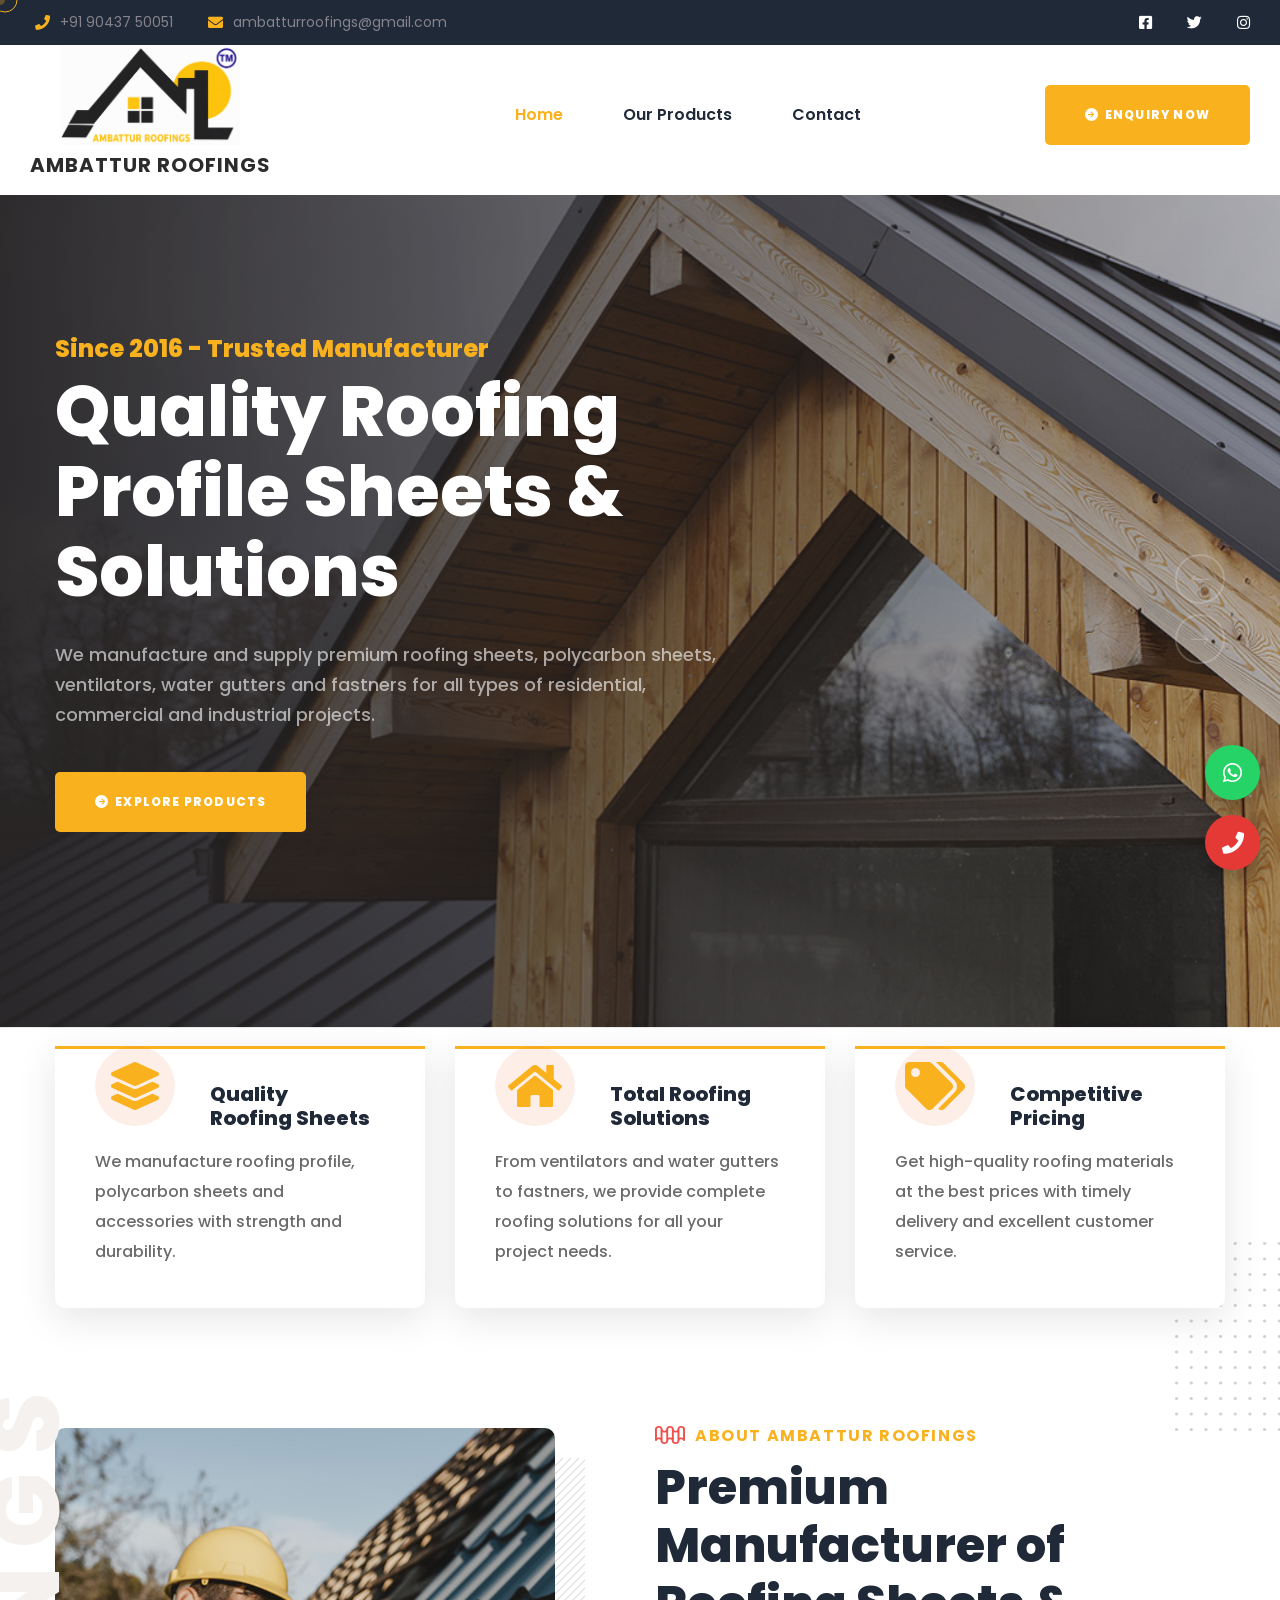
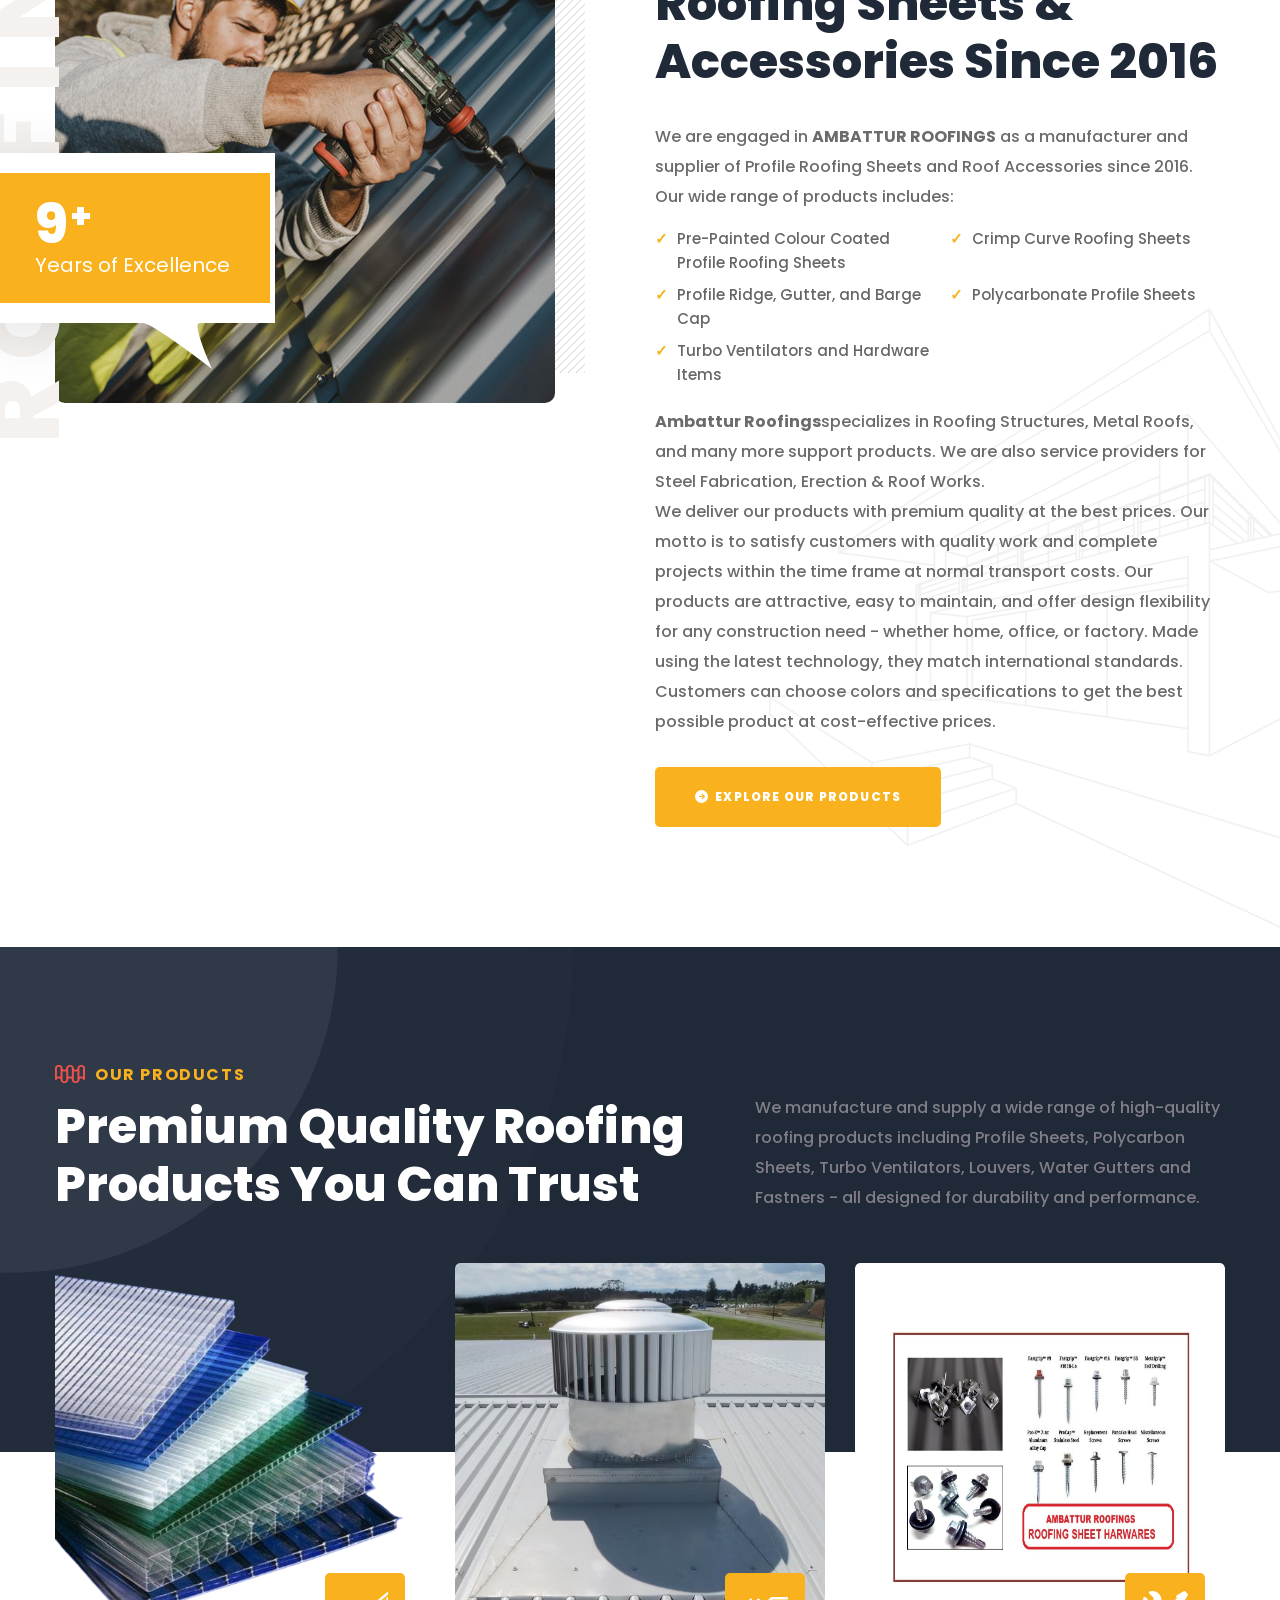
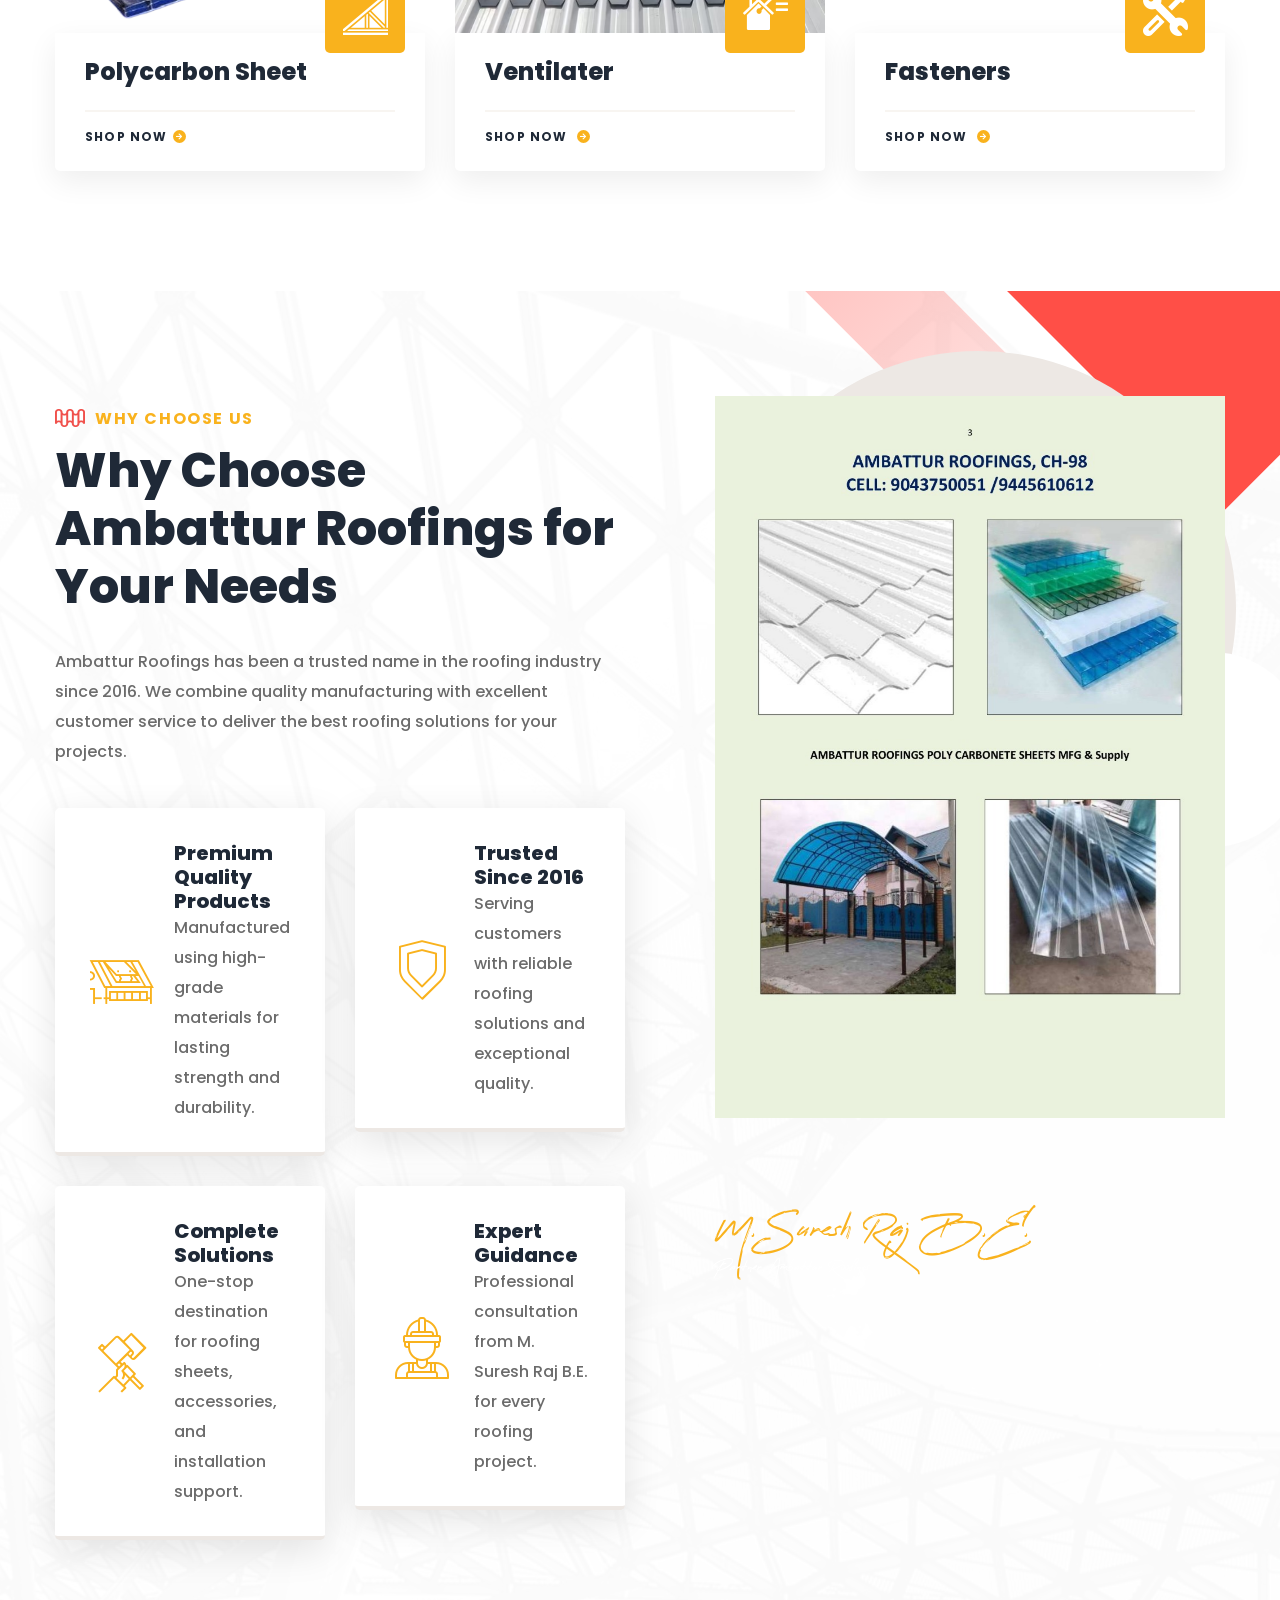
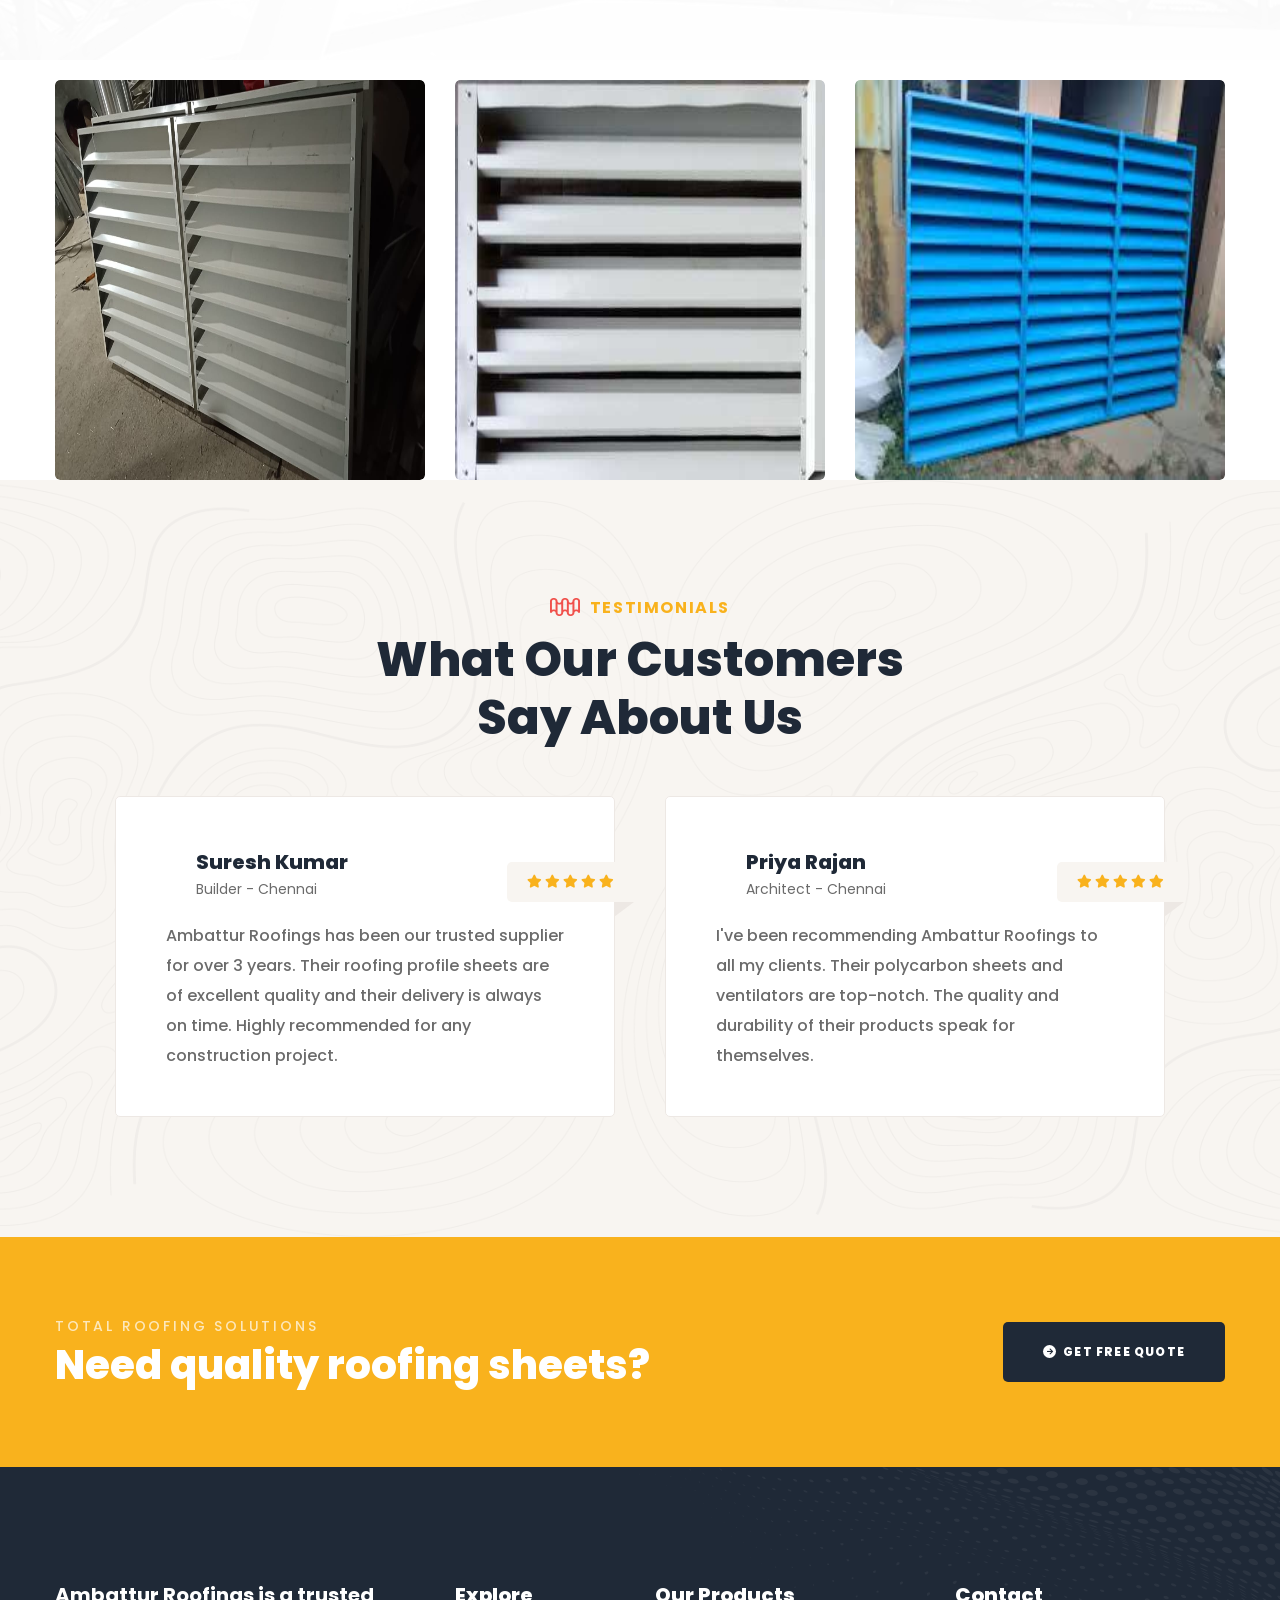
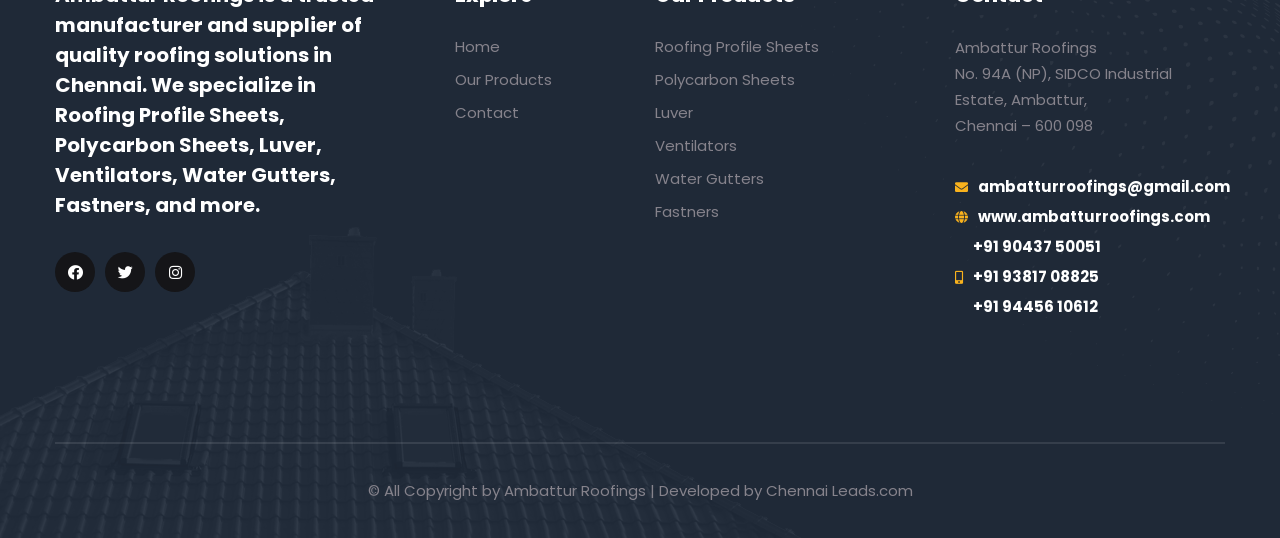
<file: index.html>
<!DOCTYPE html>
<html lang="en">


<!-- Mirrored from roofsie-html.vercel.app/main-html/index.html by HTTrack Website Copier/3.x [XR&CO'2014], Fri, 10 Jul 2026 12:30:10 GMT -->
<!-- Added by HTTrack --><meta http-equiv="content-type" content="text/html;charset=utf-8" /><!-- /Added by HTTrack -->
<head>
    <meta charset="UTF-8" />
    <meta name="viewport" content="width=device-width, initial-scale=1.0" />
    <title>Ambattur Roofings - Roofing Sheet Manufacturers in Chennai</title>
    <!-- favicons Icons -->
   <link rel="apple-touch-icon" sizes="180x180" href="assets/images/favicon.ico" />
    <link rel="icon" type="image/png" sizes="32x32" href="assets/images/favicon.ico" />
    <link rel="icon" type="image/png" sizes="16x16" href="assets/images/favicon.ico" />
    <link rel="manifest" href="assets/images/favicons/site.webmanifest" />
    <meta name="description" content="Ambattur Roofings - Roofing Profile Sheets, Polycarbon Sheets, Ventilators, Water Gutters & Fastners. Manufacturing & Supply with Total Roofing Solutions in Chennai." />

    <!-- fonts -->
    <link rel="preconnect" href="https://fonts.googleapis.com/" />
    <link rel="preconnect" href="https://fonts.gstatic.com/" crossorigin />
<link href="https://fonts.googleapis.com/css2?family=Manrope:wght@200;300;400;500;600;700;800&family=Poppins:wght@100;200;300;400;500;600;700;800;900&display=swap" rel="stylesheet">
    <link rel="stylesheet" href="assets/vendors/bootstrap/css/bootstrap.min.css" />
    <link rel="stylesheet" href="assets/vendors/animate/animate.min.css" />
    <link rel="stylesheet" href="assets/vendors/animate/custom-animate.css" />
    <link rel="stylesheet" href="assets/vendors/fontawesome/css/all.min.css" />
    <link rel="stylesheet" href="assets/vendors/jarallax/jarallax.css" />
    <link rel="stylesheet" href="assets/vendors/jquery-magnific-popup/jquery.magnific-popup.css" />
    <link rel="stylesheet" href="assets/vendors/nouislider/nouislider.min.css" />
    <link rel="stylesheet" href="assets/vendors/nouislider/nouislider.pips.css" />
    <link rel="stylesheet" href="assets/vendors/odometer/odometer.min.css" />
    <link rel="stylesheet" href="assets/vendors/swiper/swiper.min.css" />
    <link rel="stylesheet" href="assets/vendors/roofsie-icons/style.css" />
    <link rel="stylesheet" href="assets/vendors/tiny-slider/tiny-slider.min.css" />
    <link rel="stylesheet" href="assets/vendors/reey-font/stylesheet.css" />
    <link rel="stylesheet" href="assets/vendors/owl-carousel/owl.carousel.min.css" />
    <link rel="stylesheet" href="assets/vendors/owl-carousel/owl.theme.default.min.css" />
    <link rel="stylesheet" href="assets/vendors/bxslider/jquery.bxslider.css" />
    <link rel="stylesheet" href="assets/vendors/bootstrap-select/css/bootstrap-select.min.css" />
    <link rel="stylesheet" href="assets/vendors/vegas/vegas.min.css" />
    <link rel="stylesheet" href="assets/vendors/jquery-ui/jquery-ui.css" />
    <link rel="stylesheet" href="assets/vendors/timepicker/timePicker.css" />

    <!-- template styles -->
    <link rel="stylesheet" href="assets/css/roofsie.css?v=2" />
    <link rel="stylesheet" href="assets/css/roofsie-responsive.css" />
</head>

<style>
      .logo-box {
    display: flex;
    flex-direction: column;
    align-items: center;
    justify-content: center;
}

.header-logo {
    height: 100px;
    width: auto;
}

.name {
    margin-top: 6px;
    margin-bottom: 0;
    font-family: 'Poppins', sans-serif;
    font-size: 22px;
    font-weight: 700;
    color: #ffffff;
    text-transform: uppercase;
    letter-spacing: 1px;
    line-height: 1.2;
    text-align: center;
}
    .main-header__logo {
    display: flex;
    flex-direction: column;
    align-items: center;
}

.company-name {
    margin-top: 8px;
    font-size: 20px;
    font-weight: 700;
    color: #2C2C2C;
    font-family: 'Poppins', sans-serif;
    letter-spacing: 1px;
    text-transform: uppercase;
    line-height: 1.2;
}
          /* Optional: Add hover effects to icons */
.feature-one__icon i {
    font-size: 48px;
    color:  #F9B21D;
    transition: all 0.3s ease;
}

.feature-one__single:hover .feature-one__icon i {
    transform: scale(1.1) rotate(-5deg);
    color: #1a1a2e;
}

/* Alternative: Circular background for icons */
.feature-one__icon {
    width: 80px;
    height: 80px;
    background: rgba(241, 90, 36, 0.1);
    border-radius: 50%;
    display: flex;
    align-items: center;
    justify-content: center;
    transition: all 0.3s ease;
}

.feature-one__single:hover .feature-one__icon {
    background:  #F9B21D;
}

.feature-one__single:hover .feature-one__icon i {
    color: #ffffff;
}
/* Responsive alignment fixes */
@media (max-width: 1199px) {
    .about-one__left {
        margin-bottom: 40px;
    }
}

@media (max-width: 991px) {
    .about-one__points-left {
        margin-top: 30px;
    }
}

@media (max-width: 767px) {
    .about-one__points-left li {
        flex-wrap: wrap;
    }
    
    .about-one__points-left .text-box-two {
        flex: 0 0 100%;
        padding-left: 60px;
    }
    
    .about-one__product-list ul {
        padding-left: 20px;
    }
    
    .about-one__product-list ul li {
        margin-bottom: 8px;
        font-size: 14px;
    }
}

/* Optional: Product list styling */
.about-one__product-list {
    margin: 15px 0 20px;
}

.about-one__product-list ul {
    list-style: none;
    padding: 0;
    display: grid;
    grid-template-columns: 1fr 1fr;
    gap: 8px 20px;
}

.about-one__product-list ul li {
    position: relative;
    padding-left: 22px;
    font-size: 15px;
    color: #666;
    line-height: 1.6;
}

.about-one__product-list ul li::before {
    content: "✓";
    position: absolute;
    left: 0;
    color:  #F9B21D;
    font-weight: bold;
}

@media (max-width: 576px) {
    .about-one__product-list ul {
        grid-template-columns: 1fr;
    }
}

    .floating-contact {
  position: fixed;
  right: 20px;
  bottom: 30px;
  z-index: 9999;

  display: flex;
  flex-direction: column;
  gap: 15px;
}

/* Buttons Base */
.contact-btn {
  width: 55px;
  height: 55px;
  border-radius: 50%;
  display: flex;
  align-items: center;
  justify-content: center;

  font-size: 22px;
  color: #fff;
  text-decoration: none;

  box-shadow: 0 8px 20px rgba(0,0,0,0.25);
  transition: all 0.3s ease;
  position: relative;
}

/* WhatsApp (Official Green) */
.whatsapp {
  background: #25D366;
}

/* Call (Professional Red) */
.call {
  background: #E53935;
}

/* Hover Effects */
.contact-btn:hover {
  transform: scale(1.15);
  box-shadow: 0 10px 25px rgba(0,0,0,0.35);
}

/* Glow Effect */
.whatsapp:hover {
  box-shadow: 0 0 15px rgba(37, 211, 102, 0.6);
}

.call:hover {
  box-shadow: 0 0 15px rgba(229, 57, 53, 0.6);
}

/* Floating Animation */
@keyframes floatY {
  0% { transform: translateY(0); }
  50% { transform: translateY(-6px); }
  100% { transform: translateY(0); }
}

.contact-btn {
  animation: floatY 3s ease-in-out infinite;
}

.call {
  animation-delay: 1.5s;
}
</style>
<body class="custom-cursor">
<div class="floating-contact">

  <!-- WhatsApp -->
  <a href="https://wa.me/919043750051" target="_blank" class="contact-btn whatsapp">
    <i class="fab fa-whatsapp"></i>
  </a>

  <!-- Call -->
  <a href="tel:+919043750051" class="contact-btn call">
    <i class="fas fa-phone"></i>
  </a>

</div>

    <div class="custom-cursor__cursor"></div>
    <div class="custom-cursor__cursor-two"></div>


    <div class="page-wrapper">
             <header class="main-header clearfix">
            <!-- <div class="main-header__logo">
                <a href="index.html"><img src="assets/images/logo1.png" alt="" style="height: 100px;
                "></a>
            </div> -->
            <div class="main-header__top">
                <div class="main-header__top-inner">
                    <div class="main-header__top-address">
                        <ul class="list-unstyled main-header__top-address-list">
                            <li>
                                <i class="icon">
                                    <span class="fa fa-phone"></span>
                                </i>
                                <div class="text">
                                    <p>+91 90437 50051</p>
                                </div>
                            </li>
                            <li>
                                <i class="icon">
                                    <span class="fa fa-envelope"></span>
                                </i>
                                <div class="text">
                                    <p><a href="mailto:ambatturroofings@gmail.com">ambatturroofings@gmail.com</a></p>
                                </div>
                            </li>
                        </ul>
                    </div>
                    <div class="main-header__top-right">
                        <!-- <div class="main-header__top-menu-box">
                            <ul class="list-unstyled main-header__top-menu">
                                <li><a href="faq.html">Our Faqs</a></li>
                                <li><a href="contact.html">Pricing</a></li>
                                <li><a href="contact.html">Contact</a></li>
                            </ul>
                        </div> -->
                        <div class="main-header__top-social-box">
                            <div class="main-header__top-social">
                                <a href="https://www.facebook.com/p/Ambattur-roofings-100064736689060/" target="_blank"><i class="fab fa-facebook-square"></i></a>
                                <a href="#"><i class="fab fa-twitter"></i></a>
                                
                                <a href="#"><i class="fab fa-instagram"></i></a>
                            </div>
                        </div>
                    </div>
                </div>
            </div>
            <nav class="main-menu clearfix" style="padding-bottom: 30px;">
                <div class="main-menu__wrapper clearfix">
                    <div class="main-menu__wrapper-inner clearfix">
                        <div class="main-menu__left">
                            <div class="main-menu__main-menu-box">
                                <a href="#" class="mobile-nav__toggler"><i class="fa fa-bars"></i></a>
                                 <div class="main-header__logo">
    <a href="index.html">
        <img src="assets/images/logo1.png" alt="Ambattur Roofings" style="height:100px;">
    </a>

<h4 class="company-name">AMBATTUR ROOFINGS</h4>
</div>

<!-- <h4 class="company-name">AMBATTUR ROOFINGS</h4> -->
                                <ul class="main-menu__list"style="padding-top:20px;">
                                    <li class="">
                                        <a href="index.html">Home </a>
                                     
                                    </li>
                                    <li>
                                        <a href="products.html">Our Products</a>
                                    </li>
                                   
                                    <li>
                                        <a href="contact.html">Contact </a>
                                    </li>
                                </ul>
                            </div>
                        </div>
                        <div class="main-menu__right">
                            <!-- <div class="main-menu__call">
                                <div class="main-menu__call-icon">
                                    <i class="fas fa-phone"></i>
                                </div>
                                <div class="main-menu__call-content">
                                    <p>Call Anytime</p>
                                    <a href="tel:+04429565851">+044 2956 5851</a>
                                </div>
                            </div> -->
                            <!-- <div class="main-menu__search-box">
                                <a href="#" class="main-menu__search search-toggler icon-magnifying-glass"></a>
                            </div> -->
                            <div class="main-menu__btn-box" style="padding-top:20px;">
                                <a href="contact.html" class="thm-btn main-menu__btn">
                                     <i class="fa fa-arrow-right"></i> Enquiry Now</a>
                            </div>
                        </div>
                    </div>
                </div>
            </nav>
        </header>

        <div class="stricky-header stricked-menu main-menu">
            <div class="sticky-header__content"></div><!-- /.sticky-header__content -->
        </div><!-- /.stricky-header -->

        <!--Main Slider Start-->
<section class="main-slider clearfix">
    <div class="swiper-container thm-swiper__slider" data-swiper-options='{"slidesPerView": 1, "loop": true,
        "effect": "fade",
        "pagination": {
        "el": "#main-slider-pagination",
        "type": "bullets",
        "clickable": true
        },
        "navigation": {
        "nextEl": "#main-slider__swiper-button-next",
        "prevEl": "#main-slider__swiper-button-prev"
        },
        "autoplay": {
        "delay": 5000
        }}'>
        <div class="swiper-wrapper">

            <div class="swiper-slide">
                <div class="image-layer"
                    style="background-image: url(assets/images/backgrounds/main-slider-1-1.jpg);"></div>
                <!-- /.image-layer -->

                <div class="container">
                    <div class="row">
                        <div class="col-xl-7 col-lg-8">
                            <div class="main-slider__content">
                                <p class="main-slider__sub-title">Since 2016 - Trusted Manufacturer</p>
                                <h2 class="main-slider__title">Quality Roofing Profile Sheets & Solutions</h2>
                                <p class="main-slider__text">We manufacture and supply premium roofing sheets, polycarbon sheets, ventilators, water gutters and fastners for all types of residential, commercial and industrial projects.</p>
                                <div class="main-slider__btn-box">
                                    <a href="products.html" class="thm-btn main-slider__btn"> <i class="fa fa-arrow-right"></i> Explore Products</a>
                                </div>
                            </div>
                        </div>
                    </div>
                </div>
            </div>

            <div class="swiper-slide">
                <div class="image-layer"
                    style="background-image: url(assets/images/backgrounds/main-slider-1-2.jpg);"></div>
                <!-- /.image-layer -->

                <div class="container">
                    <div class="row">
                        <div class="col-xl-7 col-lg-8">
                            <div class="main-slider__content">
                                <p class="main-slider__sub-title">Total Roofing Solutions</p>
                                <h2 class="main-slider__title">Durable Polycarbon Sheets & Ventilators</h2>
                                <p class="main-slider__text">From roofing profile sheets to water gutters and fastners, we deliver complete roofing solutions with superior quality and unmatched durability.</p>
                                <div class="main-slider__btn-box">
                                    <a href="products.html" class="thm-btn main-slider__btn"> <i class="fa fa-arrow-right"></i> View Our Range</a>
                                </div>
                            </div>
                        </div>
                    </div>
                </div>
            </div>

            <div class="swiper-slide">
                <div class="image-layer"
                    style="background-image: url(assets/images/backgrounds/main-slider-1-3.jpg);"></div>
                <!-- /.image-layer -->

                <div class="container">
                    <div class="row">
                        <div class="col-xl-7 col-lg-8">
                            <div class="main-slider__content">
                                <p class="main-slider__sub-title">Manufacturing & Supply</p>
                                <h2 class="main-slider__title">Complete Roofing Solutions in Chennai</h2>
                                <p class="main-slider__text">Trusted by builders and contractors across Chennai, we offer high-quality roofing materials with competitive pricing and timely delivery.</p>
                                <div class="main-slider__btn-box">
                                    <a href="contact.html" class="thm-btn main-slider__btn"> <i class="fa fa-arrow-right"></i> Get Free Quote</a>
                                </div>
                            </div>
                        </div>
                    </div>
                </div>
            </div>

        </div>

        <!-- If we need navigation buttons -->
        <div class="main-slider__nav">
            <div class="swiper-button-prev" id="main-slider__swiper-button-next">
                <i class="icon-left-arrow"></i>
            </div>
            <div class="swiper-button-next" id="main-slider__swiper-button-prev">
                <i class="icon-right-arrow"></i>
            </div>
        </div>

    </div>
</section>
<!--Main Slider End-->
        <!--Feature One Start-->
   <section class="feature-one">
    <div class="container">
        <div class="feature-one__inner">
            <div class="feature-one__dot">
                <img src="assets/images/shapes/feature-one-dot.png" alt="">
            </div>
            <div class="row">
                <!--Feature One Single Start-->
                <div class="col-xl-4 col-lg-4 wow fadeInUp" data-wow-delay="100ms">
                    <div class="feature-one__single">
                        <div class="feature-one__top">
                            <div class="feature-one__icon">
                                <!-- Icon for Quality Roofing Sheets -->
                                <i class="fas fa-layer-group"></i>
                            </div>
                            <div class="feature-one__title-box">
                                <h3 class="feature-one__title">
                                    <a href="#">Quality <br> Roofing Sheets</a></h3>
                            </div>
                        </div>
                        <div class="feature-one__single-inner">
                            <p class="feature-one__text">We manufacture roofing profile, polycarbon sheets and accessories with strength and durability.</p>
                        </div>
                    </div>
                </div>
                <!--Feature One Single End-->
                
                <!--Feature One Single Start-->
                <div class="col-xl-4 col-lg-4 wow fadeInUp" data-wow-delay="200ms">
                    <div class="feature-one__single">
                        <div class="feature-one__top">
                            <div class="feature-one__icon">
                                <!-- Icon for Total Roofing Solutions -->
                                <i class="fas fa-home"></i>
                            </div>
                            <div class="feature-one__title-box">
                                <h3 class="feature-one__title"><a href="#">Total Roofing <br> Solutions</a></h3>
                            </div>
                        </div>
                        <div class="feature-one__single-inner">
                            <p class="feature-one__text">From ventilators and water gutters to fastners, we provide complete roofing solutions for all your project needs.</p>
                        </div>
                    </div>
                </div>
                <!--Feature One Single End-->
                
                <!--Feature One Single Start-->
                <div class="col-xl-4 col-lg-4 wow fadeInUp" data-wow-delay="300ms">
                    <div class="feature-one__single">
                        <div class="feature-one__top">
                            <div class="feature-one__icon">
                                <!-- Icon for Competitive Pricing -->
                                <i class="fas fa-tags"></i>
                            </div>
                            <div class="feature-one__title-box">
                                <h3 class="feature-one__title"><a href="#">Competitive <br> Pricing</a></h3>
                            </div>
                        </div>
                        <div class="feature-one__single-inner">
                            <p class="feature-one__text">Get high-quality roofing materials at the best prices with timely delivery and excellent customer service.</p>
                        </div>
                    </div>
                </div>
                <!--Feature One Single End-->
            </div>
        </div>
    </div>
</section>
        <!--Feature One End-->

<section class="about-one">
    <div class="about-one__shape float-bob-x">
        <img src="assets/images/shapes/about-one-shape.png" alt="">
    </div>
    <div class="container">
        <div class="row">
            <!-- Left Column - Image & Points -->
            <div class="col-xl-6 col-lg-12">
                <div class="about-one__left">
                    <div class="about-one__img-box wow slideInLeft" data-wow-delay="100ms" data-wow-duration="2500ms">
                        <div class="about-one__img">
                            <img src="assets/images/resources/about-one-img-1.jpg" alt="Ambattur Roofings">
                        </div>
                        <div class="about-one__line">
                            <img src="assets/images/shapes/about-one-line.png" alt="">
                        </div>
                        <div class="about-one__satisfied">
                            <div class="about-one__satisfied-inner">
                                <div class="about-one__satisfied-shape">
                                    <img src="assets/images/shapes/about-one-satisfied-shape-1.png" alt="">
                                </div>
                                <div class="about-one__satisfied-content">
                                    <div class="about-one__satisfied-count-box">
                                        <h3 class="odometer" data-count="9">00</h3>
                                        <span class="about-one__satisfied-percent">+</span>
                                    </div>
                                    <p class="about-one__satisfied-text">Years of Excellence</p>
                                </div>
                            </div>
                        </div>
                        <div class="about-one__big-text">Roofings</div>
                    </div>
                    
                   
                </div>
            </div>
            
            <!-- Right Column - Content -->
            <div class="col-xl-6 col-lg-12">
                <div class="about-one__right">
                    <div class="section-title text-left">
                        <div class="section-sub-title-box">
                            <p class="section-sub-title">About Ambattur Roofings</p>
                            <div class="section-title-shape-1">
                                <img src="assets/images/shapes/section-title-shape-1.png" alt="">
                            </div>
                        </div>
                        <h2 class="section-title__title">Premium Manufacturer of Roofing Sheets & Accessories Since 2016</h2>
                    </div>
                    
                    <p class="about-one__text">
                        We are engaged in <strong>AMBATTUR ROOFINGS</strong> as a manufacturer and supplier of Profile Roofing Sheets and Roof Accessories since 2016. Our wide range of products includes:
                    </p>
                    
                    <div class="about-one__product-list">
                        <ul>
                            <li>Pre-Painted Colour Coated Profile Roofing Sheets</li>
                            <li>Crimp Curve Roofing Sheets</li>
                            <li>Profile Ridge, Gutter, and Barge Cap</li>
                            <li>Polycarbonate Profile Sheets</li>
                            <li>Turbo Ventilators and Hardware Items</li>
                        </ul>
                    </div>
                    
                    <p class="about-one__text">
                        <strong>Ambattur Roofings</strong>specializes in Roofing Structures, Metal Roofs, and many more support products. We are also service providers for Steel Fabrication, Erection &amp; Roof Works.
                    </p>
                    
                    <p class="about-one__text">
                        We deliver our products with premium quality at the best prices. Our motto is to satisfy customers with quality work and complete projects within the time frame at normal transport costs. Our products are attractive, easy to maintain, and offer design flexibility for any construction need - whether home, office, or factory. Made using the latest technology, they match international standards. Customers can choose colors and specifications to get the best possible product at cost-effective prices.
                    </p>
                    
                    <a href="products.html" class="thm-btn about-one__btn" style="margin-top:30px;"> 
                        <i class="fa fa-arrow-right"></i> Explore Our Products
                    </a>
                </div>
            </div>
        </div>
    </div>
</section>

        <!--Services One Start-->
        <section class="services-one">
            <div class="services-one-shape-1 float-bob-x">
                <img src="assets/images/shapes/services-one-shape-1.png" alt="">
            </div>
            <div class="services-one-shape-2">
                <img src="assets/images/shapes/services-one-shape-2.png" alt="">
            </div>
            <div class="container">
                <div class="services-one__top">
                   <div class="row">
    <div class="col-xl-7 col-lg-6">
        <div class="services-one__top-left">
            <div class="section-title text-left">
                <div class="section-sub-title-box">
                    <p class="section-sub-title">Our Products</p>
                    <div class="section-title-shape-1">
                        <img src="assets/images/shapes/section-title-shape-1.png" alt="">
                    </div>
                </div>
                <h2 class="section-title__title">Premium Quality Roofing Products You Can Trust</h2>
            </div>
        </div>
    </div>
    <div class="col-xl-5 col-lg-6">
        <div class="services-one__top-right">
            <p class="services-one__top-right-text">We manufacture and supply a wide range of high-quality roofing products including Profile Sheets, Polycarbon Sheets, Turbo Ventilators, Louvers, Water Gutters and Fastners - all designed for durability and performance.</p>
        </div>
    </div>
</div>
                </div>
                <div class="services-one__bottom">
                    <div class="row">
                        <!--Services One Single Start-->
                        <div class="col-xl-4 col-lg-4 col-md-6 wow fadeInUp" data-wow-delay="200ms">
                        <div class="services-one__single">
                            <div class="services-one__img">
                                <img src="assets/images/product2.png" alt="" style="height: 370px;">
                            </div>
                            <div class="services-one__content">
                                <div class="services-one__icon">
                                    <span class="icon-joist"></span>
                                </div>
                                <h3 class="services-one__title">
                                    <a href="contact.html">Polycarbon Sheet</a></h3>
                                <!-- <p class="services-one__text">Nulla commodo dolor massa, vel pellen esque nulla congue quis.</p> -->
                                <div class="services-one__read-more">
                                    <a href="contact.html">Shop Now<i class="fa fa-arrow-right"></i></a>
                                </div>
                            </div>
                        </div>
                    </div>
                        <!--Services One Single End-->
                        <!--Services One Single Start-->
                          <div class="col-xl-4 col-lg-4 col-md-6 wow fadeInUp" data-wow-delay="400ms">
                        <div class="services-one__single">
                            <div class="services-one__img">
                                <img src="assets/images/product4.avif" alt="">
                            </div>
                            <div class="services-one__content">
                                <div class="services-one__icon">
                                    <span class="icon-analysis"></span>
                                </div>
                                <h3 class="services-one__title"><a href="contact.html">Ventilater</a></h3>
                                <!-- <p class="services-one__text">Nulla commodo dolor massa, vel pellen esque nulla congue quis.</p> -->
                                <div class="services-one__read-more">
                                    <a href="contact.html">Shop Now <i class="fa fa-arrow-right"></i></a>
                                </div>
                            </div>
                        </div>
                    </div>
                        <!--Services One Single End-->
                        <!--Services One Single Start-->
                           <div class="col-xl-4 col-lg-4 col-md-6 wow fadeInUp" data-wow-delay="600ms">
                        <div class="services-one__single">
                            <div class="services-one__img">
                                <img src="assets/images/33.jpeg" alt="" style="height: 370px;">
                            </div>
                            <div class="services-one__content">
                                <div class="services-one__icon">
                                    <span class="icon-support"></span>
                                </div>
                                <h3 class="services-one__title"><a href="contact.html">Fasteners</a></h3>
                                <!-- <p class="services-one__text">Nulla commodo dolor massa, vel pellen esque nulla congue quis.</p> -->
                                <div class="services-one__read-more">
                                    <a href="contact.html">Shop Now <i class="fa fa-arrow-right"></i></a>
                                </div>
                            </div>
                        </div>
                    </div>
                        <!--Services One Single End-->
                    </div>
                </div>
            </div>
        </section>
        <!--Services One End-->

        <!--Why Choose One Start-->
<section class="why-choose-one">
    <div class="why-choose-one-bg" 
    style="background-image: url(assets/images/backgrounds/why-choose-one-bg.jpg);"></div>
    <div class="why-choose-one-shape-3 float-bob-y-2"></div>
    <div class="why-choose-one-shape-4 float-bob-x">
        <img src="assets/images/shapes/why-choose-one-shape-4.png" alt="">
    </div>
    <div class="container">
        <div class="row">
            <div class="col-xl-6">
                <div class="why-choose-one__left">
                    <div class="section-title text-left">
                        <div class="section-sub-title-box">
                            <p class="section-sub-title">Why Choose Us</p>
                            <div class="section-title-shape-1">
                                <img src="assets/images/shapes/section-title-shape-1.png" alt="">
                            </div>
                        </div>
                        <h2 class="section-title__title">Why Choose Ambattur Roofings for Your Needs</h2>
                    </div>
                    <p class="why-choose-one__text">Ambattur Roofings has been a trusted name in the roofing industry since 2016. We combine quality manufacturing with excellent customer service to deliver the best roofing solutions for your projects.</p>
                    <div class="why-choose-one__points-box">
                       <div class="row">
    <div class="col-xl-6 col-lg-6 col-md-6">
        <div class="why-choose-one__points-single">
            <div class="why-choose-one__points-icon">
                <span class="icon-roof-2"></span>
            </div>
            <div class="why-choose-one__points-title-box">
                <h4 class="why-choose-one__points-title">Premium <br> Quality Products</h4>
                <p>Manufactured using high-grade materials for lasting strength and durability.</p>
            </div>
        </div>
    </div>

    <div class="col-xl-6 col-lg-6 col-md-6">
        <div class="why-choose-one__points-single">
            <div class="why-choose-one__points-icon">
                <span class="icon-shield"></span>
            </div>
            <div class="why-choose-one__points-title-box">
                <h4 class="why-choose-one__points-title">Trusted <br> Since 2016</h4>
                <p>Serving customers with reliable roofing solutions and exceptional quality.</p>
            </div>
        </div>
    </div>

    <div class="col-xl-6 col-lg-6 col-md-6">
        <div class="why-choose-one__points-single">
            <div class="why-choose-one__points-icon">
                <span class="icon-mission"></span>
            </div>
            <div class="why-choose-one__points-title-box">
                <h4 class="why-choose-one__points-title">Complete <br> Solutions</h4>
                <p>One-stop destination for roofing sheets, accessories, and installation support.</p>
            </div>
        </div>
    </div>

    <div class="col-xl-6 col-lg-6 col-md-6">
        <div class="why-choose-one__points-single">
            <div class="why-choose-one__points-icon">
                <span class="icon-construction-worker"></span>
            </div>
            <div class="why-choose-one__points-title-box">
                <h4 class="why-choose-one__points-title">Expert <br> Guidance</h4>
                <p>Professional consultation from M. Suresh Raj B.E. for every roofing project.</p>
            </div>
        </div>
    </div>
</div>
                    </div>
                </div>
            </div>
            <div class="col-xl-6">
                <div class="why-choose-one__right">
                    <div class="why-choose-one__img-box">
                        <div class="why-choose-one__img wow slideInRight" data-wow-delay="100ms" data-wow-duration="2500ms">
                            <img src="assets/images/11.jpeg" alt="Ambattur Roofings - Quality Roofing Solutions">
                        </div>
                        <div class="why-choose-one__shape-1"></div>
                        <div class="why-choose-one__shape-2"></div>
                        <div class="why-choose-one__author-sign" >
                            <p>M. Suresh Raj B.E.</p>
                            <p style="font-size: 12px; color: #fff;">
                                Partner, Ambattur Roofings</p>
                        </div>
                    </div>
                </div>
            </div>
        </div>
    </div>
</section>
<!--Why Choose One End-->

     
<section class="gallery-carousel-page" style="padding-top: 20px;">
            <div class="container">
                 <!-- <div class="section-title text-center">
            <div class="section-sub-title-box">
                <p class="section-sub-title">Testimonials</p>
                <div class="section-title-shape-1">
                    <img src="assets/images/shapes/section-title-shape-1.png" alt="">
                </div>
            </div>
            <h2 class="section-title__title">Our Products</h2>
        </div> -->
                <div class="gallery-carousel thm-owl__carousel owl-theme owl-carousel carousel-dot-style" data-owl-options='{
                    "items": 3,
                    "margin": 30,
                    "smartSpeed": 700,
                    "loop":true,
                    "autoplay": 6000,
                    "nav":false,
                    "dots":true,
                    "navText": ["<span class=\"fa fa-angle-left\"></span>","<span class=\"fa fa-angle-right\"></span>"],
                    "responsive":{
                        "0":{
                            "items":1
                        },
                        "768":{
                            "items":2
                        },
                        "992":{
                            "items": 3
                        }
                    }
                }'>
                    <!--Gallery Page Single Start-->
                    <div class="item">
                        <div class="gallery-page__single">
                            <div class="gallery-page__img">
                                <img src="assets/images/1.jpeg" alt="" style="height: 400px;" style="object-fit: cover;">
                                <div class="gallery-page__icon">
                                    <a class="img-popup" href="assets/images/1.jpeg"><span
                                            class="fas fa-plus"></span></a>
                                </div>
                            </div>
                        </div>
                    </div>
                   
<div class="item">
                        <div class="gallery-page__single">
                            <div class="gallery-page__img">
                                <img src="assets/images/2.jpeg" alt="" style="height: 400px;" style="object-fit: cover;">
                                <div class="gallery-page__icon">
                                    <a class="img-popup" href="assets/images/2.jpeg"><span
                                            class="fas fa-plus"></span></a>
                                </div>
                            </div>
                        </div>
                    </div>
                    <div class="item">
                        <div class="gallery-page__single">
                            <div class="gallery-page__img">
                                <img src="assets/images/3.jpeg" alt="" style="height: 400px;" style="object-fit: cover;">
                                <div class="gallery-page__icon">
                                    <a class="img-popup" href="assets/images/3.jpeg"><span
                                            class="fas fa-plus"></span></a>
                                </div>
                            </div>
                        </div>
                    </div>
                    <div class="item">
                        <div class="gallery-page__single">
                            <div class="gallery-page__img">
                                <img src="assets/images/4.jpeg" alt="" style="height: 400px;" style="object-fit: cover;">
                                <div class="gallery-page__icon">
                                    <a class="img-popup" href="assets/images/4.jpeg"><span
                                            class="fas fa-plus"></span></a>
                                </div>
                            </div>
                        </div>
                    </div>
                    <div class="item">
                        <div class="gallery-page__single">
                            <div class="gallery-page__img">
                                <img src="assets/images/5.jpeg" alt="" style="height: 400px;" style="object-fit: cover;">
                                <div class="gallery-page__icon">
                                    <a class="img-popup" href="assets/images/5.jpeg"><span
                                            class="fas fa-plus"></span></a>
                                </div>
                            </div>
                        </div>
                    </div>
                    <div class="item">
                        <div class="gallery-page__single">
                            <div class="gallery-page__img">
                                <img src="assets/images/6.jpeg" alt="" style="height: 400px;" style="object-fit: cover;">
                                <div class="gallery-page__icon">
                                    <a class="img-popup" href="assets/images/6.jpeg"><span
                                            class="fas fa-plus"></span></a>
                                </div>
                            </div>
                        </div>
                    </div>
                    <div class="item">
                        <div class="gallery-page__single">
                            <div class="gallery-page__img">
                                <img src="assets/images/19.jpeg" alt="" style="height: 400px;" style="object-fit: cover;">
                                <div class="gallery-page__icon">
                                    <a class="img-popup" href="assets/images/19.jpeg"><span
                                            class="fas fa-plus"></span></a>
                                </div>
                            </div>
                        </div>
                    </div>
                    <div class="item">
                        <div class="gallery-page__single">
                            <div class="gallery-page__img">
                                <img src="assets/images/7.jpeg" alt="" style="height: 400px;" style="object-fit: cover;">
                                <div class="gallery-page__icon">
                                    <a class="img-popup" href="assets/images/7.jpeg"><span
                                            class="fas fa-plus"></span></a>
                                </div>
                            </div>
                        </div>
                    </div>
                    <div class="item">
                        <div class="gallery-page__single">
                            <div class="gallery-page__img">
                                <img src="assets/images/8.jpeg" alt="" style="height: 400px;" style="object-fit: cover;">
                                <div class="gallery-page__icon">
                                    <a class="img-popup" href="assets/images/8.jpeg"><span
                                            class="fas fa-plus"></span></a>
                                </div>
                            </div>
                        </div>
                    </div>
                    <div class="item">
                        <div class="gallery-page__single">
                            <div class="gallery-page__img">
                                <img src="assets/images/9.jpeg" alt="" style="height: 400px;" style="object-fit: cover;">
                                <div class="gallery-page__icon">
                                    <a class="img-popup" href="assets/images/9.jpeg"><span
                                            class="fas fa-plus"></span></a>
                                </div>
                            </div>
                        </div>
                    </div>
                    <div class="item">
                        <div class="gallery-page__single">
                            <div class="gallery-page__img">
                                <img src="assets/images/11.jpeg" alt="" style="height: 400px;" style="object-fit: cover;">
                                <div class="gallery-page__icon">
                                    <a class="img-popup" href="assets/images/11.jpeg"><span
                                            class="fas fa-plus"></span></a>
                                </div>
                            </div>
                        </div>
                    </div>
                 
                 
   <div class="item">
                        <div class="gallery-page__single">
                            <div class="gallery-page__img">
                                <img src="assets/images/30.jpeg" alt="" style="height: 400px;" style="object-fit: cover;">
                                <div class="gallery-page__icon">
                                    <a class="img-popup" href="assets/images/30.jpeg"><span
                                            class="fas fa-plus"></span></a>
                                </div>
                            </div>
                        </div>
                    </div>
                       <div class="item">
                        <div class="gallery-page__single">
                            <div class="gallery-page__img">
                                <img src="assets/images/31.jpeg" alt="" style="height: 400px;" style="object-fit: cover;">
                                <div class="gallery-page__icon">
                                    <a class="img-popup" href="assets/images/31.jpeg"><span
                                            class="fas fa-plus"></span></a>
                                </div>
                            </div>
                        </div>
                    </div>
                       <div class="item">
                        <div class="gallery-page__single">
                            <div class="gallery-page__img">
                                <img src="assets/images/32.jpeg" alt="" style="height: 400px;" style="object-fit: cover;">
                                <div class="gallery-page__icon">
                                    <a class="img-popup" href="assets/images/32.jpeg"><span
                                            class="fas fa-plus"></span></a>
                                </div>
                            </div>
                        </div>
                    </div>
                    <!--Gallery Page Single End-->
                </div>

                
            </div>
        </section>
    

      
<!--Testimonial One Start-->
<section class="testimonial-one">
    <div class="testimonial-one-shape" style="background-image: url(assets/images/shapes/testimonial-one-shape.png);"></div>
    <div class="container">
        <div class="section-title text-center">
            <div class="section-sub-title-box">
                <p class="section-sub-title">Testimonials</p>
                <div class="section-title-shape-1">
                    <img src="assets/images/shapes/section-title-shape-1.png" alt="">
                </div>
            </div>
            <h2 class="section-title__title">What Our Customers <br> Say About Us</h2>
        </div>
        <div class="testimonial-one__carousel owl-carousel owl-theme thm-owl__carousel" data-owl-options='{
            "loop": true,
            "autoplay": true,
            "margin": 50,
            "nav": false,
            "dots": false,
            "smartSpeed": 500,
            "autoplayTimeout": 10000,
            "navText": ["<span class=\"fa fa-angle-left\"></span>","<span class=\"fa fa-angle-right\"></span>"],
            "responsive": {
                "0": {
                    "items": 1
                },
                "768": {
                    "items": 2
                },
                "992": {
                    "items": 2
                },
                "1200": {
                    "items": 2
                }
            }
        }'>
            <!--Testimonial One Single Start-->
            <div class="item">
                <div class="testimonial-one__single">
                    <div class="testimonial-one__client-info">
                        <div class="testimonial-one__client-details">
                            <h4 class="testimonial-one__client-name">Suresh Kumar</h4>
                            <p class="testimonial-one__client-sub-title">Builder - Chennai</p>
                        </div>
                    </div>
                    <p class="testimonial-one__text">Ambattur Roofings has been our trusted supplier for over 3 years. Their roofing profile sheets are of excellent quality and their delivery is always on time. Highly recommended for any construction project.</p>
                    <div class="testimonial-one__rating">
                        <i class="fa fa-star"></i>
                        <i class="fa fa-star"></i>
                        <i class="fa fa-star"></i>
                        <i class="fa fa-star"></i>
                        <i class="fa fa-star"></i>
                    </div>
                </div>
            </div>
            <!--Testimonial One Single End-->
            <!--Testimonial One Single Start-->
            <div class="item">
                <div class="testimonial-one__single">
                    <div class="testimonial-one__client-info">
                        <div class="testimonial-one__client-details">
                            <h4 class="testimonial-one__client-name">Priya Rajan</h4>
                            <p class="testimonial-one__client-sub-title">Architect - Chennai</p>
                        </div>
                    </div>
                    <p class="testimonial-one__text">I've been recommending Ambattur Roofings to all my clients. Their polycarbon sheets and ventilators are top-notch. The quality and durability of their products speak for themselves.</p>
                    <div class="testimonial-one__rating">
                        <i class="fa fa-star"></i>
                        <i class="fa fa-star"></i>
                        <i class="fa fa-star"></i>
                        <i class="fa fa-star"></i>
                        <i class="fa fa-star"></i>
                    </div>
                </div>
            </div>
            <!--Testimonial One Single End-->
            <!--Testimonial One Single Start-->
            <div class="item">
                <div class="testimonial-one__single">
                    <div class="testimonial-one__client-info">
                        <div class="testimonial-one__client-details">
                            <h4 class="testimonial-one__client-name">Rajesh Kannan</h4>
                            <p class="testimonial-one__client-sub-title">Contractor - Ambattur</p>
                        </div>
                    </div>
                    <p class="testimonial-one__text">Great experience with Ambattur Roofings! Their product range is extensive and the pricing is very competitive. The team is professional and ensures timely delivery of all materials.</p>
                    <div class="testimonial-one__rating">
                        <i class="fa fa-star"></i>
                        <i class="fa fa-star"></i>
                        <i class="fa fa-star"></i>
                        <i class="fa fa-star"></i>
                        <i class="fa fa-star"></i>
                    </div>
                </div>
            </div>
            <!--Testimonial One Single End-->
            <!--Testimonial One Single Start-->
            <div class="item">
                <div class="testimonial-one__single">
                    <div class="testimonial-one__client-info">
                        <div class="testimonial-one__client-details">
                            <h4 class="testimonial-one__client-name">Mani Bharathi</h4>
                            <p class="testimonial-one__client-sub-title">Industrial Project Manager</p>
                        </div>
                    </div>
                    <p class="testimonial-one__text">We've used Ambattur Roofings for multiple industrial projects. Their turbo ventilators and water gutters are of superior quality and have performed exceptionally well in all weather conditions.</p>
                    <div class="testimonial-one__rating">
                        <i class="fa fa-star"></i>
                        <i class="fa fa-star"></i>
                        <i class="fa fa-star"></i>
                        <i class="fa fa-star"></i>
                        <i class="fa fa-star"></i>
                    </div>
                </div>
            </div>
            <!--Testimonial One Single End-->
            <!--Testimonial One Single Start (Extra)-->
            <div class="item">
                <div class="testimonial-one__single">
                    <div class="testimonial-one__client-info">
                        <div class="testimonial-one__client-details">
                            <h4 class="testimonial-one__client-name">Karthik Srinivasan</h4>
                            <p class="testimonial-one__client-sub-title">Homeowner - Chennai</p>
                        </div>
                    </div>
                    <p class="testimonial-one__text">Very impressed with the quality of roofing sheets from Ambattur Roofings. They guided me in choosing the right products for my home. Professional service from start to finish. Thank you!</p>
                    <div class="testimonial-one__rating">
                        <i class="fa fa-star"></i>
                        <i class="fa fa-star"></i>
                        <i class="fa fa-star"></i>
                        <i class="fa fa-star"></i>
                        <i class="fa fa-star"></i>
                    </div>
                </div>
            </div>
            <!--Testimonial One Single End-->
        </div>
    </div>
</section>
<!--Testimonial One End-->

     

      <!--CTA One Start-->
<section class="cta-one">
    <div class="cta-one__img-box">
        <div class="cta-one__img">
            <img src="assets/images/resources/cta-one-img-1.jpg" alt="Ambattur Roofings - Roofing Solutions">
        </div>
    </div>
    <div class="container">
        <div class="cta-one__inner">
            <div class="cta-one__left">
                <p class="cta-one__sub-title">Total Roofing Solutions</p>
                <h3 class="cta-one__title">Need quality roofing sheets?</h3>
            </div>
            <div class="cta-one__btn-box">
                <a href="contact.html" class="thm-btn cta-one__btn"> <i class="fa fa-arrow-right"></i> Get Free Quote</a>
            </div>
        </div>
    </div>
</section>
<!--CTA One End-->

               <!--Site Footer Start-->
     <footer class="site-footer">
            <div class="site-footer-img-1">
                <img src="assets/images/resources/site-footer-img-1.png" alt="">
            </div>
            <div class="site-footer-shape-1">
                <img src="assets/images/shapes/site-footer-shape-1.png" alt="">
            </div>
            <div class="container">
                <div class="site-footer__top">
                    <div class="row">
                        <div class="col-xl-4 col-lg-6 col-md-6 wow fadeInUp" data-wow-delay="100ms">
                            <div class="footer-widget__column footer-widget__about">
                                <div class="footer-widget__about-text-box">
                                    <p class="footer-widget__about-text">Ambattur Roofings is a trusted manufacturer and supplier of quality roofing solutions in Chennai. We specialize in Roofing Profile Sheets, Polycarbon Sheets, Luver, Ventilators, Water Gutters, Fastners, and more.</p>
                                </div>
                                <div class="site-footer__social">
                                    <a href="https://www.facebook.com/p/Ambattur-roofings-100064736689060/" target="_blank"><i class="fab fa-facebook"></i></a>
                                    <a href="#"><i class="fab fa-twitter"></i></a>
                                    <a href="#"><i class="fab fa-instagram"></i></a>
                                </div>
                            </div>
                        </div>
                        <div class="col-xl-2 col-lg-6 col-md-6 wow fadeInUp" data-wow-delay="200ms">
                            <div class="footer-widget__column footer-widget__explore clearfix">
                                <h3 class="footer-widget__title">Explore</h3>
                                <ul class="footer-widget__explore-list list-unstyled clearfix">
                                    <li><a href="index.html">Home</a></li>
                                    <li><a href="products.html">Our Products</a></li>
                                    <li><a href="contact.html">Contact</a></li>
                                </ul>
                            </div>
                        </div>
                        <div class="col-xl-3 col-lg-6 col-md-6 wow fadeInUp" data-wow-delay="300ms">
                            <div class="footer-widget__column footer-widget__newsletter clearfix">
                                <h3 class="footer-widget__title">Our Products</h3>
                                <ul class="footer-widget__explore-list list-unstyled clearfix">
                                    <li><a href="#">Roofing Profile Sheets</a></li>
                                    <li><a href="#">Polycarbon Sheets</a></li>
                                    <li><a href="#">Luver</a></li>
                                    <li><a href="#">Ventilators</a></li>
                                    <li><a href="#">Water Gutters</a></li>
                                    <li><a href="#">Fastners</a></li>
                                </ul>
                            </div>
                        </div>
                        <div class="col-xl-3 col-lg-6 col-md-6 wow fadeInUp" data-wow-delay="400ms">
                            <div class="footer-widget__column footer-widget__contact">
                                <h3 class="footer-widget__title">Contact</h3>
                                <p class="footer-widget__contact-text">
                                    Ambattur Roofings<br>
                                    No. 94A (NP), SIDCO Industrial Estate,
                                    Ambattur,<br> Chennai – 600 098</p>
                                <ul class="list-unstyled footer-widget__contact-list">
                                    <li>
                                        <div class="icon">
                                            <i class="fa fa-envelope"></i>
                                        </div>
                                        <div class="text">
                                            <p><a href="mailto:ambatturroofings@gmail.com">ambatturroofings@gmail.com</a></p>
                                        </div>
                                    </li>
                                   <li>
    <div class="icon">
        <i class="fas fa-globe"></i>
    </div>
    <div class="text">
        <p>
            <a href="https://www.ambatturroofings.com" target="_blank">
                www.ambatturroofings.com
            </a>
        </p>
    </div>
</li>
                                    <li>
                                        <div class="icon">
                                            <i class="fas fa-mobile-alt"></i>
                                        </div>
                                        <div class="text">
                                            <p>
                                                <a href="tel:+919043750051">+91 90437 50051</a>  <br>
                                                <a href="tel:+919381708825">+91 93817 08825</a>      <br>
                                                <a href="tel:+919445610612">+91 94456 10612</a></p>
                                        </div>
                                    </li>
                                </ul>
                            </div>
                        </div>
                    </div>
                </div>
                <div class="site-footer__bottom">
                    <div class="row">
                        <div class="col-xl-12">
                            <div class="site-footer__bottom-inner">
                                <p class="site-footer__bottom-text">
                                    © All Copyright <span id="currentYear"></span> by <a href="#">Ambattur Roofings</a> | 
                                    Developed by <a href="https://chennaileads.com" target="_blank">Chennai Leads.com</a>
                                </p>
                            </div>
                        </div>
                    </div>
                </div>
            </div>
        </footer>
        <!--Site Footer End-->

    </div><!-- /.page-wrapper -->

   <div class="mobile-nav__wrapper">
        <div class="mobile-nav__overlay mobile-nav__toggler"></div>
        <!-- /.mobile-nav__overlay -->
        <div class="mobile-nav__content">
            <span class="mobile-nav__close mobile-nav__toggler"><i class="fa fa-times"></i></span>

           <div class="logo-box">
    <a href="index.html" aria-label="Ambattur Roofings">
        <img src="assets/images/logo1.png" alt="Ambattur Roofings Logo" class="header-logo">
    </a>

    <h4 class="name" >AMBATTUR ROOFINGS</h4>
</div>
            <!-- /.logo-box -->
            <div class="mobile-nav__container"></div>
            <!-- /.mobile-nav__container -->

            <ul class="mobile-nav__contact list-unstyled">
                <li>
                    <i class="fa fa-envelope"></i>
                    <a href="mailto:ambatturroofings@gmail.com">
                        ambatturroofings@gmail.com</a>
                </li>
                <li>
                    <i class="fa fa-phone-alt"></i>
                    <a href="tel:+919043750051">+91 90437 50051</a>
                </li>
            </ul><!-- /.mobile-nav__contact -->
            <div class="mobile-nav__top">
                <div class="mobile-nav__social">
                    <a href="#" class="fab fa-twitter"></a>
                    <a href="https://www.facebook.com/p/Ambattur-roofings-100064736689060/" target="_blank"   class="fab fa-facebook-square"></a>
                 
                    <a href="#" class="fab fa-instagram"></a>
                </div><!-- /.mobile-nav__social -->
            </div><!-- /.mobile-nav__top -->



        </div>
        <!-- /.mobile-nav__content -->
    </div>



    <a href="#" data-target="html" class="scroll-to-target scroll-to-top"><i class="fa fa-angle-up"></i></a>


    <script src="assets/vendors/jquery/jquery-3.6.0.min.js"></script>
    <script src="assets/vendors/bootstrap/js/bootstrap.bundle.min.js"></script>
    <script src="assets/vendors/jarallax/jarallax.min.js"></script>
    <script src="assets/vendors/jquery-ajaxchimp/jquery.ajaxchimp.min.js"></script>
    <script src="assets/vendors/jquery-appear/jquery.appear.min.js"></script>
    <script src="assets/vendors/jquery-circle-progress/jquery.circle-progress.min.js"></script>
    <script src="assets/vendors/jquery-magnific-popup/jquery.magnific-popup.min.js"></script>
    <script src="assets/vendors/jquery-validate/jquery.validate.min.js"></script>
    <script src="assets/vendors/nouislider/nouislider.min.js"></script>
    <script src="assets/vendors/odometer/odometer.min.js"></script>
    <script src="assets/vendors/swiper/swiper.min.js"></script>
    <script src="assets/vendors/tiny-slider/tiny-slider.min.js"></script>
    <script src="assets/vendors/wnumb/wNumb.min.js"></script>
    <script src="assets/vendors/wow/wow.js"></script>
    <script src="assets/vendors/isotope/isotope.js"></script>
    <script src="assets/vendors/countdown/countdown.min.js"></script>
    <script src="assets/vendors/owl-carousel/owl.carousel.min.js"></script>
    <script src="assets/vendors/bxslider/jquery.bxslider.min.js"></script>
    <script src="assets/vendors/bootstrap-select/js/bootstrap-select.min.js"></script>
    <script src="assets/vendors/vegas/vegas.min.js"></script>
    <script src="assets/vendors/jquery-ui/jquery-ui.js"></script>
    <script src="assets/vendors/timepicker/timePicker.js"></script>
    <script src="assets/vendors/circleType/jquery.circleType.js"></script>
    <script src="assets/vendors/circleType/jquery.lettering.min.js"></script>


  <script>
  const toggleBtn = document.getElementById("callToggle");
  const enquiryBox = document.getElementById("enquiryBox");

  toggleBtn.addEventListener("click", () => {
    enquiryBox.style.display =
      enquiryBox.style.display === "block" ? "none" : "block";
  });

  document.addEventListener("click", (e) => {
    if (!e.target.closest(".floating-contact")) {
      enquiryBox.style.display = "none";
    }
  });
  toggleBtn.addEventListener("click", () => {
  enquiryBox.classList.toggle("show");
});
</script>
 <div class=

    <!-- template js -->
    <script src="assets/js/roofsie.js"></script>
</body>


<!-- Mirrored from roofsie-html.vercel.app/main-html/index.html by HTTrack Website Copier/3.x [XR&CO'2014], Fri, 10 Jul 2026 12:31:02 GMT -->
</html>
</file>
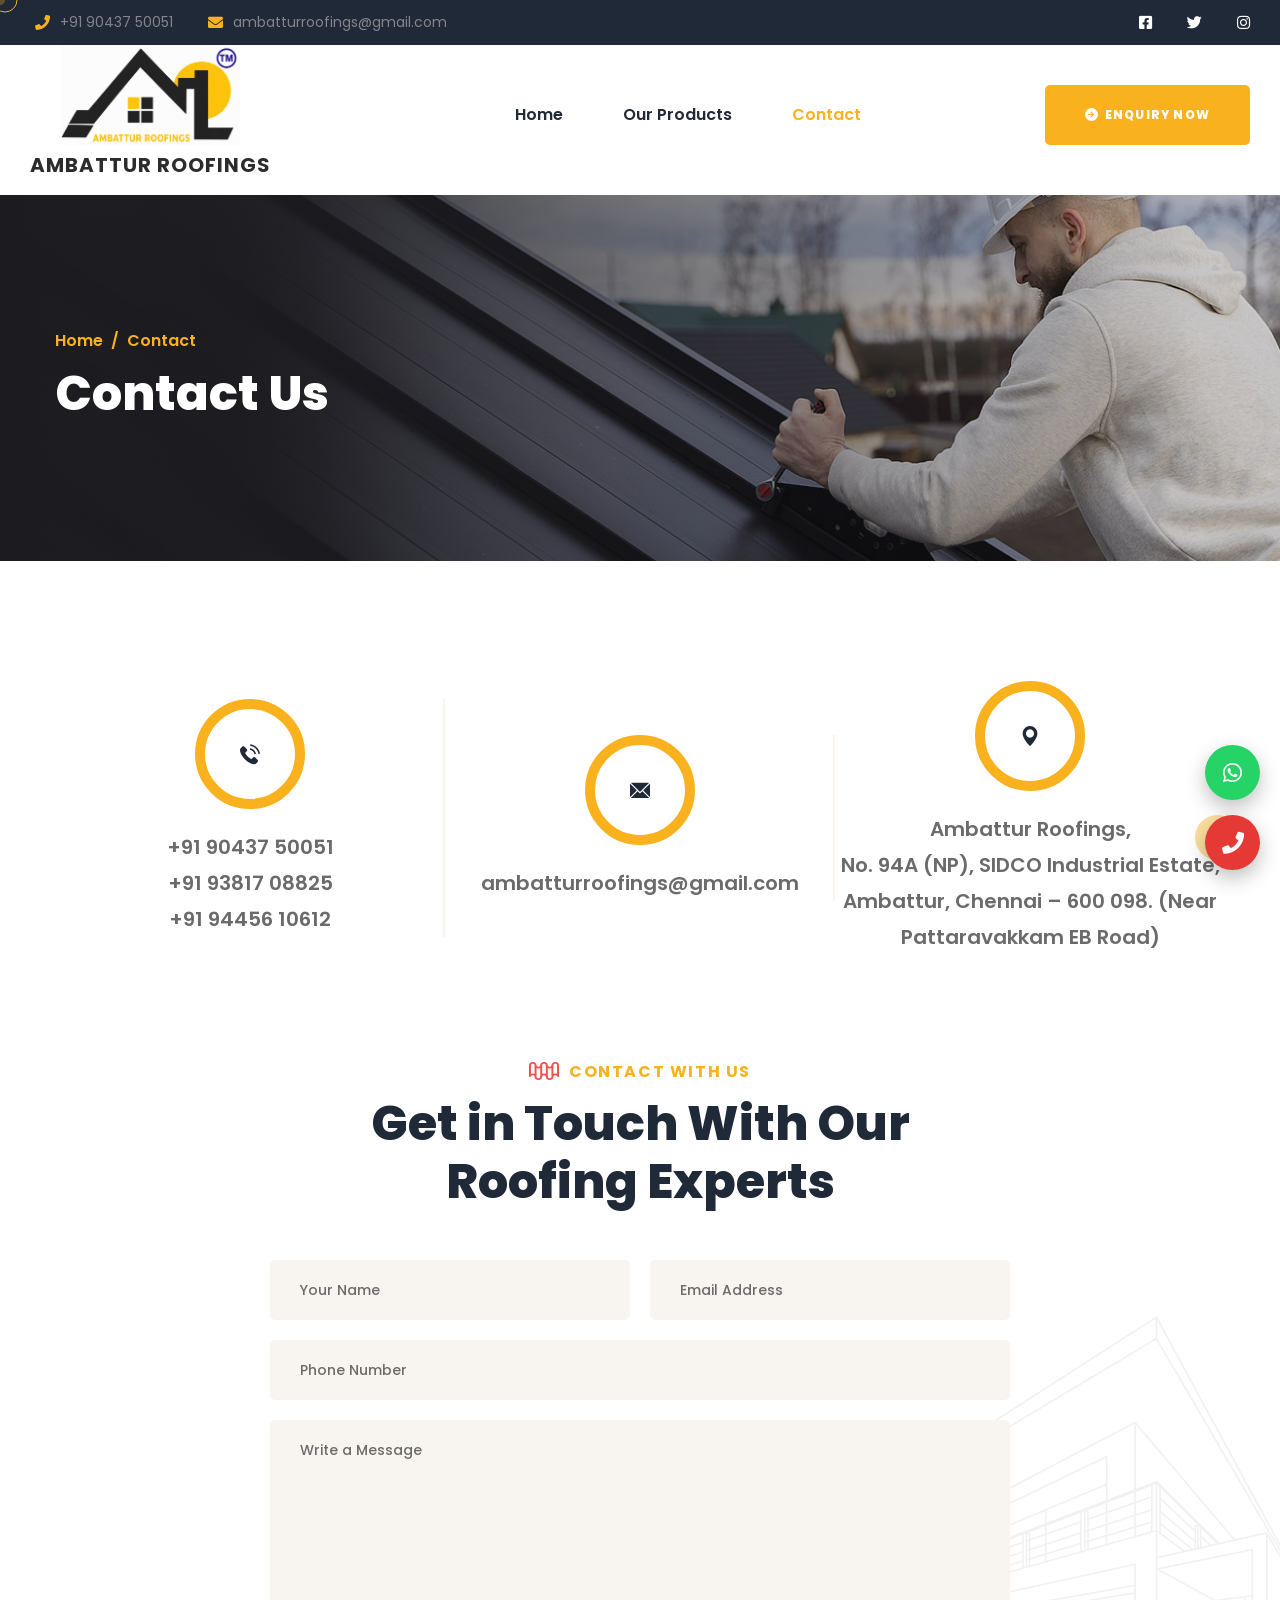
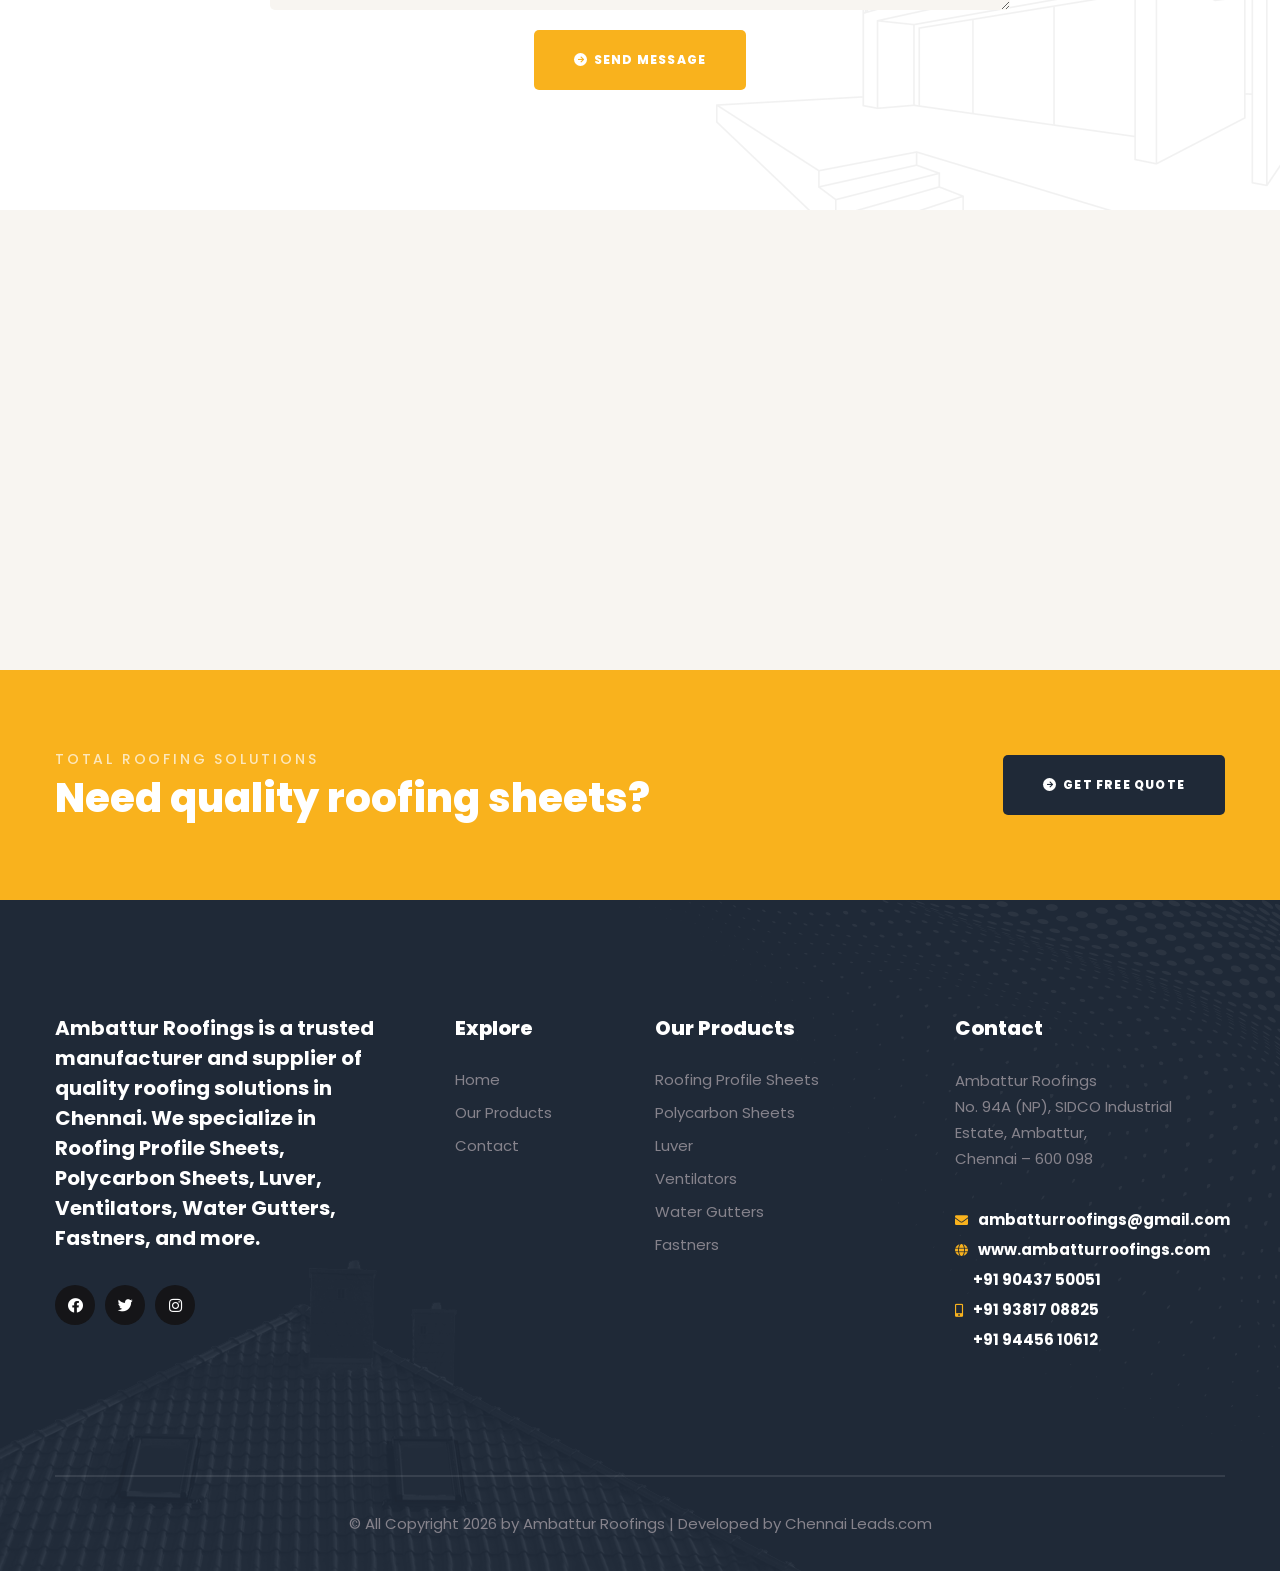
<file: contact.html>
<!DOCTYPE html>
<html lang="en">

<head>
    <meta charset="UTF-8" />
    <meta name="viewport" content="width=device-width, initial-scale=1.0" />
    <title>Ambattur Roofings - Roofing Sheet Manufacturers in Chennai</title>
    <!-- favicons Icons -->
    <link rel="apple-touch-icon" sizes="180x180" href="assets/images/favicon.ico" />
    <link rel="icon" type="image/png" sizes="32x32" href="assets/images/favicon.ico" />
    <link rel="icon" type="image/png" sizes="16x16" href="assets/images/favicon.ico" />
    <link rel="manifest" href="assets/images/favicons/site.webmanifest" />
    <meta name="description" content="Ambattur Roofings - Roofing Profile Sheets, Polycarbon Sheets, Ventilators, Water Gutters & Fastners. Manufacturing & Supply with Total Roofing Solutions in Chennai." />

    <!-- fonts -->
    <link rel="preconnect" href="https://fonts.googleapis.com/" />
    <link rel="preconnect" href="https://fonts.gstatic.com/" crossorigin />
<link href="https://fonts.googleapis.com/css2?family=Manrope:wght@200;300;400;500;600;700;800&family=Poppins:wght@100;200;300;400;500;600;700;800;900&display=swap" rel="stylesheet">

    <link rel="stylesheet" href="assets/vendors/bootstrap/css/bootstrap.min.css" />
    <link rel="stylesheet" href="assets/vendors/animate/animate.min.css" />
    <link rel="stylesheet" href="assets/vendors/animate/custom-animate.css" />
    <link rel="stylesheet" href="assets/vendors/fontawesome/css/all.min.css" />
    <link rel="stylesheet" href="assets/vendors/jarallax/jarallax.css" />
    <link rel="stylesheet" href="assets/vendors/jquery-magnific-popup/jquery.magnific-popup.css" />
    <link rel="stylesheet" href="assets/vendors/nouislider/nouislider.min.css" />
    <link rel="stylesheet" href="assets/vendors/nouislider/nouislider.pips.css" />
    <link rel="stylesheet" href="assets/vendors/odometer/odometer.min.css" />
    <link rel="stylesheet" href="assets/vendors/swiper/swiper.min.css" />
    <link rel="stylesheet" href="assets/vendors/roofsie-icons/style.css" />
    <link rel="stylesheet" href="assets/vendors/tiny-slider/tiny-slider.min.css" />
    <link rel="stylesheet" href="assets/vendors/reey-font/stylesheet.css" />
    <link rel="stylesheet" href="assets/vendors/owl-carousel/owl.carousel.min.css" />
    <link rel="stylesheet" href="assets/vendors/owl-carousel/owl.theme.default.min.css" />
    <link rel="stylesheet" href="assets/vendors/bxslider/jquery.bxslider.css" />
    <link rel="stylesheet" href="assets/vendors/bootstrap-select/css/bootstrap-select.min.css" />
    <link rel="stylesheet" href="assets/vendors/vegas/vegas.min.css" />
    <link rel="stylesheet" href="assets/vendors/jquery-ui/jquery-ui.css" />
    <link rel="stylesheet" href="assets/vendors/timepicker/timePicker.css" />

    <!-- template styles -->
    <link rel="stylesheet" href="assets/css/roofsie.css?v=2" />
    <link rel="stylesheet" href="assets/css/roofsie-responsive.css?v=2" />
</head>

<style>
    .logo-box {
    display: flex;
    flex-direction: column;
    align-items: center;
    justify-content: center;
}

.header-logo {
    height: 100px;
    width: auto;
}

.name {
    margin-top: 6px;
    margin-bottom: 0;
    font-family: 'Poppins', sans-serif;
    font-size: 22px;
    font-weight: 700;
    color: #ffffff;
    text-transform: uppercase;
    letter-spacing: 1px;
    line-height: 1.2;
    text-align: center;
}
    .main-header__logo {
    display: flex;
    flex-direction: column;
    align-items: center;
}

.company-name {
    margin-top: 8px;
    font-size: 20px;
    font-weight: 700;
    color: #2C2C2C;
    font-family: 'Poppins', sans-serif;
    letter-spacing: 1px;
    text-transform: uppercase;
    line-height: 1.2;
}
    .floating-contact {
  position: fixed;
  right: 20px;
  bottom: 30px;
  z-index: 9999;

  display: flex;
  flex-direction: column;
  gap: 15px;
}

/* Buttons Base */
.contact-btn {
  width: 55px;
  height: 55px;
  border-radius: 50%;
  display: flex;
  align-items: center;
  justify-content: center;

  font-size: 22px;
  color: #fff;
  text-decoration: none;

  box-shadow: 0 8px 20px rgba(0,0,0,0.25);
  transition: all 0.3s ease;
  position: relative;
}

/* WhatsApp (Official Green) */
.whatsapp {
  background: #25D366;
}

/* Call (Professional Red) */
.call {
  background: #E53935;
}

/* Hover Effects */
.contact-btn:hover {
  transform: scale(1.15);
  box-shadow: 0 10px 25px rgba(0,0,0,0.35);
}

/* Glow Effect */
.whatsapp:hover {
  box-shadow: 0 0 15px rgba(37, 211, 102, 0.6);
}

.call:hover {
  box-shadow: 0 0 15px rgba(229, 57, 53, 0.6);
}

/* Floating Animation */
@keyframes floatY {
  0% { transform: translateY(0); }
  50% { transform: translateY(-6px); }
  100% { transform: translateY(0); }
}

.contact-btn {
  animation: floatY 3s ease-in-out infinite;
}

.call {
  animation-delay: 1.5s;
}
</style>
<body class="custom-cursor">
<div class="floating-contact">

  <!-- WhatsApp -->
  <a href="https://wa.me/919043750051" target="_blank" class="contact-btn whatsapp">
    <i class="fab fa-whatsapp"></i>
  </a>

  <!-- Call -->
  <a href="tel:+919043750051" class="contact-btn call">
    <i class="fas fa-phone"></i>
  </a>

</div>
    <div class="custom-cursor__cursor"></div>
    <div class="custom-cursor__cursor-two"></div>

    <div class="page-wrapper">
       <header class="main-header clearfix">
            <!-- <div class="main-header__logo">
                <a href="index.html"><img src="assets/images/logo1.png" alt="" style="height: 100px;
                "></a>
            </div> -->
            <div class="main-header__top">
                <div class="main-header__top-inner">
                    <div class="main-header__top-address">
                        <ul class="list-unstyled main-header__top-address-list">
                            <li>
                                <i class="icon">
                                    <span class="fa fa-phone"></span>
                                </i>
                                <div class="text">
                                    <p>+91 90437 50051</p>
                                </div>
                            </li>
                            <li>
                                <i class="icon">
                                    <span class="fa fa-envelope"></span>
                                </i>
                                <div class="text">
                                    <p><a href="mailto:ambatturroofings@gmail.com">ambatturroofings@gmail.com</a></p>
                                </div>
                            </li>
                        </ul>
                    </div>
                    <div class="main-header__top-right">
                        <!-- <div class="main-header__top-menu-box">
                            <ul class="list-unstyled main-header__top-menu">
                                <li><a href="faq.html">Our Faqs</a></li>
                                <li><a href="contact.html">Pricing</a></li>
                                <li><a href="contact.html">Contact</a></li>
                            </ul>
                        </div> -->
                        <div class="main-header__top-social-box">
                            <div class="main-header__top-social">
                                <a href="https://www.facebook.com/p/Ambattur-roofings-100064736689060/" target="_blank"><i class="fab fa-facebook-square"></i></a>
                                <a href="#"><i class="fab fa-twitter"></i></a>
                                
                                <a href="#"><i class="fab fa-instagram"></i></a>
                            </div>
                        </div>
                    </div>
                </div>
            </div>
            <nav class="main-menu clearfix" style="padding-bottom: 30px;">
                <div class="main-menu__wrapper clearfix">
                    <div class="main-menu__wrapper-inner clearfix">
                        <div class="main-menu__left">
                            <div class="main-menu__main-menu-box">
                                <a href="#" class="mobile-nav__toggler"><i class="fa fa-bars"></i></a>
                                 <div class="main-header__logo">
    <a href="index.html">
        <img src="assets/images/logo1.png" alt="Ambattur Roofings" style="height:100px;">
    </a>

<h4 class="company-name">AMBATTUR ROOFINGS</h4>
</div>

<!-- <h4 class="company-name">AMBATTUR ROOFINGS</h4> -->
                                <ul class="main-menu__list"style="padding-top:20px;">
                                    <li class="">
                                        <a href="index.html">Home </a>
                                     
                                    </li>
                                    <li>
                                        <a href="products.html">Our Products</a>
                                    </li>
                                   
                                    <li>
                                        <a href="contact.html">Contact </a>
                                    </li>
                                </ul>
                            </div>
                        </div>
                        <div class="main-menu__right">
                            <!-- <div class="main-menu__call">
                                <div class="main-menu__call-icon">
                                    <i class="fas fa-phone"></i>
                                </div>
                                <div class="main-menu__call-content">
                                    <p>Call Anytime</p>
                                    <a href="tel:+04429565851">+044 2956 5851</a>
                                </div>
                            </div> -->
                            <!-- <div class="main-menu__search-box">
                                <a href="#" class="main-menu__search search-toggler icon-magnifying-glass"></a>
                            </div> -->
                            <div class="main-menu__btn-box" style="padding-top:20px;">
                                <a href="contact.html" class="thm-btn main-menu__btn">
                                     <i class="fa fa-arrow-right"></i> Enquiry Now</a>
                            </div>
                        </div>
                    </div>
                </div>
            </nav>
        </header>

        <div class="stricky-header stricked-menu main-menu">
            <div class="sticky-header__content"></div>
        </div>

        <!--Page Header Start-->
        <section class="page-header">
            <div class="page-header-bg" style="background-image: url(assets/images/backgrounds/page-header-bg.jpg)">
            </div>
            <div class="container">
                <div class="page-header__inner">
                    <ul class="thm-breadcrumb list-unstyled">
                        <li><a href="index.html">Home</a></li>
                        <li><span>/</span></li>
                        <li>Contact</li>
                    </ul>
                    <h2>Contact Us</h2>
                </div>
            </div>
        </section>
        <!--Page Header End-->

        <!--Contact Details Start-->
        <section class="contact-details">
            <div class="container">
                <ul class="list-unstyled contact-details__list">
                    <li>
                        <div class="contact-details__icon">
                            <span class="icon-telephone"></span>
                        </div>
                        <div class="contact-details__content">
                            <h4>
                                  <a href="tel:+919043750051" class="contact-details__number-2">+91 90437 50051</a>
                                  <a href="tel:+919381708825" class="contact-details__number-2">+91 93817 08825</a>
                                <a href="tel:+919445610612" class="contact-details__number-2">+91 94456 10612</a>
                            </h4>
                        </div>
                    </li>
                    <li>
                        <div class="contact-details__icon">
                            <span class="icon-email"></span>
                        </div>
                        <div class="contact-details__content">
                            <h4>
                                <a href="mailto:ambatturroofings@gmail.com" class="contact-details__number-1">ambatturroofings@gmail.com</a>
                            </h4>
                        </div>
                    </li>
                    <li>
                        <div class="contact-details__icon">
                            <span class="icon-pin"></span>
                        </div>
                        <div class="contact-details__content">
                            <h4>Ambattur Roofings, <br>No. 94A (NP), SIDCO Industrial Estate,
Ambattur, Chennai – 600 098.
(Near Pattaravakkam EB Road)</h4>
                        </div>
                    </li>
                </ul>
            </div>
        </section>
        <!--Contact Details End-->

        <!--Contact Page Start-->
        <section class="contact-page">
            <div class="contact-page-shape-1">
                <img src="assets/images/shapes/contact-page-shape-1.png" alt="">
            </div>
            <div class="container">
                <div class="section-title text-center">
                    <div class="section-sub-title-box">
                        <p class="section-sub-title">Contact With Us</p>
                        <div class="section-title-shape-1">
                            <img src="assets/images/shapes/section-title-shape-1.png" alt="">
                        </div>
                    </div>
                    <h2 class="section-title__title">Get in Touch With Our <br> Roofing Experts</h2>
                </div>
                <div class="row">
                    <div class="col-xl-12">
                        <div class="contact-page__form">
                            <form action="#" class="comment-one__form contact-form-validated" novalidate="novalidate">
                                <div class="row">
                                    <div class="col-xl-6">
                                        <div class="comment-form__input-box">
                                            <input type="text" placeholder="Your Name" name="name">
                                        </div>
                                    </div>
                                    <div class="col-xl-6">
                                        <div class="comment-form__input-box">
                                            <input type="email" placeholder="Email Address" name="email">
                                        </div>
                                    </div>
                                </div>
                                <div class="row">
                                    <div class="col-xl-12">
                                        <div class="comment-form__input-box">
                                            <input type="text" placeholder="Phone Number" name="phone">
                                        </div>
                                    </div>
                                </div>
                                <div class="row">
                                    <div class="col-xl-12">
                                        <div class="comment-form__input-box text-message-box">
                                            <textarea name="message" placeholder="Write a Message"></textarea>
                                        </div>
                                        <div class="comment-form__btn-box">
                                            <button type="submit" class="thm-btn comment-form__btn">
                                                <i class="fa fa-arrow-right"></i> Send Message
                                            </button>
                                        </div>
                                    </div>
                                </div>
                            </form>
                        </div>
                    </div>
                </div>
            </div>
        </section>
        <!--Contact Page End-->

        <!--Google Map Start-->
        <section class="google-map google-map-two">
           <iframe src="https://www.google.com/maps/embed?pb=!1m18!1m12!1m3!1d3885.8998646398195!2d80.16924089999999!3d13.1055297!2m3!1f0!2f0!3f0!3m2!1i1024!2i768!4f13.1!3m3!1m2!1s0x3a5263013731ca01%3A0xe31edb46880c3586!2sambattur%20roofings!5e0!3m2!1sen!2sin!4v1783689019246!5m2!1sen!2sin" width="100%" height="450" style="border:0;" allowfullscreen="" loading="lazy" referrerpolicy="strict-origin-when-cross-origin"></iframe>
        </section>
        <!--Google Map End-->
<section class="cta-one">
    <div class="cta-one__img-box">
        <div class="cta-one__img">
            <img src="assets/images/resources/cta-one-img-1.jpg" alt="Ambattur Roofings - Roofing Solutions">
        </div>
    </div>
    <div class="container">
        <div class="cta-one__inner">
            <div class="cta-one__left">
                <p class="cta-one__sub-title">Total Roofing Solutions</p>
                <h3 class="cta-one__title">Need quality roofing sheets?</h3>
            </div>
            <div class="cta-one__btn-box">
                <a href="contact.html" class="thm-btn cta-one__btn"> <i class="fa fa-arrow-right"></i> Get Free Quote</a>
            </div>
        </div>
    </div>
</section>
        <!--Site Footer Start-->
     <footer class="site-footer">
            <div class="site-footer-img-1">
                <img src="assets/images/resources/site-footer-img-1.png" alt="">
            </div>
            <div class="site-footer-shape-1">
                <img src="assets/images/shapes/site-footer-shape-1.png" alt="">
            </div>
            <div class="container">
                <div class="site-footer__top">
                    <div class="row">
                        <div class="col-xl-4 col-lg-6 col-md-6 wow fadeInUp" data-wow-delay="100ms">
                            <div class="footer-widget__column footer-widget__about">
                                <div class="footer-widget__about-text-box">
                                    <p class="footer-widget__about-text">Ambattur Roofings is a trusted manufacturer and supplier of quality roofing solutions in Chennai. We specialize in Roofing Profile Sheets, Polycarbon Sheets, Luver, Ventilators, Water Gutters, Fastners, and more.</p>
                                </div>
                                <div class="site-footer__social">
                                    <a href="https://www.facebook.com/p/Ambattur-roofings-100064736689060/" target="_blank"><i class="fab fa-facebook"></i></a>
                                    <a href="#"><i class="fab fa-twitter"></i></a>
                                    <a href="#"><i class="fab fa-instagram"></i></a>
                                </div>
                            </div>
                        </div>
                        <div class="col-xl-2 col-lg-6 col-md-6 wow fadeInUp" data-wow-delay="200ms">
                            <div class="footer-widget__column footer-widget__explore clearfix">
                                <h3 class="footer-widget__title">Explore</h3>
                                <ul class="footer-widget__explore-list list-unstyled clearfix">
                                    <li><a href="index.html">Home</a></li>
                                    <li><a href="products.html">Our Products</a></li>
                                    <li><a href="contact.html">Contact</a></li>
                                </ul>
                            </div>
                        </div>
                        <div class="col-xl-3 col-lg-6 col-md-6 wow fadeInUp" data-wow-delay="300ms">
                            <div class="footer-widget__column footer-widget__newsletter clearfix">
                                <h3 class="footer-widget__title">Our Products</h3>
                                <ul class="footer-widget__explore-list list-unstyled clearfix">
                                    <li><a href="#">Roofing Profile Sheets</a></li>
                                    <li><a href="#">Polycarbon Sheets</a></li>
                                    <li><a href="#">Luver</a></li>
                                    <li><a href="#">Ventilators</a></li>
                                    <li><a href="#">Water Gutters</a></li>
                                    <li><a href="#">Fastners</a></li>
                                </ul>
                            </div>
                        </div>
                        <div class="col-xl-3 col-lg-6 col-md-6 wow fadeInUp" data-wow-delay="400ms">
                            <div class="footer-widget__column footer-widget__contact">
                                <h3 class="footer-widget__title">Contact</h3>
                                <p class="footer-widget__contact-text">
                                    Ambattur Roofings<br>
                                    No. 94A (NP), SIDCO Industrial Estate,
                                    Ambattur,<br> Chennai – 600 098</p>
                                <ul class="list-unstyled footer-widget__contact-list">
                                    <li>
                                        <div class="icon">
                                            <i class="fa fa-envelope"></i>
                                        </div>
                                        <div class="text">
                                            <p><a href="mailto:ambatturroofings@gmail.com">ambatturroofings@gmail.com</a></p>
                                        </div>
                                    </li>
                                   <li>
    <div class="icon">
        <i class="fas fa-globe"></i>
    </div>
    <div class="text">
        <p>
            <a href="https://www.ambatturroofings.com" target="_blank">
                www.ambatturroofings.com
            </a>
        </p>
    </div>
</li>
                                    <li>
                                        <div class="icon">
                                            <i class="fas fa-mobile-alt"></i>
                                        </div>
                                        <div class="text">
                                            <p>
                                                <a href="tel:+919043750051">+91 90437 50051</a>  <br>
                                                <a href="tel:+919381708825">+91 93817 08825</a>      <br>
                                                <a href="tel:+919445610612">+91 94456 10612</a></p>
                                        </div>
                                    </li>
                                </ul>
                            </div>
                        </div>
                    </div>
                </div>
                <div class="site-footer__bottom">
                    <div class="row">
                        <div class="col-xl-12">
                            <div class="site-footer__bottom-inner">
                                <p class="site-footer__bottom-text">
                                    © All Copyright <span id="currentYear"></span> by <a href="#">Ambattur Roofings</a> | 
                                    Developed by <a href="https://chennaileads.com" target="_blank">Chennai Leads.com</a>
                                </p>
                            </div>
                        </div>
                    </div>
                </div>
            </div>
        </footer>
        <!--Site Footer End-->

    </div><!-- /.page-wrapper -->

   <div class="mobile-nav__wrapper">
        <div class="mobile-nav__overlay mobile-nav__toggler"></div>
        <!-- /.mobile-nav__overlay -->
        <div class="mobile-nav__content">
            <span class="mobile-nav__close mobile-nav__toggler"><i class="fa fa-times"></i></span>

           <div class="logo-box">
    <a href="index.html" aria-label="Ambattur Roofings">
        <img src="assets/images/logo1.png" alt="Ambattur Roofings Logo" class="header-logo">
    </a>

    <h4 class="name" >AMBATTUR ROOFINGS</h4>
</div>
            <!-- /.logo-box -->
            <div class="mobile-nav__container"></div>
            <!-- /.mobile-nav__container -->

            <ul class="mobile-nav__contact list-unstyled">
                <li>
                    <i class="fa fa-envelope"></i>
                    <a href="mailto:ambatturroofings@gmail.com">
                        ambatturroofings@gmail.com</a>
                </li>
                <li>
                    <i class="fa fa-phone-alt"></i>
                    <a href="tel:+919043750051">+91 90437 50051</a>
                </li>
            </ul><!-- /.mobile-nav__contact -->
            <div class="mobile-nav__top">
                <div class="mobile-nav__social">
                    <a href="#" class="fab fa-twitter"></a>
                    <a href="https://www.facebook.com/p/Ambattur-roofings-100064736689060/" target="_blank"   class="fab fa-facebook-square"></a>
                 
                    <a href="#" class="fab fa-instagram"></a>
                </div><!-- /.mobile-nav__social -->
            </div><!-- /.mobile-nav__top -->



        </div>
        <!-- /.mobile-nav__content -->
    </div>

  

    <a href="#" data-target="html" class="scroll-to-target scroll-to-top"><i class="fa fa-angle-up"></i></a>

    <script src="assets/vendors/jquery/jquery-3.6.0.min.js"></script>
    <script src="assets/vendors/bootstrap/js/bootstrap.bundle.min.js"></script>
    <script src="assets/vendors/jarallax/jarallax.min.js"></script>
    <script src="assets/vendors/jquery-ajaxchimp/jquery.ajaxchimp.min.js"></script>
    <script src="assets/vendors/jquery-appear/jquery.appear.min.js"></script>
    <script src="assets/vendors/jquery-circle-progress/jquery.circle-progress.min.js"></script>
    <script src="assets/vendors/jquery-magnific-popup/jquery.magnific-popup.min.js"></script>
    <script src="assets/vendors/jquery-validate/jquery.validate.min.js"></script>
    <script src="assets/vendors/nouislider/nouislider.min.js"></script>
    <script src="assets/vendors/odometer/odometer.min.js"></script>
    <script src="assets/vendors/swiper/swiper.min.js"></script>
    <script src="assets/vendors/tiny-slider/tiny-slider.min.js"></script>
    <script src="assets/vendors/wnumb/wNumb.min.js"></script>
    <script src="assets/vendors/wow/wow.js"></script>
    <script src="assets/vendors/isotope/isotope.js"></script>
    <script src="assets/vendors/countdown/countdown.min.js"></script>
    <script src="assets/vendors/owl-carousel/owl.carousel.min.js"></script>
    <script src="assets/vendors/bxslider/jquery.bxslider.min.js"></script>
    <script src="assets/vendors/bootstrap-select/js/bootstrap-select.min.js"></script>
    <script src="assets/vendors/vegas/vegas.min.js"></script>
    <script src="assets/vendors/jquery-ui/jquery-ui.js"></script>
    <script src="assets/vendors/timepicker/timePicker.js"></script>
    <script src="assets/vendors/circleType/jquery.circleType.js"></script>
    <script src="assets/vendors/circleType/jquery.lettering.min.js"></script>
  <script>
  const toggleBtn = document.getElementById("callToggle");
  const enquiryBox = document.getElementById("enquiryBox");

  toggleBtn.addEventListener("click", () => {
    enquiryBox.style.display =
      enquiryBox.style.display === "block" ? "none" : "block";
  });

  document.addEventListener("click", (e) => {
    if (!e.target.closest(".floating-contact")) {
      enquiryBox.style.display = "none";
    }
  });
  toggleBtn.addEventListener("click", () => {
  enquiryBox.classList.toggle("show");
});
</script>
 <div class=
    <!-- Dynamic Year Script -->
    <script>
        document.getElementById('currentYear').textContent = new Date().getFullYear();
    </script>

    <!-- template js -->
    <script src="assets/js/roofsie.js"></script>
</body>

</html>
</file>
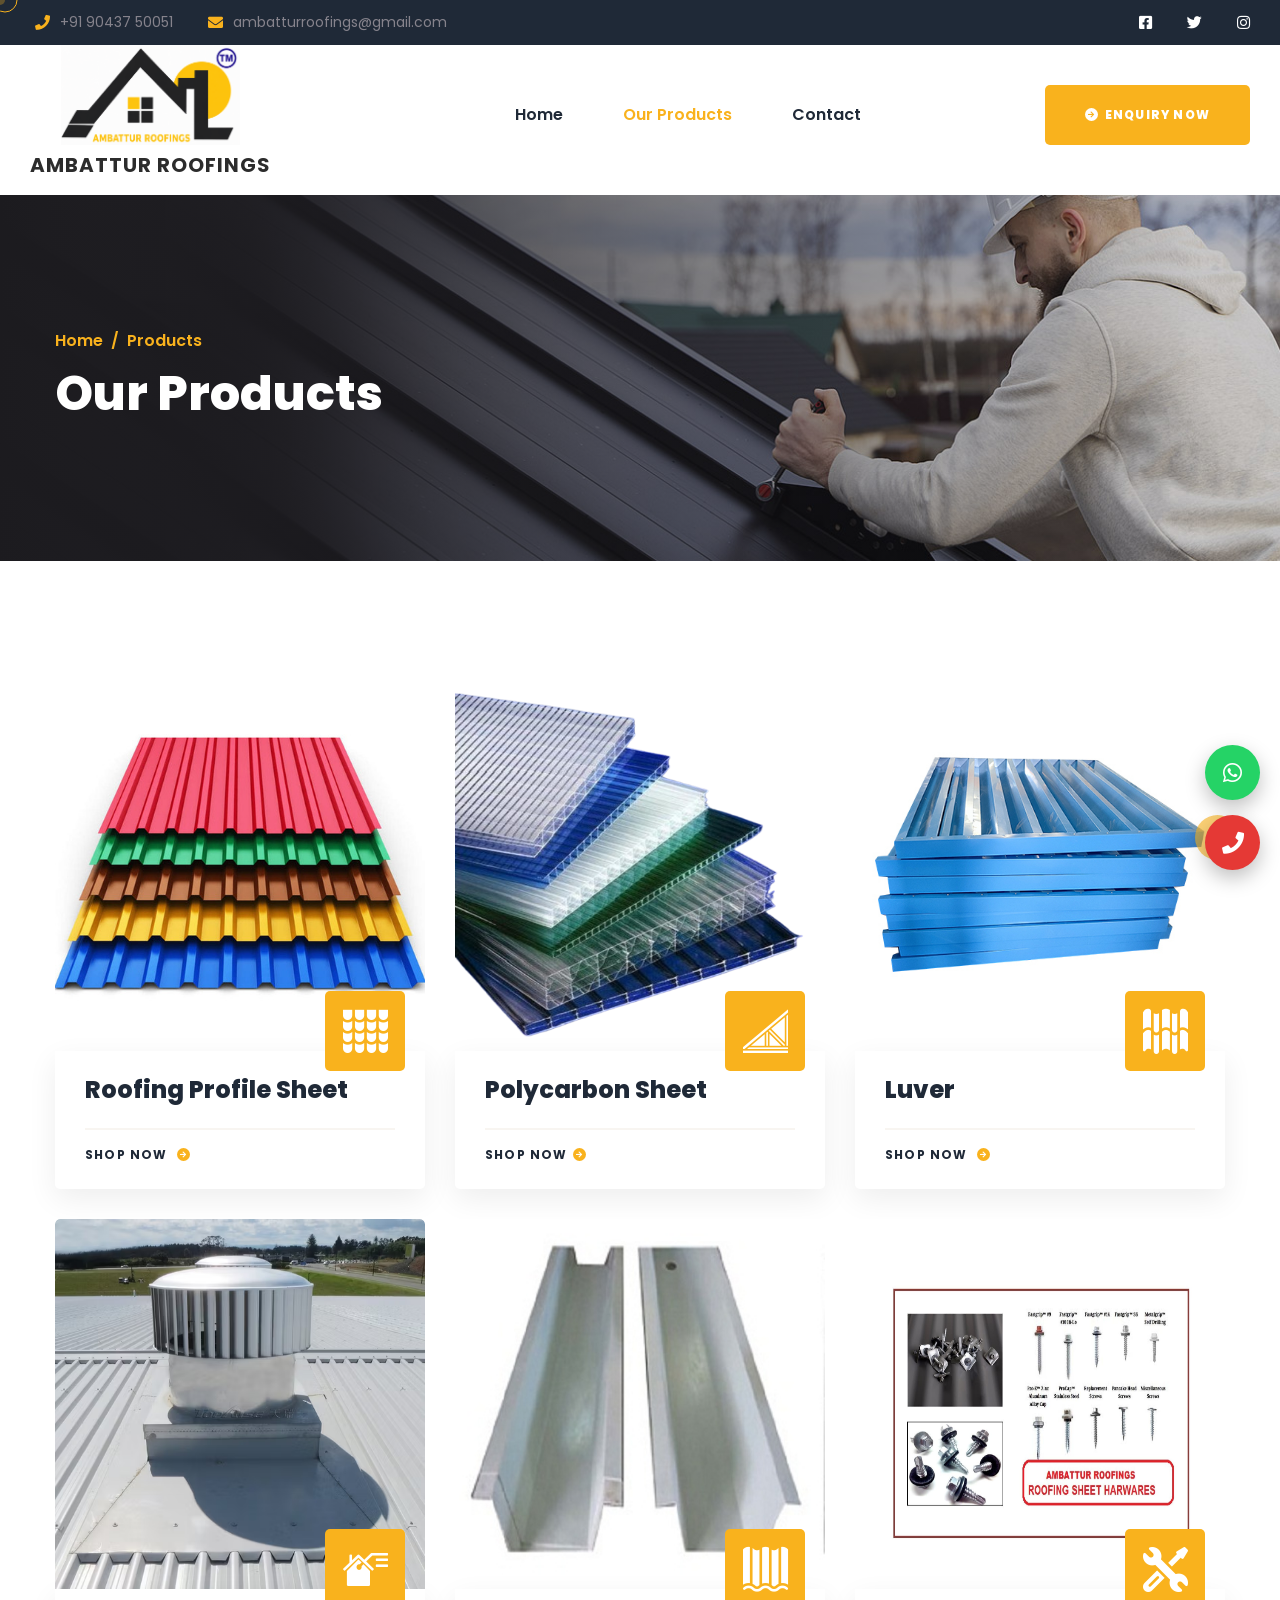
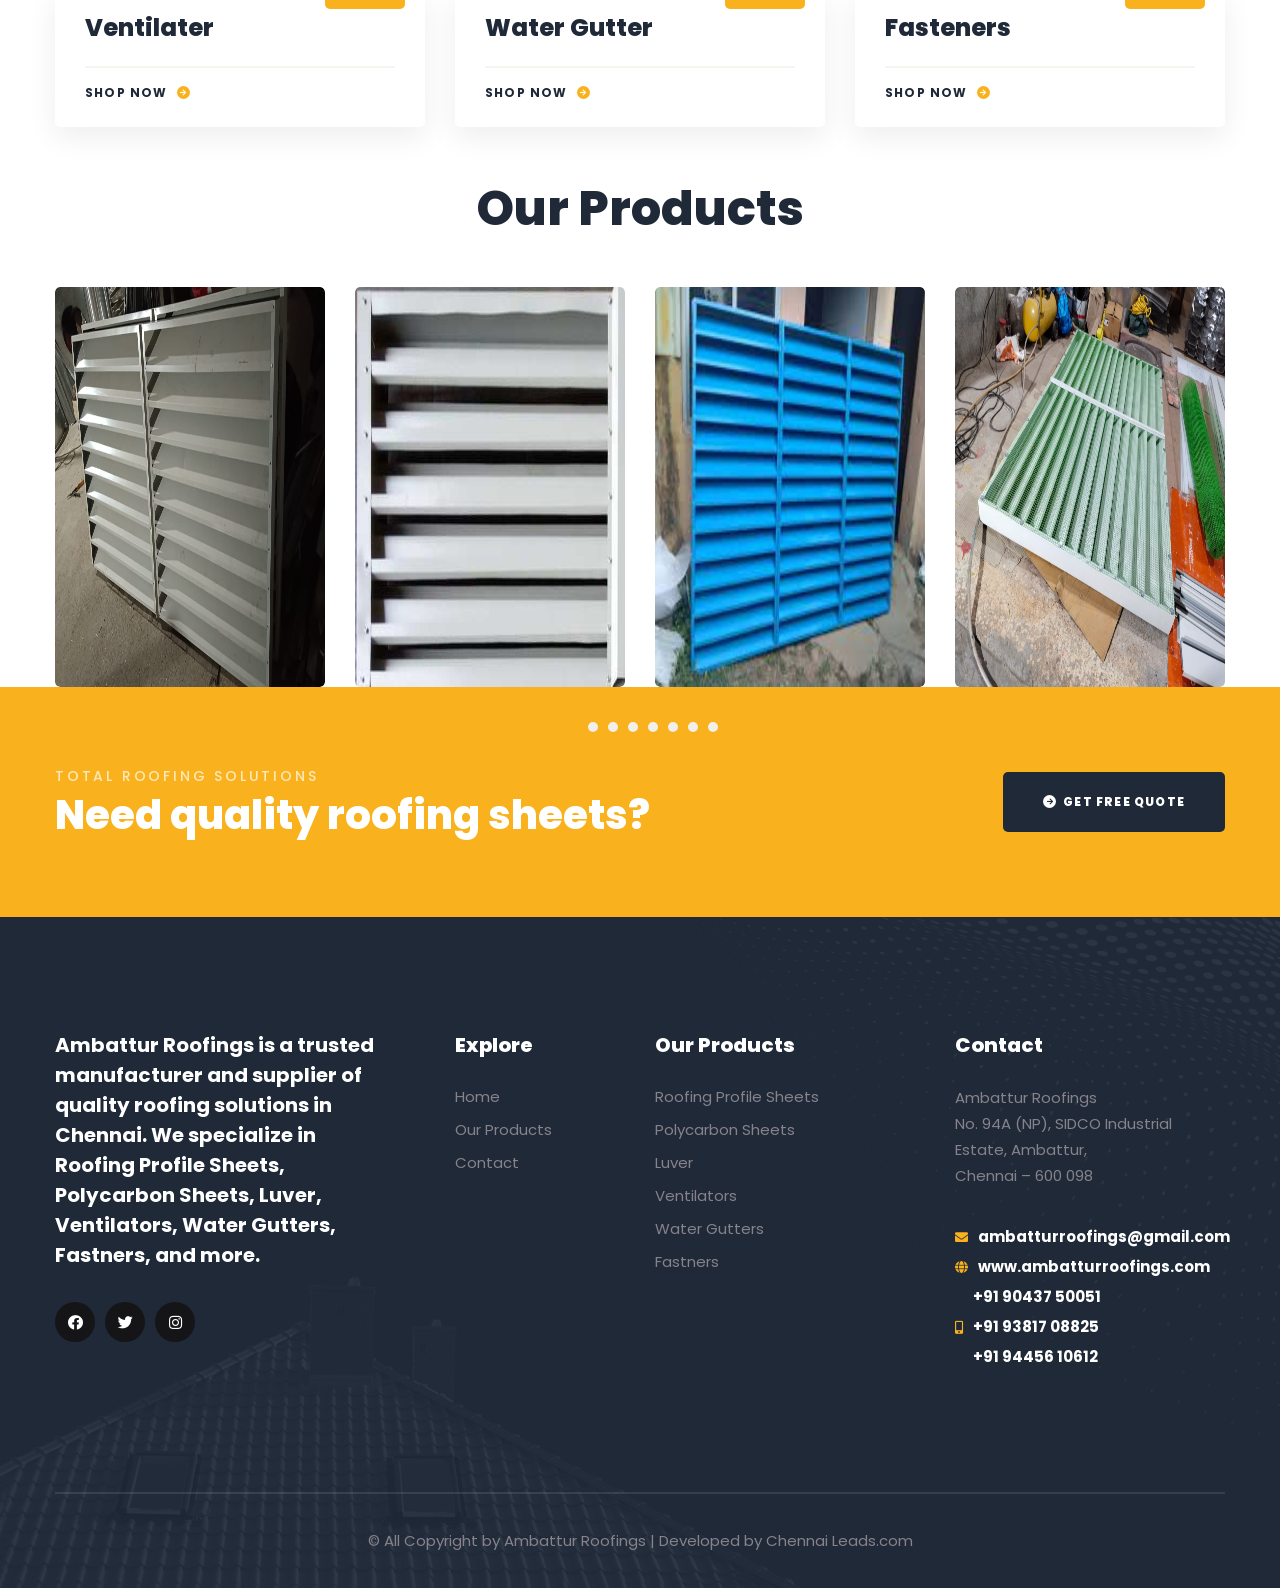
<file: products.html>
<!DOCTYPE html>
<html lang="en">


<!-- Mirrored from roofsie-html.vercel.app/main-html/services.html by HTTrack Website Copier/3.x [XR&CO'2014], Fri, 10 Jul 2026 12:31:57 GMT -->
<!-- Added by HTTrack --><meta http-equiv="content-type" content="text/html;charset=utf-8" /><!-- /Added by HTTrack -->
<head>
    <meta charset="UTF-8" />
    <meta name="viewport" content="width=device-width, initial-scale=1.0" />
    <title>Ambattur Roofings - Roofing Sheet Manufacturers in Chennai</title>
    <!-- favicons Icons -->
   <link rel="apple-touch-icon" sizes="180x180" href="assets/images/favicon.ico" />
    <link rel="icon" type="image/png" sizes="32x32" href="assets/images/favicon.ico" />
    <link rel="icon" type="image/png" sizes="16x16" href="assets/images/favicon.ico" />
    <link rel="manifest" href="assets/images/favicons/site.webmanifest" />
    <meta name="description" content="Ambattur Roofings - Roofing Profile Sheets, Polycarbon Sheets, Ventilators, Water Gutters & Fastners. Manufacturing & Supply with Total Roofing Solutions in Chennai." />

    <!-- fonts -->
    <link rel="preconnect" href="https://fonts.googleapis.com/" />
    <link rel="preconnect" href="https://fonts.gstatic.com/" crossorigin />
<link href="https://fonts.googleapis.com/css2?family=Manrope:wght@200;300;400;500;600;700;800&family=Poppins:wght@100;200;300;400;500;600;700;800;900&display=swap" rel="stylesheet">

    <link rel="stylesheet" href="assets/vendors/bootstrap/css/bootstrap.min.css" />
    <link rel="stylesheet" href="assets/vendors/animate/animate.min.css" />
    <link rel="stylesheet" href="assets/vendors/animate/custom-animate.css" />
    <link rel="stylesheet" href="assets/vendors/fontawesome/css/all.min.css" />
    <link rel="stylesheet" href="assets/vendors/jarallax/jarallax.css" />
    <link rel="stylesheet" href="assets/vendors/jquery-magnific-popup/jquery.magnific-popup.css" />
    <link rel="stylesheet" href="assets/vendors/nouislider/nouislider.min.css" />
    <link rel="stylesheet" href="assets/vendors/nouislider/nouislider.pips.css" />
    <link rel="stylesheet" href="assets/vendors/odometer/odometer.min.css" />
    <link rel="stylesheet" href="assets/vendors/swiper/swiper.min.css" />
    <link rel="stylesheet" href="assets/vendors/roofsie-icons/style.css" />
    <link rel="stylesheet" href="assets/vendors/tiny-slider/tiny-slider.min.css" />
    <link rel="stylesheet" href="assets/vendors/reey-font/stylesheet.css" />
    <link rel="stylesheet" href="assets/vendors/owl-carousel/owl.carousel.min.css" />
    <link rel="stylesheet" href="assets/vendors/owl-carousel/owl.theme.default.min.css" />
    <link rel="stylesheet" href="assets/vendors/bxslider/jquery.bxslider.css" />
    <link rel="stylesheet" href="assets/vendors/bootstrap-select/css/bootstrap-select.min.css" />
    <link rel="stylesheet" href="assets/vendors/vegas/vegas.min.css" />
    <link rel="stylesheet" href="assets/vendors/jquery-ui/jquery-ui.css" />
    <link rel="stylesheet" href="assets/vendors/timepicker/timePicker.css" />

    <!-- template styles -->
    <link rel="stylesheet" href="assets/css/roofsie.css" />
    <link rel="stylesheet" href="assets/css/roofsie-responsive.css" />
</head>
<style>
      .logo-box {
    display: flex;
    flex-direction: column;
    align-items: center;
    justify-content: center;
}

.header-logo {
    height: 100px;
    width: auto;
}

.name {
    margin-top: 6px;
    margin-bottom: 0;
    font-family: 'Poppins', sans-serif;
    font-size: 22px;
    font-weight: 700;
    color: #ffffff;
    text-transform: uppercase;
    letter-spacing: 1px;
    line-height: 1.2;
    text-align: center;
}
    .main-header__logo {
    display: flex;
    flex-direction: column;
    align-items: center;
}

.company-name {
    margin-top: 8px;
    font-size: 20px;
    font-weight: 700;
    color: #2C2C2C;
    font-family: 'Poppins', sans-serif;
    letter-spacing: 1px;
    text-transform: uppercase;
    line-height: 1.2;
}
    .floating-contact {
  position: fixed;
  right: 20px;
  bottom: 30px;
  z-index: 9999;

  display: flex;
  flex-direction: column;
  gap: 15px;
}

/* Buttons Base */
.contact-btn {
  width: 55px;
  height: 55px;
  border-radius: 50%;
  display: flex;
  align-items: center;
  justify-content: center;

  font-size: 22px;
  color: #fff;
  text-decoration: none;

  box-shadow: 0 8px 20px rgba(0,0,0,0.25);
  transition: all 0.3s ease;
  position: relative;
}

/* WhatsApp (Official Green) */
.whatsapp {
  background: #25D366;
}

/* Call (Professional Red) */
.call {
  background: #E53935;
}

/* Hover Effects */
.contact-btn:hover {
  transform: scale(1.15);
  box-shadow: 0 10px 25px rgba(0,0,0,0.35);
}

/* Glow Effect */
.whatsapp:hover {
  box-shadow: 0 0 15px rgba(37, 211, 102, 0.6);
}

.call:hover {
  box-shadow: 0 0 15px rgba(229, 57, 53, 0.6);
}

/* Floating Animation */
@keyframes floatY {
  0% { transform: translateY(0); }
  50% { transform: translateY(-6px); }
  100% { transform: translateY(0); }
}

.contact-btn {
  animation: floatY 3s ease-in-out infinite;
}

.call {
  animation-delay: 1.5s;
}
</style>
<body class="custom-cursor">
<div class="floating-contact">

  <!-- WhatsApp -->
  <a href="https://wa.me/919043750051" target="_blank" class="contact-btn whatsapp">
    <i class="fab fa-whatsapp"></i>
  </a>

  <!-- Call -->
  <a href="tel:+919043750051" class="contact-btn call">
    <i class="fas fa-phone"></i>
  </a>

</div>
    <div class="custom-cursor__cursor"></div>
    <div class="custom-cursor__cursor-two"></div>





    <div class="page-wrapper">
           <header class="main-header clearfix">
            <!-- <div class="main-header__logo">
                <a href="index.html"><img src="assets/images/logo1.png" alt="" style="height: 100px;
                "></a>
            </div> -->
            <div class="main-header__top">
                <div class="main-header__top-inner">
                    <div class="main-header__top-address">
                        <ul class="list-unstyled main-header__top-address-list">
                            <li>
                                <i class="icon">
                                    <span class="fa fa-phone"></span>
                                </i>
                                <div class="text">
                                    <p>+91 90437 50051</p>
                                </div>
                            </li>
                            <li>
                                <i class="icon">
                                    <span class="fa fa-envelope"></span>
                                </i>
                                <div class="text">
                                    <p><a href="mailto:ambatturroofings@gmail.com">ambatturroofings@gmail.com</a></p>
                                </div>
                            </li>
                        </ul>
                    </div>
                    <div class="main-header__top-right">
                        <!-- <div class="main-header__top-menu-box">
                            <ul class="list-unstyled main-header__top-menu">
                                <li><a href="faq.html">Our Faqs</a></li>
                                <li><a href="contact.html">Pricing</a></li>
                                <li><a href="contact.html">Contact</a></li>
                            </ul>
                        </div> -->
                        <div class="main-header__top-social-box">
                            <div class="main-header__top-social">
                                <a href="https://www.facebook.com/p/Ambattur-roofings-100064736689060/" target="_blank"><i class="fab fa-facebook-square"></i></a>
                                <a href="#"><i class="fab fa-twitter"></i></a>
                                
                                <a href="#"><i class="fab fa-instagram"></i></a>
                            </div>
                        </div>
                    </div>
                </div>
            </div>
            <nav class="main-menu clearfix" style="padding-bottom: 30px;">
                <div class="main-menu__wrapper clearfix">
                    <div class="main-menu__wrapper-inner clearfix">
                        <div class="main-menu__left">
                            <div class="main-menu__main-menu-box">
                                <a href="#" class="mobile-nav__toggler"><i class="fa fa-bars"></i></a>
                                 <div class="main-header__logo">
    <a href="index.html">
        <img src="assets/images/logo1.png" alt="Ambattur Roofings" style="height:100px;">
    </a>

<h4 class="company-name">AMBATTUR ROOFINGS</h4>
</div>

<!-- <h4 class="company-name">AMBATTUR ROOFINGS</h4> -->
                                <ul class="main-menu__list"style="padding-top:20px;">
                                    <li class="">
                                        <a href="index.html">Home </a>
                                     
                                    </li>
                                    <li>
                                        <a href="products.html">Our Products</a>
                                    </li>
                                   
                                    <li>
                                        <a href="contact.html">Contact </a>
                                    </li>
                                </ul>
                            </div>
                        </div>
                        <div class="main-menu__right">
                            <!-- <div class="main-menu__call">
                                <div class="main-menu__call-icon">
                                    <i class="fas fa-phone"></i>
                                </div>
                                <div class="main-menu__call-content">
                                    <p>Call Anytime</p>
                                    <a href="tel:+04429565851">+044 2956 5851</a>
                                </div>
                            </div> -->
                            <!-- <div class="main-menu__search-box">
                                <a href="#" class="main-menu__search search-toggler icon-magnifying-glass"></a>
                            </div> -->
                            <div class="main-menu__btn-box" style="padding-top:20px;">
                                <a href="contact.html" class="thm-btn main-menu__btn">
                                     <i class="fa fa-arrow-right"></i> Enquiry Now</a>
                            </div>
                        </div>
                    </div>
                </div>
            </nav>
        </header>
        <div class="stricky-header stricked-menu main-menu">
            <div class="sticky-header__content">

            </div><!-- /.sticky-header__content -->
        </div><!-- /.stricky-header -->

        <!--Page Header Start-->
        <section class="page-header">
            <div class="page-header-bg" style="background-image: url(assets/images/backgrounds/page-header-bg.jpg)">
            </div>
            <div class="container">
                <div class="page-header__inner">
                    <ul class="thm-breadcrumb list-unstyled">
                        <li><a href="index.html">Home</a></li>
                        <li><span>/</span></li>
                        <li>Products</li>
                    </ul>
                    <h2>Our Products</h2>
                </div>
            </div>
        </section>
        <!--Page Header End-->

        <!--Services Page Start-->
        <section class="services-page">
            <div class="container">
                <div class="row">
                    <!--Services One Single Start-->
                    <div class="col-xl-4 col-lg-4 col-md-6 wow fadeInUp" data-wow-delay="100ms">
                        <div class="services-one__single">
                            <div class="services-one__img">
                                <img src="assets/images/product1.jpg" alt="">
                            </div>
                            <div class="services-one__content">
                                <div class="services-one__icon">
                                    <span class="icon-roof"></span>
                                </div>
                                <h3 class="services-one__title">
                                    <a href="contact.html">Roofing Profile Sheet</a></h3>
                                <!-- <p class="services-one__text">Nulla commodo dolor massa, vel pellen esque nulla congue quis.</p> -->
                                <div class="services-one__read-more">
                                    <a href="contact.html">Shop Now <i class="fa fa-arrow-right"></i></a>
                                </div>
                            </div>
                        </div>
                    </div>
                    <!--Services One Single End-->
                    <!--Services One Single Start-->
                    <div class="col-xl-4 col-lg-4 col-md-6 wow fadeInUp" data-wow-delay="200ms">
                        <div class="services-one__single">
                            <div class="services-one__img">
                                <img src="assets/images/product2.png" alt="" style="height: 370px;">
                            </div>
                            <div class="services-one__content">
                                <div class="services-one__icon">
                                    <span class="icon-joist"></span>
                                </div>
                                <h3 class="services-one__title">
                                    <a href="contact.html">Polycarbon Sheet</a></h3>
                                <!-- <p class="services-one__text">Nulla commodo dolor massa, vel pellen esque nulla congue quis.</p> -->
                                <div class="services-one__read-more">
                                    <a href="contact.html">Shop Now<i class="fa fa-arrow-right"></i></a>
                                </div>
                            </div>
                        </div>
                    </div>
                    <!--Services One Single End-->
                    <!--Services One Single Start-->
                    <div class="col-xl-4 col-lg-4 col-md-6 wow fadeInUp" data-wow-delay="300ms">
                        <div class="services-one__single">
                            <div class="services-one__img">
                                <img src="assets/images/product3.jpg" alt="">
                            </div>
                            <div class="services-one__content">
                                <div class="services-one__icon">
                                    <span class="icon-roof-1"></span>
                                </div>
                                <h3 class="services-one__title">
                                    <a href="contact.html">Luver</a></h3>
                                <!-- <p class="services-one__text">Nulla commodo dolor massa, vel pellen esque nulla congue quis.</p> -->
                                <div class="services-one__read-more">
                                    <a href="contact.html">Shop Now <i class="fa fa-arrow-right"></i></a>
                                </div>
                            </div>
                        </div>
                    </div>
                    <!--Services One Single End-->
                    <!--Services One Single Start-->
                    <div class="col-xl-4 col-lg-4 col-md-6 wow fadeInUp" data-wow-delay="400ms">
                        <div class="services-one__single">
                            <div class="services-one__img">
                                <img src="assets/images/product4.avif" alt="">
                            </div>
                            <div class="services-one__content">
                                <div class="services-one__icon">
                                    <span class="icon-analysis"></span>
                                </div>
                                <h3 class="services-one__title"><a href="contact.html">Ventilater</a></h3>
                                <!-- <p class="services-one__text">Nulla commodo dolor massa, vel pellen esque nulla congue quis.</p> -->
                                <div class="services-one__read-more">
                                    <a href="contact.html">Shop Now <i class="fa fa-arrow-right"></i></a>
                                </div>
                            </div>
                        </div>
                    </div>
                    <!--Services One Single End-->
                    <!--Services One Single Start-->
                    <div class="col-xl-4 col-lg-4 col-md-6 wow fadeInUp" data-wow-delay="500ms">
                        <div class="services-one__single">
                            <div class="services-one__img">
                                <img src="assets/images/product5.jpg" alt="" style="height: 370px;">
                            </div>
                            <div class="services-one__content">
                                <div class="services-one__icon">
                                    <span class="icon-asbestos-1"></span>
                                </div>
                                <h3 class="services-one__title"><a href="contact.html">Water Gutter</a></h3>
                                <!-- <p class="services-one__text">Nulla commodo dolor massa, vel pellen esque nulla congue quis.</p> -->
                                <div class="services-one__read-more">
                                    <a href="contact.html">Shop Now <i class="fa fa-arrow-right"></i></a>
                                </div>
                            </div>
                        </div>
                    </div>
                    <!--Services One Single End-->
                    <!--Services One Single Start-->
                    <div class="col-xl-4 col-lg-4 col-md-6 wow fadeInUp" data-wow-delay="600ms">
                        <div class="services-one__single">
                            <div class="services-one__img">
                                <img src="assets/images/33.jpeg" alt="" style="height: 370px;">
                            </div>
                            <div class="services-one__content">
                                <div class="services-one__icon">
                                    <span class="icon-support"></span>
                                </div>
                                <h3 class="services-one__title"><a href="contact.html">Fasteners</a></h3>
                                <!-- <p class="services-one__text">Nulla commodo dolor massa, vel pellen esque nulla congue quis.</p> -->
                                <div class="services-one__read-more">
                                    <a href="contact.html">Shop Now <i class="fa fa-arrow-right"></i></a>
                                </div>
                            </div>
                        </div>
                    </div>
                    <!--Services One Single End-->
                </div>
            </div>
        </section>
        <!--Services Page End-->

  <!--Gallery Page Start-->
        <section class="gallery-carousel-page">
            <div class="container">
                 <div class="section-title text-center">
            <div class="section-sub-title-box">
                <!-- <p class="section-sub-title">Testimonials</p> -->
                <!-- <div class="section-title-shape-1">
                    <img src="assets/images/shapes/section-title-shape-1.png" alt="">
                </div> -->
            </div>
            <h2 class="section-title__title">Our Products</h2>
        </div>
                <div class="gallery-carousel thm-owl__carousel owl-theme owl-carousel carousel-dot-style" data-owl-options='{
                    "items": 3,
                    "margin": 30,
                    "smartSpeed": 700,
                    "loop":true,
                    "autoplay": 6000,
                    "nav":false,
                    "dots":true,
                    "navText": ["<span class=\"fa fa-angle-left\"></span>","<span class=\"fa fa-angle-right\"></span>"],
                    "responsive":{
                        "0":{
                            "items":1
                        },
                        "768":{
                            "items":2
                        },
                        "992":{
                            "items": 4
                        }
                    }
                }'>
                    <!--Gallery Page Single Start-->
                    <div class="item">
                        <div class="gallery-page__single">
                            <div class="gallery-page__img">
                                <img src="assets/images/1.jpeg" alt="" style="height: 400px;" style="object-fit: cover;">
                                <div class="gallery-page__icon">
                                    <a class="img-popup" href="assets/images/1.jpeg"><span
                                            class="fas fa-plus"></span></a>
                                </div>
                            </div>
                        </div>
                    </div>
                   
<div class="item">
                        <div class="gallery-page__single">
                            <div class="gallery-page__img">
                                <img src="assets/images/2.jpeg" alt="" style="height: 400px;" style="object-fit: cover;">
                                <div class="gallery-page__icon">
                                    <a class="img-popup" href="assets/images/2.jpeg"><span
                                            class="fas fa-plus"></span></a>
                                </div>
                            </div>
                        </div>
                    </div>
                    <div class="item">
                        <div class="gallery-page__single">
                            <div class="gallery-page__img">
                                <img src="assets/images/3.jpeg" alt="" style="height: 400px;" style="object-fit: cover;">
                                <div class="gallery-page__icon">
                                    <a class="img-popup" href="assets/images/3.jpeg"><span
                                            class="fas fa-plus"></span></a>
                                </div>
                            </div>
                        </div>
                    </div>
                    <div class="item">
                        <div class="gallery-page__single">
                            <div class="gallery-page__img">
                                <img src="assets/images/4.jpeg" alt="" style="height: 400px;" style="object-fit: cover;">
                                <div class="gallery-page__icon">
                                    <a class="img-popup" href="assets/images/4.jpeg"><span
                                            class="fas fa-plus"></span></a>
                                </div>
                            </div>
                        </div>
                    </div>
                    <div class="item">
                        <div class="gallery-page__single">
                            <div class="gallery-page__img">
                                <img src="assets/images/5.jpeg" alt="" style="height: 400px;" style="object-fit: cover;">
                                <div class="gallery-page__icon">
                                    <a class="img-popup" href="assets/images/5.jpeg"><span
                                            class="fas fa-plus"></span></a>
                                </div>
                            </div>
                        </div>
                    </div>
                    <div class="item">
                        <div class="gallery-page__single">
                            <div class="gallery-page__img">
                                <img src="assets/images/6.jpeg" alt="" style="height: 400px;" style="object-fit: cover;">
                                <div class="gallery-page__icon">
                                    <a class="img-popup" href="assets/images/6.jpeg"><span
                                            class="fas fa-plus"></span></a>
                                </div>
                            </div>
                        </div>
                    </div>
                    <div class="item">
                        <div class="gallery-page__single">
                            <div class="gallery-page__img">
                                <img src="assets/images/19.jpeg" alt="" style="height: 400px;" style="object-fit: cover;">
                                <div class="gallery-page__icon">
                                    <a class="img-popup" href="assets/images/19.jpeg"><span
                                            class="fas fa-plus"></span></a>
                                </div>
                            </div>
                        </div>
                    </div>
                    <div class="item">
                        <div class="gallery-page__single">
                            <div class="gallery-page__img">
                                <img src="assets/images/7.jpeg" alt="" style="height: 400px;" style="object-fit: cover;">
                                <div class="gallery-page__icon">
                                    <a class="img-popup" href="assets/images/7.jpeg"><span
                                            class="fas fa-plus"></span></a>
                                </div>
                            </div>
                        </div>
                    </div>
                    <div class="item">
                        <div class="gallery-page__single">
                            <div class="gallery-page__img">
                                <img src="assets/images/8.jpeg" alt="" style="height: 400px;" style="object-fit: cover;">
                                <div class="gallery-page__icon">
                                    <a class="img-popup" href="assets/images/8.jpeg"><span
                                            class="fas fa-plus"></span></a>
                                </div>
                            </div>
                        </div>
                    </div>
                    <div class="item">
                        <div class="gallery-page__single">
                            <div class="gallery-page__img">
                                <img src="assets/images/9.jpeg" alt="" style="height: 400px;" style="object-fit: cover;">
                                <div class="gallery-page__icon">
                                    <a class="img-popup" href="assets/images/9.jpeg"><span
                                            class="fas fa-plus"></span></a>
                                </div>
                            </div>
                        </div>
                    </div>
                    <div class="item">
                        <div class="gallery-page__single">
                            <div class="gallery-page__img">
                                <img src="assets/images/11.jpeg" alt="" style="height: 400px;" style="object-fit: cover;">
                                <div class="gallery-page__icon">
                                    <a class="img-popup" href="assets/images/11.jpeg"><span
                                            class="fas fa-plus"></span></a>
                                </div>
                            </div>
                        </div>
                    </div>
                    <div class="item">
                        <div class="gallery-page__single">
                            <div class="gallery-page__img">
                                <img src="assets/images/12.jpeg" alt="" style="height: 400px;" style="object-fit: cover;">
                                <div class="gallery-page__icon">
                                    <a class="img-popup" href="assets/images/12.jpeg"><span
                                            class="fas fa-plus"></span></a>
                                </div>
                            </div>
                        </div>
                    </div>
                    <div class="item">
                        <div class="gallery-page__single">
                            <div class="gallery-page__img">
                                <img src="assets/images/13.jpeg" alt="" style="height: 400px;" style="object-fit: cover;">
                                <div class="gallery-page__icon">
                                    <a class="img-popup" href="assets/images/13.jpeg"><span
                                            class="fas fa-plus"></span></a>
                                </div>
                            </div>
                        </div>
                    </div>
                    <div class="item">
                        <div class="gallery-page__single">
                            <div class="gallery-page__img">
                                <img src="assets/images/14.jpeg" alt="" style="height: 400px;" style="object-fit: cover;">
                                <div class="gallery-page__icon">
                                    <a class="img-popup" href="assets/images/14.jpeg"><span
                                            class="fas fa-plus"></span></a>
                                </div>
                            </div>
                        </div>
                    </div>
                    <div class="item">
                        <div class="gallery-page__single">
                            <div class="gallery-page__img">
                                <img src="assets/images/15.jpeg" alt="" style="height: 400px;" style="object-fit: cover;">
                                <div class="gallery-page__icon">
                                    <a class="img-popup" href="assets/images/15.jpeg"><span
                                            class="fas fa-plus"></span></a>
                                </div>
                            </div>
                        </div>
                    </div>
                    <div class="item">
                        <div class="gallery-page__single">
                            <div class="gallery-page__img">
                                <img src="assets/images/16.jpeg" alt="" style="height: 400px;" style="object-fit: cover;">
                                <div class="gallery-page__icon">
                                    <a class="img-popup" href="assets/images/16.jpeg"><span
                                            class="fas fa-plus"></span></a>
                                </div>
                            </div>
                        </div>
                    </div>
                    <div class="item">
                        <div class="gallery-page__single">
                            <div class="gallery-page__img">
                                <img src="assets/images/17.jpeg" alt="" style="height: 400px;" style="object-fit: cover;">
                                <div class="gallery-page__icon">
                                    <a class="img-popup" href="assets/images/17.jpeg"><span
                                            class="fas fa-plus"></span></a>
                                </div>
                            </div>
                        </div>
                    </div>
                    <div class="item">
                        <div class="gallery-page__single">
                            <div class="gallery-page__img">
                                <img src="assets/images/18.jpeg" alt="" style="height: 400px;" style="object-fit: cover;">
                                <div class="gallery-page__icon">
                                    <a class="img-popup" href="assets/images/18.jpeg"><span
                                            class="fas fa-plus"></span></a>
                                </div>
                            </div>
                        </div>
                    </div>

<div class="item">
                        <div class="gallery-page__single">
                            <div class="gallery-page__img">
                                <img src="assets/images/20.jpeg" alt="" style="height: 400px;" style="object-fit: cover;">
                                <div class="gallery-page__icon">
                                    <a class="img-popup" href="assets/images/20.jpeg"><span
                                            class="fas fa-plus"></span></a>
                                </div>
                            </div>
                        </div>
                    </div>
                    <div class="item">
                        <div class="gallery-page__single">
                            <div class="gallery-page__img">
                                <img src="assets/images/21.jpeg" alt="" style="height: 400px;" style="object-fit: cover;">
                                <div class="gallery-page__icon">
                                    <a class="img-popup" href="assets/images/21.jpeg"><span
                                            class="fas fa-plus"></span></a>
                                </div>
                            </div>
                        </div>
                    </div>
                    <div class="item">
                        <div class="gallery-page__single">
                            <div class="gallery-page__img">
                                <img src="assets/images/22.jpeg" alt="" style="height: 400px;" style="object-fit: cover;">
                                <div class="gallery-page__icon">
                                    <a class="img-popup" href="assets/images/22.jpeg"><span
                                            class="fas fa-plus"></span></a>
                                </div>
                            </div>
                        </div>
                    </div>
                    <div class="item">
                        <div class="gallery-page__single">
                            <div class="gallery-page__img">
                                <img src="assets/images/23.jpeg" alt="" style="height: 400px;" style="object-fit: cover;">
                                <div class="gallery-page__icon">
                                    <a class="img-popup" href="assets/images/23.jpeg"><span
                                            class="fas fa-plus"></span></a>
                                </div>
                            </div>
                        </div>
                    </div>
                    <div class="item">
                        <div class="gallery-page__single">
                            <div class="gallery-page__img">
                                <img src="assets/images/24.jpeg" alt="" style="height: 400px;" style="object-fit: cover;">
                                <div class="gallery-page__icon">
                                    <a class="img-popup" href="assets/images/24.jpeg"><span
                                            class="fas fa-plus"></span></a>
                                </div>
                            </div>
                        </div>
                    </div>
                    <div class="item">
                        <div class="gallery-page__single">
                            <div class="gallery-page__img">
                                <img src="assets/images/25.jpeg" alt="" style="height: 400px;" style="object-fit: cover;">
                                <div class="gallery-page__icon">
                                    <a class="img-popup" href="assets/images/25.jpeg"><span
                                            class="fas fa-plus"></span></a>
                                </div>
                            </div>
                        </div>
                    </div>
                    <div class="item">
                        <div class="gallery-page__single">
                            <div class="gallery-page__img">
                                <img src="assets/images/26.jpeg" alt="" style="height: 400px;" style="object-fit: cover;">
                                <div class="gallery-page__icon">
                                    <a class="img-popup" href="assets/images/26.jpeg"><span
                                            class="fas fa-plus"></span></a>
                                </div>
                            </div>
                        </div>
                    </div>
                    <div class="item">
                        <div class="gallery-page__single">
                            <div class="gallery-page__img">
                                <img src="assets/images/27.jpeg" alt="" style="height: 400px;" style="object-fit: cover;">
                                <div class="gallery-page__icon">
                                    <a class="img-popup" href="assets/images/27.jpeg"><span
                                            class="fas fa-plus"></span></a>
                                </div>
                            </div>
                        </div>
                    </div>
                    <div class="item">
                        <div class="gallery-page__single">
                            <div class="gallery-page__img">
                                <img src="assets/images/28.jpeg" alt="" style="height: 400px;" style="object-fit: cover;">
                                <div class="gallery-page__icon">
                                    <a class="img-popup" href="assets/images/28.jpeg"><span
                                            class="fas fa-plus"></span></a>
                                </div>
                            </div>
                        </div>
                    </div>
                    <div class="item">
                        <div class="gallery-page__single">
                            <div class="gallery-page__img">
                                <img src="assets/images/29.jpeg" alt="" style="height: 400px;" style="object-fit: cover;">
                                <div class="gallery-page__icon">
                                    <a class="img-popup" href="assets/images/29.jpeg"><span
                                            class="fas fa-plus"></span></a>
                                </div>
                            </div>
                        </div>
                    </div>
   <div class="item">
                        <div class="gallery-page__single">
                            <div class="gallery-page__img">
                                <img src="assets/images/30.jpeg" alt="" style="height: 400px;" style="object-fit: cover;">
                                <div class="gallery-page__icon">
                                    <a class="img-popup" href="assets/images/30.jpeg"><span
                                            class="fas fa-plus"></span></a>
                                </div>
                            </div>
                        </div>
                    </div>
                       <div class="item">
                        <div class="gallery-page__single">
                            <div class="gallery-page__img">
                                <img src="assets/images/31.jpeg" alt="" style="height: 400px;" style="object-fit: cover;">
                                <div class="gallery-page__icon">
                                    <a class="img-popup" href="assets/images/31.jpeg"><span
                                            class="fas fa-plus"></span></a>
                                </div>
                            </div>
                        </div>
                    </div>
                       <div class="item">
                        <div class="gallery-page__single">
                            <div class="gallery-page__img">
                                <img src="assets/images/32.jpeg" alt="" style="height: 400px;" style="object-fit: cover;">
                                <div class="gallery-page__icon">
                                    <a class="img-popup" href="assets/images/32.jpeg"><span
                                            class="fas fa-plus"></span></a>
                                </div>
                            </div>
                        </div>
                    </div>
                    <!--Gallery Page Single End-->
                </div>

                
            </div>
        </section>
        <!--Gallery Page End-->


       <section class="cta-one">
    <div class="cta-one__img-box">
        <div class="cta-one__img">
            <img src="assets/images/resources/cta-one-img-1.jpg" alt="Ambattur Roofings - Roofing Solutions">
        </div>
    </div>
    <div class="container">
        <div class="cta-one__inner">
            <div class="cta-one__left">
                <p class="cta-one__sub-title">Total Roofing Solutions</p>
                <h3 class="cta-one__title">Need quality roofing sheets?</h3>
            </div>
            <div class="cta-one__btn-box">
                <a href="contact.html" class="thm-btn cta-one__btn"> <i class="fa fa-arrow-right"></i> Get Free Quote</a>
            </div>
        </div>
    </div>
</section>
<!--CTA One End-->

           <footer class="site-footer">
            <div class="site-footer-img-1">
                <img src="assets/images/resources/site-footer-img-1.png" alt="">
            </div>
            <div class="site-footer-shape-1">
                <img src="assets/images/shapes/site-footer-shape-1.png" alt="">
            </div>
            <div class="container">
                <div class="site-footer__top">
                    <div class="row">
                        <div class="col-xl-4 col-lg-6 col-md-6 wow fadeInUp" data-wow-delay="100ms">
                            <div class="footer-widget__column footer-widget__about">
                                <div class="footer-widget__about-text-box">
                                    <p class="footer-widget__about-text">Ambattur Roofings is a trusted manufacturer and supplier of quality roofing solutions in Chennai. We specialize in Roofing Profile Sheets, Polycarbon Sheets, Luver, Ventilators, Water Gutters, Fastners, and more.</p>
                                </div>
                                <div class="site-footer__social">
                                    <a href="https://www.facebook.com/p/Ambattur-roofings-100064736689060/" target="_blank"><i class="fab fa-facebook"></i></a>
                                    <a href="#"><i class="fab fa-twitter"></i></a>
                                    <a href="#"><i class="fab fa-instagram"></i></a>
                                </div>
                            </div>
                        </div>
                        <div class="col-xl-2 col-lg-6 col-md-6 wow fadeInUp" data-wow-delay="200ms">
                            <div class="footer-widget__column footer-widget__explore clearfix">
                                <h3 class="footer-widget__title">Explore</h3>
                                <ul class="footer-widget__explore-list list-unstyled clearfix">
                                    <li><a href="index.html">Home</a></li>
                                    <li><a href="products.html">Our Products</a></li>
                                    <li><a href="contact.html">Contact</a></li>
                                </ul>
                            </div>
                        </div>
                        <div class="col-xl-3 col-lg-6 col-md-6 wow fadeInUp" data-wow-delay="300ms">
                            <div class="footer-widget__column footer-widget__newsletter clearfix">
                                <h3 class="footer-widget__title">Our Products</h3>
                                <ul class="footer-widget__explore-list list-unstyled clearfix">
                                    <li><a href="#">Roofing Profile Sheets</a></li>
                                    <li><a href="#">Polycarbon Sheets</a></li>
                                    <li><a href="#">Luver</a></li>
                                    <li><a href="#">Ventilators</a></li>
                                    <li><a href="#">Water Gutters</a></li>
                                    <li><a href="#">Fastners</a></li>
                                </ul>
                            </div>
                        </div>
                        <div class="col-xl-3 col-lg-6 col-md-6 wow fadeInUp" data-wow-delay="400ms">
                            <div class="footer-widget__column footer-widget__contact">
                                <h3 class="footer-widget__title">Contact</h3>
                                <p class="footer-widget__contact-text">
                                    Ambattur Roofings<br>
                                    No. 94A (NP), SIDCO Industrial Estate,
                                    Ambattur,<br> Chennai – 600 098</p>
                                <ul class="list-unstyled footer-widget__contact-list">
                                    <li>
                                        <div class="icon">
                                            <i class="fa fa-envelope"></i>
                                        </div>
                                        <div class="text">
                                            <p><a href="mailto:ambatturroofings@gmail.com">ambatturroofings@gmail.com</a></p>
                                        </div>
                                    </li>
                                   <li>
    <div class="icon">
        <i class="fas fa-globe"></i>
    </div>
    <div class="text">
        <p>
            <a href="https://www.ambatturroofings.com" target="_blank">
                www.ambatturroofings.com
            </a>
        </p>
    </div>
</li>
                                    <li>
                                        <div class="icon">
                                            <i class="fas fa-mobile-alt"></i>
                                        </div>
                                        <div class="text">
                                            <p>
                                                <a href="tel:+919043750051">+91 90437 50051</a>  <br>
                                                <a href="tel:+919381708825">+91 93817 08825</a>      <br>
                                                <a href="tel:+919445610612">+91 94456 10612</a></p>
                                        </div>
                                    </li>
                                </ul>
                            </div>
                        </div>
                    </div>
                </div>
                <div class="site-footer__bottom">
                    <div class="row">
                        <div class="col-xl-12">
                            <div class="site-footer__bottom-inner">
                                <p class="site-footer__bottom-text">
                                    © All Copyright <span id="currentYear"></span> by <a href="#">Ambattur Roofings</a> | 
                                    Developed by <a href="https://chennaileads.com" target="_blank">Chennai Leads.com</a>
                                </p>
                            </div>
                        </div>
                    </div>
                </div>
            </div>
        </footer>


    </div><!-- /.page-wrapper -->


     <div class="mobile-nav__wrapper">
        <div class="mobile-nav__overlay mobile-nav__toggler"></div>
        <!-- /.mobile-nav__overlay -->
        <div class="mobile-nav__content">
            <span class="mobile-nav__close mobile-nav__toggler"><i class="fa fa-times"></i></span>

            <div class="logo-box">
                <a href="index.html" aria-label="logo image">
                    <img src="assets/images/logo1.png" style="height: 100px;"
                        alt="" /></a>
            </div>
            <!-- /.logo-box -->
            <div class="mobile-nav__container"></div>
            <!-- /.mobile-nav__container -->

            <ul class="mobile-nav__contact list-unstyled">
                <li>
                    <i class="fa fa-envelope"></i>
                    <a href="mailto:ambatturroofings@gmail.com">
                        ambatturroofings@gmail.com</a>
                </li>
                <li>
                    <i class="fa fa-phone-alt"></i>
                    <a href="tel:+919043750051">+91 90437 50051</a>
                </li>
            </ul><!-- /.mobile-nav__contact -->
            <div class="mobile-nav__top">
                <div class="mobile-nav__social">
                    <a href="#" class="fab fa-twitter"></a>
                    <a href="https://www.facebook.com/p/Ambattur-roofings-100064736689060/" target="_blank"   class="fab fa-facebook-square"></a>
                 
                    <a href="#" class="fab fa-instagram"></a>
                </div><!-- /.mobile-nav__social -->
            </div><!-- /.mobile-nav__top -->



        </div>
        <!-- /.mobile-nav__content -->
    </div>
    <a href="#" data-target="html" class="scroll-to-target scroll-to-top"><i class="fa fa-angle-up"></i></a>


    <script src="assets/vendors/jquery/jquery-3.6.0.min.js"></script>
    <script src="assets/vendors/bootstrap/js/bootstrap.bundle.min.js"></script>
    <script src="assets/vendors/jarallax/jarallax.min.js"></script>
    <script src="assets/vendors/jquery-ajaxchimp/jquery.ajaxchimp.min.js"></script>
    <script src="assets/vendors/jquery-appear/jquery.appear.min.js"></script>
    <script src="assets/vendors/jquery-circle-progress/jquery.circle-progress.min.js"></script>
    <script src="assets/vendors/jquery-magnific-popup/jquery.magnific-popup.min.js"></script>
    <script src="assets/vendors/jquery-validate/jquery.validate.min.js"></script>
    <script src="assets/vendors/nouislider/nouislider.min.js"></script>
    <script src="assets/vendors/odometer/odometer.min.js"></script>
    <script src="assets/vendors/swiper/swiper.min.js"></script>
    <script src="assets/vendors/tiny-slider/tiny-slider.min.js"></script>
    <script src="assets/vendors/wnumb/wNumb.min.js"></script>
    <script src="assets/vendors/wow/wow.js"></script>
    <script src="assets/vendors/isotope/isotope.js"></script>
    <script src="assets/vendors/countdown/countdown.min.js"></script>
    <script src="assets/vendors/owl-carousel/owl.carousel.min.js"></script>
    <script src="assets/vendors/bxslider/jquery.bxslider.min.js"></script>
    <script src="assets/vendors/bootstrap-select/js/bootstrap-select.min.js"></script>
    <script src="assets/vendors/vegas/vegas.min.js"></script>
    <script src="assets/vendors/jquery-ui/jquery-ui.js"></script>
    <script src="assets/vendors/timepicker/timePicker.js"></script>
    <script src="assets/vendors/circleType/jquery.circleType.js"></script>
    <script src="assets/vendors/circleType/jquery.lettering.min.js"></script>


  <script>
  const toggleBtn = document.getElementById("callToggle");
  const enquiryBox = document.getElementById("enquiryBox");

  toggleBtn.addEventListener("click", () => {
    enquiryBox.style.display =
      enquiryBox.style.display === "block" ? "none" : "block";
  });

  document.addEventListener("click", (e) => {
    if (!e.target.closest(".floating-contact")) {
      enquiryBox.style.display = "none";
    }
  });
  toggleBtn.addEventListener("click", () => {
  enquiryBox.classList.toggle("show");
});
</script>
 <div class=

    <!-- template js -->
    <script src="assets/js/roofsie.js"></script>
</body>


<!-- Mirrored from roofsie-html.vercel.app/main-html/services.html by HTTrack Website Copier/3.x [XR&CO'2014], Fri, 10 Jul 2026 12:31:58 GMT -->
</html>
</file>
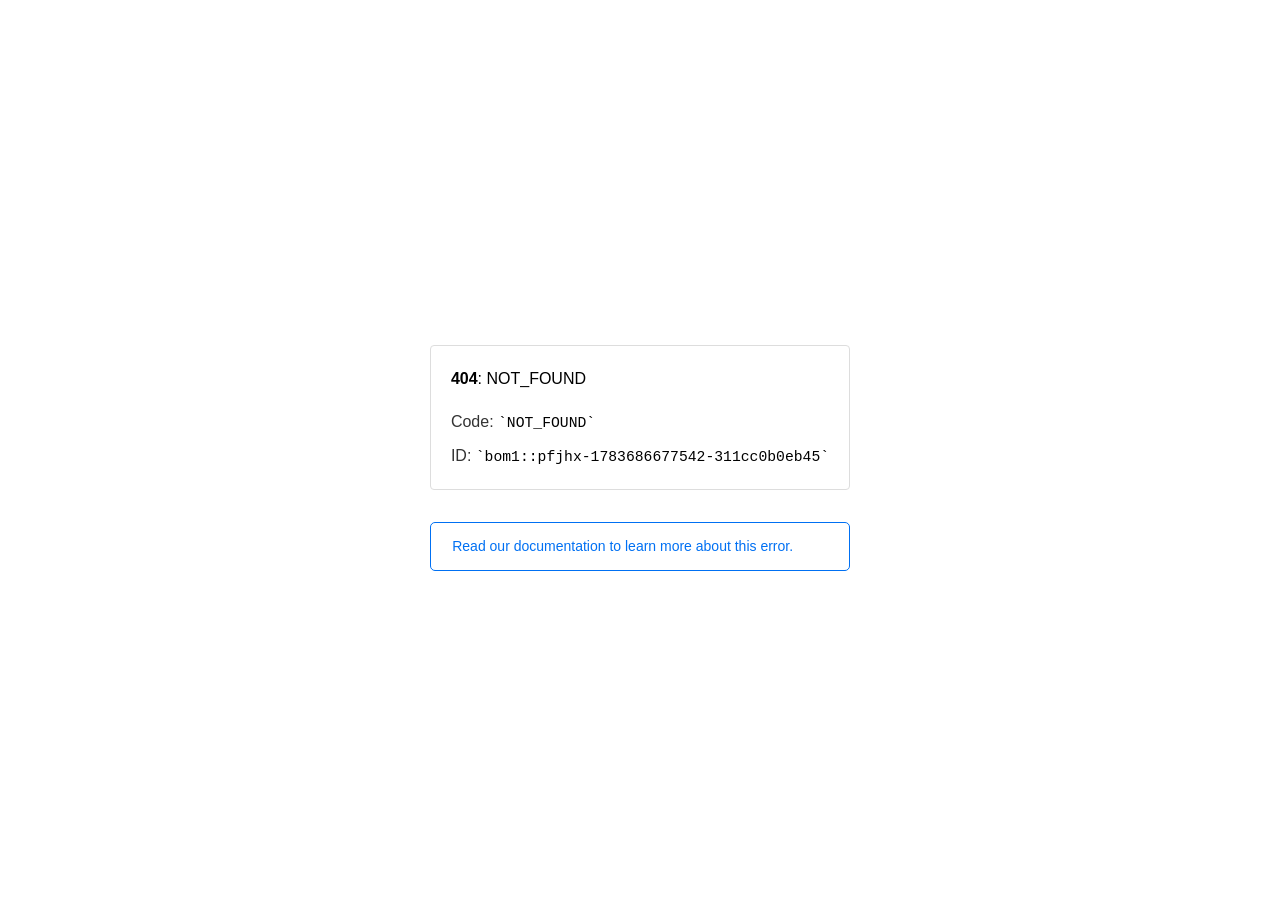
<file: assets/vendors/owl-carousel/owl.video.play.html>
<!doctype html><html lang=en><meta charset=utf-8><meta name=viewport content="width=device-width,initial-scale=1"><meta name=theme-color content=#000><title>404: NOT_FOUND</title><style>html{font-size:62.5%;box-sizing:border-box;height:-webkit-fill-available}*,::after,::before{box-sizing:inherit}body{font-family:sf pro text,sf pro icons,helvetica neue,helvetica,arial,sans-serif;font-size:1.6rem;line-height:1.65;word-break:break-word;font-kerning:auto;font-variant:normal;-webkit-font-smoothing:antialiased;-moz-osx-font-smoothing:grayscale;text-rendering:optimizeLegibility;hyphens:auto;height:100vh;height:-webkit-fill-available;max-height:100vh;max-height:-webkit-fill-available;margin:0}::selection{background:#79ffe1}::-moz-selection{background:#79ffe1}a{cursor:pointer;color:#0070f3;text-decoration:none;transition:all .2s ease;border-bottom:1px solid #0000}a:hover{border-bottom:1px solid #0070f3}ul{padding:0;margin-left:1.5em;list-style-type:none}li{margin-bottom:10px}ul li:before{content:'\02013'}li:before{display:inline-block;color:#ccc;position:absolute;margin-left:-18px;transition:color .2s ease}code{font-family:Menlo,Monaco,Lucida Console,Liberation Mono,DejaVu Sans Mono,Bitstream Vera Sans Mono,Courier New,monospace,serif;font-size:.92em}code:after,code:before{content:'`'}.container{display:flex;justify-content:center;flex-direction:column;min-height:100%}main{max-width:80rem;padding:4rem 6rem;margin:auto}ul{margin-bottom:32px}.error-title{font-size:2rem;padding-left:22px;line-height:1.5;margin-bottom:24px}.error-title-guilty{border-left:2px solid #ed367f}.error-title-innocent{border-left:2px solid #59b89c}@media(max-width:500px){.owner-error{display:none}}main p{color:#333}.devinfo-container{border:1px solid #ddd;border-radius:4px;padding:2rem;display:flex;flex-direction:column;margin-bottom:32px}.error-code{margin:0;font-size:1.6rem;color:#000;margin-bottom:1.6rem}.devinfo-line{color:#333}.devinfo-line code,code,li{color:#000}.devinfo-line:not(:last-child){margin-bottom:8px}.docs-link,.contact-link{font-weight:500}header,footer,footer a{display:flex;justify-content:center;align-items:center}header,footer{min-height:100px;height:100px}header{border-bottom:1px solid #eaeaea}header h1{font-size:1.8rem;margin:0;font-weight:500}header p{font-size:1.3rem;margin:0;font-weight:500}.header-item{display:flex;padding:0 2rem;margin:2rem 0;text-decoration:line-through;color:#999}.header-item.active{color:#ff0080;text-decoration:none}.header-item.first{border-right:1px solid #eaeaea}.header-item-content{display:flex;flex-direction:column}.header-item-icon{margin-right:1rem;margin-top:.6rem}footer{border-top:1px solid #eaeaea}footer a{color:#000}footer a:hover{border-bottom-color:#0000}footer svg{margin-left:.8rem}.note{padding:8pt 16pt;border-radius:5px;border:1px solid #0070f3;font-size:14px;line-height:1.8;color:#0070f3}@media(max-width:500px){.devinfo-container .devinfo-line code{margin-top:.4rem}.devinfo-container .devinfo-line:not(:last-child){margin-bottom:1.6rem}.devinfo-container{margin-bottom:0}header{flex-direction:column;height:auto;min-height:auto;align-items:flex-start}.header-item.first{border-right:none;margin-bottom:0}main{padding:1rem 2rem}body{font-size:1.4rem;line-height:1.55}footer{display:none}.note{margin-top:16px}}</style><div class=container><main><p class=devinfo-container><span class=error-code><strong>404</strong>: NOT_FOUND</span>
<span class=devinfo-line>Code: <code>NOT_FOUND</code></span>
<span class=devinfo-line>ID: <code>bom1::pfjhx-1783686677542-311cc0b0eb45</code></p><a href=https://vercel.com/docs/errors/NOT_FOUND class=owner-error><div class=note>Read our documentation to learn more about this error.</div></a></main></div>
</file>
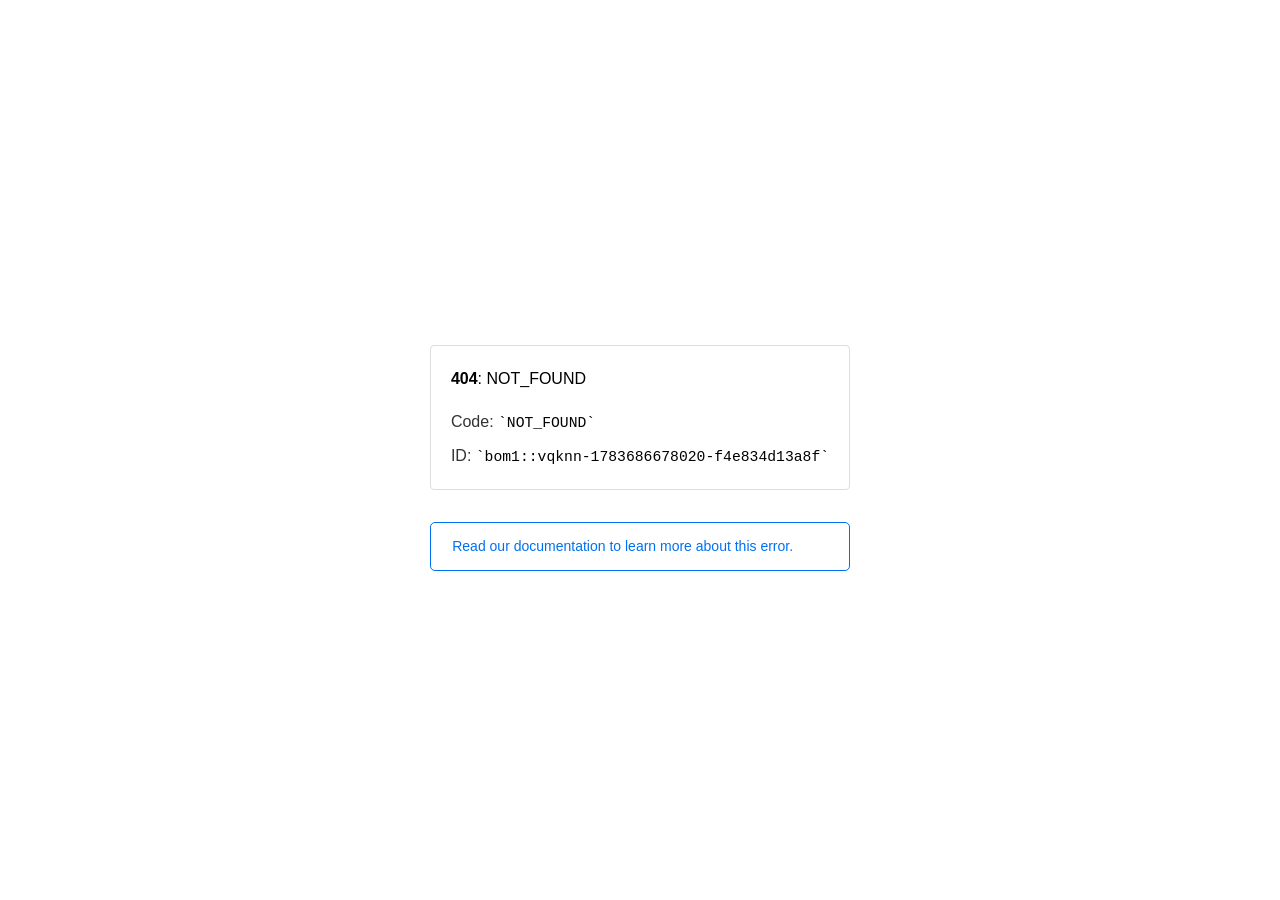
<file: assets/vendors/images/icon/bx_loader.html>
<!doctype html><html lang=en><meta charset=utf-8><meta name=viewport content="width=device-width,initial-scale=1"><meta name=theme-color content=#000><title>404: NOT_FOUND</title><style>html{font-size:62.5%;box-sizing:border-box;height:-webkit-fill-available}*,::after,::before{box-sizing:inherit}body{font-family:sf pro text,sf pro icons,helvetica neue,helvetica,arial,sans-serif;font-size:1.6rem;line-height:1.65;word-break:break-word;font-kerning:auto;font-variant:normal;-webkit-font-smoothing:antialiased;-moz-osx-font-smoothing:grayscale;text-rendering:optimizeLegibility;hyphens:auto;height:100vh;height:-webkit-fill-available;max-height:100vh;max-height:-webkit-fill-available;margin:0}::selection{background:#79ffe1}::-moz-selection{background:#79ffe1}a{cursor:pointer;color:#0070f3;text-decoration:none;transition:all .2s ease;border-bottom:1px solid #0000}a:hover{border-bottom:1px solid #0070f3}ul{padding:0;margin-left:1.5em;list-style-type:none}li{margin-bottom:10px}ul li:before{content:'\02013'}li:before{display:inline-block;color:#ccc;position:absolute;margin-left:-18px;transition:color .2s ease}code{font-family:Menlo,Monaco,Lucida Console,Liberation Mono,DejaVu Sans Mono,Bitstream Vera Sans Mono,Courier New,monospace,serif;font-size:.92em}code:after,code:before{content:'`'}.container{display:flex;justify-content:center;flex-direction:column;min-height:100%}main{max-width:80rem;padding:4rem 6rem;margin:auto}ul{margin-bottom:32px}.error-title{font-size:2rem;padding-left:22px;line-height:1.5;margin-bottom:24px}.error-title-guilty{border-left:2px solid #ed367f}.error-title-innocent{border-left:2px solid #59b89c}@media(max-width:500px){.owner-error{display:none}}main p{color:#333}.devinfo-container{border:1px solid #ddd;border-radius:4px;padding:2rem;display:flex;flex-direction:column;margin-bottom:32px}.error-code{margin:0;font-size:1.6rem;color:#000;margin-bottom:1.6rem}.devinfo-line{color:#333}.devinfo-line code,code,li{color:#000}.devinfo-line:not(:last-child){margin-bottom:8px}.docs-link,.contact-link{font-weight:500}header,footer,footer a{display:flex;justify-content:center;align-items:center}header,footer{min-height:100px;height:100px}header{border-bottom:1px solid #eaeaea}header h1{font-size:1.8rem;margin:0;font-weight:500}header p{font-size:1.3rem;margin:0;font-weight:500}.header-item{display:flex;padding:0 2rem;margin:2rem 0;text-decoration:line-through;color:#999}.header-item.active{color:#ff0080;text-decoration:none}.header-item.first{border-right:1px solid #eaeaea}.header-item-content{display:flex;flex-direction:column}.header-item-icon{margin-right:1rem;margin-top:.6rem}footer{border-top:1px solid #eaeaea}footer a{color:#000}footer a:hover{border-bottom-color:#0000}footer svg{margin-left:.8rem}.note{padding:8pt 16pt;border-radius:5px;border:1px solid #0070f3;font-size:14px;line-height:1.8;color:#0070f3}@media(max-width:500px){.devinfo-container .devinfo-line code{margin-top:.4rem}.devinfo-container .devinfo-line:not(:last-child){margin-bottom:1.6rem}.devinfo-container{margin-bottom:0}header{flex-direction:column;height:auto;min-height:auto;align-items:flex-start}.header-item.first{border-right:none;margin-bottom:0}main{padding:1rem 2rem}body{font-size:1.4rem;line-height:1.55}footer{display:none}.note{margin-top:16px}}</style><div class=container><main><p class=devinfo-container><span class=error-code><strong>404</strong>: NOT_FOUND</span>
<span class=devinfo-line>Code: <code>NOT_FOUND</code></span>
<span class=devinfo-line>ID: <code>bom1::vqknn-1783686678020-f4e834d13a8f</code></p><a href=https://vercel.com/docs/errors/NOT_FOUND class=owner-error><div class=note>Read our documentation to learn more about this error.</div></a></main></div>
</file>
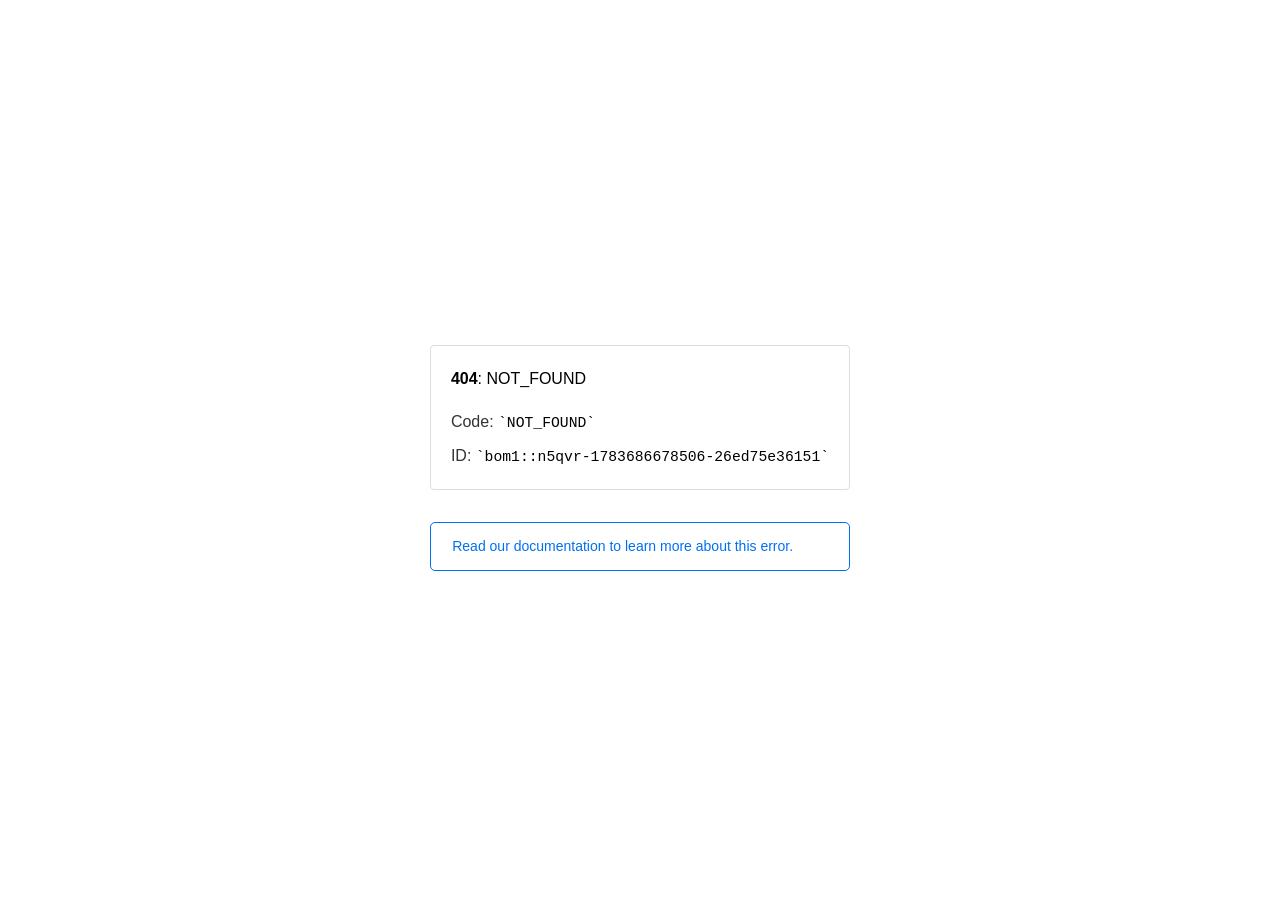
<file: assets/vendors/img/bx-slider/controls.html>
<!doctype html><html lang=en><meta charset=utf-8><meta name=viewport content="width=device-width,initial-scale=1"><meta name=theme-color content=#000><title>404: NOT_FOUND</title><style>html{font-size:62.5%;box-sizing:border-box;height:-webkit-fill-available}*,::after,::before{box-sizing:inherit}body{font-family:sf pro text,sf pro icons,helvetica neue,helvetica,arial,sans-serif;font-size:1.6rem;line-height:1.65;word-break:break-word;font-kerning:auto;font-variant:normal;-webkit-font-smoothing:antialiased;-moz-osx-font-smoothing:grayscale;text-rendering:optimizeLegibility;hyphens:auto;height:100vh;height:-webkit-fill-available;max-height:100vh;max-height:-webkit-fill-available;margin:0}::selection{background:#79ffe1}::-moz-selection{background:#79ffe1}a{cursor:pointer;color:#0070f3;text-decoration:none;transition:all .2s ease;border-bottom:1px solid #0000}a:hover{border-bottom:1px solid #0070f3}ul{padding:0;margin-left:1.5em;list-style-type:none}li{margin-bottom:10px}ul li:before{content:'\02013'}li:before{display:inline-block;color:#ccc;position:absolute;margin-left:-18px;transition:color .2s ease}code{font-family:Menlo,Monaco,Lucida Console,Liberation Mono,DejaVu Sans Mono,Bitstream Vera Sans Mono,Courier New,monospace,serif;font-size:.92em}code:after,code:before{content:'`'}.container{display:flex;justify-content:center;flex-direction:column;min-height:100%}main{max-width:80rem;padding:4rem 6rem;margin:auto}ul{margin-bottom:32px}.error-title{font-size:2rem;padding-left:22px;line-height:1.5;margin-bottom:24px}.error-title-guilty{border-left:2px solid #ed367f}.error-title-innocent{border-left:2px solid #59b89c}@media(max-width:500px){.owner-error{display:none}}main p{color:#333}.devinfo-container{border:1px solid #ddd;border-radius:4px;padding:2rem;display:flex;flex-direction:column;margin-bottom:32px}.error-code{margin:0;font-size:1.6rem;color:#000;margin-bottom:1.6rem}.devinfo-line{color:#333}.devinfo-line code,code,li{color:#000}.devinfo-line:not(:last-child){margin-bottom:8px}.docs-link,.contact-link{font-weight:500}header,footer,footer a{display:flex;justify-content:center;align-items:center}header,footer{min-height:100px;height:100px}header{border-bottom:1px solid #eaeaea}header h1{font-size:1.8rem;margin:0;font-weight:500}header p{font-size:1.3rem;margin:0;font-weight:500}.header-item{display:flex;padding:0 2rem;margin:2rem 0;text-decoration:line-through;color:#999}.header-item.active{color:#ff0080;text-decoration:none}.header-item.first{border-right:1px solid #eaeaea}.header-item-content{display:flex;flex-direction:column}.header-item-icon{margin-right:1rem;margin-top:.6rem}footer{border-top:1px solid #eaeaea}footer a{color:#000}footer a:hover{border-bottom-color:#0000}footer svg{margin-left:.8rem}.note{padding:8pt 16pt;border-radius:5px;border:1px solid #0070f3;font-size:14px;line-height:1.8;color:#0070f3}@media(max-width:500px){.devinfo-container .devinfo-line code{margin-top:.4rem}.devinfo-container .devinfo-line:not(:last-child){margin-bottom:1.6rem}.devinfo-container{margin-bottom:0}header{flex-direction:column;height:auto;min-height:auto;align-items:flex-start}.header-item.first{border-right:none;margin-bottom:0}main{padding:1rem 2rem}body{font-size:1.4rem;line-height:1.55}footer{display:none}.note{margin-top:16px}}</style><div class=container><main><p class=devinfo-container><span class=error-code><strong>404</strong>: NOT_FOUND</span>
<span class=devinfo-line>Code: <code>NOT_FOUND</code></span>
<span class=devinfo-line>ID: <code>bom1::n5qvr-1783686678506-26ed75e36151</code></p><a href=https://vercel.com/docs/errors/NOT_FOUND class=owner-error><div class=note>Read our documentation to learn more about this error.</div></a></main></div>
</file>
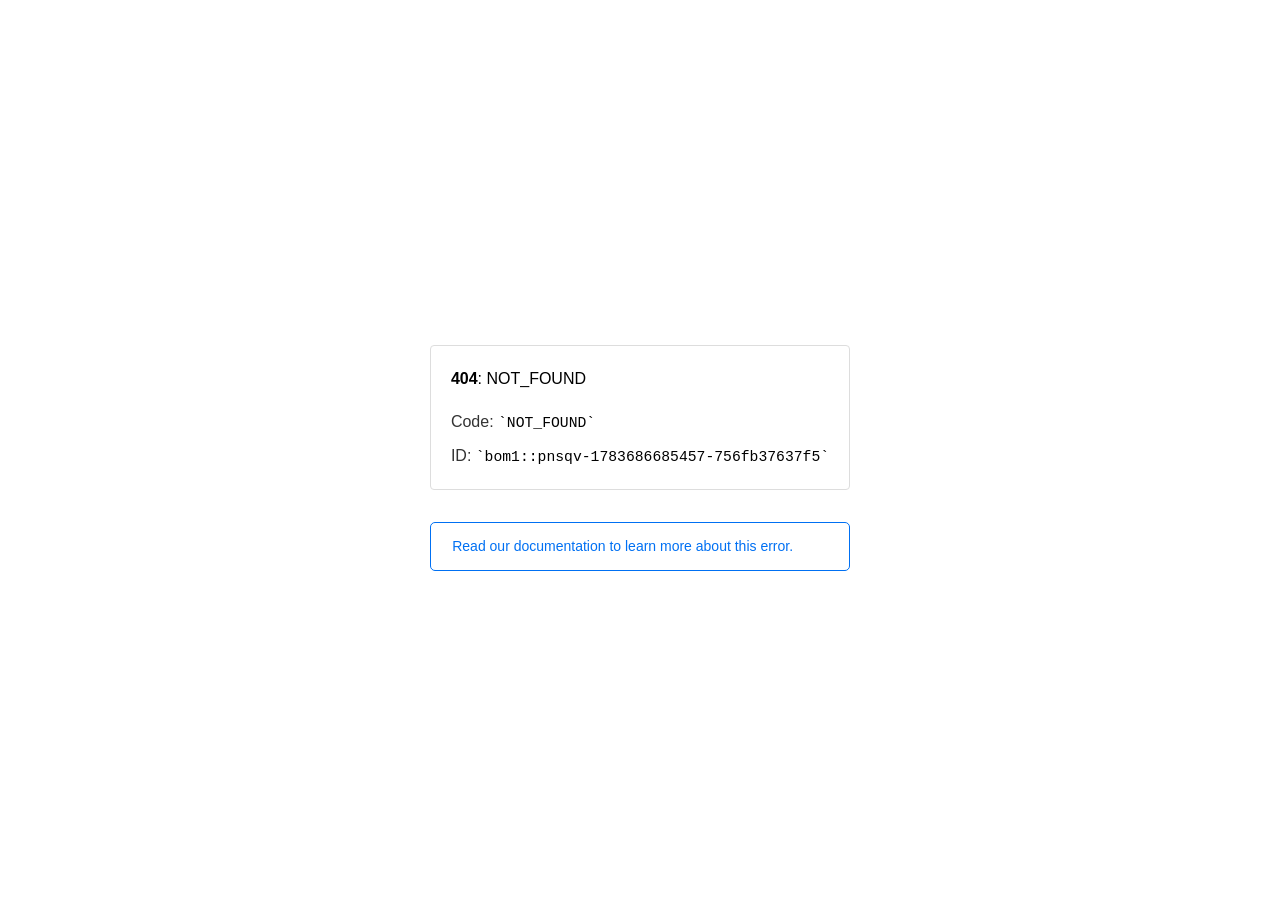
<file: assets/vendors/timepicker/images/ui-icons_444444_256x240.html>
<!doctype html><html lang=en><meta charset=utf-8><meta name=viewport content="width=device-width,initial-scale=1"><meta name=theme-color content=#000><title>404: NOT_FOUND</title><style>html{font-size:62.5%;box-sizing:border-box;height:-webkit-fill-available}*,::after,::before{box-sizing:inherit}body{font-family:sf pro text,sf pro icons,helvetica neue,helvetica,arial,sans-serif;font-size:1.6rem;line-height:1.65;word-break:break-word;font-kerning:auto;font-variant:normal;-webkit-font-smoothing:antialiased;-moz-osx-font-smoothing:grayscale;text-rendering:optimizeLegibility;hyphens:auto;height:100vh;height:-webkit-fill-available;max-height:100vh;max-height:-webkit-fill-available;margin:0}::selection{background:#79ffe1}::-moz-selection{background:#79ffe1}a{cursor:pointer;color:#0070f3;text-decoration:none;transition:all .2s ease;border-bottom:1px solid #0000}a:hover{border-bottom:1px solid #0070f3}ul{padding:0;margin-left:1.5em;list-style-type:none}li{margin-bottom:10px}ul li:before{content:'\02013'}li:before{display:inline-block;color:#ccc;position:absolute;margin-left:-18px;transition:color .2s ease}code{font-family:Menlo,Monaco,Lucida Console,Liberation Mono,DejaVu Sans Mono,Bitstream Vera Sans Mono,Courier New,monospace,serif;font-size:.92em}code:after,code:before{content:'`'}.container{display:flex;justify-content:center;flex-direction:column;min-height:100%}main{max-width:80rem;padding:4rem 6rem;margin:auto}ul{margin-bottom:32px}.error-title{font-size:2rem;padding-left:22px;line-height:1.5;margin-bottom:24px}.error-title-guilty{border-left:2px solid #ed367f}.error-title-innocent{border-left:2px solid #59b89c}@media(max-width:500px){.owner-error{display:none}}main p{color:#333}.devinfo-container{border:1px solid #ddd;border-radius:4px;padding:2rem;display:flex;flex-direction:column;margin-bottom:32px}.error-code{margin:0;font-size:1.6rem;color:#000;margin-bottom:1.6rem}.devinfo-line{color:#333}.devinfo-line code,code,li{color:#000}.devinfo-line:not(:last-child){margin-bottom:8px}.docs-link,.contact-link{font-weight:500}header,footer,footer a{display:flex;justify-content:center;align-items:center}header,footer{min-height:100px;height:100px}header{border-bottom:1px solid #eaeaea}header h1{font-size:1.8rem;margin:0;font-weight:500}header p{font-size:1.3rem;margin:0;font-weight:500}.header-item{display:flex;padding:0 2rem;margin:2rem 0;text-decoration:line-through;color:#999}.header-item.active{color:#ff0080;text-decoration:none}.header-item.first{border-right:1px solid #eaeaea}.header-item-content{display:flex;flex-direction:column}.header-item-icon{margin-right:1rem;margin-top:.6rem}footer{border-top:1px solid #eaeaea}footer a{color:#000}footer a:hover{border-bottom-color:#0000}footer svg{margin-left:.8rem}.note{padding:8pt 16pt;border-radius:5px;border:1px solid #0070f3;font-size:14px;line-height:1.8;color:#0070f3}@media(max-width:500px){.devinfo-container .devinfo-line code{margin-top:.4rem}.devinfo-container .devinfo-line:not(:last-child){margin-bottom:1.6rem}.devinfo-container{margin-bottom:0}header{flex-direction:column;height:auto;min-height:auto;align-items:flex-start}.header-item.first{border-right:none;margin-bottom:0}main{padding:1rem 2rem}body{font-size:1.4rem;line-height:1.55}footer{display:none}.note{margin-top:16px}}</style><div class=container><main><p class=devinfo-container><span class=error-code><strong>404</strong>: NOT_FOUND</span>
<span class=devinfo-line>Code: <code>NOT_FOUND</code></span>
<span class=devinfo-line>ID: <code>bom1::pnsqv-1783686685457-756fb37637f5</code></p><a href=https://vercel.com/docs/errors/NOT_FOUND class=owner-error><div class=note>Read our documentation to learn more about this error.</div></a></main></div>
</file>
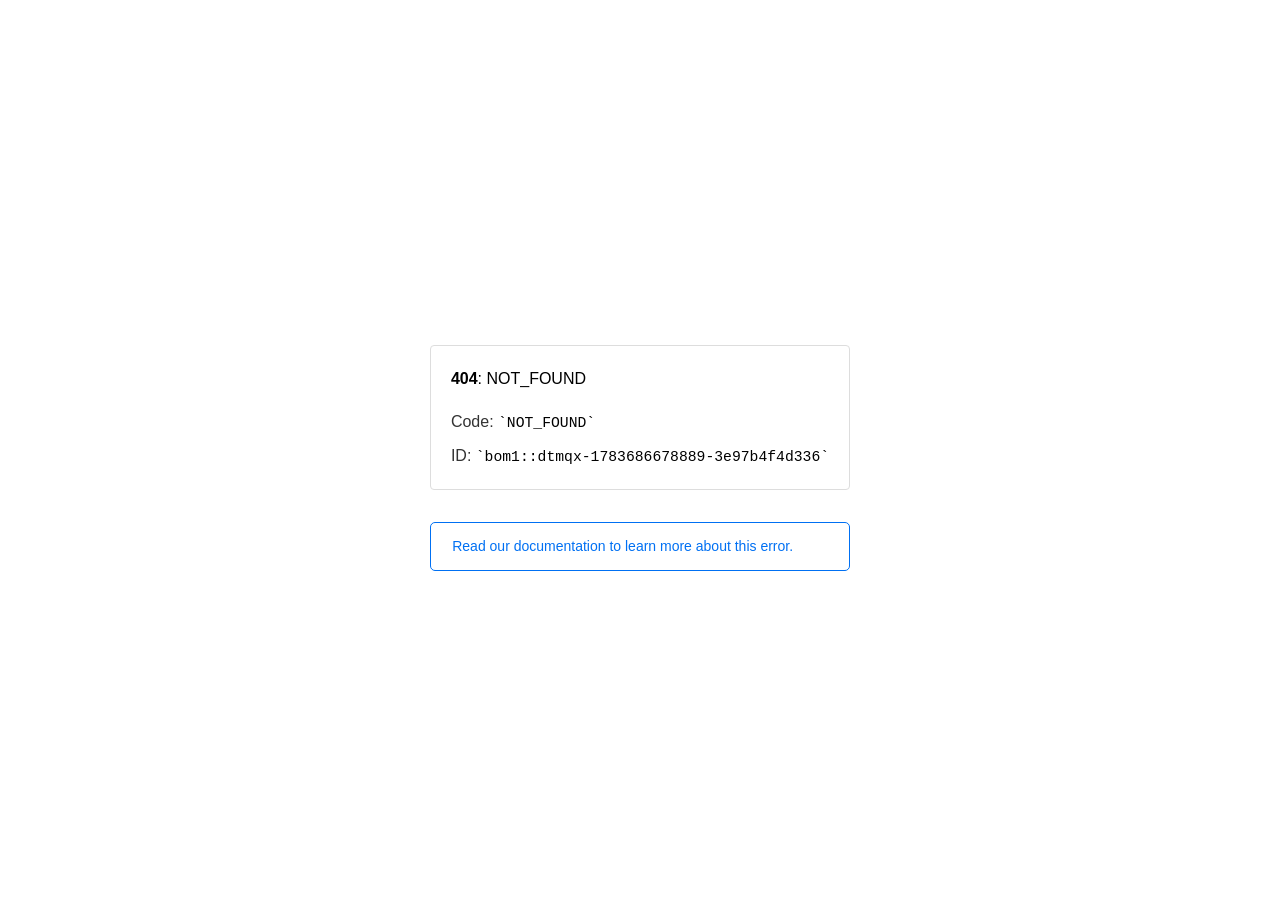
<file: assets/vendors/vegas/overlays/02.html>
<!doctype html><html lang=en><meta charset=utf-8><meta name=viewport content="width=device-width,initial-scale=1"><meta name=theme-color content=#000><title>404: NOT_FOUND</title><style>html{font-size:62.5%;box-sizing:border-box;height:-webkit-fill-available}*,::after,::before{box-sizing:inherit}body{font-family:sf pro text,sf pro icons,helvetica neue,helvetica,arial,sans-serif;font-size:1.6rem;line-height:1.65;word-break:break-word;font-kerning:auto;font-variant:normal;-webkit-font-smoothing:antialiased;-moz-osx-font-smoothing:grayscale;text-rendering:optimizeLegibility;hyphens:auto;height:100vh;height:-webkit-fill-available;max-height:100vh;max-height:-webkit-fill-available;margin:0}::selection{background:#79ffe1}::-moz-selection{background:#79ffe1}a{cursor:pointer;color:#0070f3;text-decoration:none;transition:all .2s ease;border-bottom:1px solid #0000}a:hover{border-bottom:1px solid #0070f3}ul{padding:0;margin-left:1.5em;list-style-type:none}li{margin-bottom:10px}ul li:before{content:'\02013'}li:before{display:inline-block;color:#ccc;position:absolute;margin-left:-18px;transition:color .2s ease}code{font-family:Menlo,Monaco,Lucida Console,Liberation Mono,DejaVu Sans Mono,Bitstream Vera Sans Mono,Courier New,monospace,serif;font-size:.92em}code:after,code:before{content:'`'}.container{display:flex;justify-content:center;flex-direction:column;min-height:100%}main{max-width:80rem;padding:4rem 6rem;margin:auto}ul{margin-bottom:32px}.error-title{font-size:2rem;padding-left:22px;line-height:1.5;margin-bottom:24px}.error-title-guilty{border-left:2px solid #ed367f}.error-title-innocent{border-left:2px solid #59b89c}@media(max-width:500px){.owner-error{display:none}}main p{color:#333}.devinfo-container{border:1px solid #ddd;border-radius:4px;padding:2rem;display:flex;flex-direction:column;margin-bottom:32px}.error-code{margin:0;font-size:1.6rem;color:#000;margin-bottom:1.6rem}.devinfo-line{color:#333}.devinfo-line code,code,li{color:#000}.devinfo-line:not(:last-child){margin-bottom:8px}.docs-link,.contact-link{font-weight:500}header,footer,footer a{display:flex;justify-content:center;align-items:center}header,footer{min-height:100px;height:100px}header{border-bottom:1px solid #eaeaea}header h1{font-size:1.8rem;margin:0;font-weight:500}header p{font-size:1.3rem;margin:0;font-weight:500}.header-item{display:flex;padding:0 2rem;margin:2rem 0;text-decoration:line-through;color:#999}.header-item.active{color:#ff0080;text-decoration:none}.header-item.first{border-right:1px solid #eaeaea}.header-item-content{display:flex;flex-direction:column}.header-item-icon{margin-right:1rem;margin-top:.6rem}footer{border-top:1px solid #eaeaea}footer a{color:#000}footer a:hover{border-bottom-color:#0000}footer svg{margin-left:.8rem}.note{padding:8pt 16pt;border-radius:5px;border:1px solid #0070f3;font-size:14px;line-height:1.8;color:#0070f3}@media(max-width:500px){.devinfo-container .devinfo-line code{margin-top:.4rem}.devinfo-container .devinfo-line:not(:last-child){margin-bottom:1.6rem}.devinfo-container{margin-bottom:0}header{flex-direction:column;height:auto;min-height:auto;align-items:flex-start}.header-item.first{border-right:none;margin-bottom:0}main{padding:1rem 2rem}body{font-size:1.4rem;line-height:1.55}footer{display:none}.note{margin-top:16px}}</style><div class=container><main><p class=devinfo-container><span class=error-code><strong>404</strong>: NOT_FOUND</span>
<span class=devinfo-line>Code: <code>NOT_FOUND</code></span>
<span class=devinfo-line>ID: <code>bom1::dtmqx-1783686678889-3e97b4f4d336</code></p><a href=https://vercel.com/docs/errors/NOT_FOUND class=owner-error><div class=note>Read our documentation to learn more about this error.</div></a></main></div>
</file>
<file: assets/vendors/jarallax/jarallax.css>
.jarallax {
    position: relative;
    z-index: 0;
}
.jarallax > .jarallax-img {
    position: absolute;
    object-fit: cover;
    /* support for plugin https://github.com/bfred-it/object-fit-images */
    font-family: 'object-fit: cover;';
    top: 0;
    left: 0;
    width: 100%;
    height: 100%;
    z-index: -1;
}
</file>
<file: assets/vendors/nouislider/nouislider.pips.css>
/* Base;
 *
 */
.noUi-pips,
.noUi-pips * {
-moz-box-sizing: border-box;
	box-sizing: border-box;
}
.noUi-pips {
	position: absolute;
	font: 400 12px Arial;
	color: #999;
}

/* Values;
 *
 */
.noUi-value {
	width: 40px;
	position: absolute;
	text-align: center;
}
.noUi-value-sub {
	color: #ccc;
	font-size: 10px;
}

/* Markings;
 *
 */
.noUi-marker {
	position: absolute;
	background: #CCC;
}
.noUi-marker-sub {
	background: #AAA;
}
.noUi-marker-large {
	background: #AAA;
}

/* Horizontal layout;
 *
 */
.noUi-pips-horizontal {
	padding: 10px 0;
	height: 50px;
	top: 100%;
	left: 0;
	width: 100%;
}
.noUi-value-horizontal {
	margin-left: -20px;
	padding-top: 20px;
}
.noUi-value-horizontal.noUi-value-sub {
	padding-top: 15px;
}

.noUi-marker-horizontal.noUi-marker {
	margin-left: -1px;
	width: 2px;
	height: 5px;
}
.noUi-marker-horizontal.noUi-marker-sub {
	height: 10px;
}
.noUi-marker-horizontal.noUi-marker-large {
	height: 15px;
}

/* Vertical layout;
 *
 */
.noUi-pips-vertical {
	padding: 0 10px;
	height: 100%;
	top: 0;
	left: 100%;
}
.noUi-value-vertical {
	width: 15px;
	margin-left: 20px;
	margin-top: -5px;
}

.noUi-marker-vertical.noUi-marker {
	width: 5px;
	height: 2px;
	margin-top: -1px;
}
.noUi-marker-vertical.noUi-marker-sub {
	width: 10px;
}
.noUi-marker-vertical.noUi-marker-large {
	width: 15px;
}
</file>
<file: assets/vendors/roofsie-icons/style.css>
@font-face {
  font-family: 'icomoon';
  src:  url('fonts/icomoona2f8.eot?gq7fto');
  src:  url('fonts/icomoona2f8.eot?gq7fto#iefix') format('embedded-opentype'),
    url('fonts/icomoona2f8.ttf?gq7fto') format('truetype'),
    url('fonts/icomoona2f8.woff?gq7fto') format('woff'),
    url('fonts/icomoona2f8.svg?gq7fto#icomoon') format('svg');
  font-weight: normal;
  font-style: normal;
  font-display: block;
}

[class^="icon-"], [class*=" icon-"] {
  /* use !important to prevent issues with browser extensions that change fonts */
  font-family: 'icomoon' !important;
  speak: never;
  font-style: normal;
  font-weight: normal;
  font-variant: normal;
  text-transform: none;
  line-height: 1;

  /* Better Font Rendering =========== */
  -webkit-font-smoothing: antialiased;
  -moz-osx-font-smoothing: grayscale;
}

.icon-pin:before {
  content: "\e91f";
}
.icon-email:before {
  content: "\e920";
}
.icon-telephone:before {
  content: "\e921";
}
.icon-data:before {
  content: "\e900";
}
.icon-magnifying-glass:before {
  content: "\e901";
}
.icon-construction-worker:before {
  content: "\e902";
}
.icon-roof:before {
  content: "\e903";
}
.icon-joist:before {
  content: "\e904";
}
.icon-roof-1:before {
  content: "\e905";
}
.icon-roof-2:before {
  content: "\e906";
}
.icon-shield:before {
  content: "\e907";
}
.icon-mission:before {
  content: "\e908";
}
.icon-tick:before {
  content: "\e909";
}
.icon-phone-call:before {
  content: "\e90a";
}
.icon-location:before {
  content: "\e90b";
}
.icon-message:before {
  content: "\e90c";
}
.icon-approved:before {
  content: "\e90d";
}
.icon-labour-day:before {
  content: "\e90e";
}
.icon-asbestos:before {
  content: "\e90f";
}
.icon-tick-1:before {
  content: "\e910";
}
.icon-award:before {
  content: "\e911";
}
.icon-roof-3:before {
  content: "\e912";
}
.icon-construction-worker-1:before {
  content: "\e913";
}
.icon-support:before {
  content: "\e914";
}
.icon-analysis:before {
  content: "\e915";
}
.icon-asbestos-1:before {
  content: "\e916";
}
.icon-roof-4:before {
  content: "\e917";
}
.icon-right-arrow:before {
  content: "\e918";
}
.icon-left-arrow:before {
  content: "\e919";
}
.icon-top-arrow:before {
  content: "\e91a";
}
.icon-bottom-arrow:before {
  content: "\e91b";
}
.icon-roof-5:before {
  content: "\e91c";
}
.icon-confirmation:before {
  content: "\e91d";
}
.icon-online-registration:before {
  content: "\e91e";
}
</file>
<file: assets/vendors/reey-font/stylesheet.css>
/*! Generated by Font Squirrel (https://www.fontsquirrel.com) on January 28, 2021 */



@font-face {
    font-family: 'reeyregular';
    src: url('reey-regular-webfont.woff2') format('woff2'),
         url('reey-regular-webfont.woff') format('woff');
    font-weight: normal;
    font-style: normal;

}
</file>
<file: assets/css/roofsie.css>
/*--------------------------------------------------------------
>>> TABLE OF CONTENTS:
----------------------------------------------------------------
# Utility
# Cards
# Common
# Form
# Navigations
# Animations
# Mobile Nav
# Search Popup
# Page Header
# Google Map
# Client Carousel
--------------------------------------------------------------*/
/*--------------------------------------------------------------
# Common
--------------------------------------------------------------*/
:root {
  --roofsie-font: 'Poppins', sans-serif;
  --roofsie-reey-font: "reeyregular";

  /* Text */
  --roofsie-gray: #6B6B6B;
  --roofsie-gray-rgb: 107, 107, 107;

  /* White */
  --roofsie-white: #FFFFFF;
  --roofsie-white-rgb: 255, 255, 255;

  /* Brand Yellow (Logo) */
  --roofsie-base: #F9B21D;
  --roofsie-base-rgb: 249, 178, 29;

  /* Black */
--roofsie-black: #1F2937;
--roofsie-black-rgb: 61, 53, 47;

  /* Light Background */
  --roofsie-primary: #F8F5F1;
  --roofsie-primary-rgb: 248, 245, 241;

  /* Optional Accent (TM Purple) */
  --roofsie-secondary: #6E3AAE;
  --roofsie-secondary-rgb: 110, 58, 174;

  --roofsie-bdr-radius: 5px;
}

.row {
  --bs-gutter-x: 30px;
}

.gutter-y-30 {
  --bs-gutter-y: 30px;
}

body {
  font-family: var(--roofsie-font);
  color: var(--roofsie-gray);
  font-size: 16px;
  line-height: 30px;
  font-weight: 500;
}

body.locked {
  overflow: hidden;
}

a {
  color: var(--roofsie-gray);
}

a,
a:hover,
a:focus,
a:visited {
  text-decoration: none;
}

::-webkit-input-placeholder {
  color: inherit;
  opacity: 1;
}

:-ms-input-placeholder {
  color: inherit;
  opacity: 1;
}

::-ms-input-placeholder {
  color: inherit;
  opacity: 1;
}

::placeholder {
  color: inherit;
  opacity: 1;
}

h1,
h2,
h3,
h4,
h5,
h6 {
  color: var(--roofsie-black);
  margin: 0;
}

p {
  margin: 0;
}

dl,
ol,
ul {
  margin-top: 0;
  margin-bottom: 0;
}

::-webkit-input-placeholder {
  color: inherit;
  opacity: 1;
}

:-ms-input-placeholder {
  color: inherit;
  opacity: 1;
}

::-ms-input-placeholder {
  color: inherit;
  opacity: 1;
}

::placeholder {
  color: inherit;
  opacity: 1;
}

.page-wrapper {
  position: relative;
  margin: 0 auto;
  width: 100%;
  min-width: 300px;
  overflow: hidden;
}

.container {
  padding-left: 15px;
  padding-right: 15px;
}

@media (min-width: 1200px) {
  .container {
    max-width: 1200px;
  }
}

::-webkit-input-placeholder {
  color: inherit;
  opacity: 1;
}

:-ms-input-placeholder {
  color: inherit;
  opacity: 1;
}

::-ms-input-placeholder {
  color: inherit;
  opacity: 1;
}

::placeholder {
  color: inherit;
  opacity: 1;
}

.section-separator {
  border-color: var(--roofsie-border);
  border-width: 1px;
  margin-top: 0;
  margin-bottom: 0;
}

#particles-js {
  position: absolute;
  top: 0;
  left: 0;
  right: 0;
  bottom: 0;
  width: 100%;
  height: 100%;
  background-position: 50% 50%;
  opacity: 0.4;
  z-index: -1;
}

/*--------------------------------------------------------------
# Custom Cursor
--------------------------------------------------------------*/
.custom-cursor__cursor {
  width: 25px;
  height: 25px;
  border-radius: 100%;
  border: 1px solid var(--roofsie-base, #a47c68);
  -webkit-transition: all 200ms ease-out;
  transition: all 200ms ease-out;
  position: fixed;
  pointer-events: none;
  left: 0;
  top: 0;
  -webkit-transform: translate(calc(-50% + 5px), -50%);
  transform: translate(calc(-50% + 5px), -50%);
  z-index: 999991;
}

.custom-cursor__cursor-two {
  width: 10px;
  height: 10px;
  border-radius: 100%;
  background-color: var(--roofsie-base);
  opacity: .3;
  position: fixed;
  -webkit-transform: translate(-50%, -50%);
  transform: translate(-50%, -50%);
  pointer-events: none;
  -webkit-transition: width .3s, height .3s, opacity .3s;
  transition: width .3s, height .3s, opacity .3s;
  z-index: 999991;
}

.custom-cursor__hover {
  background-color: var(--roofsie-base);
  opacity: 0.4;
}

.custom-cursor__innerhover {
  width: 25px;
  height: 25px;
  opacity: .4;
}


.thm-btn {
  position: relative;
  display: inline-block;
  vertical-align: middle;
  -webkit-appearance: none;
  outline: none !important;
  background-color: var(--roofsie-base);
  color: var(--roofsie-white);
  font-size: 12px;
  font-weight: 800;
  text-transform: uppercase;
  letter-spacing: 0.1em;
  border-radius: 5px;
  padding: 15px 40px 15px;
  transition: all 0.5s linear;
  overflow: hidden;
  z-index: 1;
}

.thm-btn i {
  position: relative;
  display: inline-block;
  height: 13px;
  width: 13px;
  background-color: var(--roofsie-white);
  border-radius: 50%;
  color: var(--roofsie-base);
  font-size: 7px;
  line-height: 13px;
  text-align: center;
  top: -2px;
  margin-right: 4px;
  padding-left: 2px;
  -webkit-transition: all 500ms ease;
  transition: all 500ms ease;
}

.thm-btn:before {
  transition-duration: 800ms;
  position: absolute;
  width: 200%;
  height: 200%;
  content: "";
  top: 110%;
  left: 50%;
  -webkit-transform: translateX(-50%);
  transform: translateX(-50%);
  border-radius: 50%;
  z-index: -1;
  background-color: var(--roofsie-black);
}

.thm-btn:hover {
  color: var(--roofsie-white);
}

.thm-btn:hover:before {
  top: -40%;
}


.section-title {
  position: relative;
  display: block;
  margin-top: -7px;
  margin-bottom: 49px;
}

.section-sub-title-box {
  position: relative;
  display: inline-block;
  margin-left: 40px;
}

.section-sub-title {
  font-size: 16px;
  color: var(--roofsie-base);
  font-weight: 700;
  line-height: 26px;
  text-transform: uppercase;
  letter-spacing: 0.1em;
  margin-bottom: 10px;
}

.section-title-shape-1 {
  position: absolute;
  top: -4px;
  left: -40px;
}

.section-title-shape-1 img {
  width: auto;
}


.section-title-shape-2 img {
  width: auto;
}

.section-title__title {
  margin: 0;
  color: var(--roofsie-black);
  font-size: 48px;
  line-height: 58px;
  font-weight: 800;
}

.bootstrap-select .btn-light:not(:disabled):not(.disabled).active,
.bootstrap-select .btn-light:not(:disabled):not(.disabled):active,
.bootstrap-select .show>.btn-light.dropdown-toggle {
  -webkit-box-shadow: none !important;
  box-shadow: none !important;
  outline: none !important;
}

.bootstrap-select>.dropdown-toggle {
  -webkit-box-shadow: none !important;
  box-shadow: none !important;
}

.bootstrap-select .dropdown-toggle:focus,
.bootstrap-select>select.mobile-device:focus+.dropdown-toggle {
  outline: none !important;
}

.bootstrap-select .dropdown-menu {
  border: 0;
  padding-top: 0;
  padding-bottom: 0;
  margin-top: 0;
  z-index: 991;
  border-radius: 0;
}

.bootstrap-select .dropdown-menu>li+li>a {
  border-top: 1px solid rgba(255, 255, 255, 0.2);
}

.bootstrap-select .dropdown-menu>li.selected>a {
  background: var(--roofsie-primary);
  color: #fff;
}

.bootstrap-select .dropdown-menu>li>a {
  font-size: 16px;
  font-weight: 500;
  padding: 4px 20px;
  color: #ffffff;
  background: var(--roofsie-base);
  -webkit-transition: all 0.4s ease;
  transition: all 0.4s ease;
}

.bootstrap-select .dropdown-menu>li>a:hover {
  background: var(--roofsie-white);
  color: var(--roofsie-base);
  cursor: pointer;
}

.preloader {
  position: fixed;
  background-color: #fff;
  background-position: center center;
  background-repeat: no-repeat;
  top: 0;
  left: 0;
  right: 0;
  bottom: 0;
  z-index: 99999;
  display: -webkit-box;
  display: -ms-flexbox;
  display: flex;
  -webkit-box-pack: center;
  -ms-flex-pack: center;
  justify-content: center;
  -webkit-box-align: center;
  -ms-flex-align: center;
  align-items: center;
  text-align: center;
}

.preloader__image {
  -webkit-animation-fill-mode: both;
  animation-fill-mode: both;
  -webkit-animation-name: flipInY;
  animation-name: flipInY;
  -webkit-animation-duration: 2s;
  animation-duration: 2s;
  -webkit-animation-iteration-count: infinite;
  animation-iteration-count: infinite;
  background-image: url(../images/loader.png);
  background-repeat: no-repeat;
  background-position: center center;
  background-size: 60px auto;
  width: 100%;
  height: 100%;
}

/* scroll to top */
.scroll-to-top {
  display: inline-block;
  width: 45px;
  height: 45px;
  background: var(--roofsie-base);
  position: fixed;
  bottom: 40px;
  right: 40px;
  z-index: 99;
  text-align: center;
  -webkit-transition: all 0.4s ease;
  transition: all 0.4s ease;
  display: none;
  border-radius: 50%;
  transition: all 0.4s ease;
}

.scroll-to-top i {
  color: #ffffff;
  font-size: 18px;
  line-height: 45px;
}

.scroll-to-top:hover {
  background-color: var(--roofsie-base);
}

.scroll-to-top:hover i {
  color: #fff;
}


/*--------------------------------------------------------------
# Navigations One
--------------------------------------------------------------*/
.main-header {
  position: relative;
  display: block;
  width: 100%;
  background: transparent;
  -webkit-transition: all 500ms ease;
  transition: all 500ms ease;
  z-index: 99;
  position: relative;
}

.main-header__logo {
  position: absolute;
  top: 0;
  left: 50px;
  z-index: 2;
}

.main-header__top {
  position: relative;
  display: block;
  background-color: var(--roofsie-black);
  padding-left: 375px;
  padding-right: 60px;
  padding-top: 15px;
  padding-bottom: 15px;
}

.main-header__top-inner {
  position: relative;
  display: flex;
  align-items: center;
  justify-content: space-between;
}

.main-header__top-address {
  position: relative;
  display: block;
}

.main-header__top-address-list {
  position: relative;
  display: flex;
  align-items: center;
}

.main-header__top-address-list li {
  position: relative;
  display: flex;
  align-items: center;
}

.main-header__top-address-list li+li {
  margin-left: 35px;
}

.main-header__top-address-list li .icon {
  position: relative;
  display: flex;
  align-items: center;
}

.main-header__top-address-list li .icon span {
  font-size: 15px;
  color: var(--roofsie-base);
}

.main-header__top-address-list li .text {
  margin-left: 10px;
}

.main-header__top-address-list li .text p {
  font-size: 14px;
  color: #86838c;
  font-weight: 400;
  line-height: 15px;
}

.main-header__top-address-list li .text p a {
  color: #86838c;
  -webkit-transition: all 500ms ease;
  transition: all 500ms ease;
}

.main-header__top-address-list li .text p a:hover {
  color: var(--roofsie-base);
}

.main-header__top-right {
  position: relative;
  display: flex;
  align-items: center;
}

.main-header__top-menu-box {
  position: relative;
  display: block;
}

.main-header__top-menu {
  position: relative;
  display: flex;
  align-items: center;
}

.main-header__top-menu li {
  position: relative;
  display: flex;
  align-items: center;
}

.main-header__top-menu li+li {
  margin-left: 30px;
}

.main-header__top-menu li:before {
  position: absolute;
  top: 10px;
  bottom: 8px;
  right: -14px;
  content: "";
  width: 1px;
  background-color: #86838c;
  transform: rotate(15deg);
}

.main-header__top-menu li:last-child:before {
  display: none;
}

.main-header__top-menu li a {
  font-size: 14px;
  color: #86838c;
  font-weight: 400;
  display: flex;
  align-items: center;
  -webkit-transition: all 500ms ease;
  transition: all 500ms ease;
}

.main-header__top-menu li a:hover {
  color: var(--roofsie-base);
}

.main-header__top-social-box {
  margin-left: 35px;
}

.main-header__top-social {
  position: relative;
  display: flex;
  align-items: center;
}

.main-header__top-social a {
  position: relative;
  display: flex;
  align-items: center;
  font-size: 15px;
  color: var(--roofsie-white);
  -webkit-transition: all 500ms ease;
  transition: all 500ms ease;
}

.main-header__top-social a:hover {
  color: var(--roofsie-base);
}

.main-header__top-social a+a {
  margin-left: 35px;
}

.main-menu {
  position: relative;
  display: block;
}

.main-menu__wrapper {
  position: relative;
  display: block;
}

.main-menu__wrapper-inner {
  display: block;
  padding-left: 375px;
  padding-right: 60px;
}

.main-menu__left {
  display: block;
  float: left;
  padding-left: 280px;
  
}

.main-menu__main-menu-box {
  display: block;
}

.main-menu__right {
  position: relative;
  display: flex;
  float: right;
  align-items: center;
  padding: 20px 0;
}

.main-menu__call {
  position: relative;
  display: flex;
  align-items: center;
  margin-right: 60px;
  padding: 5px 0;
}

.main-menu__call-icon {
  position: relative;
  height: 50px;
  width: 50px;
  border-radius: 50%;
  display: flex;
  align-items: center;
  justify-content: center;
  color: var(--roofsie-base);
  background-color: var(--roofsie-primary);
  font-size: 20px;
  -webkit-transition: all 500ms ease;
  transition: all 500ms ease;
}

.main-menu__call-icon:hover {
  background-color: var(--roofsie-base);
  color: var(--roofsie-white);
}

.main-menu__call-content {
  position: relative;
  margin-left: 10px;
  top: 2px;
}

.main-menu__call-content a {
  font-size: 16px;
  font-weight: 700;
  color: var(--roofsie-black);
  display: inline-block;
  -webkit-transition: all 500ms ease;
  transition: all 500ms ease;
}

.main-menu__call-content a:hover {
  color: var(--roofsie-base);
}

.main-menu__call-content p {
  font-size: 13px;
  line-height: 13px;
}

.main-menu__search-box {
  position: relative;
  display: flex;
  align-items: center;
  padding: 18px 0;
}

.main-menu__search-box:before {
  position: absolute;
  content: "";
  top: 7px;
  bottom: 7px;
  left: -30px;
  width: 1px;
  background-color: rgba(var(--roofsie-black-rgb), .10);
}

.main-menu__search {
  font-size: 24px;
  color: var(--roofsie-black);
  -webkit-transition: all 500ms ease;
  transition: all 500ms ease;
}

.main-menu__search:hover {
  color: var(--roofsie-base);
}

.main-menu__btn-box {
  position: relative;
  display: block;
  margin-left: 30px;
}

.stricky-header .main-menu__wrapper-inner {
  padding-left: 60px;
}

.main-menu .main-menu__list,
.main-menu .main-menu__list>li>ul,
.main-menu .main-menu__list>li>ul>li>ul,
.stricky-header .main-menu__list,
.stricky-header .main-menu__list>li>ul,
.stricky-header .main-menu__list>li>ul>li>ul {
  margin: 0;
  padding: 0;
  list-style-type: none;
  -webkit-box-align: center;
  -ms-flex-align: center;
  align-items: center;
  display: none;
}



@media (min-width: 1200px) {

  .main-menu .main-menu__list,
  .main-menu .main-menu__list>li>ul,
  .main-menu .main-menu__list>li>ul>li>ul,
  .stricky-header .main-menu__list,
  .stricky-header .main-menu__list>li>ul,
  .stricky-header .main-menu__list>li>ul>li>ul {
    display: -webkit-box;
    display: -ms-flexbox;
    display: flex;
  }
}

.main-menu .main-menu__list>li,
.stricky-header .main-menu__list>li {
  padding-top: 35px;
  padding-bottom: 35px;
  position: relative;
}

.main-menu .main-menu__list>li+li,
.stricky-header .main-menu__list>li+li {
  margin-left: 60px;
}

.main-menu .main-menu__list>li>a,
.stricky-header .main-menu__list>li>a {
  font-size: 16px;
  display: -webkit-box;
  display: -ms-flexbox;
  display: flex;
  -webkit-box-align: center;
  -ms-flex-align: center;
  align-items: center;
  color: var(--roofsie-black);
  position: relative;
  -webkit-transition: all 500ms ease;
  transition: all 500ms ease;
  font-weight: 600;
}

.main-menu .main-menu__list>li.current>a,
.main-menu .main-menu__list>li:hover>a,
.stricky-header .main-menu__list>li.current>a,
.stricky-header .main-menu__list>li:hover>a {
  color: var(--roofsie-base);
}

.main-menu .main-menu__list>li>ul,
.main-menu .main-menu__list>li>ul>li>ul,
.stricky-header .main-menu__list>li>ul,
.stricky-header .main-menu__list>li>ul>li>ul {
  position: absolute;
  top: 100%;
  left: 0;
  min-width: 270px;
  -webkit-box-orient: vertical;
  -webkit-box-direction: normal;
  -ms-flex-direction: column;
  flex-direction: column;
  -webkit-box-pack: start;
  -ms-flex-pack: start;
  justify-content: flex-start;
  -webkit-box-align: start;
  -ms-flex-align: start;
  align-items: flex-start;
  opacity: 0;
  visibility: hidden;
  -webkit-transform-origin: top center;
  transform-origin: top center;
  -webkit-transform: scaleY(0) translateZ(100px);
  transform: scaleY(0) translateZ(100px);
  -webkit-transition: opacity 500ms ease, visibility 500ms ease, -webkit-transform 700ms ease;
  transition: opacity 500ms ease, visibility 500ms ease, -webkit-transform 700ms ease;
  transition: opacity 500ms ease, visibility 500ms ease, transform 700ms ease;
  transition: opacity 500ms ease, visibility 500ms ease, transform 700ms ease, -webkit-transform 700ms ease;
  z-index: 99;
  overflow: hidden;
  background-color: rgb(255, 255, 255);
  box-shadow: 0px 10px 39.2px 0.8px rgba(0, 0, 0, 0.1);
  padding: 31px 20px 31px;
  border-bottom-left-radius: 10px;
  border-bottom-right-radius: 10px;
}

.border-top-2px {
  border-top: 2px solid var(--roofsie-base);
}

.main-menu .main-menu__list>li>ul>li>ul>li>ul,
.stricky-header .main-menu__list>li>ul>li>ul>li>ul {
  display: none;
}

.main-menu .main-menu__list>li:hover>ul,
.main-menu .main-menu__list>li>ul>li:hover>ul,
.stricky-header .main-menu__list>li:hover>ul,
.stricky-header .main-menu__list>li>ul>li:hover>ul {
  opacity: 1;
  visibility: visible;
  -webkit-transform: scaleY(1) translateZ(0px);
  transform: scaleY(1) translateZ(0px);
}

.main-menu .main-menu__list>li>ul>li,
.main-menu .main-menu__list>li>ul>li>ul>li,
.stricky-header .main-menu__list>li>ul>li,
.stricky-header .main-menu__list>li>ul>li>ul>li {
  -webkit-box-flex: 1;
  -ms-flex: 1 1 100%;
  flex: 1 1 100%;
  width: 100%;
  position: relative;
}

.main-menu .main-menu__list>li>ul>li+li,
.main-menu .main-menu__list>li>ul>li>ul>li+li,
.stricky-header .main-menu__list>li>ul>li+li,
.stricky-header .main-menu__list>li>ul>li>ul>li+li {
  border-top: none;
  margin-top: 10px;
}

.main-menu .main-menu__list>li>ul>li>a,
.main-menu .main-menu__list>li>ul>li>ul>li>a,
.stricky-header .main-menu__list>li>ul>li>a,
.stricky-header .main-menu__list>li>ul>li>ul>li>a {
  position: relative;
  font-size: 16px;
  line-height: 30px;
  color: var(--roofsie-gray);
  letter-spacing: 0;
  font-weight: 500;
  display: -webkit-box;
  display: -ms-flexbox;
  display: flex;
  padding: 4px 20px 3px;
  -webkit-transition: 500ms;
  transition: 500ms;
  background-color: var(--roofsie-white);
  border-radius: var(--roofsie-bdr-radius);
}

.main-menu .main-menu__list>li>ul>li:hover>a,
.main-menu .main-menu__list>li>ul>li>ul>li:hover>a,
.stricky-header .main-menu__list>li>ul>li:hover>a,
.stricky-header .main-menu__list>li>ul>li>ul>li:hover>a {
  background-color: var(--roofsie-primary);
  color: var(--roofsie-black);
}

.main-menu .main-menu__list>li>ul>li>a::before,
.main-menu .main-menu__list>li>ul>li>ul>li>a::before,
.stricky-header .main-menu__list>li>ul>li>a::before,
.stricky-header .main-menu__list>li>ul>li>ul>li>a::before {
  position: absolute;
  top: 50%;
  right: 20px;
  font-family: "Font Awesome 5 Free";
  font-weight: 900;
  content: "\f101";
  font-size: 14px;
  color: var(--roofsie-base);
  transform: translateY(-50%) scale(0);
  -webkit-transition: 500ms;
  transition: 500ms;
}

.main-menu .main-menu__list>li>ul>li:hover>a::before,
.main-menu .main-menu__list>li>ul>li>ul>li:hover>a::before,
.stricky-header .main-menu__list>li>ul>li:hover>a::before,
.stricky-header .main-menu__list>li>ul>li>ul>li:hover>a::before {
  transform: translateY(-50%) scale(1);
}

.main-menu .main-menu__list>li>ul>li>ul,
.stricky-header .main-menu__list>li>ul>li>ul {
  top: 0;
  left: 100%;
}

.main-menu .main-menu__list li ul li>ul.right-align,
.stricky-header .main-menu__list li ul li>ul.right-align {
  top: 0;
  left: auto;
  right: 100%;
}

.main-menu-three__main-menu-box .main-menu__list>.megamenu,
.main-menu-two__main-menu-box .main-menu__list>.megamenu,
.main-menu__wrapper .main-menu__list>.megamenu {
  position: static;
}

.main-menu-three__main-menu-box .main-menu__list>.megamenu>ul,
.main-menu-two__main-menu-box .main-menu__list>.megamenu>ul,
.main-menu__wrapper .main-menu__list>.megamenu>ul {
  top: 100% !important;
  left: 0 !important;
  right: 0 !important;
  background-color: transparent;
  -webkit-box-shadow: none;
  box-shadow: none;
}

.main-menu-three__main-menu-box .main-menu__list>.megamenu>ul>li,
.main-menu-two__main-menu-box .main-menu__list>.megamenu>ul>li,
.main-menu__wrapper .main-menu__list>.megamenu>ul>li {
  padding: 0 !important;
}

.stricky-header {
  position: fixed;
  z-index: 991;
  top: 0;
  left: 0;
  background-color: #fff;
  width: 100%;
  visibility: hidden;
  -webkit-transform: translateY(-120%);
  transform: translateY(-120%);
  -webkit-transition: visibility 500ms ease, -webkit-transform 500ms ease;
  transition: visibility 500ms ease, -webkit-transform 500ms ease;
  transition: transform 500ms ease, visibility 500ms ease;
  transition: transform 500ms ease, visibility 500ms ease, -webkit-transform 500ms ease;
  -webkit-box-shadow: 0px 10px 60px 0px rgba(0, 0, 0, 0.05);
  box-shadow: 0px 10px 60px 0px rgba(0, 0, 0, 0.05);
}

@media (max-width: 1199px) {
  .stricky-header {
    display: none !important;
  }
}

.stricky-header.stricky-fixed {
  -webkit-transform: translateY(0);
  transform: translateY(0);
  visibility: visible;
}

.stricky-header .main-menu__inner {
  -webkit-box-shadow: none;
  box-shadow: none;
  padding-right: 0;
  max-width: 1170px;
  width: 100%;
  margin: 0 auto;
}

.mobile-nav__buttons {
  display: -webkit-box;
  display: -ms-flexbox;
  display: flex;
  margin-left: auto;
  margin-right: 10px;
}

@media (min-width: 1200px) {
  .mobile-nav__buttons {
    display: none;
  }
}

.mobile-nav__buttons a {
  font-size: 20px;
  color: var(--roofsie-base);
  cursor: pointer;
}

.mobile-nav__buttons a+a {
  margin-left: 10px;
}

.mobile-nav__buttons a:hover {
  color: var(--roofsie-base);
}

.main-menu .mobile-nav__toggler {
  font-size: 20px;
  color: var(--roofsie-base);
  cursor: pointer;
  -webkit-transition: 500ms;
  transition: 500ms;
}

.main-menu .mobile-nav__toggler:hover {
  color: var(--roofsie-black);
}

@media (min-width: 1200px) {
  .main-menu .mobile-nav__toggler {
    display: none;
  }
}

/*--------------------------------------------------------------
# Mobile Nav
--------------------------------------------------------------*/
.mobile-nav__wrapper {
  position: fixed;
  top: 0;
  left: 0;
  width: 100vw;
  height: 100vh;
  z-index: 999;
  -webkit-transform: translateX(-100%);
  transform: translateX(-100%);
  -webkit-transform-origin: left center;
  transform-origin: left center;
  -webkit-transition: visibility 500ms ease 500ms, -webkit-transform 500ms ease 500ms;
  transition: visibility 500ms ease 500ms, -webkit-transform 500ms ease 500ms;
  transition: transform 500ms ease 500ms, visibility 500ms ease 500ms;
  transition: transform 500ms ease 500ms, visibility 500ms ease 500ms, -webkit-transform 500ms ease 500ms;
  visibility: hidden;
}

.mobile-nav__wrapper .container {
  padding-left: 0;
  padding-right: 0;
}

.mobile-nav__wrapper.expanded {
  opacity: 1;
  -webkit-transform: translateX(0%);
  transform: translateX(0%);
  visibility: visible;
  -webkit-transition: visibility 500ms ease 0ms, -webkit-transform 500ms ease 0ms;
  transition: visibility 500ms ease 0ms, -webkit-transform 500ms ease 0ms;
  transition: transform 500ms ease 0ms, visibility 500ms ease 0ms;
  transition: transform 500ms ease 0ms, visibility 500ms ease 0ms, -webkit-transform 500ms ease 0ms;
}

.mobile-nav__overlay {
  position: absolute;
  top: 0;
  left: 0;
  right: 0;
  bottom: 0;
  background-color: #000000;
  opacity: 0.5;
  cursor: pointer;
}

.mobile-nav__content {
  width: 300px;
  background-color: var(--roofsie-black);
  z-index: 10;
  position: relative;
  height: 100%;
  overflow-y: auto;
  padding-top: 30px;
  padding-bottom: 30px;
  padding-left: 15px;
  padding-right: 15px;
  opacity: 0;
  visibility: hidden;
  -webkit-transform: translateX(-100%);
  transform: translateX(-100%);
  -webkit-transition: opacity 500ms ease 0ms, visibility 500ms ease 0ms, -webkit-transform 500ms ease 0ms;
  transition: opacity 500ms ease 0ms, visibility 500ms ease 0ms, -webkit-transform 500ms ease 0ms;
  transition: opacity 500ms ease 0ms, visibility 500ms ease 0ms, transform 500ms ease 0ms;
  transition: opacity 500ms ease 0ms, visibility 500ms ease 0ms, transform 500ms ease 0ms, -webkit-transform 500ms ease 0ms;
}

.mobile-nav__wrapper.expanded .mobile-nav__content {
  opacity: 1;
  visibility: visible;
  -webkit-transform: translateX(0);
  transform: translateX(0);
  -webkit-transition: opacity 500ms ease 500ms, visibility 500ms ease 500ms, -webkit-transform 500ms ease 500ms;
  transition: opacity 500ms ease 500ms, visibility 500ms ease 500ms, -webkit-transform 500ms ease 500ms;
  transition: opacity 500ms ease 500ms, visibility 500ms ease 500ms, transform 500ms ease 500ms;
  transition: opacity 500ms ease 500ms, visibility 500ms ease 500ms, transform 500ms ease 500ms, -webkit-transform 500ms ease 500ms;
}

.mobile-nav__content .logo-box {
  margin-bottom: 40px;
  display: -webkit-box;
  display: -ms-flexbox;
  display: flex;
}

.mobile-nav__close {
  position: absolute;
  top: 20px;
  right: 15px;
  font-size: 18px;
  color: var(--roofsie-white);
  cursor: pointer;
}

.mobile-nav__content .main-menu__list,
.mobile-nav__content .main-menu__list>li>ul,
.mobile-nav__content .main-menu__list>li>ul>li>ul {
  margin: 0;
  padding: 0;
  list-style-type: none;
}

.mobile-nav__content .main-menu__list>li>ul,
.mobile-nav__content .main-menu__list>li>ul>li>ul {
  display: none;
  border-top: 1px solid rgba(255, 255, 255, 0.1);
  margin-left: 0.5em;
}

.mobile-nav__content .main-menu__list>li:not(:last-child),
.mobile-nav__content .main-menu__list>li>ul>li:not(:last-child),
.mobile-nav__content .main-menu__list>li>ul>li>ul>li:not(:last-child) {
  border-bottom: 1px solid rgba(255, 255, 255, 0.1);
}

.mobile-nav__content .main-menu__list>li>a>.main-menu-border {
  display: none !important;
}

.mobile-nav__content .main-menu__list>li>a,
.mobile-nav__content .main-menu__list>li>ul>li>a,
.mobile-nav__content .main-menu__list>li>ul>li>ul>li>a {
  display: -webkit-box;
  display: -ms-flexbox;
  display: flex;
  -webkit-box-pack: justify;
  -ms-flex-pack: justify;
  justify-content: space-between;
  line-height: 30px;
  color: #ffffff;
  font-size: 14px;
  font-family: var(--roofsie-font, "Rubik", sans-serif);
  font-weight: 500;
  height: 46px;
  -webkit-box-align: center;
  -ms-flex-align: center;
  align-items: center;
  -webkit-transition: 500ms;
  transition: 500ms;
}

.mobile-nav__content .main-menu__list>li>a.expanded .mobile-nav__content .main-menu__list>li>ul>li>a.expanded .mobile-nav__content .main-menu__list>li>ul>li>ul>li>a.expanded {
  color: var(--roofsie-base);
}

.mobile-nav__content .main-menu__list>li>a>button,
.mobile-nav__content .main-menu__list>li>ul>li>a>button,
.mobile-nav__content .main-menu__list>li>ul>li>ul>li>a>button {
  width: 30px;
  height: 30px;
  background-color: var(--roofsie-base);
  border: none;
  outline: none;
  color: #fff;
  display: -webkit-box;
  display: -ms-flexbox;
  display: flex;
  -webkit-box-align: center;
  -ms-flex-align: center;
  align-items: center;
  -webkit-box-pack: center;
  -ms-flex-pack: center;
  justify-content: center;
  text-align: center;
  -webkit-transform: rotate(-90deg);
  transform: rotate(-90deg);
  -webkit-transition: -webkit-transform 500ms ease;
  transition: -webkit-transform 500ms ease;
  transition: transform 500ms ease;
  transition: transform 500ms ease, -webkit-transform 500ms ease;
  padding: 0;
}

.mobile-nav__content .main-menu__list>li>a>button.expanded,
.mobile-nav__content .main-menu__list>li>ul>li>a>button.expanded,
.mobile-nav__content .main-menu__list>li>ul>li>ul>li>a>button.expanded {
  -webkit-transform: rotate(0deg);
  transform: rotate(0deg);
  background-color: #fff;
  color: var(--roofsie-base);
}

/* no menu after 2rd level dropdown */
.mobile-nav__content .main-menu__list>li>ul>li>ul>li>a>button,
.mobile-nav__content .main-menu__list>li>ul>li>ul>li>ul {
  display: none !important;
}

.mobile-nav__content .main-menu__list li.cart-btn span {
  position: relative;
  top: auto;
  right: auto;
  -webkit-transform: translate(0, 0);
  transform: translate(0, 0);
}

.mobile-nav__content .main-menu__list li.cart-btn i {
  font-size: 16px;
}

.mobile-nav__top {
  display: -webkit-box;
  display: -ms-flexbox;
  display: flex;
  -webkit-box-align: center;
  -ms-flex-align: center;
  align-items: center;
  -webkit-box-pack: justify;
  -ms-flex-pack: justify;
  justify-content: space-between;
  margin-bottom: 30px;
}

.mobile-nav__top .main-menu__login a {
  color: var(--roofsie-text-dark);
}

.mobile-nav__container {
  border-top: 1px solid rgba(255, 255, 255, 0.1);
  border-bottom: 1px solid rgba(255, 255, 255, 0.1);
}

.mobile-nav__social {
  display: -webkit-box;
  display: -ms-flexbox;
  display: flex;
  -webkit-box-align: center;
  -ms-flex-align: center;
  align-items: center;
}

.mobile-nav__social a {
  font-size: 16px;
  color: var(--roofsie-white);
  -webkit-transition: 500ms;
  transition: 500ms;
}

.mobile-nav__social a+a {
  margin-left: 30px;
}

.mobile-nav__social a:hover {
  color: var(--roofsie-base);
}

.mobile-nav__contact {
  margin-bottom: 0;
  margin-top: 20px;
  margin-bottom: 20px;
}

.mobile-nav__contact li {
  color: var(--roofsie-text-dark);
  font-size: 14px;
  font-weight: 500;
  position: relative;
  display: -webkit-box;
  display: -ms-flexbox;
  display: flex;
  -webkit-box-align: center;
  -ms-flex-align: center;
  align-items: center;
}

.mobile-nav__contact li+li {
  margin-top: 15px;
}

.mobile-nav__contact li a {
  color: #ffffff;
  -webkit-transition: 500ms;
  transition: 500ms;
}

.mobile-nav__contact li a:hover {
  color: var(--roofsie-base);
}

.mobile-nav__contact li>i {
  width: 30px;
  height: 30px;
  border-radius: 50%;
  background-color: var(--roofsie-base);
  display: -webkit-box;
  display: -ms-flexbox;
  display: flex;
  -webkit-box-pack: center;
  -ms-flex-pack: center;
  justify-content: center;
  -webkit-box-align: center;
  -ms-flex-align: center;
  align-items: center;
  text-align: center;
  font-size: 11px;
  margin-right: 10px;
  color: #fff;
}

.mobile-nav__container .main-logo,
.mobile-nav__container .topbar__buttons,
.mobile-nav__container .main-menu__language,
.mobile-nav__container .main-menu__login {
  display: none;
}



/*--------------------------------------------------------------
# Home Showcase
--------------------------------------------------------------*/
.home-showcase {
  margin-top: -31px;
  margin-bottom: -31px;
}

.home-showcase__inner {
  padding: 40px 40px 34px;
  background-color: rgb(255, 255, 255);
  box-shadow: 0px 10px 39.2px 0.8px rgba(0, 0, 0, 0.1);
  border-top: 2px solid var(--roofsie-base);
  border-bottom-left-radius: 10px;
  border-bottom-right-radius: 10px;
}

.home-showcase .row {
  --bs-gutter-x: 42px;
  --bs-gutter-y: 20px;
}

.home-showcase__image {
  position: relative;
  background-color: var(--roofsie-base);
  overflow: hidden;
  border-radius: 10px;
}

.home-showcase__image>img {
  width: 100%;
  border-radius: 10px;
  -webkit-transition: 500ms ease;
  transition: 500ms ease;
  -webkit-transform: scale(1);
  transform: scale(1);
}

.home-showcase__image:hover>img {
  opacity: 0.75;
}

.home-showcase__image:hover .home-showcase__buttons {
  -webkit-transform: scale(1, 1);
  transform: scale(1, 1);
  opacity: 1;
  visibility: visible;
}

.home-showcase__buttons {
  position: absolute;
  top: 0;
  left: 0;
  right: 0;
  bottom: 0;
  display: -webkit-box;
  display: -ms-flexbox;
  display: flex;
  -webkit-box-pack: center;
  -ms-flex-pack: center;
  justify-content: center;
  -webkit-box-align: center;
  -ms-flex-align: center;
  align-items: center;
  -webkit-box-orient: vertical;
  -webkit-box-direction: normal;
  -ms-flex-direction: column;
  flex-direction: column;
  -webkit-transform: scale(1, 0);
  transform: scale(1, 0);
  opacity: 0;
  visibility: hidden;
  -webkit-transform-origin: bottom center;
  transform-origin: bottom center;
  -webkit-transition: 500ms ease;
  transition: 500ms ease;
}

.home-showcase__buttons__item {
  padding: 10px 20px;
  width: 150px;
  text-align: center;
}

.home-showcase__buttons__item+.home-showcase__buttons__item {
  margin-top: 10px;
}

.home-showcase__title {
  margin: 0;
  text-align: center;
  font-size: 18px;
  font-weight: 600;
  color: var(--roofsie-black);
  margin-top: 16px;
}

.mobile-nav__wrapper .home-showcase .row [class*=col-] {
  -webkit-box-flex: 0;
  -ms-flex: 0 0 100%;
  flex: 0 0 100%;
}

.mobile-nav__wrapper .home-showcase__inner {
  padding: 15px 0px;
  background-color: rgba(0, 0, 0, 0);
}

.mobile-nav__wrapper .home-showcase__title {
  color: var(--roofsie-white, #ffffff);
}


.stricky-header .megamenu-left .container {
  margin: 0;
  margin-left: 25px;
}


/*--------------------------------------------------------------
# Navigations Two
--------------------------------------------------------------*/
.main-header-two {
  width: 100%;
  background: transparent;
  -webkit-transition: all 500ms ease;
  transition: all 500ms ease;
  z-index: 99;
  position: relative;
}

.main-header-two__top {
  position: relative;
  display: block;
  background-color: var(--roofsie-white);
}


.main-header-two__top-inner {
  position: relative;
  display: flex;
  align-items: center;
  justify-content: space-between;
  padding-left: 480px;
  z-index: 1;
}

.main-header-two__top-inner:before {
  content: "";
  position: absolute;
  top: 0;
  bottom: 0;
  left: 418px;
  right: -1000000px;
  background-color: #f5f2ef;
  z-index: -1;
}

.main-header-two__top-inner:after {
  position: absolute;
  content: "";
  top: 0;
  left: 418px;
  border-left: 0px solid #fff;
  border-right: 40px solid transparent;
  border-top: 40px solid #fff;
  z-index: -1;
}

.main-header-two__top-left-text {
  font-size: 14px;
  font-weight: 600;
  line-height: 15px;
}

.main-header-two__top-social {
  position: relative;
  display: flex;
  align-items: center;
}

.main-header-two__top-social a {
  position: relative;
  display: flex;
  align-items: center;
  justify-content: center;
  font-size: 15px;
  color: var(--roofsie-black);
  height: 40px;
  width: 40px;
  background-color: transparent;
  -webkit-transition: all 500ms ease;
  transition: all 500ms ease;
}

.main-header-two__top-social a:hover {
  background-color: var(--roofsie-white);
}

.main-header-two__middle {
  position: relative;
  display: block;
  background-color: var(--roofsie-white);
}

.main-header-two__middle-inner {
  position: relative;
  display: block;
}

.main-header-two__shape-1 {
  position: absolute;
  top: -40px;
  left: 122px;
  border-top: 144px solid #151518;
  border-left: 141px solid transparent;
  border-right: 141px solid transparent;
}

.main-header-two__shape-2 {
  position: absolute;
  top: -40px;
  left: 84px;
  border-top: 96px solid var(--roofsie-base);
  border-left: 96px solid transparent;
  border-right: 96px solid transparent;
}

.main-header-two__shape-3 {
  position: absolute;
  bottom: -1px;
  left: 190px;
  border-bottom: 38px solid var(--roofsie-black);
  border-left: 37px solid transparent;
  border-right: 37px solid transparent;
}

.main-header-two__shape-4 {
  position: absolute;
  top: -40px;
  left: -375px;
  height: 233px;
  width: 415px;
  background-color: var(--roofsie-primary);
  clip-path: polygon(0 0, 100% 0%, 43% 100%, 0% 100%);
}

.main-header-two__shape-5 {
  position: absolute;
  bottom: -90px;
  left: -15px;
  border-bottom: 60px solid var(--roofsie-primary);
  border-left: 60px solid transparent;
  border-right: 60px solid transparent;
  z-index: 1;
}

.main-header-two__shape-6 {
  position: absolute;
  bottom: -90px;
  left: -142px;
  border-bottom: 93px solid var(--roofsie-base);
  border-left: 93px solid transparent;
  border-right: 93px solid transparent;
}

.main-header-two__shape-7 {
  position: absolute;
  top: 103px;
  left: 105px;
  border-left: 0px solid #fff;
  border-right: 86px solid transparent;
  border-top: 90px solid #fff;
  z-index: 1;
}

.main-header-two__logo {
  position: relative;
  display: block;
  float: left;
  max-width: 175px;
  width: 100%;
}

.main-header-two__address {
  position: relative;
  display: block;
  float: right;
  padding: 25px 0 24px;
}

.main-header-two__address-list {
  position: relative;
  display: flex;
  align-items: center;
}

.main-header-two__address-list li {
  position: relative;
  display: flex;
}

.main-header-two__address-list li:before {
  position: absolute;
  top: -6px;
  bottom: -4px;
  right: -33px;
  content: "";
  width: 2px;
  background-color: var(--roofsie-primary);
  transform: rotate(10deg);
}

.main-header-two__address-list li:last-child:before {
  display: none;
}

.main-header-two__address-list li+li {
  margin-left: 65px;
}

.main-header-two__address-list li .icon {
  position: relative;
  display: block;
  top: 2px;
}

.main-header-two__address-list li .icon span {
  font-size: 30px;
  color: var(--roofsie-base);
  position: relative;
  display: inline-block;
}

.main-header-two__address-list li:last-child .icon span {
  font-size: 48px;
}

.main-header-two__address-list li:last-child .icon {
  top: 3px;
}

.main-header-two__address-list li .content {
  margin-left: 20px;
}

.main-header-two__address-list li:last-child .content {
  margin-left: 8px;
  top: 10px;
  position: relative;
}

.main-header-two__address-list li .content p {
  font-size: 13px;
  line-height: 13px;
}

.main-header-two__address-list li .content h5 {
  font-size: 16px;
  font-weight: 700;
  line-height: 20px;
  margin-top: 4px;
}

.main-header-two__address-list li .content h5 a {
  color: var(--roofsie-black);
  -webkit-transition: all 500ms ease;
  transition: all 500ms ease;
}

.main-header-two__address-list li .content h5 a:hover {
  color: var(--roofsie-base);
}

.main-menu-two__wrapper {
  position: relative;
  display: block;
}

.main-menu-two__wrapper-inner {
  display: block;
  background-color: var(--roofsie-black);
  margin-left: 105px;
  padding-left: 107px;
}

.main-menu-two__wrapper-inner-bg {
  position: absolute;
  top: 0;
  bottom: 0;
  right: 0;
  left: 50%;
  background-color: var(--roofsie-black);
  z-index: -1;
}

.main-menu-two__left {
  display: block;
  float: left;
}

.main-menu-two__main-menu-box {
  display: block;
}

.main-menu-two__right {
  position: relative;
  display: flex;
  float: right;
  align-items: center;
}

.main-menu-two__search-box-get-quote {
  position: relative;
  display: flex;
  align-items: center;
}

.main-menu-two__search-box {
  position: relative;
  display: flex;
  align-items: center;
  margin-right: 30px;
  padding: 33px 0;
}

.main-menu-two__search-box:before {
  position: absolute;
  top: 25px;
  left: -30px;
  bottom: 25px;
  content: "";
  width: 1px;
  background-color: rgba(var(--roofsie-white-rgb), .10);
}

.main-menu-two__search {
  font-size: 24px;
  color: var(--roofsie-white);
  -webkit-transition: all 500ms ease;
  transition: all 500ms ease;
}

.main-menu-two__search:hover {
  color: var(--roofsie-base);
}

.main-menu-two__btn:hover {
  color: var(--roofsie-base);
}

.main-menu-two__btn:before {
  background-color: var(--roofsie-white);
}

.main-menu-two__btn:hover i {
  background-color: var(--roofsie-base);
  color: var(--roofsie-white);
}

.main-menu-two .main-menu__list>li,
.stricky-header.main-menu-two .main-menu__list>li {
  padding-top: 30px;
  padding-bottom: 30px;
}

.main-menu-two .main-menu__list>li+li,
.stricky-header.main-menu-two .main-menu__list>li+li {
  margin-left: 45px;
}

.main-menu-two .main-menu__list>li>a,
.stricky-header.main-menu-two .main-menu__list>li>a {
  color: #86838c;
}

.main-menu-two .main-menu__list>li.current>a,
.main-menu-two .main-menu__list>li:hover>a,
.stricky-header.main-menu-two .main-menu__list>li.current>a,
.stricky-header.main-menu-two .main-menu__list>li:hover>a {
  color: var(--roofsie-base);
}

.stricky-header .main-menu-two__wrapper-inner {
  margin-left: 0px;
  padding-left: 0px;
}

.stricky-header .main-menu-two__wrapper-inner-bg {
  left: 0;
}

/*--------------------------------------------------------------
# Navigations Three
--------------------------------------------------------------*/
.main-header-three {
  position: relative;
  display: block;
  background-color: var(--roofsie-black);
  z-index: 99;
}

.main-header-three-shape {
  position: absolute;
  top: 0;
  bottom: 0;
  left: 0;
  right: 0;
  background-repeat: no-repeat;
  background-position: center;
  background-size: cover;
  opacity: 0.03;
  z-index: -1;
}

.main-header-three__top {
  position: relative;
  display: block;
}

.main-header-three__top-inner {
  position: relative;
  display: flex;
  align-items: center;
  justify-content: space-between;
  background-color: #151417;
  margin-left: 200px;
  padding-top: 5px;
  padding-bottom: 5px;
  padding-left: 20px;
  border-bottom-left-radius: 10px;
}

.main-header-three__top-inner:before {
  content: "";
  position: absolute;
  top: 0;
  bottom: 0;
  left: 0;
  right: -1000000px;
  background-color: #151417;
  border-bottom-left-radius: 10px;
  z-index: -1;
}

.main-header-three__top-left-text {
  font-size: 14px;
  color: #86838c;
  font-weight: 400;
}

.main-header-three__top-menu {
  position: relative;
  display: flex;
  align-items: center;
}

.main-header-three__top-menu li {
  position: relative;
  display: flex;
  align-items: center;
}

.main-header-three__top-menu li+li {
  margin-left: 30px;
}

.main-header-three__top-menu li:before {
  position: absolute;
  top: 10px;
  bottom: 8px;
  right: -14px;
  content: "";
  width: 1px;
  background-color: #86838c;
  transform: rotate(15deg);
}

.main-header-three__top-menu li:last-child:before {
  display: none;
}

.main-header-three__top-menu li a {
  font-size: 14px;
  color: #86838c;
  font-weight: 400;
  display: flex;
  align-items: center;
  -webkit-transition: all 500ms ease;
  transition: all 500ms ease;
}

.main-header-three__top-menu li a:hover {
  color: var(--roofsie-base);
}

.main-menu-three__wrapper {
  position: relative;
  display: block;
}

.main-menu-three__wrapper-inner {
  display: block;
  padding-left: 200px;
}

.main-menu-three__logo {
  position: absolute;
  top: -20px;
  left: 0;
  right: 0;
  bottom: 0;
  max-width: 1170px;
  margin: 0 auto;
  width: 100%;
}

.main-menu-three__left {
  display: block;
  float: left;
}

.main-menu-three__main-menu-box {
  display: block;
}

.main-menu-three__right {
  position: relative;
  float: right;
  display: flex;
  align-items: center;
  padding-top: 20px;
}

.main-menu-three__search-box {
  position: relative;
  display: flex;
  align-items: center;
  margin-right: 30px;
}

.main-menu-three__search-box:before {
  position: absolute;
  top: -8px;
  left: -30px;
  bottom: -8px;
  content: "";
  width: 1px;
  background-color: rgba(var(--roofsie-white-rgb), .10);
}

.main-menu-three__search {
  font-size: 24px;
  color: var(--roofsie-white);
  -webkit-transition: all 500ms ease;
  transition: all 500ms ease;
}

.main-menu-three__search:hover {
  color: var(--roofsie-base);
}

.main-menu-three__btn:hover {
  color: var(--roofsie-base);
}

.main-menu-three__btn:before {
  background-color: var(--roofsie-white);
}

.main-menu-three__btn:hover i {
  background-color: var(--roofsie-base);
  color: var(--roofsie-white);
}


.main-menu-three .main-menu__list>li>a,
.stricky-header.main-menu-three .main-menu__list>li>a {
  color: #86838c;
}

.main-menu-three .main-menu__list>li.current>a,
.main-menu-three .main-menu__list>li:hover>a,
.stricky-header.main-menu-three .main-menu__list>li.current>a,
.stricky-header.main-menu-three .main-menu__list>li:hover>a {
  color: var(--roofsie-base);
}

.main-menu-three .main-menu__list>li {
  padding-top: 35px;
  padding-bottom: 85px;
}

.stricky-header.main-menu-three .main-menu__list>li {
  padding-top: 35px;
  padding-bottom: 35px;
}

.main-menu-three .main-menu__list>li+li,
.stricky-header.main-menu-three .main-menu__list>li+li {
  margin-left: 45px;
}

.stricky-header.main-menu-three {
  background-color: var(--roofsie-black);
}

.stricky-header .main-menu-three__logo {
  top: 8px;
}

.main-menu-three__bottom {
  position: absolute;
  bottom: -50px;
  left: 0;
  right: 0;
}

.main-menu-three__bottom-inner {
  position: relative;
  display: flex;
  justify-content: space-between;
  align-items: center;
  border-radius: var(--roofsie-bdr-radius);
  padding: 23px 40px 23px;
  background-color: rgb(255, 255, 255);
  box-shadow: 0px 5px 30px 0px rgba(0, 0, 0, 0.1);
}

.main-header-three__address-list {
  position: relative;
  display: flex;
  align-items: center;
}

.main-header-three__address-list li {
  position: relative;
  display: flex;
}

.main-header-three__address-list li:before {
  position: absolute;
  top: -6px;
  bottom: -4px;
  right: -33px;
  content: "";
  width: 2px;
  background-color: var(--roofsie-primary);
  transform: rotate(10deg);
}

.main-header-three__address-list li:last-child:before {
  display: none;
}

.main-header-three__address-list li+li {
  margin-left: 65px;
}

.main-header-three__address-list li .icon {
  position: relative;
  display: block;
  top: 2px;
}

.main-header-three__address-list li .icon span {
  font-size: 30px;
  color: var(--roofsie-base);
  position: relative;
  display: inline-block;
}

.main-header-three__address-list li:last-child .icon span {
  font-size: 48px;
}

.main-header-three__address-list li:last-child .icon {
  top: 3px;
}

.main-header-three__address-list li .content {
  margin-left: 20px;
}

.main-header-three__address-list li:last-child .content {
  margin-left: 8px;
  top: 10px;
  position: relative;
}

.main-header-three__address-list li .content p {
  font-size: 13px;
  line-height: 13px;
}

.main-header-three__address-list li .content h5 {
  font-size: 16px;
  font-weight: 700;
  line-height: 20px;
  margin-top: 4px;
}

.main-header-three__address-list li .content h5 a {
  color: var(--roofsie-black);
  -webkit-transition: all 500ms ease;
  transition: all 500ms ease;
}

.main-header-three__address-list li .content h5 a:hover {
  color: var(--roofsie-base);
}


.main-menu-three__bottom-right {
  position: relative;
  display: block;
}

.main-menu-three__social {
  position: relative;
  display: flex;
  align-items: center;
}

.main-menu-three__social a {
  position: relative;
  display: flex;
  align-items: center;
  justify-content: center;
  height: 40px;
  width: 40px;
  background-color: var(--roofsie-primary);
  border-radius: 50%;
  font-size: 15px;
  color: var(--roofsie-black);
  -webkit-transition: all 500ms ease;
  transition: all 500ms ease;
}

.main-menu-three__social a:hover {
  background-color: var(--roofsie-base);
  color: var(--roofsie-white);
}

.main-menu-three__social a+a {
  margin-left: 10px;
}

.main-menu-three__main-menu-box .main-menu__list>.megamenu>ul {
  top: 66% !important;
}

.stricky-header .main-menu-three__main-menu-box .main-menu__list>.megamenu>ul {
  top: 100% !important;
}

.main-menu-three .main-menu__list>li>ul,
.main-menu .main-menu__list>li>ul>li>ul {
  top: 66%;
}

.stricky-header.main-menu-three .main-menu__list>li>ul,
.main-menu .main-menu__list>li>ul>li>ul {
  top: 100%;
}






/*--------------------------------------------------------------
# Search Popup
--------------------------------------------------------------*/
.search-popup {
  position: fixed;
  top: 0;
  left: 0;
  width: 100vw;
  height: 100vh;
  z-index: 9999;
  padding-left: 20px;
  padding-right: 20px;
  display: -webkit-box;
  display: -ms-flexbox;
  display: flex;
  -webkit-box-pack: center;
  -ms-flex-pack: center;
  justify-content: center;
  -webkit-box-align: center;
  -ms-flex-align: center;
  align-items: center;
  -webkit-transform: translateY(-110%);
  transform: translateY(-110%);
  -webkit-transition: opacity 500ms ease, -webkit-transform 500ms ease;
  transition: opacity 500ms ease, -webkit-transform 500ms ease;
  transition: transform 500ms ease, opacity 500ms ease;
  transition: transform 500ms ease, opacity 500ms ease, -webkit-transform 500ms ease;
}

.search-popup.active {
  -webkit-transform: translateY(0%);
  transform: translateY(0%);
}

.search-popup__overlay {
  position: absolute;
  top: 0;
  left: 0;
  right: 0;
  bottom: 0;
  background-color: var(--roofsie-black);
  opacity: 0.75;
  cursor: pointer;
}

.search-popup__content {
  width: 100%;
  max-width: 560px;
}

.search-popup__content form {
  display: -webkit-box;
  display: -ms-flexbox;
  display: flex;
  -ms-flex-wrap: wrap;
  flex-wrap: wrap;
  position: relative;
  background-color: #fff;
  border-radius: 10px;
  overflow: hidden;
}

.search-popup__content form input[type="search"],
.search-popup__content form input[type="text"] {
  width: 100%;
  background-color: #fff;
  font-size: 16px;
  border: none;
  outline: none;
  height: 66px;
  padding-left: 30px;
}

.search-popup__content .thm-btn {
  padding: 0;
  width: 68px;
  height: 68px;
  display: -webkit-box;
  display: -ms-flexbox;
  display: flex;
  -webkit-box-pack: center;
  -ms-flex-pack: center;
  justify-content: center;
  -webkit-box-align: center;
  -ms-flex-align: center;
  align-items: center;
  text-align: center;
  position: absolute;
  top: 0;
  right: -1px;
  border-radius: 0;
  background-color: var(--roofsie-black);
  border: 0;
  border-top-right-radius: 10px;
  border-bottom-right-radius: 10px;
}

.search-popup__content .thm-btn:hover::before {
  background-color: var(--roofsie-base);
}

.search-popup__content .thm-btn i {
  height: auto;
  width: auto;
  background-color: transparent;
  border-radius: 50%;
  color: var(--roofsie-white);
  font-size: 22px;
  line-height: inherit;
  text-align: center;
  top: 0;
  margin-right: 0;
  padding-left: 0;
  -webkit-transition: all 500ms ease;
  transition: all 500ms ease;
}

.search-popup__content .thm-btn:hover i {
  color: var(--roofsie-white);
}



/*--------------------------------------------------------------
# Main Slider
--------------------------------------------------------------*/
.main-slider {
  position: relative;
  display: block;
  z-index: 91;
}

.main-slider .swiper-slide {
  position: relative;
  background-color: var(--roofsie-black);
}

.main-slider .container {
  position: relative;
  padding-top: 137px;
  padding-bottom: 137px;
  z-index: 30;
}

.main-slider .image-layer {
  position: absolute;
  top: 0;
  right: 0;
  bottom: 0;
  left: 0px;
  background-repeat: no-repeat;
  background-size: cover;
  background-position: center;
  -webkit-transform: scale(1);
  transform: scale(1);
  -webkit-transition: opacity 1500ms ease-in, -webkit-transform 7000ms ease;
  transition: opacity 1500ms ease-in, -webkit-transform 7000ms ease;
  transition: transform 7000ms ease, opacity 1500ms ease-in;
  transition: transform 7000ms ease, opacity 1500ms ease-in, -webkit-transform 7000ms ease;
  z-index: 1;
}

.main-slider .swiper-slide-active .image-layer {
  -webkit-transform: scale(1.15);
  transform: scale(1.15);
}

.main-slider .image-layer:before {
  position: absolute;
  left: -1px;
  top: 0px;
  bottom: 0;
  right: 0;
  content: "";
  background-image: -moz-linear-gradient(-1deg, rgb(28, 27, 31) 0%, rgba(28, 27, 31, 0) 100%);
  background-image: -webkit-linear-gradient(-1deg, rgb(28, 27, 31) 0%, rgba(28, 27, 31, 0) 100%);
  background-image: -ms-linear-gradient(-1deg, rgb(28, 27, 31) 0%, rgba(28, 27, 31, 0) 100%);
  z-index: -1;
}

.main-slider .image-layer:after {
  position: absolute;
  left: 0px;
  top: 0px;
  bottom: 0;
  right: 0;
  content: "";
  background-color: rgba(var(--roofsie-black-rgb), .30);
  z-index: -1;
}

.main-slider__content {
  position: relative;
  display: block;
  text-align: left;
}

.main-slider__sub-title {
  font-size: 24px;
  color: var(--roofsie-base);
  font-weight: 800;
  line-height: 34px;
  margin-bottom: 6px;
  opacity: 0;
  visibility: hidden;
  -webkit-transform: translateY(-120px);
  transform: translateY(-120px);
  -webkit-transition-delay: 1000ms;
  transition-delay: 1000ms;
  -webkit-transition: opacity 2000ms ease, -webkit-transform 2000ms ease;
  transition: opacity 2000ms ease, -webkit-transform 2000ms ease;
  transition: transform 2000ms ease, opacity 2000ms ease;
  transition: transform 2000ms ease, opacity 2000ms ease, -webkit-transform 2000ms ease;
}

.main-slider__title {
  position: relative;
  font-size: 70px;
  color: var(--roofsie-white);
  font-weight: 800;
  line-height: 80px;
  margin-bottom: 28px;
  opacity: 0;
  visibility: hidden;
  -webkit-transform: translateY(-120px);
  transform: translateY(-120px);
  -webkit-transition-delay: 1000ms;
  transition-delay: 1000ms;
  -webkit-transition: opacity 2000ms ease, -webkit-transform 2000ms ease;
  transition: opacity 2000ms ease, -webkit-transform 2000ms ease;
  transition: transform 2000ms ease, opacity 2000ms ease;
  transition: transform 2000ms ease, opacity 2000ms ease, -webkit-transform 2000ms ease;
}

.main-slider__text {
  font-size: 18px;
  color: var(--roofsie-white);
  font-weight: 500;
  line-height: 30px;
  padding-bottom: 42px;
  opacity: 0;
  visibility: hidden;
  -webkit-transform: translateY(120px);
  transform: translateY(120px);
  -webkit-transition-delay: 1000ms;
  transition-delay: 1000ms;
  -webkit-transition: opacity 2000ms ease, -webkit-transform 2000ms ease;
  transition: opacity 2000ms ease, -webkit-transform 2000ms ease;
  transition: transform 2000ms ease, opacity 2000ms ease;
  transition: transform 2000ms ease, opacity 2000ms ease, -webkit-transform 2000ms ease;
}

.main-slider .swiper-slide-active .main-slider__text {
  visibility: visible;
  opacity: .60;
  -webkit-transform: translateY(0) translateX(0);
  transform: translateY(0) translateX(0);
}

.main-slider__btn-box {
  position: relative;
  display: block;
  opacity: 0;
  visibility: hidden;
  -webkit-transform: translateY(120px);
  transform: translateY(120px);
  -webkit-transition-delay: 1000ms;
  transition-delay: 1000ms;
  -webkit-transition: opacity 2000ms ease, -webkit-transform 2000ms ease;
  transition: opacity 2000ms ease, -webkit-transform 2000ms ease;
  transition: transform 2000ms ease, opacity 2000ms ease;
  transition: transform 2000ms ease, opacity 2000ms ease, -webkit-transform 2000ms ease;
}

.main-slider__btn:hover {
  color: var(--roofsie-base);
}

.main-slider__btn:before {
  background-color: var(--roofsie-white);
}

.main-slider__btn:hover i {
  background-color: var(--roofsie-base);
  color: var(--roofsie-white);
}

.main-slider .swiper-slide-active .main-slider__title,
.main-slider .swiper-slide-active .main-slider__sub-title,
.main-slider .swiper-slide-active .main-slider__btn-box {
  visibility: visible;
  opacity: 1;
  -webkit-transform: translateY(0) translateX(0);
  transform: translateY(0) translateX(0);
}

.main-slider__nav {
  position: absolute;
  top: 42%;
  left: 50%;
  z-index: 100;
  transform: translateY(-50%) translateX(-50%);
  display: flex;
  align-items: flex-end;
  flex-direction: column;
  max-width: 1200px;
  width: 100%;
  padding: 0 15px;
  height: 0;
  line-height: 0;
}


.main-slider__nav .swiper-button-next,
.main-slider__nav .swiper-button-prev {
  position: relative;
  top: auto;
  left: auto;
  right: auto;
  bottom: auto;
  z-index: 100;
  width: 50px;
  height: 50px;
  display: flex;
  justify-content: center;
  align-items: center;
  font-size: 18px;
  color: rgba(var(--roofsie-white-rgb), .20);
  border: 2px solid rgba(var(--roofsie-white-rgb), .20);
  border-radius: 50%;
  margin: 0;
  text-align: center;
  transition: all 500ms ease;
  padding: 23px 0;
}

.main-slider__nav .swiper-button-next:hover,
.main-slider__nav .swiper-button-prev:hover {
  color: rgba(var(--roofsie-white-rgb), 1);
  border: 2px solid rgba(var(--roofsie-white-rgb), 1);
}

.main-slider__nav .swiper-button-next::after,
.main-slider__nav .swiper-button-prev::after {
  display: none;
}

.main-slider__nav .swiper-button-prev {
  margin-bottom: 10px;
}

/*--------------------------------------------------------------
# Main Slider Two
--------------------------------------------------------------*/
.main-slider-two {
  position: relative;
  display: block;
}

.main-slider-two .swiper-slide {
  position: relative;
}

.main-slider-two .container {
  position: relative;
  padding-top: 165px;
  padding-bottom: 165px;
  z-index: 30;
}

.image-layer-two {
  position: absolute;
  top: 0;
  right: 0;
  bottom: 0;
  left: 0;
  background-repeat: no-repeat;
  background-size: cover;
  background-position: center;
  -webkit-transform: scale(1);
  transform: scale(1);
  -webkit-transition: opacity 1500ms ease-in, -webkit-transform 7000ms ease;
  transition: opacity 1500ms ease-in, -webkit-transform 7000ms ease;
  transition: transform 7000ms ease, opacity 1500ms ease-in;
  transition: transform 7000ms ease, opacity 1500ms ease-in, -webkit-transform 7000ms ease;
  z-index: 1;
}

.main-slider-two .swiper-slide-active .image-layer-two {
  -webkit-transform: scale(1.15);
  transform: scale(1.15);
}

.image-layer-two:before {
  position: absolute;
  top: 0;
  bottom: 0;
  left: 0;
  right: 0;
  content: "";
  background-color: rgba(var(--roofsie-black-rgb), .70);
  z-index: -1;
}

.main-slider-two__content {
  position: relative;
  display: block;
  text-align: center;
}

.main-slider-two__icon {
  position: relative;
  display: block;
  opacity: 0;
  visibility: hidden;
  -webkit-transform: translateY(120px);
  transform: translateY(120px);
  -webkit-transition-delay: 1000ms;
  transition-delay: 1000ms;
  -webkit-transition: opacity 2000ms ease, -webkit-transform 2000ms ease;
  transition: opacity 2000ms ease, -webkit-transform 2000ms ease;
  transition: transform 2000ms ease, opacity 2000ms ease;
  transition: transform 2000ms ease, opacity 2000ms ease, -webkit-transform 2000ms ease;
}

.main-slider-two__icon img {
  width: auto;
}

.main-slider-two__title {
  position: relative;
  font-size: 80px;
  color: var(--roofsie-white);
  font-weight: 800;
  line-height: 95px;
  margin-top: 31px;
  margin-bottom: 33px;
  opacity: 0;
  visibility: hidden;
  -webkit-transform: translateY(-120px);
  transform: translateY(-120px);
  -webkit-transition-delay: 1000ms;
  transition-delay: 1000ms;
  -webkit-transition: opacity 2000ms ease, -webkit-transform 2000ms ease;
  transition: opacity 2000ms ease, -webkit-transform 2000ms ease;
  transition: transform 2000ms ease, opacity 2000ms ease;
  transition: transform 2000ms ease, opacity 2000ms ease, -webkit-transform 2000ms ease;
}

.main-slider-two__btn-box {
  position: relative;
  display: block;
  opacity: 0;
  visibility: hidden;
  -webkit-transform: translateY(120px);
  transform: translateY(120px);
  -webkit-transition-delay: 1000ms;
  transition-delay: 1000ms;
  -webkit-transition: opacity 2000ms ease, -webkit-transform 2000ms ease;
  transition: opacity 2000ms ease, -webkit-transform 2000ms ease;
  transition: transform 2000ms ease, opacity 2000ms ease;
  transition: transform 2000ms ease, opacity 2000ms ease, -webkit-transform 2000ms ease;
}

.main-slider-two__btn:hover {
  color: var(--roofsie-base);
}

.main-slider-two__btn:before {
  background-color: var(--roofsie-white);
}

.main-slider-two__btn:hover i {
  background-color: var(--roofsie-base);
  color: var(--roofsie-white);
}

.main-slider-two .swiper-slide-active .main-slider-two__title,
.main-slider-two .swiper-slide-active .main-slider-two__icon,
.main-slider-two .swiper-slide-active .main-slider-two__btn-box {
  visibility: visible;
  opacity: 1;
  -webkit-transform: translateY(0) translateX(0);
  transform: translateY(0) translateX(0);
}

.main-slider-two__nav {
  width: 100%;
  max-width: 1200px;
  padding-left: 15px;
  padding-right: 15px;
  position: absolute;
  top: 50%;
  left: 50%;
  z-index: 100;
  transform: translateY(-50%) translateX(-50%);
  display: flex;
  align-items: center;
  justify-content: space-between;
  height: 0;
  line-height: 0;
}

.main-slider-two__nav .swiper-button-next,
.main-slider-two__nav .swiper-button-prev {
  position: relative;
  top: auto;
  left: auto;
  right: auto;
  bottom: auto;
  z-index: 100;
  width: 50px;
  height: 50px;
  display: flex;
  justify-content: center;
  align-items: center;
  font-size: 18px;
  color: rgba(var(--roofsie-white-rgb), .20);
  border: 2px solid rgba(var(--roofsie-white-rgb), .20);
  border-radius: 50%;
  margin: 0;
  text-align: center;
  transition: all 500ms ease;
}

.main-slider-two__nav .swiper-button-next:hover,
.main-slider-two__nav .swiper-button-prev:hover {
  color: rgba(var(--roofsie-white-rgb), 1);
  border: 2px solid rgba(var(--roofsie-white-rgb), 1);
}

.main-slider-two__nav .swiper-button-next {
  right: -110px;
}

.main-slider-two__nav .swiper-button-prev {
  left: -110px;
}

.main-slider-two__nav .swiper-button-next:hover,
.main-slider-two__nav .swiper-button-prev:hover {
  opacity: 1;
}

.main-slider-two__nav .swiper-button-next::after,
.main-slider-two__nav .swiper-button-prev::after {
  display: none;
}


/*--------------------------------------------------------------
# Main Slider Three
--------------------------------------------------------------*/
.main-slider-three {
  position: relative;
  display: block;
}

.main-slider-three .swiper-slide {
  position: relative;
}

.main-slider-three .container {
  position: relative;
  padding-top: 192px;
  padding-bottom: 160px;
  z-index: 30;
}

.image-layer-three {
  position: absolute;
  top: 0;
  right: 0;
  bottom: 0;
  left: 0;
  background-repeat: no-repeat;
  background-size: cover;
  background-position: center;
  -webkit-transform: scale(1);
  transform: scale(1);
  -webkit-transition: opacity 1500ms ease-in, -webkit-transform 7000ms ease;
  transition: opacity 1500ms ease-in, -webkit-transform 7000ms ease;
  transition: transform 7000ms ease, opacity 1500ms ease-in;
  transition: transform 7000ms ease, opacity 1500ms ease-in, -webkit-transform 7000ms ease;
  z-index: 1;
}

.main-slider-three .swiper-slide-active .image-layer-three {
  -webkit-transform: scale(1.15);
  transform: scale(1.15);
}

.image-layer-three:before {
  position: absolute;
  top: 0;
  bottom: 0;
  left: 0;
  right: 0;
  content: "";
  background-color: rgba(21, 21, 24, .70);
  z-index: -1;
}

.main-slider-three__content {
  position: relative;
  display: block;
  text-align: center;
}

.main-slider-three__title {
  position: relative;
  font-size: 70px;
  color: var(--roofsie-white);
  font-weight: 800;
  line-height: 84px;
  margin-bottom: 26px;
  opacity: 0;
  visibility: hidden;
  -webkit-transform: translateY(-120px);
  transform: translateY(-120px);
  -webkit-transition-delay: 1000ms;
  transition-delay: 1000ms;
  -webkit-transition: opacity 2000ms ease, -webkit-transform 2000ms ease;
  transition: opacity 2000ms ease, -webkit-transform 2000ms ease;
  transition: transform 2000ms ease, opacity 2000ms ease;
  transition: transform 2000ms ease, opacity 2000ms ease, -webkit-transform 2000ms ease;
}

.main-slider-three__text {
  font-size: 18px;
  color: var(--roofsie-white);
  font-weight: 500;
  line-height: 30px;
  padding-bottom: 41px;
  opacity: 0;
  visibility: hidden;
  -webkit-transform: translateY(120px);
  transform: translateY(120px);
  -webkit-transition-delay: 1000ms;
  transition-delay: 1000ms;
  -webkit-transition: opacity 2000ms ease, -webkit-transform 2000ms ease;
  transition: opacity 2000ms ease, -webkit-transform 2000ms ease;
  transition: transform 2000ms ease, opacity 2000ms ease;
  transition: transform 2000ms ease, opacity 2000ms ease, -webkit-transform 2000ms ease;
}

.main-slider-three .swiper-slide-active .main-slider-three__text {
  visibility: visible;
  opacity: 0.60;
  -webkit-transform: translateY(0) translateX(0);
  transform: translateY(0) translateX(0);
}

.main-slider-three__btn-box {
  position: relative;
  display: block;
  opacity: 0;
  visibility: hidden;
  -webkit-transform: translateY(120px);
  transform: translateY(120px);
  -webkit-transition-delay: 1000ms;
  transition-delay: 1000ms;
  -webkit-transition: opacity 2000ms ease, -webkit-transform 2000ms ease;
  transition: opacity 2000ms ease, -webkit-transform 2000ms ease;
  transition: transform 2000ms ease, opacity 2000ms ease;
  transition: transform 2000ms ease, opacity 2000ms ease, -webkit-transform 2000ms ease;
}

.main-slider-three .swiper-slide-active .main-slider-three__title,
.main-slider-three .swiper-slide-active .main-slider-three__btn-box {
  visibility: visible;
  opacity: 1;
  -webkit-transform: translateY(0) translateX(0);
  transform: translateY(0) translateX(0);
}

.main-slider-three__nav {
  position: absolute;
  top: 46%;
  left: 50%;
  z-index: 100;
  transform: translateY(-50%) translateX(-50%);
  display: flex;
  align-items: flex-start;
  flex-direction: column;
  max-width: 1200px;
  width: 100%;
  padding: 0 15px;
  height: 0;
  line-height: 0;
}


.main-slider-three__nav .swiper-button-next,
.main-slider-three__nav .swiper-button-prev {
  position: relative;
  top: auto;
  left: auto;
  right: auto;
  bottom: auto;
  z-index: 100;
  width: 50px;
  height: 50px;
  display: flex;
  justify-content: center;
  align-items: center;
  font-size: 18px;
  color: rgba(var(--roofsie-white-rgb), .20);
  border: 2px solid rgba(var(--roofsie-white-rgb), .20);
  border-radius: 50%;
  margin: 0;
  text-align: center;
  transition: all 500ms ease;
  padding: 23px 0;
}

.main-slider-three__nav .swiper-button-next:hover,
.main-slider-three__nav .swiper-button-prev:hover {
  color: rgba(var(--roofsie-white-rgb), 1);
  border: 2px solid rgba(var(--roofsie-white-rgb), 1);
}

.main-slider-three__nav .swiper-button-next::after,
.main-slider-three__nav .swiper-button-prev::after {
  display: none;
}

.main-slider-three__nav .swiper-button-prev {
  margin-bottom: 10px;
}

#main-slider-pagination {
  position: absolute;
  top: 50%;
  bottom: auto;
  left: auto;
  right: 50%;
  display: flex;
  text-align: right;
  align-items: flex-end;
  flex-direction: column;
  -webkit-transform: translate(50%, calc(-50% + 0px));
  transform: translate(50%, calc(-50% + 0px));
  max-width: 1200px;
  padding: 0 15px;
  height: 0;
  line-height: 0;
  z-index: 10;
}

#main-slider-pagination .swiper-pagination-bullet {
  width: 10px;
  height: 10px;
  border-radius: 50%;
  opacity: 0.3;
  background-color: #fff;
  margin-left: 0;
  margin-right: 0;
  padding: 5px 5px;
}

#main-slider-pagination .swiper-pagination-bullet+.swiper-pagination-bullet {
  margin-top: 6px;
}

#main-slider-pagination .swiper-pagination-bullet.swiper-pagination-bullet-active {
  opacity: 1;
}


/*--------------------------------------------------------------
# Feature One
--------------------------------------------------------------*/
.feature-one {
  position: relative;
  display: block;
  padding: 0 0 27px;
  margin-top: -3px;
  z-index: 92;
}

.feature-one__inner {
  position: relative;
  display: block;
}

.feature-one__dot {
  position: absolute;
  bottom: -30px;
  right: -144px;
  opacity: .20;
}

.feature-one__dot img {
  width: auto;
  -webkit-animation-duration: 9s;
  animation-duration: 9s;
  -webkit-animation-timing-function: linear;
  animation-timing-function: linear;
  -webkit-animation-iteration-count: infinite;
  animation-iteration-count: infinite;
  -webkit-animation-name: shapeMover;
  animation-name: shapeMover;
}

.feature-one__single {
  position: relative;
  display: block;
  background-color: rgb(255, 255, 255);
  box-shadow: 0px 10px 39.2px 0.8px rgba(0, 0, 0, 0.1);
  padding: 0 40px 30px;
  margin-bottom: 93px;
  z-index: 1;
  border-bottom-left-radius: 10px;
  border-bottom-right-radius: 10px;
}

.feature-one__single:before {
  content: "";
  position: absolute;
  top: 0;
  left: 0;
  right: 0;
  height: 3px;
  background-color: var(--roofsie-base);
}

.feature-one__single:after {
  content: "";
  position: absolute;
  top: 0;
  left: 0;
  right: 0;
  bottom: 0;
  background-color: var(--roofsie-black);
  -webkit-transition: all 500ms ease;
  transition: all 500ms ease;
  opacity: 0;
  visibility: hidden;
  border-bottom-left-radius: 10px;
  border-bottom-right-radius: 10px;
  z-index: -1;
}

.feature-one__single:hover:after {
  opacity: 1;
  visibility: visible;
}

.feature-one__single-inner {
  position: relative;
  display: block;
  border-bottom-left-radius: 10px;
  border-bottom-right-radius: 10px;
  overflow: hidden;
  z-index: 1;
}

.feature-one__top {
  display: flex;
  align-items: flex-end;
}


.feature-one__icon {
  position: relative;
  display: flex;
  background-color: var(--roofsie-base);
  height: 82px;
  width: 96px;
  text-align: center;
  justify-content: center;
}

/* .feature-one__icon:before {
  content: "";
  position: absolute;
  top: -60px;
  left: 50%;
  transform: translateX(-50%);
  border-bottom: 60px solid var(--roofsie-base);
  border-left: 69px solid transparent;
  border-right: 69px solid transparent;
} */

.feature-one__icon span {
  position: relative;
  display: inline-block;
  font-size: 65px;
  color: var(--roofsie-white);
  -webkit-transition: all 500ms linear;
  transition: all 500ms linear;
  -webkit-transition-delay: 0.1s;
  transition-delay: 0.1s;
}

.feature-one__single:hover .feature-one__icon span {
  transform: scale(.9);
}

.feature-one__title-box {
  position: relative;
  margin-left: 35px;
  top: 4px;
}

.feature-one__title {
  font-size: 20px;
  font-weight: 800;
  line-height: 24px;
}

.feature-one__title a {
  color: var(--roofsie-black);
  -webkit-transition: all 500ms ease;
  transition: all 500ms ease;
}

.feature-one__single:hover .feature-one__title a {
  color: var(--roofsie-white);
}

.feature-one__text {
  padding-top: 21px;
  padding-bottom: 11px;
  -webkit-transition: all 500ms ease;
  transition: all 500ms ease;
}

.feature-one__single:hover .feature-one__text {
  color: #86838c;
}

.feature-one__read-more {
  position: relative;
  display: flex;
  align-items: center;
}

.feature-one__read-more a {
  font-size: 12px;
  font-weight: 700;
  color: var(--roofsie-black);
  text-transform: uppercase;
  letter-spacing: 0.1em;
  -webkit-transition: all 500ms ease;
  transition: all 500ms ease;
}

.feature-one__single:hover .feature-one__read-more a {
  color: var(--roofsie-base);
}

.feature-one__read-more a i {
  position: relative;
  display: inline-block;
  height: 13px;
  width: 13px;
  background-color: var(--roofsie-base);
  border-radius: 50%;
  color: var(--roofsie-white);
  font-size: 7px;
  line-height: 13px;
  text-align: center;
  top: -2px;
  margin-left: 5px;
  -webkit-transition: all 500ms ease;
  transition: all 500ms ease;
}

.feature-one__single:hover .feature-one__read-more a i {
  color: var(--roofsie-black);
}

/*--------------------------------------------------------------
# About One
--------------------------------------------------------------*/
.about-one {
  position: relative;
  display: block;
  padding: 0 0 120px;
}

.about-one__shape {
  position: absolute;
  bottom: 0;
  right: -40px;
  opacity: .30;
}

.about-one__shape img {
  width: auto;
}

.about-one__left {
  position: relative;
  display: block;
  margin-right: 70px;
}

.about-one__img-box {
  position: relative;
  display: block;
}

.about-one__img {
  position: relative;
  display: block;
}

.about-one__img>img {
  width: 100%;
  border-radius: 10px;
}

.about-one__line {
  position: absolute;
  top: 30px;
  right: -30px;
  opacity: 0.20;
  z-index: -1;
}

.about-one__line>img {
  width: auto;
}

.about-one__satisfied {
  position: absolute;
  bottom: 100px;
  left: -60px;
  z-index: 1;
}

.about-one__satisfied-inner {
  position: relative;
  display: block;
  z-index: 1;
}

.about-one__satisfied-shape {
  position: absolute;
  top: -59px;
  left: -69px;
}

.about-one__satisfied-shape img {
  width: auto;
}

.about-one__satisfied-content {
  position: relative;
  display: block;
  background-color: var(--roofsie-base);
  padding: 21px 40px 28px;
  z-index: 1;
}

.about-one__satisfied-count-box {
  position: relative;
  display: flex;
  align-items: center;
}

.about-one__satisfied-count-box h3 {
  font-size: 55px;
  color: var(--roofsie-white);
  font-weight: 800;
  line-height: 55px !important;
  font-family: var(--roofsie-font) !important;
}

.about-one__satisfied-percent {
  font-size: 35px;
  color: var(--roofsie-white);
  font-weight: 800;
  line-height: 55px;
  font-family: var(--roofsie-font);
  position: relative;
  top: -9px;
}

.about-one__satisfied-text {
  font-size: 20px;
  color: var(--roofsie-white);
  font-weight: 400;
  line-height: 20px;
}

.about-one__big-text {
  font-size: 100px;
  color: #f4f1ee;
  text-transform: uppercase;
  line-height: 100px;
  letter-spacing: 0.18em;
  position: absolute;
  top: 231px;
  left: -366px;
  transform: rotate(-90deg);
  font-weight: 800;
}

.about-one__right {
  position: relative;
  display: block;
}

.about-one__right .section-title {
  margin-bottom: 31px;
}

.about-one__points {
  position: relative;
  display: flex;
  align-items: center;
  margin-top: 41px;
  margin-bottom: 41px;
}

.about-one__points li {
  position: relative;
  display: block;
}

.about-one__points li+li {
  margin-left: 13px;
}

.about-one__points li .icon-box {
  position: relative;
  display: flex;
  align-items: center;
  margin-bottom: 21px;
}

.about-one__points li .icon-box .icon {
  position: relative;
  display: flex;
  align-items: center;
  font-size: 26px;
  color: var(--roofsie-base);
}

.about-one__points li .icon-box .text-box {
  margin-left: 10px;
}

.about-one__points li .icon-box .text-box p {
  font-size: 18px;
  font-weight: 700;
  color: var(--roofsie-black);
  font-family: var(--roofsie-font);
}

/*--------------------------------------------------------------
# Site Footer
--------------------------------------------------------------*/
.services-one {
  position: relative;
  display: block;
  padding: 120px 0 90px;
  z-index: 1;
}

.services-one:before {
  position: absolute;
  top: 0;
  left: 0;
  right: 0;
  content: "";
  background-color: var(--roofsie-black);
  height: 505px;
  z-index: -1;
  ;
}

.services-one-shape-1 {
  position: absolute;
  top: 0;
  left: 0;
  mix-blend-mode: luminosity;
}

.services-one-shape-1 img {
  width: auto;
  opacity: 0.1;
}

.services-one-shape-2 {
  position: absolute;
  top: 0;
  left: 0;
  mix-blend-mode: luminosity;
}

.services-one-shape-2 img {
  width: auto;
  opacity: 0.02;
}

.services-one__top {
  position: relative;
  display: block;
  margin-bottom: 49px;
}

.services-one__top-left {
  position: relative;
  display: block;
}

.services-one__top-left .section-title {
  margin-bottom: 0;
}

.services-one__top-left .section-title__title {
  color: var(--roofsie-white);
}

.services-one__top-right {
  position: relative;
  display: block;
  margin-top: 26px;
}

.services-one__top-right-text {
  color: #817e87;
}

.services-one__bottom {
  position: relative;
  display: block;
}

.services-one__single {
  position: relative;
  display: block;
  margin-bottom: 30px;
}

.services-one__img {
  position: relative;
  display: block;
  overflow: hidden;
  border-top-left-radius: 5px;
  border-top-right-radius: 5px;
  z-index: 1;
}

.services-one__img:before {
  position: absolute;
  top: 0;
  left: 0;
  right: 0;
  bottom: 0;
  content: "";
  background-color: rgba(var(--roofsie-black-rgb), .30);
  opacity: 1;
  -webkit-transition: .5s;
  -o-transition: .5s;
  transition: .5s;
  -webkit-transform: perspective(400px) rotateX(-90deg) scale(0.2);
  -ms-transform: perspective(400px) rotateX(-90deg) scale(0.2);
  transform: perspective(400px) rotateX(-90deg) scale(0.2);
  -webkit-transform-origin: top;
  -ms-transform-origin: top;
  transform-origin: top;
  border-top-left-radius: 5px;
  border-top-right-radius: 5px;
  z-index: 1;
}

.services-one__single:hover .services-one__img:before {
  opacity: 1;
  -webkit-transform: perspective(400px) rotateX(0deg) scale(1.0);
  -ms-transform: perspective(400px) rotateX(0deg) scale(1.0);
  transform: perspective(400px) rotateX(0deg) scale(1.0);
}

.services-one__img img {
  width: 100%;
  border-top-left-radius: 5px;
  border-top-right-radius: 5px;
  transition-delay: .1s;
  transition-timing-function: ease-in-out;
  transition-duration: .7s;
  transition-property: all;
}

.services-one__single:hover .services-one__img img {
  transform: scale(1.1) rotate(2deg);
}

.services-one__content {
  position: relative;
  display: block;
  background-color: rgb(255, 255, 255);
  box-shadow: 0px 10px 30px 0px rgba(0, 0, 0, 0.07);
  border-bottom-left-radius: 5px;
  border-bottom-right-radius: 5px;
  padding: 22px 30px 19px;
  z-index: 1;
}

.services-one__icon {
  position: absolute;
  top: -60px;
  right: 20px;
  background-color: var(--roofsie-base);
  height: 80px;
  width: 80px;
  border-radius: var(--roofsie-bdr-radius);
  display: flex;
  align-items: center;
  justify-content: center;
  z-index: 2;
}

.services-one__icon span {
  position: relative;
  display: inline-block;
  font-size: 45px;
  color: var(--roofsie-white);
  -webkit-transition: all 500ms linear;
  transition: all 500ms linear;
  -webkit-transition-delay: 0.1s;
  transition-delay: 0.1s;
}

.services-one__single:hover .services-one__icon span {
  transform: scale(.9);
}

.services-one__title {
  font-size: 24px;
  font-weight: 800;
  line-height: 34px;
  margin-bottom: 14px;
}

.services-one__title a {
  color: var(--roofsie-black);
  -webkit-transition: all 500ms ease;
  transition: all 500ms ease;
}

.services-one__title a:hover {
  color: var(--roofsie-base);
}

.services-one__read-more {
  position: relative;
  display: flex;
  align-items: center;
  border-top: 2px solid var(--roofsie-primary);
  padding-top: 10px;
  margin-top: 21px;
}

.services-one__read-more a {
  font-size: 12px;
  font-weight: 700;
  color: var(--roofsie-black);
  text-transform: uppercase;
  letter-spacing: 0.1em;
  -webkit-transition: all 500ms ease;
  transition: all 500ms ease;
}

.services-one__read-more:hover a {
  color: var(--roofsie-base);
}

.services-one__read-more a i {
  position: relative;
  display: inline-block;
  height: 13px;
  width: 13px;
  background-color: var(--roofsie-base);
  border-radius: 50%;
  color: var(--roofsie-white);
  font-size: 7px;
  line-height: 13px;
  text-align: center;
  top: -2px;
  margin-left: 5px;
  -webkit-transition: all 500ms ease;
  transition: all 500ms ease;
}

/*--------------------------------------------------------------
# Why Choose One
--------------------------------------------------------------*/
.why-choose-one {
  position: relative;
  display: block;
  background-color: white;
  padding: 120px 0 90px;
  overflow: hidden;
  z-index: 1;
}

.why-choose-one-bg {
  position: absolute;
  top: 0;
  bottom: 0;
  left: 0;
  right: 0;
  background-repeat: no-repeat;
  background-position: center;
  background-size: cover;
  mix-blend-mode: luminosity;
  opacity: 0.02;
  z-index: -1;
}

.why-choose-one-shape-3 {
  position: absolute;
  top: -335px;
  right: 309px;
  background-image: -moz-linear-gradient(90deg, rgba(255, 255, 255, 0) 0%, rgb(255, 79, 71) 100%);
  background-image: -webkit-linear-gradient(90deg, rgba(255, 255, 255, 0) 0%, rgb(255, 79, 71) 100%);
  background-image: -ms-linear-gradient(90deg, rgba(255, 255, 255, 0) 0%, rgb(255, 79, 71) 100%);
  opacity: 0.502;
  width: 98px;
  height: 765px;
  transform: rotate(-45deg);
  z-index: 1;
}

.why-choose-one-shape-4 {
  position: absolute;
  top: 0;
  right: -30px;
}

.why-choose-one-shape-4 img {
  width: auto;
}

.why-choose-one__left {
  position: relative;
  display: block;
}

.why-choose-one__left .section-title {
  margin-bottom: 31px;
}

.why-choose-one__points-box {
  position: relative;
  display: block;
  margin-top: 41px;
}

.why-choose-one__points-single {
  position: relative;
  display: flex;
  align-items: center;
  background-color: rgb(255, 255, 255);
  box-shadow: 0.175px 9.998px 37.24px 0.76px rgba(0, 0, 0, 0.1);
  border-radius: var(--roofsie-bdr-radius);
  padding: 33px 35px 29px;
  margin-bottom: 30px;
  border-bottom: 4px solid #ede8e4;
  -webkit-transition: all 500ms ease;
  transition: all 500ms ease;
}

.why-choose-one__points-single:hover {
  border-bottom: 4px solid var(--roofsie-base);
}

.why-choose-one__points-icon {
  position: relative;
  display: flex;
  align-items: center;
}

.why-choose-one__points-icon span {
  position: relative;
  display: inline-block;
  font-size: 64px;
  color: var(--roofsie-base);
  -webkit-transition: all 500ms linear;
  transition: all 500ms linear;
  -webkit-transition-delay: 0.1s;
  transition-delay: 0.1s;
}

.why-choose-one__points-single:hover .why-choose-one__points-icon span {
  transform: scale(.9);
}

.why-choose-one__points-title-box {
  margin-left: 20px;
}

.why-choose-one__points-title {
  font-size: 20px;
  font-weight: 800;
  line-height: 24px;
}

.why-choose-one__right {
  position: relative;
  display: block;
  margin-left: 60px;
}

.why-choose-one__img-box {
  position: relative;
  display: block;
  z-index: 1;
}

.why-choose-one__img {
  position: absolute;
  top: -15px;
  left: 0;
  z-index: 2;
}

.why-choose-one__img img {
  width: 100%;
}

.why-choose-one__shape-1 {
  border-radius: 50%;
  background-color: rgb(237, 232, 228);
  width: 515px;
  height: 515px;
  position: absolute;
  top: -60px;
  left: 6px;
}

.why-choose-one__shape-2 {
  position: absolute;
  right: -83px;
  top: 241px;
  border-radius: 50%;
  background-color: rgb(255, 255, 255);
  width: 194px;
  height: 195px;
}

.why-choose-one__author-sign {
  position: absolute;
  top: 805px;
  left: 0;
}

.why-choose-one__author-sign p {
  font-size: 26px;
  color: var(--roofsie-base);
  font-family: var(--roofsie-reey-font);
  line-height: 36px;
}

/*--------------------------------------------------------------
# Brand One
--------------------------------------------------------------*/
.brand-one {
  position: relative;
  display: block;
  background-color: rgb(255, 255, 255);
  box-shadow: 0px 10px 60px 0px rgba(0, 0, 0, 0.07);
}

.brand-one__inner {
  position: relative;
  display: block;
  padding: 45px 0 45px;
  overflow: hidden;
}

.brand-one__shape-1 {
  position: absolute;
  top: 0;
  left: 0;
}

.brand-one__shape-1 img {
  width: auto;
}

.brand-one__shape-2 {
  position: absolute;
  top: -50px;
  right: 0;
}

.brand-one__shape-2 img {
  width: auto;
}

.brand-one__carousel {
  position: relative;
  display: block;
}

.brand-one__single {
  position: relative;
  display: block;
  text-align: center;
  line-height: 0;
  z-index: 1;
}

.brand-one__single:before {
  position: absolute;
  content: '';
  top: 0;
  left: 0;
  right: 0;
  bottom: 0;
  background-color: #f3f0ed;
  border-radius: var(--roofsie-bdr-radius);
  opacity: 0;
  -webkit-transition: .5s;
  -o-transition: .5s;
  transition: .5s;
  z-index: -1;
}

.brand-one__single:hover:before {
  opacity: 1.0;
}

.brand-one__img {
  position: relative;
  display: inline-block;
  z-index: 10;
}

.brand-one__img>img {
  position: relative;
  -webkit-transition: 500ms;
  transition: 500ms;
  opacity: 0.3;
}

.brand-one__single:hover .brand-one__img>img {
  opacity: 0.60;
}


/*--------------------------------------------------------------
# Site Footer
--------------------------------------------------------------*/
.project-one {
  position: relative;
  display: block;
  padding: 120px 0 165px;
}

.project-one__top {
  position: relative;
  display: block;
}

.project-one__bottom {
  position: relative;
  display: block;
}

.project-one__bottom-wrapper {
  position: relative;
  display: block;
  max-width: 1600px;
  width: 100%;
  padding: 0 15px;
  margin: 0 auto;
}

.project-one__carousel {
  position: relative;
  display: block;
}

.project-one__single {
  position: relative;
  display: block;
}

.project-one__img-box {
  position: relative;
  display: block;
  z-index: 1;
}

.project-one__img-box:before {
  position: absolute;
  top: 0;
  bottom: 0;
  left: 30px;
  width: 3px;
  height: 0;
  content: "";
  background-image: -moz-linear-gradient(90deg, rgb(255, 255, 255) 0%, rgba(255, 255, 255, 0) 100%);
  background-image: -webkit-linear-gradient(90deg, rgb(255, 255, 255) 0%, rgba(255, 255, 255, 0) 100%);
  background-image: -ms-linear-gradient(90deg, rgb(255, 255, 255) 0%, rgba(255, 255, 255, 0) 100%);
  transition: all 500ms ease;
  z-index: 2;
}

.project-one__single:hover .project-one__img-box:before {
  height: 100%;
  transition-delay: 500ms;
}

.project-one__img-box:after {
  position: absolute;
  right: 0px;
  left: 0px;
  bottom: 30px;
  height: 3px;
  width: 0;
  content: "";
  background-image: -moz-linear-gradient(0deg, rgb(255, 255, 255) 0%, rgba(255, 255, 255, 0.01) 99%, rgb(255, 255, 255) 100%);
  background-image: -webkit-linear-gradient(0deg, rgb(255, 255, 255) 0%, rgba(255, 255, 255, 0.01) 99%, rgb(255, 255, 255) 100%);
  background-image: -ms-linear-gradient(0deg, rgb(255, 255, 255) 0%, rgba(255, 255, 255, 0.01) 99%, rgb(255, 255, 255) 100%);
  transition: all 700ms ease;
  z-index: 2;
}

.project-one__single:hover .project-one__img-box:after {
  width: 101%;
  transition-delay: 500ms;
}

.project-one__img {
  position: relative;
  display: block;
  border-radius: var(--roofsie-bdr-radius);
  overflow: hidden;
  z-index: 1;
}

.project-one__img:before {
  position: absolute;
  top: 0;
  bottom: 0;
  left: 0;
  right: 0;
  content: "";
  background-color: rgba(var(--roofsie-base-rgb), .90);
  border-radius: var(--roofsie-bdr-radius);
  -webkit-transform: perspective(400px) rotateX(90deg) scaleY(0.5);
  -ms-transform: perspective(400px) rotateX(90deg) scaleY(0.5);
  transform: perspective(400px) rotateX(90deg) scaleY(0.5);
  -webkit-transform-origin: center;
  -ms-transform-origin: center;
  transform-origin: center;
  transition-delay: .1s;
  transition-timing-function: ease-in-out;
  transition-duration: .5s;
  transition-property: all;
  z-index: 1;
}

.project-one__single:hover .project-one__img:before {
  -webkit-transform: perspective(400px) rotateX(0deg) scaleY(1.0);
  -ms-transform: perspective(400px) rotateX(0deg) scaleY(1.0);
  transform: perspective(400px) rotateX(0deg) scaleY(1.0);
  transition-delay: .1s;
  transition-timing-function: ease-in-out;
  transition-duration: .7s;
  transition-property: all;
}

.project-one__img img {
  width: 100%;
  border-radius: var(--roofsie-bdr-radius);
  -webkit-transform: scale(1);
  transform: scale(1);
  transition: all 500ms ease;
}

.project-one__single:hover .project-one__img img {
  transform: scale(1.05);
}

.project-one__content {
  position: absolute;
  left: 60px;
  bottom: 60px;
  opacity: 0;
  transform: translateY(-50px);
  transition: all 700ms ease;
  z-index: 2;
}

.project-one__single:hover .project-one__content {
  opacity: 1;
  transform: translateY(0%);
  transition-delay: 700ms;
}

.project-one__title {
  font-size: 24px;
  line-height: 28px;
  font-weight: 700;
}

.project-one__title a {
  color: var(--roofsie-white);
}

.project-one__link {
  position: absolute;
  top: 30px;
  right: 30px;
  height: 60px;
  width: 60px;
  background-color: var(--roofsie-black);
  border-radius: 50%;
  display: flex;
  align-items: center;
  justify-content: center;
  opacity: 0;
  transform: scale(0);
  transition: all 700ms ease;
  z-index: 2;
}

.project-one__single:hover .project-one__link {
  transform: scale(1);
  opacity: 1;
  transition-delay: 500ms;
}

.project-one__link a {
  font-size: 20px;
  color: var(--roofsie-white);
}

.project-one__carousel.owl-carousel .owl-dots {
  position: absolute;
  bottom: -48px;
  left: 0px;
  right: 0;
  text-align: center;
  margin: 0 !important;
  display: flex;
  align-items: center;
  justify-content: center;
}

.project-one__carousel.owl-carousel .owl-dots .owl-dot {
  position: relative;
  display: inline-block;
  width: 10px;
  height: 10px;
  border-radius: 50%;
  background-color: #f2efec;
  margin: 0px 5px;
  padding: 0px;
  transition: all 100ms linear;
  transition-delay: 0.1s;
}

.project-one__carousel.owl-carousel .owl-dot.active {
  width: 16px;
  height: 16px;
  background-color: var(--roofsie-base);
}

.project-one__carousel.owl-carousel .owl-dot:focus {
  outline: none;
}

.project-one__carousel.owl-carousel .owl-dots .owl-dot span {
  display: none;
}

/*--------------------------------------------------------------
# Trust Company
--------------------------------------------------------------*/
.trust-company {
  position: relative;
  display: block;
  padding: 138px 0 120px;
  overflow: hidden;
}

.trust-company-bg {
  position: absolute;
  top: 0;
  left: 0;
  right: 0;
  bottom: -1px;
  background-repeat: no-repeat;
  background-size: cover;
  background-position: center;
}

.trust-company-bg:before {
  position: absolute;
  top: 0;
  left: 0;
  right: 0;
  bottom: 0;
  content: "";
  background-color: rgba(21, 21, 24, .80);
}

.trust-company-shape-1 {
  position: absolute;
  top: -2px;
  left: 0;
  z-index: 2;
}

.trust-company-shape-1 img {
  width: auto;
}

.trust-company-shape-2 {
  position: absolute;
  top: -95px;
  left: 195px;
  width: 5px;
  height: 616px;
  background-color: var(--roofsie-base);
  z-index: 2;
  transform: rotate(45deg);
}

.trust-company-shape-3 {
  position: absolute;
  top: -63px;
  left: 317px;
  width: 5px;
  height: 400px;
  background-color: var(--roofsie-base);
  z-index: 2;
  transform: rotate(45deg);
}

.trust-company-shape-4 {
  position: absolute;
  top: -184px;
  left: 310px;
  width: 105px;
  height: 812px;
  background-image: -moz-linear-gradient(90deg, rgba(255, 255, 255, 0) 0%, rgb(255, 255, 255) 100%);
  background-image: -webkit-linear-gradient(90deg, rgba(255, 255, 255, 0) 0%, rgb(255, 255, 255) 100%);
  background-image: -ms-linear-gradient(90deg, rgba(255, 255, 255, 0) 0%, rgb(255, 255, 255) 100%);
  transform: rotate(45deg);
  mix-blend-mode: soft-light;
  z-index: 2;
}

.trust-company__left {
  position: relative;
  display: block;
  z-index: 3;
}

.trust-company__video-link {
  position: relative;
  display: block;
  margin-left: 16px;
  z-index: 3;
}

.trust-company__video-icon {
  position: relative;
  display: -webkit-box;
  display: -ms-flexbox;
  display: flex;
  -webkit-box-align: center;
  -ms-flex-align: center;
  align-items: center;
  -webkit-box-pack: center;
  -ms-flex-pack: center;
  justify-content: center;
  width: 65px;
  height: 65px;
  line-height: 65px;
  text-align: center;
  font-size: 15px;
  color: var(--roofsie-white);
  background-color: var(--roofsie-base);
  border-radius: 50%;
  transition: all 0.5s ease;
  -moz-transition: all 0.5s ease;
  -webkit-transition: all 0.5s ease;
  -ms-transition: all 0.5s ease;
  -o-transition: all 0.5s ease;
}

.trust-company__video-icon:hover {
  background-color: var(--roofsie-white);
  color: var(--roofsie-base);
}

.trust-company__video-icon:before {
  position: absolute;
  top: -16px;
  left: -16px;
  right: -16px;
  bottom: -16px;
  content: "";
  border-radius: 50%;
  border: 1px solid var(--roofsie-white);
  opacity: 0.1;
  z-index: 1;
}

.trust-company__video-link .ripple,
.trust-company__video-icon .ripple:before,
.trust-company__video-icon .ripple:after {
  position: absolute;
  top: 50%;
  left: 50%;
  width: 98px;
  height: 98px;
  -webkit-transform: translate(-50%, -50%);
  transform: translate(-50%, -50%);
  -ms-box-shadow: 0 0 0 0 rgba(var(--roofsie-primary-rgb), 0.6);
  -o-box-shadow: 0 0 0 0 rgba(var(--roofsie-primary-rgb), 0.6);
  -webkit-box-shadow: 0 0 0 0 rgba(var(--roofsie-primary-rgb), 0.6);
  box-shadow: 0 0 0 0 rgba(var(--roofsie-primary-rgb), 0.6);
  -webkit-animation: ripple 3s infinite;
  animation: ripple 3s infinite;
  border-radius: 50%;
}

.trust-company__video-icon .ripple:before {
  -webkit-animation-delay: 0.9s;
  animation-delay: 0.9s;
  content: "";
  position: absolute;
}

.trust-company__video-icon .ripple:after {
  -webkit-animation-delay: 0.6s;
  animation-delay: 0.6s;
  content: "";
  position: absolute;
}

.trust-company__title {
  font-size: 48px;
  color: var(--roofsie-white);
  font-weight: 800;
  line-height: 58px;
  margin-top: 53px;
}

.trust-company__right {
  position: relative;
  display: block;
  margin-left: 170px;
  margin-top: 4px;
}

.trust-compay__points {
  position: relative;
  display: block;
}

.trust-compay__points li {
  position: relative;
  display: flex;
  align-items: center;
  padding: 15px 30px 15px;
  z-index: 1;
}

.trust-compay__points li:before {
  position: absolute;
  top: 0;
  bottom: 0;
  left: 0;
  right: 0;
  content: "";
  background-color: rgba(0, 0, 0, .20);
  -webkit-transition: all 500ms ease;
  transition: all 500ms ease;
  z-index: -1;
}

.trust-compay__points li:hover:before {
  background-color: rgba(255, 255, 255, .10);
}

.trust-compay__points li+li {
  margin-top: 10px;
}

.trust-compay__points li .icon {
  position: relative;
  display: flex;
  align-items: center;
}

.trust-compay__points li .icon span {
  font-size: 15px;
  color: var(--roofsie-base);
  position: relative;
  display: inline-block;
}

.trust-compay__points li .text {
  margin-left: 20px;
}

.trust-compay__points li .text p {
  font-size: 16px;
  color: var(--roofsie-white);
  font-weight: 700;
}

/*--------------------------------------------------------------
# Testimonial One
--------------------------------------------------------------*/
.testimonial-one {
  position: relative;
  display: block;
  background-color: var(--roofsie-primary);
  overflow: hidden;
  padding: 120px 0 120px;
  z-index: 1;
}

.testimonial-one-shape {
  position: absolute;
  top: 0;
  bottom: 0;
  left: 0;
  right: 0;
  background-repeat: no-repeat;
  background-position: center;
  background-size: cover;
  opacity: 0.03;
  z-index: -1;
}

.testimonial-one .container {
  max-width: 1080px;
}

.testimonial-one__carousel {
  position: relative;
  display: block;
}

.testimonial-one__single {
  position: relative;
  display: block;
  border: 1px solid #ede8e4;
  border-radius: var(--roofsie-bdr-radius);
  background-color: rgb(255, 255, 255);
  padding: 50px 50px 45px;
  -webkit-transition: all 500ms ease;
  transition: all 500ms ease;
}

.testimonial-one__single:hover {
  box-shadow: 0px 0px 30px 0px rgba(0, 0, 0, 0.1);
  border: 1px solid transparent;
}

.testimonial-one__single:before {
  position: absolute;
  top: -1px;
  bottom: -1px;
  left: -1px;
  width: 9px;
  background-color: var(--roofsie-base);
  content: "";
  border-top-left-radius: var(--roofsie-bdr-radius);
  border-bottom-left-radius: var(--roofsie-bdr-radius);
  transform: scaleY(0);
  -webkit-transition: all 500ms ease;
  transition: all 500ms ease;
}

.testimonial-one__single:hover:before {
  transform: scaleY(1);
}

.testimonial-one__client-info {
  position: relative;
  display: flex;
  align-items: center;
  margin-left: 10px;
}

.testimonial-one__client-img-box {
  position: relative;
  display: block;
  width: 85px;
  height: 85px;
  border-radius: 50%;
  background-image: -moz-linear-gradient(90deg, rgb(28, 27, 31) 0%, rgb(255, 79, 71) 100%);
  background-image: -webkit-linear-gradient(90deg, rgb(28, 27, 31) 0%, rgb(255, 79, 71) 100%);
  background-image: -ms-linear-gradient(90deg, rgb(28, 27, 31) 0%, rgb(255, 79, 71) 100%);
}

.testimonial-one__client-img {
  position: absolute;
  top: 0;
  left: -10px;
}

.testimonial-one__client-img img {
  width: 100% !important;
  border-radius: 50%;
}

.testimonial-one__client-details {
  margin-left: 20px;
}

.testimonial-one__client-name {
  font-size: 20px;
  font-weight: 800;
  line-height: 30px;
}

.testimonial-one__client-sub-title {
  font-size: 14px;
  font-weight: 400;
  line-height: 24px;
}

.testimonial-one__text {
  padding-top: 20px;
}

.testimonial-one__rating {
  position: absolute;
  top: 65px;
  right: -20px;
  display: flex;
  align-items: center;
  background-color: var(--roofsie-primary);
  padding: 13px 20px 14px;
  border-top-left-radius: var(--roofsie-bdr-radius);
  border-bottom-left-radius: var(--roofsie-bdr-radius);
  -webkit-transition: all 500ms ease;
  transition: all 500ms ease;
}

.testimonial-one__single:hover .testimonial-one__rating {
  background-color: var(--roofsie-base);
}

.testimonial-one__rating:after {
  position: absolute;
  bottom: -15px;
  right: 0;
  content: "";
  border-top: 0px solid transparent;
  border-left: 20px solid #ede8e4;
  border-bottom: 15px solid transparent;
  -webkit-transition: all 500ms ease;
  transition: all 500ms ease;
}

.testimonial-one__single:hover .testimonial-one__rating:after {
  border-left: 20px solid #de372f;
}

.testimonial-one__rating i {
  font-size: 13px;
  color: var(--roofsie-base);
  -webkit-transition: all 500ms ease;
  transition: all 500ms ease;
}

.testimonial-one__single:hover .testimonial-one__rating i {
  color: var(--roofsie-white);
}

.testimonial-one__rating i+i {
  margin-left: 3px;
}

.testimonial-one__carousel.owl-carousel .owl-stage-outer {
  overflow: visible;

}

.testimonial-one__carousel.owl-carousel .owl-item {
  opacity: 0;
  visibility: hidden;
  transition: opacity 500ms ease, visibility 500ms ease;
}

.testimonial-one__carousel.owl-carousel .owl-item.active {
  opacity: 1;
  visibility: visible;
}

/*--------------------------------------------------------------
# Blog One
--------------------------------------------------------------*/
.blog-one {
  position: relative;
  display: block;
  padding: 120px 0 130px;
}

@media(max-width:1740px) {
  .blog-one {
    padding-bottom: 90px;
  }
}

.blog-one__single {
  position: relative;
  display: block;
  margin-bottom: 30px;
  -webkit-transition: all 500ms ease;
  transition: all 500ms ease;
}

.blog-one__single:hover {
  transform: translateY(-10px);
}

.blog-one__img {
  position: relative;
  display: block;
  border-top-left-radius: var(--roofsie-bdr-radius);
  border-top-right-radius: var(--roofsie-bdr-radius);
  overflow: hidden;
}

.blog-one__img:before {
  position: absolute;
  content: "";
  top: 0;
  bottom: 0;
  left: 0;
  right: 0;
  border-top-left-radius: var(--roofsie-bdr-radius);
  border-top-right-radius: var(--roofsie-bdr-radius);
  background-color: rgba(var(--roofsie-black-rgb), .50);
  -webkit-transition: opacity 500ms ease, visibility 500ms ease, -webkit-transform 500ms ease;
  transition: opacity 500ms ease, visibility 500ms ease, -webkit-transform 500ms ease;
  transition: opacity 500ms ease, visibility 500ms ease, transform 500ms ease;
  transition: opacity 500ms ease, visibility 500ms ease, transform 500ms ease, -webkit-transform 500ms ease;
  visibility: hidden;
  opacity: 0;
  -webkit-transform: translateY(-70%);
  transform: translateY(-70%);
  z-index: 1;
}

.blog-one__single:hover .blog-one__img:before {
  visibility: visible;
  -webkit-transform: translateY(0%);
  transform: translateY(0%);
  opacity: 1;
}

.blog-one__img img {
  width: 100%;
  border-top-left-radius: var(--roofsie-bdr-radius);
  border-top-right-radius: var(--roofsie-bdr-radius);
  transition: all 500ms ease;
}

.blog-one__single:hover .blog-one__img img {
  transform: scale(1.05);
}

.blog-one__content {
  position: relative;
  display: block;
  background-color: rgb(255, 255, 255);
  box-shadow: 0px 10px 30px 0px rgba(0, 0, 0, 0.07);
  padding: 28px 30px 20px;
  border-bottom-left-radius: var(--roofsie-bdr-radius);
  border-bottom-right-radius: var(--roofsie-bdr-radius);
  border-bottom: 5px solid transparent;
  -webkit-transition: all 500ms ease;
  transition: all 500ms ease;
}

.blog-one__single:hover .blog-one__content {
  border-bottom: 5px solid var(--roofsie-base);
}

.blog-one__user {
  position: relative;
  display: flex;
  align-items: center;
}

.blog-one__user-img {
  position: relative;
  display: block;
  width: 50px;
}

.blog-one__user-img img {
  width: 100%;
  border-radius: 50%;
}

.blog-one__user-content {
  margin-left: 15px;
}

.blog-one__user-content p {
  font-size: 15px;
  color: var(--roofsie-base);
  line-height: 27px;
}

.blog-one__user-content h5 {
  font-size: 16px;
  font-weight: 500;
  color: var(--roofsie-gray);
  line-height: 27px;
}

.blog-one__title {
  font-size: 24px;
  font-weight: 700;
  line-height: 36px;
  margin-top: 8px;
  margin-bottom: 12px;
}

.blog-one__title a {
  color: var(--roofsie-black);
  -webkit-transition: all 500ms ease;
  transition: all 500ms ease;
}

.blog-one__title a:hover {
  color: var(--roofsie-base);
}

.blog-one__read-more {
  position: relative;
  display: flex;
  align-items: center;
  border-top: 2px solid var(--roofsie-primary);
  padding-top: 10px;
  margin-top: 21px;
}

.blog-one__read-more a {
  font-size: 12px;
  font-weight: 700;
  color: var(--roofsie-black);
  text-transform: uppercase;
  letter-spacing: 0.1em;
  -webkit-transition: all 500ms ease;
  transition: all 500ms ease;
}

.blog-one__read-more:hover a {
  color: var(--roofsie-base);
}

.blog-one__read-more a i {
  position: relative;
  display: inline-block;
  height: 13px;
  width: 13px;
  background-color: var(--roofsie-base);
  border-radius: 50%;
  color: var(--roofsie-white);
  font-size: 7px;
  line-height: 13px;
  text-align: center;
  top: -2px;
  margin-left: 5px;
  -webkit-transition: all 500ms ease;
  transition: all 500ms ease;
}

/*--------------------------------------------------------------
# CTA One
--------------------------------------------------------------*/
.cta-one {
  position: relative;
  display: block;
  background-color: var(--roofsie-base);
}

.cta-one__img-box {
  position: absolute;
  top: -40px;
  bottom: -1px;
  left: 0;
  max-width: 694px;
  width: 100%;
}

.cta-one__img-box:before {
  position: absolute;
  top: 0;
  right: -19px;
  content: "";
  border-left: 17px solid transparent;
  border-right: 18px solid transparent;
  border-bottom: 40px solid var(--roofsie-black);
  z-index: 2;
  transform: rotate(-1deg);
}

.cta-one__img {
  clip-path: polygon(0 0, 100% 0, 85% 100%, 0% 100%);
  position: absolute;
  top: 0;
  left: 0;
  bottom: 0;
}

.cta-one__img img {
  width: 100%;
}

.cta-one__inner {
  position: relative;
  display: flex;
  align-items: center;
  justify-content: space-between;
  padding-left: 370px;
  padding-top: 77px;
  padding-bottom: 77px;
}

.cta-one__left {
  position: relative;
  display: block;
}

.cta-one__sub-title {
  font-size: 14px;
  color: var(--roofsie-white);
  text-transform: uppercase;
  letter-spacing: 0.2em;
  opacity: .70;
  line-height: 24px;
}

.cta-one__title {
  font-size: 40px;
  color: var(--roofsie-white);
  font-weight: 800;
  line-height: 50px;
  margin-top: 2px;
}

.cta-one__btn-box {
  position: relative;
  display: block;
}

.cta-one__btn {
  background-color: var(--roofsie-black);
}

.cta-one__btn i {
  color: var(--roofsie-black);
}

.cta-one__btn:before {
  background-color: var(--roofsie-white);
}

.cta-one__btn:hover {
  color: var(--roofsie-base);
}

.cta-one__btn:hover i {
  background-color: var(--roofsie-base);
  color: var(--roofsie-white);
}


/*--------------------------------------------------------------
# Site Footer
--------------------------------------------------------------*/
.site-footer {
  position: relative;
  display: block;
  background-color: var(--roofsie-black);
  z-index: 1;
}

.site-footer-img-1 {
  position: absolute;
  bottom: 0;
  left: 0;
  mix-blend-mode: luminosity;
  opacity: 0.08;
  z-index: -1;
}

.site-footer-img-1 img {
  width: auto;
  -webkit-animation-name: float-bob-x;
  animation-name: float-bob-x;
  -webkit-animation-duration: 2s;
  animation-duration: 2s;
  -webkit-animation-iteration-count: infinite;
  animation-iteration-count: infinite;
  -webkit-animation-timing-function: linear;
  animation-timing-function: linear;
}

.site-footer-shape-1 {
  position: absolute;
  top: 0;
  right: -30px;
  opacity: 0.05;
  z-index: -1;
}

.site-footer-shape-1 img {
  width: auto;
  -webkit-animation-name: float-bob-x;
  animation-name: float-bob-x;
  -webkit-animation-duration: 2s;
  animation-duration: 2s;
  -webkit-animation-iteration-count: infinite;
  animation-iteration-count: infinite;
  -webkit-animation-timing-function: linear;
  animation-timing-function: linear;
}

.site-footer__top {
  position: relative;
  display: block;
  padding: 118px 0 120px;
}

.footer-widget__about {
  position: relative;
  display: block;
  margin-right: 45px;
  margin-top: -5px;
}

.footer-widget__about-text-box {
  position: relative;
  display: block;
}

.footer-widget__about-text {
  color: var(--roofsie-white);
  line-height: 30px;
  font-size: 20px;
  font-weight: 700;
}

.site-footer__social {
  display: -webkit-box;
  display: -ms-flexbox;
  display: flex;
  -webkit-box-align: center;
  -ms-flex-align: center;
  align-items: center;
  margin-top: 32px;
}

.site-footer__social a {
  position: relative;
  height: 40px;
  width: 40px;
  display: -webkit-box;
  display: -ms-flexbox;
  display: flex;
  -webkit-box-align: center;
  -ms-flex-align: center;
  align-items: center;
  -webkit-box-pack: center;
  -ms-flex-pack: center;
  justify-content: center;
  text-align: center;
  color: var(--roofsie-white);
  background-color: #151518;
  font-size: 15px;
  border-radius: 50%;
  overflow: hidden;
  -webkit-transition: all 500ms ease;
  transition: all 500ms ease;
  z-index: 1;
}

.site-footer__social a:hover {
  color: var(--roofsie-base);
  background-color: var(--roofsie-white);
}

.site-footer__social a:after {
  position: absolute;
  content: "";
  top: 0;
  left: 0;
  right: 0;
  height: 100%;
  background-color: var(--roofsie-white);
  -webkit-transition-delay: .1s;
  transition-delay: .1s;
  -webkit-transition-timing-function: ease-in-out;
  transition-timing-function: ease-in-out;
  -webkit-transition-duration: .4s;
  transition-duration: .4s;
  -webkit-transition-property: all;
  transition-property: all;
  opacity: 1;
  -webkit-transform-origin: top;
  transform-origin: top;
  -webkit-transform-style: preserve-3d;
  transform-style: preserve-3d;
  -webkit-transform: scaleY(0);
  transform: scaleY(0);
  z-index: -1;
}

.site-footer__social a:hover:after {
  opacity: 1;
  -webkit-transform: scaleY(1);
  transform: scaleY(1);
}

.site-footer__social a+a {
  margin-left: 10px;
}

.footer-widget__title {
  font-size: 20px;
  color: var(--roofsie-white);
  font-weight: 800;
  line-height: 20px;
  margin-bottom: 30px;
}

.footer-widget__explore {
  position: relative;
  display: block;
}

.footer-widget__explore-list {
  position: relative;
  display: block;
  margin-top: -3px;
}

.footer-widget__explore-list li {
  position: relative;
  display: block;
}

.footer-widget__explore-list li+li {
  margin-top: 3px;
}

.footer-widget__explore-list li a {
  font-size: 15px;
  color: #86838c;
  font-weight: 400;
  -webkit-transition: all 500ms ease;
  transition: all 500ms ease;
}

.footer-widget__explore-list li a:hover {
  color: var(--roofsie-white);
}

.footer-widget__newsletter {
  position: relative;
  display: block;
}

.footer-widget__newsletter-text {
  font-size: 15px;
  color: #86838c;
  font-weight: 400;
  line-height: 26px;
}

.footer-widget__newsletter-form {
  position: relative;
  display: block;
  margin-top: 22px;
}

.footer-widget__newsletter-input-box {
  position: relative;
  display: block;
}

.footer-widget__newsletter-input-box input[type="email"] {
  height: 45px;
  width: 100%;
  background-color: transparent;
  border: 1px solid #333236;
  outline: none;
  border-radius: var(--roofsie-bdr-radius);
  font-size: 12px;
  color: #86838c;
  padding-left: 30px;
  font-weight: 500;
}

.footer-widget__newsletter-btn {
  border: none;
  padding: 8px 30px 7px;
  margin-top: 10px;
}

.footer-widget__newsletter-btn:hover {
  color: var(--roofsie-base);
}

.footer-widget__newsletter-btn:hover i {
  color: var(--roofsie-white);
  background-color: var(--roofsie-base);
}

.footer-widget__newsletter-btn:before {
  background-color: var(--roofsie-white);
}

.footer-widget__contact {
  position: relative;
  display: block;
}

.footer-widget__contact-text {
  font-size: 15px;
  color: #86838c;
  font-weight: 400;
  line-height: 26px;
  padding-bottom: 33px;
}

.footer-widget__contact-list {
  position: relative;
  display: block;
}

.footer-widget__contact-list li {
  position: relative;
  display: flex;
  align-items: center;
}

.footer-widget__contact-list li .icon {
  position: relative;
  display: flex;
  align-items: center;
}

.footer-widget__contact-list li .icon i {
  font-size: 13px;
  color: var(--roofsie-base);
}

.footer-widget__contact-list li .text {
  margin-left: 10px;
}

.footer-widget__contact-list li .text p {
  font-size: 15px;
  font-weight: 700;
}

.footer-widget__contact-list li .text p a {
  color: var(--roofsie-white);
  -webkit-transition: all 500ms ease;
  transition: all 500ms ease;
}

.footer-widget__contact-list li .text p a:hover {
  color: var(--roofsie-base);
}

.site-footer__bottom {
  position: relative;
  display: block;
}

.site-footer__bottom-inner {
  position: relative;
  display: block;
  text-align: center;
  border-top: 2px solid rgba(var(--roofsie-white-rgb), .10);
  padding: 32px 0;
}

.site-footer__bottom-text {
  font-size: 15px;
  color: #86838c;
  font-weight: 400;
}

.site-footer__bottom-text a {
  color: #86838c;
  -webkit-transition: all 500ms ease;
  transition: all 500ms ease;
}

.site-footer__bottom-text a:hover {
  color: var(--roofsie-white);
}

/*--------------------------------------------------------------
# About Two
--------------------------------------------------------------*/
.about-two {
  position: relative;
  display: block;
  padding: 120px 0 120px;
}

.about-two__left {
  position: relative;
  display: block;
}

.about-two__left .section-title {
  margin-bottom: 32px;
}

.about-two__text-1 {
  font-size: 24px;
  color: var(--roofsie-base);
  font-weight: 600;
}

.about-two__text-2 {
  padding-top: 15px;
}

.about-two__points {
  position: relative;
  display: block;
  margin-top: 33px;
  margin-bottom: 43px;
}

.about-two__points li {
  position: relative;
  display: flex;
  align-items: center;
}

.about-two__points li+li {
  margin-top: 27px;
}

.about-two__points li .icon {
  position: relative;
  display: flex;
  align-items: center;
  justify-content: center;
  height: 45px;
  width: 45px;
  background-color: var(--roofsie-primary);
  color: var(--roofsie-base);
  border-radius: 50%;
  font-size: 25px;
  -webkit-transition: all 500ms ease;
  transition: all 500ms ease;
}

.about-two__points li:hover .icon {
  background-color: var(--roofsie-base);
  color: var(--roofsie-white);
}

.about-two__points li .text {
  margin-left: 20px;
}

.about-two__points li .text h4 {
  font-size: 18px;
  font-weight: 800;
  line-height: 30px;
}

.about-two__right {
  position: relative;
  display: block;
  margin-left: 130px;
}

.about-two__img-box {
  position: relative;
  display: block;
}

.about-two__img {
  position: relative;
  display: block;
  border-radius: 10px;
}

.about-two__img>img {
  width: 100%;
  border-radius: 10px;
}

.about-two__img-two {
  position: absolute;
  left: -140px;
  bottom: -100px;
  border-radius: 10px;
}

.about-two__img-two>img {
  width: auto;
  border-radius: 10px;
}

.about-two__line {
  position: absolute;
  top: 130px;
  left: -80px;
  opacity: .20;
  z-index: -1;
}

.about-two__line>img {
  width: auto;
}

.about-two__shape-1 {
  position: absolute;
  bottom: -50px;
  right: 120px;
  border-radius: 30px;
  background-color: rgb(255, 79, 71);
  width: 159px;
  height: 140px;
  z-index: -1;
}

.about-two__practice-year {
  position: absolute;
  left: -234px;
  bottom: -40px;
}

.about-two__practice-year-inner {
  position: relative;
  display: block;
}

.about-two__practice-year-shape {
  position: absolute;
  top: -36px;
  bottom: 0;
  left: -41px;
  right: 0;
}

.about-two__practice-year-shape>img {
  width: auto;
}

.about-two__practice-year-content {
  position: relative;
  display: flex;
  height: 175px;
  width: 185px;
  text-align: center;
  align-items: center;
  justify-content: center;
  flex-direction: column;
}

.about-two__practice-year-content h3 {
  font-size: 45px;
  color: var(--roofsie-base);
  font-weight: 700;
  line-height: 45px;
}

.about-two__practice-year-content p {
  font-size: 18px;
  color: var(--roofsie-black);
  font-weight: 700;
  line-height: 26px;
}

/*--------------------------------------------------------------
# Services Two
--------------------------------------------------------------*/
.services-two {
  position: relative;
  display: block;
  overflow: hidden;
  padding: 0 0 90px;
}

.services-two-shape-1 {
  position: absolute;
  bottom: -190px;
  right: -30px;
  opacity: .30;
  z-index: -1;
}

.services-two-shape-1 img {
  width: auto;
}

.services-two .row {
  --bs-gutter-x: 17px;
}

.services-two__single {
  position: relative;
  display: block;
  background-color: var(--roofsie-primary);
  border-radius: 10px;
  text-align: center;
  padding: 40px 0 40px;
  margin-bottom: 30px;
}

.services-two__icon {
  position: relative;
  display: flex;
  align-items: center;
  justify-content: center;
  height: 120px;
  width: 120px;
  background-color: var(--roofsie-white);
  border-radius: 50%;
  margin: 0 auto;
  z-index: 1;
}

.services-two__icon:before {
  position: absolute;
  top: 0;
  left: 0;
  right: 0;
  bottom: 0;
  content: "";
  border-radius: 50%;
  background-color: var(--roofsie-base);
  transform: scale(0);
  transform-origin: center;
  transform-style: preserve-3d;
  transition: all 0.4s cubic-bezier(0.62, 0.21, 0.45, 1.52);
  z-index: -1;
}

.services-two__single:hover .services-two__icon:before {
  transform: scaleX(1);
}

.services-two__icon span {
  font-size: 45px;
  color: var(--roofsie-base);
  position: relative;
  display: inline-block;
  transition: all 500ms linear;
  transition-delay: 0.1s;
  transform: scale(1);
}

.services-two__single:hover .services-two__icon span {
  transform: scale(0.9);
  color: var(--roofsie-white);
}

.services-two__title {
  font-size: 24px;
  font-weight: 800;
  line-height: 36px;
  margin-top: 21px;
  margin-bottom: 21px;
}

.services-two__title a {
  color: var(--roofsie-black);
  -webkit-transition: all 500ms ease;
  transition: all 500ms ease;
}

.services-two__title a:hover {
  color: var(--roofsie-base);
}

.services-two__read-more {
  position: relative;
  display: block;
}

.services-two__read-more a {
  position: relative;
  display: inline-block;
  background-color: #ede8e4;
  border-radius: var(--roofsie-bdr-radius);
  padding: 8px 30px 7px;
  font-size: 12px;
  text-transform: uppercase;
  letter-spacing: 0.1em;
  color: var(--roofsie-black);
  font-weight: 800;
  -webkit-transition: all 500ms ease;
  transition: all 500ms ease;
}

.services-two__read-more a:hover {
  background-color: var(--roofsie-base);
  color: var(--roofsie-white);
}

.services-two__read-more a i {
  position: relative;
  display: inline-block;
  height: 13px;
  width: 13px;
  background-color: var(--roofsie-black);
  border-radius: 50%;
  color: var(--roofsie-white);
  font-size: 7px;
  line-height: 13px;
  text-align: center;
  top: -2px;
  margin-right: 4px;
  -webkit-transition: all 500ms ease;
  transition: all 500ms ease;
}

.services-two__read-more a:hover i {
  background-color: var(--roofsie-white);
  color: var(--roofsie-base);
}

/*--------------------------------------------------------------
# Why Choose Two
--------------------------------------------------------------*/
.why-choose-two {
  position: relative;
  display: block;
  background-color: var(--roofsie-black);
  overflow: hidden;
  padding: 120px 0 120px;
  z-index: 1;
}

.why-choose-two-bg {
  position: absolute;
  top: 0;
  left: 0;
  right: 0;
  bottom: 0;
  background-repeat: no-repeat;
  background-position: center;
  background-size: cover;
  opacity: 0.08;
  z-index: -1;
}

.why-choose-two .section-title__title {
  color: var(--roofsie-white);
}

.why-choose-two__left {
  position: relative;
  display: block;
}

.why-choose-two__list-one {
  position: relative;
  display: block;
}

.why-choose-two__list-one li {
  position: relative;
  display: block;
  padding-left: 130px;
}

.why-choose-two__list-one li+li {
  margin-top: 43px;
}

.why-choose-two__list-one li .icon {
  height: 100px;
  width: 100px;
  background-color: var(--roofsie-base);
  border-radius: var(--roofsie-bdr-radius);
  display: flex;
  align-items: center;
  justify-content: center;
  position: absolute;
  top: 0;
  left: 0;
  -webkit-transition: all 500ms ease;
  transition: all 500ms ease;
}

.why-choose-two__list-one li:hover .icon {
  background-color: var(--roofsie-white);
}

.why-choose-two__list-one li .icon:before {
  position: absolute;
  top: 50%;
  right: -10px;
  content: "";
  border-top: 18px solid transparent;
  border-left: 10px solid var(--roofsie-base);
  border-bottom: 18px solid transparent;
  transform: translateY(-50%);
  -webkit-transition: all 500ms ease;
  transition: all 500ms ease;
}

.why-choose-two__list-one li:hover .icon:before {
  border-left: 10px solid var(--roofsie-white);
}

.why-choose-two__list-one li .icon span {
  font-size: 65px;
  color: var(--roofsie-white);
  position: relative;
  display: inline-block;
  -webkit-transition: all 500ms ease;
  transition: all 500ms ease;
}

.why-choose-two__list-one li:hover .icon span {
  color: var(--roofsie-base);
}

.why-choose-two__list-one li .content {
  position: relative;
  display: block;
  top: -8px;
}

.why-choose-two__list-one li .content h4 {
  font-size: 24px;
  color: var(--roofsie-white);
  font-weight: 700;
  line-height: 34px;
}

.why-choose-two__list-one li .content p {
  font-size: 15px;
  color: #817e87;
  line-height: 26px;
  padding-top: 16px;
  padding-bottom: 13px;
}

.why-choose-two__read-more {
  position: relative;
  display: flex;
  align-items: center;
}

.why-choose-two__read-more a {
  position: relative;
  display: inline-block;
  font-size: 16px;
  font-weight: 600;
  color: var(--roofsie-base);
  -webkit-transition: all 500ms ease;
  transition: all 500ms ease;
}

.why-choose-two__read-more a:hover {
  color: var(--roofsie-white);
}

.why-choose-two__read-more a i {
  position: relative;
  display: inline-block;
  height: 13px;
  width: 13px;
  background-color: var(--roofsie-base);
  border-radius: 50%;
  color: var(--roofsie-black);
  font-size: 7px;
  line-height: 13px;
  text-align: center;
  top: -2px;
  margin-left: 5px;
  -webkit-transition: all 500ms ease;
  transition: all 500ms ease;
}

.why-choose-two__read-more a:hover i {
  background-color: var(--roofsie-white);
}


.why-choose-two__middle {
  position: relative;
  display: block;
  margin-left: -15px;
  margin-right: -15px;
}

.why-choose-two__img-box {
  position: relative;
  display: block;
}

.why-choose-two__img-one {
  position: relative;
  display: block;
  border-radius: 50%;
}

.why-choose-two__img-one>img {
  width: 100%;
  border-radius: 50%;
}

.why-choose-two__img-two {
  position: absolute;
  top: 7px;
  left: -57px;
}

.why-choose-two__img-two>img {
  width: auto;
}

.why-choose-two__list-two {
  position: relative;
  display: block;
}

.why-choose-two__list-two li {
  position: relative;
  display: block;
  min-height: 156px;
  padding-left: 265px;
}

.why-choose-two__list-two li+li {
  margin-top: 60px;
}

.why-choose-two__list-two li .content {
  position: absolute;
  top: -8px;
  left: 0;
  max-width: 235px;
  width: 100%;
  text-align: right;
}

.why-choose-two__list-two li .content h4 {
  font-size: 24px;
  color: var(--roofsie-white);
  font-weight: 700;
  line-height: 34px;
}

.why-choose-two__list-two li .content p {
  font-size: 15px;
  color: #817e87;
  line-height: 26px;
  padding-top: 16px;
  padding-bottom: 13px;
}

.why-choose-two__list-two li .icon {
  height: 100px;
  width: 100px;
  background-color: var(--roofsie-base);
  border-radius: var(--roofsie-bdr-radius);
  display: flex;
  align-items: center;
  justify-content: center;
  position: absolute;
  top: 0;
  right: 0;
  -webkit-transition: all 500ms ease;
  transition: all 500ms ease;
}

.why-choose-two__list-two li:hover .icon {
  background-color: var(--roofsie-white);
}

.why-choose-two__list-two li .icon:before {
  position: absolute;
  top: 50%;
  left: -10px;
  content: "";
  border-top: 18px solid transparent;
  border-right: 10px solid var(--roofsie-base);
  border-bottom: 18px solid transparent;
  transform: translateY(-50%);
  -webkit-transition: all 500ms ease;
  transition: all 500ms ease;
}

.why-choose-two__list-two li:hover .icon:before {
  border-right: 10px solid var(--roofsie-white);
}

.why-choose-two__list-two li .icon span {
  font-size: 65px;
  color: var(--roofsie-white);
  position: relative;
  display: inline-block;
  -webkit-transition: all 500ms ease;
  transition: all 500ms ease;
}

.why-choose-two__list-two li:hover .icon span {
  color: var(--roofsie-base);
}

.why-choose-two__read-more {
  position: relative;
  display: flex;
  align-items: center;
}

.why-choose-two__read-more a {
  position: relative;
  display: inline-block;
  font-size: 16px;
  font-weight: 600;
  color: var(--roofsie-base);
  -webkit-transition: all 500ms ease;
  transition: all 500ms ease;
}

.why-choose-two__read-more a:hover {
  color: var(--roofsie-white);
}

.why-choose-two__read-more a i {
  position: relative;
  display: inline-block;
  height: 13px;
  width: 13px;
  background-color: var(--roofsie-base);
  border-radius: 50%;
  color: var(--roofsie-black);
  font-size: 7px;
  line-height: 13px;
  text-align: center;
  top: -2px;
  margin-left: 5px;
  -webkit-transition: all 500ms ease;
  transition: all 500ms ease;
}

.why-choose-two__read-more a:hover i {
  background-color: var(--roofsie-white);
}

.why-choose-two__list-two .why-choose-two__read-more {
  justify-content: flex-end;
}

/*--------------------------------------------------------------
# Testimonial TWo
--------------------------------------------------------------*/
.testimonial-two {
  position: relative;
  display: block;
  background-color: var(--roofsie-primary);
  padding: 120px 0 120px;
  z-index: 1;
}

.testimonial-two-shape {
  position: absolute;
  top: 0;
  left: 0;
  right: 0;
  bottom: 0;
  background-repeat: no-repeat;
  background-position: center;
  background-size: cover;
  opacity: 0.03;
  z-index: -1;
}

.testimonial-two__left {
  position: relative;
  display: block;
  z-index: 5;
}

.testimonial-two__right {
  position: relative;
  display: block;
}

.testimonial-two__carousel {
  position: relative;
  display: block;
}

.testimonial-two__carousel.owl-carousel .owl-stage-outer {
  overflow: visible;

}

.testimonial-two__carousel.owl-carousel .owl-item {
  opacity: 0;
  visibility: hidden;
  transition: opacity 500ms ease, visibility 500ms ease;
}

.testimonial-two__carousel.owl-carousel .owl-item.active {
  opacity: 1;
  visibility: visible;
}


.testimonial-two__carousel.owl-carousel .owl-dots {
  position: absolute;
  bottom: 34px;
  left: -404px;
  right: 0;
  text-align: center;
  margin: 0 !important;
  display: flex;
  align-items: center;
  justify-content: flex-start;
}

.testimonial-two__carousel.owl-carousel .owl-dots .owl-dot {
  position: relative;
  display: inline-block;
  width: 10px;
  height: 10px;
  border-radius: 50%;
  background-color: #fff;
  margin: 0px 5px;
  padding: 0px;
  transition: all 100ms linear;
  transition-delay: 0.1s;
}

.testimonial-two__carousel.owl-carousel .owl-dot.active {
  width: 16px;
  height: 16px;
  background-color: var(--roofsie-base);
}

.testimonial-two__carousel.owl-carousel .owl-dot:focus {
  outline: none;
}

.testimonial-two__carousel.owl-carousel .owl-dots .owl-dot span {
  display: none;
}

/*--------------------------------------------------------------
# Project Two
--------------------------------------------------------------*/
.project-two {
  position: relative;
  display: block;
  padding: 120px 0 90px;
}

.project-two__container {
  position: relative;
  display: block;
  max-width: 1710px;
  width: 100%;
  padding: 0 15px;
  margin: 0 auto;
}

.project-filter {
  position: relative;
  display: flex;
  align-items: center;
  text-align: center;
  max-width: 630px;
  width: 100%;
  margin: 0 auto 60px;
  border: 1px solid #ede8e4;
  border-radius: var(--roofsie-bdr-radius);
}

.project-filter.style1 li {
  position: relative;
  display: flex;
  align-items: center;
  justify-content: center;
  text-align: center;
}

.project-filter.style1 li .filter-text {
  color: var(--roofsie-black);
  font-size: 14px;
  font-weight: 700;
  text-transform: uppercase;
  letter-spacing: 0.1em;
  padding: 15px 37px 15px;
  cursor: pointer;
  transition: all 0.4s ease;
  z-index: 1;
  display: flex;
  align-items: center;
  justify-content: center;
  text-align: center;
}

.project-filter.style1 li:first-child .filter-text {
  border-top-left-radius: 5px;
  border-bottom-left-radius: 5px;
}

.project-filter.style1 li:first-child .filter-text:before {
  border-top-left-radius: 5px;
  border-bottom-left-radius: 5px;
}

.project-filter.style1 li:last-child .filter-text {
  border-top-right-radius: 5px;
  border-bottom-right-radius: 5px;
}

.project-filter.style1 li:last-child .filter-text:before {
  border-top-right-radius: 5px;
  border-bottom-right-radius: 5px;
}

.project-filter.style1 li .filter-text:before {
  position: absolute;
  left: -1px;
  right: 0;
  bottom: -1px;
  top: -1px;
  content: "";
  background: var(--roofsie-base);
  -webkit-transition: all 500ms ease;
  transition: all 500ms ease;
  border-radius: 0;
  transform: scale(0);
  z-index: -1;
}

.project-filter.style1 li .filter-text:hover:before,
.project-filter.style1 li.active .filter-text:before {
  transform: scale(1.0);
}

.project-filter.style1 li:hover .filter-text,
.project-filter.style1 li.active .filter-text {
  color: var(--roofsie-white);
}

.project-filter.style1 li .count {
  color: var(--roofsie-white);
  font-size: 12px;
  line-height: 20px;
  font-weight: 700;
  display: block;
  padding: 0 0;
  opacity: 0;
  -webkit-transition: all 500ms ease;
  transition: all 500ms ease;
  height: 20px;
  width: 20px;
  background-color: var(--roofsie-black);
  position: absolute;
  bottom: -10px;
  left: 6px;
  margin: 0;
}

.project-filter.style1 li:hover .count,
.project-filter.style1 li.active .count {
  color: var(--roofsie-white);
  opacity: 1;
}

.project-filter.style1 li .count:before {
  position: absolute;
  bottom: 0;
  right: -10px;
  content: "";
  border-top: 0px solid transparent;
  border-left: 10px solid var(--roofsie-black);
  border-bottom: 10px solid transparent;
}

.project-two__bottom {
  position: relative;
  display: block;
}

.project-two__single {
  position: relative;
  display: block;
  margin-bottom: 30px;
}

.project-two__img-box {
  position: relative;
  display: block;
}

.project-two__img {
  position: relative;
  display: block;
  border-radius: var(--roofsie-bdr-radius);
  overflow: hidden;
  z-index: 1;
}

.project-two__img:before {
  position: absolute;
  top: 0;
  bottom: 0;
  left: 0;
  right: 0;
  content: "";
  background-color: rgba(var(--roofsie-base-rgb), .90);
  border-radius: var(--roofsie-bdr-radius);
  -webkit-transform: perspective(400px) rotateX(90deg) scaleY(0.5);
  -ms-transform: perspective(400px) rotateX(90deg) scaleY(0.5);
  transform: perspective(400px) rotateX(90deg) scaleY(0.5);
  -webkit-transform-origin: center;
  -ms-transform-origin: center;
  transform-origin: center;
  transition-delay: .1s;
  transition-timing-function: ease-in-out;
  transition-duration: .5s;
  transition-property: all;
  z-index: 1;
}

.project-two__single:hover .project-two__img:before {
  -webkit-transform: perspective(400px) rotateX(0deg) scaleY(1.0);
  -ms-transform: perspective(400px) rotateX(0deg) scaleY(1.0);
  transform: perspective(400px) rotateX(0deg) scaleY(1.0);
  transition-delay: .1s;
  transition-timing-function: ease-in-out;
  transition-duration: .7s;
  transition-property: all;
}

.project-two__img img {
  width: 100%;
  border-radius: var(--roofsie-bdr-radius);
  -webkit-transform: scale(1);
  transform: scale(1);
  transition: all 500ms ease;
}

.project-two__single:hover .project-two__img img {
  transform: scale(1.05);
}

.project-two__content {
  position: absolute;
  left: 50px;
  bottom: 47px;
  opacity: 0;
  transform: translateY(-50px);
  transition: all 700ms ease;
  z-index: 2;
}

.project-two__single:hover .project-two__content {
  opacity: 1;
  transform: translateY(0%);
  transition-delay: 700ms;
}

.project-two__icon {
  position: relative;
  display: block;
}

.project-two__icon img {
  width: auto;
}

.project-two__sub-title {
  font-size: 14px;
  color: var(--roofsie-white);
  line-height: 24px;
  padding-top: 10px;
  padding-bottom: 5px;
}

.project-two__title {
  font-size: 24px;
  line-height: 34px;
  font-weight: 700;
}

.project-two__title a {
  color: var(--roofsie-white);
}

.project-two__link {
  position: absolute;
  top: 50px;
  right: 50px;
  height: 55px;
  width: 55px;
  background-color: var(--roofsie-black);
  border-radius: 50%;
  display: flex;
  align-items: center;
  justify-content: center;
  opacity: 0;
  transform: scale(0);
  transition: all 700ms ease;
  z-index: 2;
}

.project-two__single:hover .project-two__link {
  transform: scale(1);
  opacity: 1;
  transition-delay: 900ms;
}

.project-two__link a {
  font-size: 20px;
  color: var(--roofsie-white);
}

/*--------------------------------------------------------------
# Pricing One
--------------------------------------------------------------*/
.pricing-one {
  position: relative;
  display: block;
  background-color: var(--roofsie-primary);
  padding: 120px 0 84px;
  z-index: 1;
}

.pricing-one:before {
  position: absolute;
  bottom: 0;
  left: 0;
  right: 0;
  height: 344px;
  background-color: var(--roofsie-white);
  content: "";
  z-index: -1;
}

.pricing-one-bg {
  position: absolute;
  top: 0;
  left: 0;
  right: 0;
  height: 473px;
  background-repeat: no-repeat;
  background-position: top center;
  background-size: cover;
  opacity: 0.03;
  z-index: -1;
}

.pricing-one__left {
  position: relative;
  display: block;
  margin-bottom: 30px;
}

.pricing-one__left .section-title {
  margin-bottom: 30px;
}

.pricing-one__contact {
  position: relative;
  display: block;
  margin-top: 161px;
  padding-left: 30px;
}

.pricing-one__contact:before {
  content: "";
  position: absolute;
  top: 0;
  bottom: 0;
  left: 0;
  width: 3px;
  background-color: var(--roofsie-base);
}

.pricing-one__contact-icon {
  position: relative;
  display: block;
}

.pricing-one__contact-icon span {
  position: relative;
  display: inline-block;
  font-size: 30px;
  color: var(--roofsie-base);
}

.pricing-one__contact-number-box {
  position: relative;
  display: block;
}

.pricing-one__contact-number-box p {
  padding-top: 4px;
  padding-bottom: 1px;
}

.pricing-one__contact-number {
  font-size: 30px;
  font-weight: 700;
  line-height: 30px;
}

.pricing-one__contact-number a {
  color: var(--roofsie-black);
  -webkit-transition: all 500ms ease;
  transition: all 500ms ease;
}

.pricing-one__contact-number a:hover {
  color: var(--roofsie-base);
}

.pricing-one__contact-email-box {
  position: relative;
  display: block;
  margin-top: 32px;
}

.pricing-one__contact-email-box p {
  padding-bottom: 4px;
}

.pricing-one__contact-email {
  font-size: 16px;
  font-weight: 800;
  line-height: 20px;
}

.pricing-one__contact-email a {
  color: var(--roofsie-base);
  -webkit-transition: all 500ms ease;
  transition: all 500ms ease;
}

.pricing-one__contact-email a:hover {
  color: var(--roofsie-black);
}

.pricing-one__right {
  position: relative;
  display: block;
  margin-left: 40px;
}

.pricing-one__single {
  position: relative;
  display: block;
  border-radius: 10px;
  background-color: rgb(255, 255, 255);
  box-shadow: 0px 10px 60px 0px rgba(0, 0, 0, 0.07);
  margin-bottom: 30px;
}

.pricing-one__single-inner {
  position: relative;
  display: block;
  padding: 50px 50px 50px;
  overflow: hidden;
  border-radius: 10px;
}

.pricing-one__shape-1 {
  position: absolute;
  top: 0;
  left: 0;
  border-top: 100px solid var(--roofsie-base);
  border-right: 100px solid transparent;
}

.pricing-one__shape-2 {
  position: absolute;
  top: -17px;
  left: 77px;
  width: 1px;
  height: 114px;
  background-color: var(--roofsie-base);
  transform: rotate(45deg);
}

.pricing-one__shape-3 {
  position: absolute;
  top: -24px;
  left: 80px;
  width: 1px;
  height: 155px;
  background-color: var(--roofsie-base);
  transform: rotate(45deg);
}

.pricing-one__shape-4 {
  position: absolute;
  bottom: 0;
  right: 0;
  width: 185px;
  height: 11px;
  background-color: var(--roofsie-black);
  clip-path: polygon(0 0, 100% 0%, 100% 100%, 4% 100%);
}

.pricing-one__shape-4:before {
  position: absolute;
  top: 0;
  left: 0;
  right: 0;
  height: 2px;
  content: "";
  background-color: var(--roofsie-base);
}

.pricing-one__shape-5 {
  position: absolute;
  bottom: -7px;
  left: 137px;
}

.pricing-one__shape-5 img {
  width: auto;
}

.pricing-one__shape-6 {
  position: absolute;
  bottom: -7px;
  left: 145px;
}

.pricing-one__shape-6 img {
  width: auto;
}

.pricing-one__single-top {
  position: relative;
  display: block;
  text-align: right;
  border-bottom: 2px solid #f1eeeb;
  padding-bottom: 41px;
  margin-bottom: 41px;
}

.pricing-one__rate {
  font-size: 60px;
  font-weight: 800;
  line-height: 60px;
}

.pricing-one__rate span {
  position: relative;
  display: inline-block;
  font-size: 30px;
  top: -23px;
}

.pricing-one__rate-change {
  padding-top: 3px;
  padding-bottom: 2px;
}

.pricing-one__title {
  font-size: 30px;
  color: var(--roofsie-base);
  font-weight: 800;
  line-height: 40px;
}

.pricing-one__list-one {
  position: relative;
  display: block;
}

.pricing-one__list-one li {
  position: relative;
  display: flex;
  align-items: center;
  justify-content: space-between;
}

.pricing-one__list-one li+li {
  margin-top: 6px;
}

.pricing-one__list-one li p {
  color: var(--roofsie-black);
  font-weight: 600;
}

.pricing-one__list-one li i {
  font-size: 15px;
  color: var(--roofsie-base);
}

.pricing-one__list-two {
  position: relative;
  display: block;
}

.pricing-one__list-two li {
  position: relative;
  display: flex;
  align-items: center;
  justify-content: space-between;
}

.pricing-one__list-two li+li {
  margin-top: 6px;
}

.pricing-one__list-two li p {
  font-weight: 400;
}

.pricing-one__list-two li i {
  font-size: 15px;
  color: var(--roofsie-gray);
}

.pricing-one__btn-box {
  position: relative;
  display: block;
  margin-top: 41px;
}

.pricing-one__btn {
  background-color: var(--roofsie-black);
  padding: 7px 30px 7px;
}

.pricing-one__btn i {
  color: var(--roofsie-black);
}

.pricing-one__btn:before {
  background-color: var(--roofsie-base);
}

/*--------------------------------------------------------------
# Awards
--------------------------------------------------------------*/
.awards {
  position: relative;
  display: block;
  padding: 0 0 120px;
}

.awards .container {
  max-width: 840px;
}

.awards__title {
  font-size: 20px;
  font-weight: 600;
  text-align: center;
  margin-bottom: 40px;
}

.awards__carousel {
  position: relative;
  display: block;
}

.awards__single {
  position: relative;
  display: block;
}

.awards__img {
  position: relative;
  display: block;
  border-radius: var(--roofsie-bdr-radius);
}

.awards__img img {
  width: 100%;
  border-radius: var(--roofsie-bdr-radius);
}

/*--------------------------------------------------------------
# Newsletter
--------------------------------------------------------------*/
.newsletter {
  position: relative;
  display: block;
  background-color: var(--roofsie-black);
  padding: 120px 0 120px;
  overflow: hidden;
  z-index: 1;
}

.newsletter-bg {
  position: absolute;
  top: 0;
  left: 0;
  bottom: 0;
  width: 1439px;
  mix-blend-mode: luminosity;
  opacity: 0.03;
  z-index: -1;
}

.newsletter-shape-1 {
  position: absolute;
  top: -180px;
  left: 0;
  height: 920px;
  width: 100px;
  background-color: var(--roofsie-base);
  transform: rotate(45deg);
}

.newsletter-shape-2 {
  position: absolute;
  top: -124px;
  left: 1048px;
  background-image: -moz-linear-gradient(90deg, rgba(83, 83, 83, 0) 0%, rgb(116, 116, 116) 100%);
  background-image: -webkit-linear-gradient(90deg, rgba(83, 83, 83, 0) 0%, rgb(116, 116, 116) 100%);
  background-image: -ms-linear-gradient(90deg, rgba(83, 83, 83, 0) 0%, rgb(116, 116, 116) 100%);
  opacity: 0.502;
  width: 103px;
  height: 591px;
  transform: rotate(-45deg);
}

.newsletter-shape-3 {
  position: absolute;
  top: -110px;
  left: 1225px;
  background-image: -moz-linear-gradient(90deg, rgba(108, 108, 108, 0) 0%, rgb(116, 116, 116) 100%);
  background-image: -webkit-linear-gradient(90deg, rgba(108, 108, 108, 0) 0%, rgb(116, 116, 116) 100%);
  background-image: -ms-linear-gradient(90deg, rgba(108, 108, 108, 0) 0%, rgb(116, 116, 116) 100%);
  opacity: 0.502;
  width: 78px;
  height: 563px;
  transform: rotate(-45deg);
}

.newsletter-shape-4 {
  position: absolute;
  top: -53px;
  right: 615px;
  width: 3px;
  height: 360px;
  background-color: var(--roofsie-base);
  transform: rotate(-45deg);
}

.newsletter-shape-5 {
  position: absolute;
  top: -97px;
  right: 493px;
  width: 3px;
  height: 626px;
  background-color: var(--roofsie-base);
  transform: rotate(-45deg);
}

.newsletter-shape-6 {
  position: absolute;
  top: 0;
  right: 0;
}

.newsletter-shape-6 img {
  width: auto;
}

.newsletter-img {
  position: absolute;
  bottom: 0;
  right: 0;
}

.newsletter-img img {
  width: auto;
}

.newsletter__inner {
  position: relative;
  display: block;
}

.newsletter__inner .section-title__title {
  color: var(--roofsie-white);
}

.newsletter__form {
  position: relative;
  display: block;
}

.newsletter__input-box {
  position: relative;
  display: block;
}

.newsletter__input-box input[type="email"] {
  height: 70px;
  width: 100%;
  border: none;
  outline: none;
  background-color: #28272d;
  border-radius: var(--roofsie-bdr-radius);
  padding-left: 40px;
  padding-right: 85px;
  color: #86838c;
  font-weight: 500;
  font-size: 16px;
}

.newsletter-btn {
  position: absolute;
  top: 0;
  bottom: 0;
  right: 0;
  border: none;
  background-color: var(--roofsie-base);
  width: 75px;
  border-top-right-radius: var(--roofsie-bdr-radius);
  border-bottom-right-radius: var(--roofsie-bdr-radius);
  font-size: 25px;
  color: var(--roofsie-white);
  margin: 0;
  padding: 0;
  -webkit-transition: all 500ms ease;
  transition: all 500ms ease;
}

.newsletter-btn:hover {
  background-color: var(--roofsie-white);
  color: var(--roofsie-base);
}

/*--------------------------------------------------------------
# Blog Two
--------------------------------------------------------------*/
.blog-two {
  position: relative;
  display: block;
  padding: 120px 0 70px;
}

.blog-two__single {
  position: relative;
  display: block;
  margin-bottom: 30px;
}

.blog-two__img {
  position: relative;
  display: block;
  border-top-left-radius: var(--roofsie-bdr-radius);
  border-top-right-radius: var(--roofsie-bdr-radius);
  overflow: hidden;
}

.blog-two__img:before {
  position: absolute;
  content: "";
  top: 0;
  bottom: 0;
  left: 0;
  right: 0;
  border-top-left-radius: var(--roofsie-bdr-radius);
  border-top-right-radius: var(--roofsie-bdr-radius);
  background-color: rgba(var(--roofsie-black-rgb), .50);
  -webkit-transition: opacity 500ms ease, visibility 500ms ease, -webkit-transform 500ms ease;
  transition: opacity 500ms ease, visibility 500ms ease, -webkit-transform 500ms ease;
  transition: opacity 500ms ease, visibility 500ms ease, transform 500ms ease;
  transition: opacity 500ms ease, visibility 500ms ease, transform 500ms ease, -webkit-transform 500ms ease;
  visibility: hidden;
  opacity: 0;
  -webkit-transform: translateY(-70%);
  transform: translateY(-70%);
  z-index: 1;
}

.blog-two__single:hover .blog-two__img:before {
  visibility: visible;
  -webkit-transform: translateY(0%);
  transform: translateY(0%);
  opacity: 1;
}

.blog-two__img img {
  width: 100%;
  border-top-left-radius: var(--roofsie-bdr-radius);
  border-top-right-radius: var(--roofsie-bdr-radius);
  transition: all 500ms ease;
}

.blog-two__single:hover .blog-two__img img {
  transform: scale(1.05);
}

.blog-two__content-box {
  position: relative;
  display: block;
  border: 1px solid #ede8e4;
  border-top: 0;
  border-bottom-left-radius: var(--roofsie-bdr-radius);
  border-bottom-right-radius: var(--roofsie-bdr-radius);
  background-color: var(--roofsie-white);
  -webkit-transition: all 500ms ease;
  transition: all 500ms ease;
}

.blog-two__single:hover .blog-two__content-box {
  box-shadow: 0px 10px 30px 0px rgba(0, 0, 0, 0.07)
}

.blog-two__content {
  position: relative;
  display: block;
  padding: 50px 30px 21px;
}

.blog-two__meta {
  display: flex;
  align-items: center;
  justify-content: center;
  background-color: rgb(255, 255, 255);
  box-shadow: 2.27px 4.455px 9px 0px rgba(0, 0, 0, 0.07);
  border-radius: var(--roofsie-bdr-radius);
  padding: 8px 0 8px;
  position: absolute;
  top: -23px;
  left: 30px;
  right: 30px;
  z-index: 2;
}

.blog-two__meta li+li {
  margin-left: 25px;
}

.blog-two__meta li a {
  font-size: 16px;
  color: var(--roofsie-gray);
  font-weight: 400;
}

.blog-two__meta li a i {
  font-size: 18px;
  color: var(--roofsie-base);
  padding-right: 8px;
}

.blog-two__title {
  font-size: 24px;
  font-weight: 700;
  line-height: 34px;
  margin-bottom: 13px;
}

.blog-two__title a {
  color: var(--roofsie-black);
  -webkit-transition: all 500ms ease;
  transition: all 500ms ease;
}

.blog-two__title a:hover {
  color: var(--roofsie-base);
}

.blog-two__bottom {
  position: relative;
  display: flex;
  align-items: center;
  border-top: 1px solid #ede8e4;
}

.blog-two__comment {
  position: relative;
  display: block;
  background-color: var(--roofsie-primary);
  padding: 11px 0px 11px;
  max-width: 50%;
  width: 100%;
  text-align: center;
}

.blog-two__comment p {
  font-size: 16px;
  font-weight: 400;
}

.blog-two__comment p i {
  font-size: 17px;
  color: var(--roofsie-base);
  position: relative;
  padding-right: 4px;
}

.blog-two__read-more {
  position: relative;
  display: block;
  max-width: 50%;
  width: 100%;
  text-align: center;
}

.blog-two__read-more a {
  position: relative;
  display: inline-block;
  width: 100%;
  color: var(--roofsie-black);
  font-size: 12px;
  font-weight: 800;
  text-transform: uppercase;
  letter-spacing: 0.1em;
  padding: 11px 0px 11px;
  transition: all 0.5s linear;
  border-bottom-right-radius: var(--roofsie-bdr-radius);
}

.blog-two__single:hover .blog-two__read-more a {
  background-color: var(--roofsie-base);
  color: var(--roofsie-white);
}

.blog-two__read-more a i {
  position: relative;
  display: inline-block;
  height: 13px;
  width: 13px;
  background-color: var(--roofsie-base);
  border-radius: 50%;
  color: var(--roofsie-white);
  font-size: 7px;
  line-height: 13px;
  text-align: center;
  top: -2px;
  padding-left: 2px;
  -webkit-transition: all 500ms ease;
  transition: all 500ms ease;
}

.blog-two__single:hover .blog-two__read-more a i {
  background-color: var(--roofsie-white);
  color: var(--roofsie-base);
}

/*--------------------------------------------------------------
# Google Map
--------------------------------------------------------------*/
.google-map {
  position: relative;
  display: block;
  background-color: var(--roofsie-primary);
}

.google-map__one {
  position: relative;
  display: block;
  border: none;
  height: 470px;
  width: 100%;
  mix-blend-mode: luminosity;
}

/*--------------------------------------------------------------
# Appointment
--------------------------------------------------------------*/
.appointment {
  position: relative;
  display: block;
}

.appointment__left {
  position: relative;
  display: block;
  margin-left: -95px;
  margin-right: 60px;
  padding-top: 108px;
  padding-bottom: 95px;
}

.appointment__left:before {
  content: "";
  position: absolute;
  top: 0;
  bottom: 0;
  left: -10000000px;
  right: -91px;
  background-color: #26252a;
  z-index: -1;
}

.appointment-shape-1 {
  position: absolute;
  top: 0;
  left: -313px;
  background-repeat: no-repeat;
  background-position: center;
  background-size: cover;
  width: 858px;
  height: 423px;
  z-index: 1;
  opacity: 0.03;
}

.appointment__left-content {
  position: relative;
  display: block;
  z-index: 2;
}

.appointment__title {
  font-size: 48px;
  color: var(--roofsie-white);
  font-weight: 800;
  line-height: 58px;
  margin-bottom: 31px;
}

.appointment__text {
  color: #86838c;
}

.appointment__right {
  position: relative;
  display: block;
  padding-top: 100px;
  padding-left: 100px;
  padding-bottom: 70px;
}

.appointment__right:before {
  content: "";
  position: absolute;
  top: 0;
  bottom: 0;
  left: 0;
  right: -100000000px;
  background-color: var(--roofsie-black);
}

.appointment__form {
  position: relative;
  display: block;
}

.appointment__input-box {
  position: relative;
  display: block;
  margin-bottom: 20px;
}

.appointment__input-box input[type="text"] {
  height: 60px;
  width: 100%;
  background-color: #26252a;
  border: none;
  outline: none;
  padding-left: 30px;
  padding-right: 55px;
  color: #86838c;
  font-size: 16px;
  font-weight: 400;
  border-radius: var(--roofsie-bdr-radius);
}

.appointment__input-icon {
  position: absolute;
  top: 50%;
  right: 30px;
  transform: translateY(-50%);
}

.appointment__input-icon i {
  position: relative;
  display: inline-block;
  font-size: 17px;
  color: #86838c;
}

.appointment__btn {
  border: none;
  width: 100%;
}

.appointment__btn:hover {
  color: var(--roofsie-base);
}

.appointment__btn:before {
  background-color: var(--roofsie-white);
}

.appointment__btn:hover i {
  background-color: var(--roofsie-base);
  color: var(--roofsie-white);
}

#ui-datepicker-div.ui-widget-content {
  background: #fff none repeat scroll 0 0;
  border: 1px solid var(--roofsie-black);
  color: #252525;
  font-size: 14px;
  border-radius: 0px;
  width: 270px;
  padding: 5px;
}

#ui-datepicker-div.ui-datepicker .ui-datepicker-header {
  background: var(--roofsie-base) none repeat scroll 0 0;
  border: 2px solid var(--roofsie-base);
  border-radius: 0;
  color: var(--roofsie-white);
  font-weight: 700;
  padding: 5px 0;
  position: relative;
}

.ui-datepicker td a {
  color: var(--roofsie-black) !important;
  text-align: center;
  background-image: none !important;
  background: #f5f5f5 !important;
  border: 1px solid #f9f9f9 !important;
}

.ui-state-highlight,
.ui-widget-content .ui-state-highlight,
.ui-widget-header .ui-state-highlight {
  border: 1px solid var(--roofsie-black) !important;
  background: var(--roofsie-black) !important;
  color: var(--roofsie-white) !important;
}

.ui-datepicker .ui-datepicker-prev {
  left: 5px;
}

.ui-datepicker .ui-datepicker-prev,
.ui-datepicker .ui-datepicker-next {
  border-radius: 30%;
  height: 20px;
  position: absolute;
  top: 7px;
  width: 20px;
  transition: all 500ms ease;
  cursor: pointer;
}

.ui-datepicker .ui-datepicker-next {
  right: 5px;
}

.ui-datepicker .ui-datepicker-prev:hover,
.ui-datepicker .ui-datepicker-next:hover {
  top: 7px;
  background: var(--roofsie-white);
  border: none;
}

.ui-datepicker table {
  border-collapse: collapse;
  font-size: 13px;
  margin: 0 0 0.4em;
  width: 100%;
}

.ui-datepicker th {
  border: medium none;
  font-weight: 600;
  padding: 2px 3px;
  text-align: center;
}

.ui-datepicker-calendar .ui-state-default:hover,
.ui-datepicker-calendar .ui-state-default:active {
  background: var(--roofsie-black);
  color: var(--roofsie-white);
  border-color: var(--roofsie-black);
}

#ui-datepicker-div.ui-widget {
  font-family: var(--roofsie-font);
}

/*--------------------------------------------------------------
# Services Three
--------------------------------------------------------------*/
.services-three {
  position: relative;
  display: block;
  padding: 120px 0 25px;
  z-index: 1;
}

.services-three .section-title {
  margin-bottom: 116px;
}

.services-three__single {
  position: relative;
  display: block;
  margin-bottom: 95px;
  z-index: 1;
}

.services-three__img-box {
  position: relative;
  display: block;
  z-index: 1;
}

.services-three__border {
  position: absolute;
  top: -65px;
  left: 50%;
  height: 125px;
  width: 131px;
  border: 2px solid #ede8e4;
  border-radius: 50%;
  transform: translateX(-50%);
}

.services-three__icon {
  height: 100px;
  width: 100px;
  background-color: var(--roofsie-base);
  border-radius: 50%;
  display: flex;
  align-items: center;
  justify-content: center;
  position: absolute;
  top: -50px;
  left: 50%;
  transform: translateX(-50%);
  z-index: 2;
}

.services-three__icon span {
  position: relative;
  display: inline-block;
  font-size: 45px;
  color: var(--roofsie-white);
  -webkit-transition: all 500ms linear;
  transition: all 500ms linear;
  -webkit-transition-delay: 0.1s;
  transition-delay: 0.1s;
}

.services-three__single:hover .services-three__icon span {
  transform: scale(.9);
}

.services-three__img {
  position: relative;
  display: block;
  border-radius: var(--roofsie-bdr-radius);
  overflow: hidden;
}

.services-three__img:before {
  position: absolute;
  top: 0;
  left: 0;
  right: 0;
  bottom: 0;
  content: "";
  background-color: rgba(var(--roofsie-black-rgb), .30);
  opacity: 1;
  -webkit-transition: .5s;
  -o-transition: .5s;
  transition: .5s;
  -webkit-transform: perspective(400px) rotateX(-90deg) scale(0.2);
  -ms-transform: perspective(400px) rotateX(-90deg) scale(0.2);
  transform: perspective(400px) rotateX(-90deg) scale(0.2);
  -webkit-transform-origin: top;
  -ms-transform-origin: top;
  transform-origin: top;
  border-radius: var(--roofsie-bdr-radius);
  z-index: 1;
}

.services-three__single:hover .services-three__img:before {
  opacity: 1;
  -webkit-transform: perspective(400px) rotateX(0deg) scale(1.0);
  -ms-transform: perspective(400px) rotateX(0deg) scale(1.0);
  transform: perspective(400px) rotateX(0deg) scale(1.0);
}

.services-three__img img {
  width: 100%;
  border-radius: var(--roofsie-bdr-radius);
  transition-delay: .1s;
  transition-timing-function: ease-in-out;
  transition-duration: .7s;
  transition-property: all;
}

.services-three__single:hover .services-three__img img {
  transform: scale(1.1) rotate(2deg);
}

.services-three__content {
  position: relative;
  display: block;
  background-color: rgb(255, 255, 255);
  box-shadow: 0px 10px 30px 0px rgba(0, 0, 0, 0.07);
  text-align: center;
  padding: 26px 0 30px;
  margin-left: 20px;
  margin-right: 20px;
  margin-top: -30px;
  border-radius: var(--roofsie-bdr-radius);
  z-index: 2;
}

.services-three__sub-title {
  color: var(--roofsie-base);
  line-height: 20px;
}

.services-three__title {
  font-size: 24px;
  font-weight: 800;
  line-height: 30px;
}

.services-three__title a {
  color: var(--roofsie-black);
  -webkit-transition: all 500ms ease;
  transition: all 500ms ease;
}

.services-three__title a:hover {
  color: var(--roofsie-base);
}

/*--------------------------------------------------------------
# About Three
--------------------------------------------------------------*/
.about-three {
  position: relative;
  display: block;
  padding: 120px 0 120px;
  background-color: var(--roofsie-primary);
  overflow: hidden;
  z-index: 1;
}

.about-three-shape-1 {
  position: absolute;
  top: 0;
  left: 0;
  opacity: .05;
  z-index: -1;
}

.about-three-shape-1 img {
  width: auto;
}

.about-three-img-3 {
  position: absolute;
  top: 0;
  right: -30px;
  mix-blend-mode: luminosity;
  opacity: 0.05;
  z-index: -1;
}

.about-three-img-3 img {
  width: auto;
}

.about-three__left {
  position: relative;
  display: block;
  margin-left: -52px;
  margin-right: 222px;
}

.about-three__img-box {
  position: relative;
  display: block;
  z-index: 1;
}

.about-three__img {
  position: relative;
  display: block;
  box-shadow: 0px 0px 60px 0px rgba(0, 0, 0, 0.08);
  border-radius: 10px;
  z-index: 2;
}

.about-three__img>img {
  width: 100%;
  border-radius: 10px;
}

.about-three__img-two {
  position: absolute;
  bottom: -180px;
  right: -180px;
  box-shadow: 0px 0px 60px 0px rgba(0, 0, 0, 0.08);
  border-radius: 10px;
  z-index: 1;
}

.about-three__img-two>img {
  width: auto;
  border-radius: 10px;
}

.about-three__border {
  position: absolute;
  left: 42px;
  top: 0;
  border-width: 100px;
  border-color: rgb(255, 79, 71);
  border-style: solid;
  border-radius: 50%;
  width: 494px;
  height: 494px;
}

.about-three__right {
  position: relative;
  display: block;
  margin-left: 70px;
}

.about-three__right .section-title {
  margin-bottom: 30px;
}

.about-three__point {
  position: relative;
  display: block;
  margin-top: 33px;
  margin-bottom: 43px;
}

.about-three__point li {
  position: relative;
  display: flex;
  align-items: center;
}

.about-three__point li+li {
  margin-top: 6px;
}

.about-three__point li .icon {
  position: relative;
  display: flex;
  align-items: center;
}

.about-three__point li .icon i {
  position: relative;
  display: flex;
  align-items: center;
  justify-content: center;
  height: 15px;
  width: 15px;
  background-color: var(--roofsie-base);
  font-size: 9px;
  color: var(--roofsie-white);
  border-radius: 50%;
}

.about-three__point li .text {
  margin-left: 12px;
}

.about-three__point li .text p {
  color: var(--roofsie-black);
  font-weight: 600;
}

/*--------------------------------------------------------------
# Project Three
--------------------------------------------------------------*/
.project-three {
  position: relative;
  display: block;
  padding: 120px 0 170px;
  z-index: 1;
}

.project-three:before {
  position: absolute;
  top: 0;
  left: 0;
  right: 0;
  content: "";
  height: 430px;
  background-color: var(--roofsie-black);
  z-index: -1;
}

.project-three .section-title__title {
  color: var(--roofsie-white);
}

.project-three__carousel {
  position: relative;
  display: block;
}

.project-three__carousel.owl-carousel .owl-stage-outer {
  overflow: visible;
  padding: 0px 0px 0px;
}

.project-three__carousel.owl-carousel .owl-dots {
  position: absolute;
  bottom: -48px;
  left: 0px;
  right: 0;
  text-align: center;
  margin: 0 !important;
  display: flex;
  align-items: center;
  justify-content: center;
}

.project-three__carousel.owl-carousel .owl-dots .owl-dot {
  position: relative;
  display: inline-block;
  width: 10px;
  height: 10px;
  border-radius: 50%;
  background-color: #f2efec;
  margin: 0px 5px;
  padding: 0px;
  transition: all 100ms linear;
  transition-delay: 0.1s;
}

.project-three__carousel.owl-carousel .owl-dot.active {
  width: 16px;
  height: 16px;
  background-color: var(--roofsie-base);
}

.project-three__carousel.owl-carousel .owl-dot:focus {
  outline: none;
}

.project-three__carousel.owl-carousel .owl-dots .owl-dot span {
  display: none;
}

.project-three__single {
  position: relative;
  display: block;
}

.project-three__img {
  position: relative;
  display: block;
  border-radius: var(--roofsie-bdr-radius);
  overflow: hidden;
  z-index: 1;
}

.project-three__img:before {
  position: absolute;
  top: 0;
  bottom: 0;
  left: 0;
  right: 0;
  content: "";
  border-radius: var(--roofsie-bdr-radius);
  background: rgb(28, 27, 31);
  background: linear-gradient(180deg, rgba(28, 27, 31, 0) 32%, rgba(28, 27, 31, 0.9556197478991597) 91%);
  opacity: 1;
  -webkit-transition: all 700ms ease;
  -ms-transition: all 700ms ease;
  -o-transition: all 700ms ease;
  transition: all 700ms ease;
}

.project-three__single:hover .project-three__img:before {
  opacity: 0;
}

.project-three__img:after {
  position: absolute;
  top: 0;
  bottom: 0;
  left: 0;
  right: 0;
  content: "";
  border-radius: var(--roofsie-bdr-radius);
  background-image: -moz-linear-gradient(90deg, rgb(255, 79, 71) 0%, rgba(28, 27, 31, 0) 65%);
  background-image: -webkit-linear-gradient(90deg, rgb(255, 79, 71) 0%, rgba(28, 27, 31, 0) 65%);
  background-image: -ms-linear-gradient(90deg, rgb(255, 79, 71) 0%, rgba(28, 27, 31, 0) 65%);
  opacity: 0;
  -webkit-transition: all 700ms ease;
  -ms-transition: all 700ms ease;
  -o-transition: all 700ms ease;
  transition: all 700ms ease;
  -webkit-transform: translateY(-100%);
  -ms-transform: translateY(-100%);
  -o-transform: translateY(-100%);
  -moz-transform: translateY(-100%);
  transform: translateY(-100%);
}

.project-three__single:hover .project-three__img:after {
  opacity: 1;
  -webkit-transform: translateY(0%);
  -ms-transform: translateY(0%);
  -o-transform: translateY(0%);
  -moz-transform: translateY(0%);
  transform: translateY(0%);
}

.project-three__img img {
  width: 100%;
  border-radius: var(--roofsie-bdr-radius);
}

.project-three__content {
  position: absolute;
  bottom: 43px;
  left: 50px;
  right: 50px;
  display: flex;
  align-items: center;
  justify-content: space-between;
  z-index: 2;
}

.project-three__content-left {
  position: relative;
  display: block;
}

.project-three__title {
  font-size: 24px;
  font-weight: 800;
  line-height: 34px;
  margin-bottom: 6px;
}

.project-three__title a {
  color: var(--roofsie-white);
  -webkit-transition: all 500ms ease;
  transition: all 500ms ease;
}

.project-three__title a:hover {
  color: var(--roofsie-black);
}

.project-three__sub-title {
  font-size: 12px;
  color: var(--roofsie-white);
  text-transform: uppercase;
  font-weight: 600;
  letter-spacing: 0.2em;
  line-height: 22px;
}

.project-three__arrow {
  position: relative;
  display: block;
  -webkit-transition: all 700ms ease;
  -ms-transition: all 700ms ease;
  -o-transition: all 700ms ease;
  transition: all 700ms ease;
  transform: scale(0);
}

.project-three__single:hover .project-three__arrow {
  transform: scale(1);
}

.project-three__arrow a {
  position: relative;
  display: flex;
  align-items: center;
  justify-content: center;
  height: 50px;
  width: 50px;
  border: 2px solid var(--roofsie-white);
  border-radius: 50%;
  font-size: 15px;
  color: var(--roofsie-white);
}

/*--------------------------------------------------------------
# Team One
--------------------------------------------------------------*/
.team-one {
  position: relative;
  display: block;
  padding: 0 0 90px;
}

.team-one__single {
  position: relative;
  display: block;
  margin-bottom: 30px;
}

.team-one__img-box {
  position: relative;
  display: block;
}

.team-one__img {
  position: relative;
  display: block;
  border-top-left-radius: var(--roofsie-bdr-radius);
  border-top-right-radius: var(--roofsie-bdr-radius);
  overflow: hidden;
}

.team-one__img:before {
  position: absolute;
  top: 0;
  left: 0;
  right: 0;
  bottom: 0;
  content: "";
  background-color: rgba(var(--roofsie-black-rgb), .30);
  width: 0%;
  transform: translateY(100%);
  border-top-left-radius: var(--roofsie-bdr-radius);
  border-top-right-radius: var(--roofsie-bdr-radius);
  transition: all 500ms ease;
  z-index: 1;
}

.team-one__single:hover .team-one__img:before {
  transform: translateY(0);
  width: 100%;
}

.team-one__img img {
  width: 100%;
  border-top-left-radius: var(--roofsie-bdr-radius);
  border-top-right-radius: var(--roofsie-bdr-radius);
  -webkit-transition: all 500ms ease;
  transition: all 500ms ease;
}

.team-one__single:hover .team-one__img img {
  transform: scale(1.05);
}

.team-one__social {
  position: absolute;
  right: 40px;
  bottom: -30px;
  background-color: rgb(255, 255, 255);
  box-shadow: 0px 5px 30px 0px rgba(0, 0, 0, 0.1);
  text-align: center;
  padding: 20px 12.5px;
  border-radius: var(--roofsie-bdr-radius);
  transform: scaleY(0.0);
  transform-origin: center;
  transform-style: preserve-3d;
  -webkit-transition: all 0.4s linear;
  -o-transition: all 0.4s linear;
  transition: all 0.4s linear;
  transform-origin: bottom center;
  z-index: 2;
}

.team-one__single:hover .team-one__social {
  transform: scaleY(1.0);
  -webkit-transition-delay: 500ms;
  -moz-transition-delay: 500ms;
  -ms-transition-delay: 500ms;
  -o-transition-delay: 500ms;
  transition-delay: 500ms;
}

.team-one__social li+li {
  margin-top: 20px;
}

.team-one__social li a {
  font-size: 15px;
  color: var(--roofsie-black);
  display: flex;
  align-items: center;
  justify-content: center;
  -webkit-transition: all 500ms ease;
  transition: all 500ms ease;
}

.team-one__social li a:hover {
  color: var(--roofsie-base);
}

.team-one__content-box {
  position: relative;
  display: block;
  border-bottom-left-radius: var(--roofsie-bdr-radius);
  border-bottom-right-radius: var(--roofsie-bdr-radius);
  background-color: rgb(255, 255, 255);
  box-shadow: 0px 10px 30px 0px rgba(0, 0, 0, 0.07);
}

.team-one__content {
  position: relative;
  display: block;
  padding: 35px 40px 31px;
  overflow: hidden;
}

.team-one__name {
  font-size: 22px;
  font-weight: 800;
  line-height: 26px;
}

.team-one__name a {
  color: var(--roofsie-black);
  -webkit-transition: all 500ms ease;
  transition: all 500ms ease;
}

.team-one__name a:hover {
  color: var(--roofsie-base);
}

.team-one__social-two {
  position: absolute;
  right: 40px;
  top: 40px;
  -webkit-transition: all 500ms ease;
  transition: all 500ms ease;
  z-index: 2;
}

.team-one__social-two li a {
  font-size: 15px;
  color: var(--roofsie-white);
  display: flex;
  align-items: center;
  justify-content: center;
  -webkit-transition: all 500ms ease;
  transition: all 500ms ease;
  height: 40px;
  width: 40px;
  background-color: var(--roofsie-base);
  border-radius: var(--roofsie-bdr-radius);
}

.team-one__social-two li a:hover {
  background-color: var(--roofsie-black);
}

.team-one__shape {
  position: absolute;
  top: 40px;
  right: 10px;
  mix-blend-mode: luminosity;
  opacity: 0.05;
  -webkit-transition: all 500ms ease;
  transition: all 500ms ease;
  transform: translateY(100%);
}

.team-one__single:hover .team-one__shape {
  transform: translateY(0%);
}

.team-one__shape img {
  width: auto;
}

/*--------------------------------------------------------------
# Process
--------------------------------------------------------------*/
.process {
  position: relative;
  display: block;
  background-color: var(--roofsie-base);
  padding: 117px 0 30px;
  counter-reset: count;
  z-index: 1;
}

.process-bg {
  position: absolute;
  top: 0;
  bottom: 0;
  left: 0;
  right: 0;
  background-repeat: no-repeat;
  background-position: center;
  background-size: cover;
  opacity: 0.15;
  z-index: -1;
}

.process__single {
  position: relative;
  display: block;
  margin-bottom: 70px;
}

.process__content-box {
  position: relative;
  display: block;
  padding-left: 130px;
}

.process__icon-box {
  position: absolute;
  top: 50px;
  left: 0;
}

.process__icon-box:after {
  position: absolute;
  top: -168px;
  left: 50%;
  transform: translateX(-50%);
  content: "";
  background-image: -moz-linear-gradient(90deg, rgb(255, 255, 255) 0%, rgba(255, 255, 255, 0) 100%);
  background-image: -webkit-linear-gradient(90deg, rgb(255, 255, 255) 0%, rgba(255, 255, 255, 0) 100%);
  background-image: -ms-linear-gradient(90deg, rgb(255, 255, 255) 0%, rgba(255, 255, 255, 0) 100%);
  width: 4px;
  height: 120px;
}

.process__icon-box::before {
  position: absolute;
  bottom: -120px;
  left: 50%;
  transform: translateX(-50%);
  content: "";
  background-image: -moz-linear-gradient(270deg, rgb(255, 255, 255) 0%, rgba(255, 255, 255, 0) 100%);
  background-image: -webkit-linear-gradient(270deg, rgb(255, 255, 255) 0%, rgba(255, 255, 255, 0) 100%);
  background-image: -ms-linear-gradient(270deg, rgb(255, 255, 255) 0%, rgba(255, 255, 255, 0) 100%);
  width: 4px;
  height: 120px;
}

.process__icon {
  position: relative;
  height: 100px;
  width: 100px;
  display: flex;
  align-items: center;
  justify-content: center;
}

.process__icon span {
  position: relative;
  display: inline-block;
  font-size: 50px;
  color: var(--roofsie-white);
  -webkit-transition: all 500ms linear;
  transition: all 500ms linear;
  -webkit-transition-delay: 0.1s;
  transition-delay: 0.1s;
}

.process__single:hover .process__icon span {
  transform: scale(.9);
}

.process__shape {
  position: absolute;
  top: 0;
  bottom: 0;
  left: 0;
  right: 0;
  background-repeat: no-repeat;
  background-size: cover;
  background-position: center;
}

.process__count {
  position: absolute;
  top: -50px;
  left: 50%;
  height: 40px;
  width: 40px;
  border-radius: 50%;
  background-color: var(--roofsie-black);
  z-index: 2;
  transform: translateX(-50%);
}

.process__count:before {
  position: absolute;
  top: 0;
  left: 0;
  right: 0;
  bottom: 0;
  font-size: 14px;
  line-height: 40px;
  font-weight: 700;
  counter-increment: count;
  content: "0"counter(count);
  transition: all 200ms linear;
  transition-delay: 0.1s;
  color: var(--roofsie-white);
  text-align: center;
}

.process__details {
  position: relative;
  display: block;
}

.process__title {
  font-size: 24px;
  font-weight: 800;
  line-height: 28px;
  color: var(--roofsie-white);
  margin-bottom: 24px;
}

.process__text {
  color: var(--roofsie-white);
}

/*--------------------------------------------------------------
# FAQ One
--------------------------------------------------------------*/
.faq-one {
  position: relative;
  display: block;
  padding: 120px 0 120px;
}

.faq-one__lef {
  position: relative;
  display: block;
}

.faq-one__img {
  position: relative;
  display: block;
}

.faq-one__img img {
  width: 100%;
  border-radius: var(--roofsie-bdr-radius);
}

.faq-one__point {
  position: relative;
  display: block;
  margin-right: 70px;
  margin-top: 33px;
}

.faq-one__point li {
  position: relative;
  display: block;
  padding-left: 90px;
}

.faq-one__point li+li {
  margin-top: 24px;
}

.faq-one__point li .icon {
  display: flex;
  align-items: center;
  justify-content: center;
  height: 58px;
  width: 58px;
  background-color: var(--roofsie-base);
  border-radius: 50%;
  font-size: 20px;
  color: var(--roofsie-white);
  position: absolute;
  top: 7px;
  left: 0;
  -webkit-transition: all 500ms ease;
  transition: all 500ms ease;
}

.faq-one__point li:hover .icon {
  background-color: var(--roofsie-black);
}

.faq-one__point li .content {
  position: relative;
  display: block;
}

.faq-one__point li .content h4 {
  font-size: 20px;
  font-weight: 800;
  line-height: 30px;
  margin-bottom: 7px;
}


.faq-one__right {
  position: relative;
  display: block;
}

.faq-one-accrodion .accrodion {
  position: relative;
  display: block;
  border: 2px solid var(--roofsie-primary);
  border-radius: 5px;
  background-color: var(--roofsie-white);
  -webkit-transition: all 500ms ease;
  transition: all 500ms ease;
}

.faq-one-accrodion .accrodion:before {
  position: absolute;
  top: 0px;
  left: -2px;
  bottom: 0px;
  width: 6px;
  content: "";
  background-color: var(--roofsie-base);
  transform: scaleY(0);
  border-top-left-radius: 5px;
  border-bottom-left-radius: 5px;
  -webkit-transition: all 500ms ease;
  transition: all 500ms ease;
  z-index: 1;
}

.faq-one-accrodion .accrodion.active:before {
  transform: scaleY(1);
}

.faq-one-accrodion .accrodion-title {
  position: relative;
  display: block;
  cursor: pointer;
  padding: 23px 40px 23px;
  transition: all 200ms linear;
  transition-delay: 0.1s;
  border-radius: 5px;
}

.faq-one-accrodion .accrodion-title h4 {
  margin: 0;
  font-size: 18px;
  font-weight: 700;
  line-height: 28px;
  color: var(--roofsie-black);
  position: relative;
  -webkit-transition: all 500ms ease;
  transition: all 500ms ease;
}

.faq-one-accrodion .accrodion+.accrodion {
  margin-top: 20px;
}

.faq-one-accrodion .accrodion.active .accrodion-title {
  color: var(--roofsie-base);
}

.faq-one-accrodion .accrodion.active .accrodion-title h4 {
  color: var(--roofsie-base);
}

.faq-one-accrodion .accrodion-title h4::before {
  content: "\f067";
  font-family: "Font Awesome 5 Free";
  font-weight: 900;
  font-size: 8px;
  color: var(--roofsie-white);
  background-color: var(--roofsie-base);
  position: absolute;
  top: 50%;
  right: 0;
  height: 15px;
  width: 15px;
  line-height: 15px;
  border-radius: 50%;
  display: flex;
  justify-content: center;
  align-items: center;
  -webkit-transform: translateY(-50%);
  transform: translateY(-50%);
  -webkit-transition: all 500ms ease;
  transition: all 500ms ease;
  text-align: center;
}

.faq-one-accrodion .accrodion.active .accrodion-title h4::before {
  content: "\f068";
  color: var(--roofsie-white);
  background-color: var(--roofsie-black);
  height: 15px;
  width: 15px;
  border-radius: 50%;
  text-align: center;
  display: flex;
  justify-content: center;
  align-items: center;
}

.faq-one-accrodion .accrodion-content {
  position: relative;
  padding: 0px 40px 31px;
  margin-top: -9px;
}

.faq-one-accrodion .accrodion-content p {
  margin: 0;
}

/*--------------------------------------------------------------
# Counter One
--------------------------------------------------------------*/
.counter-one {
  position: relative;
  display: block;
  z-index: 2;
}

.counter-one__inner {
  position: relative;
  display: block;
  overflow: hidden;
}

.counter-one__left {
  position: relative;
  display: block;
  float: left;
  max-width: 280px;
  width: 100%;
  background-color: var(--roofsie-base);
  border-top-left-radius: 10px;
  border-bottom-left-radius: 10px;
}

.counter-one__left-content {
  position: relative;
  display: block;
  padding: 40px 50px 121px;
}

.counter-one__sub-title {
  font-size: 14px;
  font-weight: 700;
  color: var(--roofsie-white);
  opacity: .60;
  text-transform: uppercase;
  letter-spacing: 0.1em;
}

.counter-one__title {
  font-size: 30px;
  color: var(--roofsie-white);
  font-weight: 800;
  line-height: 37px;
  margin-top: 2px;
  margin-bottom: 15px;
}

.counter-one__left-icon {
  position: relative;
  display: block;
}

.counter-one__left-icon img {
  width: auto;
}

.counter-one__right {
  position: relative;
  display: block;
  float: left;
  max-width: 890px;
  width: 100%;
  background-color: var(--roofsie-black);
  padding: 33px 50px 45px;
  border-top-right-radius: 10px;
  border-bottom-right-radius: 10px;
}

.counter-one__list {
  position: relative;
  display: flex;
  align-items: center;
  flex-wrap: wrap;
}

.counter-one__list li {
  position: relative;
  flex: 0 0 33.333333%;
  max-width: 33.333333%;
  width: 100%;
  z-index: 1;
}

.counter-one__list li:before {
  position: absolute;
  top: 17px;
  bottom: 5px;
  right: 7px;
  content: "";
  width: 1px;
  background-color: rgba(var(--roofsie-white-rgb), .10);
}

.counter-one__list li:nth-child(2) {
  padding-left: 56px;
}

.counter-one__list li:nth-child(3) {
  padding-left: 87px;
}

.counter-one__list li:nth-child(2):before {
  right: -27px;
}

.counter-one__list li:nth-child(3):before {
  display: none;
}

.counter-one__count-box {
  position: relative;
  display: flex;
  align-items: center;
  margin-bottom: 2px;
}

.counter-one__count-box h3 {
  font-size: 60px;
  color: var(--roofsie-white);
  font-weight: 800;
  font-family: var(--roofsie-font) !important;
  line-height: 70px !important;
}

.counter-one__plus {
  font-size: 60px;
  color: var(--roofsie-white);
  font-weight: 800;
  font-family: var(--roofsie-font) !important;
  line-height: 70px !important;
}

.counter-one__text {
  color: #817e87;
  font-size: 18px;
}

.counter-one__icon {
  position: relative;
  display: block;
  margin-top: 22px;
}

.counter-one__icon span {
  position: relative;
  display: inline-block;
  align-items: center;
  font-size: 65px;
  color: var(--roofsie-base);
  -webkit-transition: all 500ms linear;
  transition: all 500ms linear;
  -webkit-transition-delay: 0.1s;
  transition-delay: 0.1s;
  -webkit-transform: scale(1) rotateY(0deg);
  transform: scale(1) rotateY(0deg);
}

.counter-one__list li:hover .counter-one__icon span {
  -webkit-transform: scale(0.9) rotateY(360deg);
  transform: scale(0.9) rotateY(360deg);
  color: var(--roofsie-white);
}

.counter-one__big-icon {
  position: absolute;
  bottom: -45px;
  left: 5px;
  opacity: 0.02;
  z-index: -1;
}

.counter-one__big-icon span {
  position: relative;
  display: inline-block;
  font-size: 205px;
  color: var(--roofsie-white);
}

/*--------------------------------------------------------------
# Blog Three
--------------------------------------------------------------*/
.blog-three {
  position: relative;
  display: block;
  padding: 240px 0 80px;
  margin-top: -120px;
  z-index: 1;
}

.blog-three__bg-box {
  position: absolute;
  top: 0;
  left: 0;
  right: 0;
  height: 682px;
  background-color: var(--roofsie-primary);
  z-index: -1;
}

.blog-three__bg {
  position: absolute;
  top: 0;
  left: 0;
  right: 0;
  bottom: 0;
  background-repeat: no-repeat;
  background-position: center;
  background-size: cover;
  opacity: 0.03;
  z-index: -1;
}

/*--------------------------------------------------------------
# Page Header
--------------------------------------------------------------*/
.page-header {
  position: relative;
  display: block;
  padding: 131px 0 138px;
  z-index: 1;
}

.page-header-bg {
  position: absolute;
  top: 0;
  right: 0;
  bottom: 0;
  left: 0;
  background-repeat: no-repeat;
  background-size: cover;
  background-position: top center;
  z-index: -1;
}

.page-header-bg:before {
  position: absolute;
  top: 0;
  left: 0;
  bottom: 0;
  width: 1200px;
  content: "";
  background-image: -moz-linear-gradient(-1deg, rgb(28, 27, 31) 0%, rgba(28, 27, 31, 0) 100%);
  background-image: -webkit-linear-gradient(-1deg, rgb(28, 27, 31) 0%, rgba(28, 27, 31, 0) 100%);
  background-image: -ms-linear-gradient(-1deg, rgb(28, 27, 31) 0%, rgba(28, 27, 31, 0) 100%);
}

.page-header__inner {
  position: relative;
  display: block;
  z-index: 15;
}

.page-header__inner h2 {
  font-size: 48px;
  color: var(--roofsie-white);
  font-weight: 800;
  line-height: 58px;
  margin-top: 9px;
}

.thm-breadcrumb {
  position: relative;
  display: block;
}

.thm-breadcrumb li {
  position: relative;
  display: inline-block;
  color: var(--roofsie-base);
  font-size: 16px;
  font-weight: 600;
  -webkit-transition: all 500ms ease;
  transition: all 500ms ease;
}

.thm-breadcrumb li+li {
  margin-left: 4px;
}

.thm-breadcrumb li a {
  position: relative;
  display: inline-block;
  color: var(--roofsie-base);
  font-size: 16px;
  font-weight: 600;
  -webkit-transition: all 500ms ease;
  transition: all 500ms ease;
}

.thm-breadcrumb li:hover a {
  color: var(--roofsie-white);
}

/*--------------------------------------------------------------
# Blog Page
--------------------------------------------------------------*/
.blog-page {
  position: relative;
  display: block;
  padding: 120px 0 90px;
}

/*--------------------------------------------------------------
# Blog Sidebar
--------------------------------------------------------------*/
.blog-sidebar {
  position: relative;
  display: block;
  padding: 120px 0 120px;
}

.blog-sidebar__left {
  position: relative;
  display: block;
}

.blog-sidebar__content {
  position: relative;
  display: block;
}

.blog-sidebar__single {
  position: relative;
  display: block;
}

.blog-sidebar__single+.blog-sidebar__single {
  margin-top: 30px;
}

.blog-sidebar__img {
  position: relative;
  display: block;
}

.blog-sidebar__img img {
  width: 100%;
  border-radius: var(--roofsie-bdr-radius);
}

.blog-sidebar__content-box {
  position: relative;
  display: block;
  margin-top: 23px;
}

.blog-sidebar__meta {
  position: relative;
  display: flex;
  align-items: center;
}

.blog-sidebar__meta li+li {
  margin-left: 25px;
}

.blog-sidebar__meta li a {
  font-size: 16px;
  font-weight: 400;
  color: var(--roofsie-gray);
  -webkit-transition: all 500ms ease;
  transition: all 500ms ease;
}

.blog-sidebar__meta li a:hover {
  color: var(--roofsie-base);
}

.blog-sidebar__meta li a i {
  color: var(--roofsie-base);
  padding-right: 8px;
}

.blog-sidebar__title {
  font-size: 30px;
  font-weight: 800;
  line-height: 40px;
  margin-top: 4px;
  margin-bottom: 18px;
}

.blog-sidebar__title a {
  color: var(--roofsie-black);
  -webkit-transition: all 500ms ease;
  transition: all 500ms ease;
}

.blog-sidebar__title a:hover {
  color: var(--roofsie-base);
}

.blog-sidebar__bottom-btn-box {
  margin-top: 21px;
}

.blog-sidebar__btn {
  padding: 7px 30px 7px;
  background-color: var(--roofsie-primary);
  color: var(--roofsie-black);
}

.blog-sidebar__btn i {
  background-color: var(--roofsie-black);
  color: var(--roofsie-white);
}

.blog-sidebar__btn:hover i {
  background-color: var(--roofsie-base);
}

.blog-sidebar__video-link {
  position: absolute;
  top: 0;
  left: 0;
  right: 0;
  bottom: 0;
  display: -webkit-box;
  display: -ms-flexbox;
  display: flex;
  -webkit-box-align: center;
  -ms-flex-align: center;
  align-items: center;
  -webkit-box-pack: center;
  -ms-flex-pack: center;
  justify-content: center;
}

.blog-sidebar__video-icon {
  position: relative;
  display: -webkit-box;
  display: -ms-flexbox;
  display: flex;
  -webkit-box-align: center;
  -ms-flex-align: center;
  align-items: center;
  -webkit-box-pack: center;
  -ms-flex-pack: center;
  justify-content: center;
  width: 97px;
  height: 97px;
  line-height: 97px;
  text-align: center;
  font-size: 23px;
  color: var(--roofsie-white);
  background-color: var(--roofsie-base);
  border-radius: 50%;
  transition: all 0.5s ease;
  -moz-transition: all 0.5s ease;
  -webkit-transition: all 0.5s ease;
  -ms-transition: all 0.5s ease;
  -o-transition: all 0.5s ease;
}

.blog-sidebar__video-icon:hover {
  background-color: var(--roofsie-white);
  color: var(--roofsie-base);
}

.blog-sidebar__video-icon:before {
  position: absolute;
  top: -15px;
  left: -15px;
  right: -15px;
  bottom: -15px;
  content: "";
  border-radius: 50%;
  border: 1px solid var(--roofsie-white);
  opacity: 0.1;
  z-index: 1;
}

.blog-sidebar__video-link .ripple,
.blog-sidebar__video-icon .ripple:before,
.blog-sidebar__video-icon .ripple:after {
  position: absolute;
  top: 50%;
  left: 50%;
  width: 125px;
  height: 125px;
  -webkit-transform: translate(-50%, -50%);
  transform: translate(-50%, -50%);
  -ms-box-shadow: 0 0 0 0 rgba(var(--roofsie-primary-rgb), 0.6);
  -o-box-shadow: 0 0 0 0 rgba(var(--roofsie-primary-rgb), 0.6);
  -webkit-box-shadow: 0 0 0 0 rgba(var(--roofsie-primary-rgb), 0.6);
  box-shadow: 0 0 0 0 rgba(var(--roofsie-primary-rgb), 0.6);
  -webkit-animation: ripple 3s infinite;
  animation: ripple 3s infinite;
  border-radius: 50%;
}

.blog-sidebar__video-icon .ripple:before {
  -webkit-animation-delay: 0.9s;
  animation-delay: 0.9s;
  content: "";
  position: absolute;
}

.blog-sidebar__video-icon .ripple:after {
  -webkit-animation-delay: 0.6s;
  animation-delay: 0.6s;
  content: "";
  position: absolute;
}


.blog-sidebar__bottom-box {
  position: relative;
  display: block;
  background-color: var(--roofsie-primary);
  padding: 50px 60px 45px;
  margin-top: 30px;
  border-radius: var(--roofsie-bdr-radius);
}

.blog-sidebar__bottom-box-icon {
  margin-bottom: 21px;
}

.blog-sidebar__delivering-services {
  position: relative;
  display: block;
  background-color: var(--roofsie-primary);
  padding: 50px 60px 51px;
  margin-top: 30px;
  margin-bottom: 30px;
  border-radius: var(--roofsie-bdr-radius);
}

.blog-sidebar__delivering-services-icon {
  margin-bottom: 21px;
}

.blog-sidebar__delivering-services-title {
  font-size: 30px;
  line-height: 40px;
  font-weight: 600;
}

.blog-sidebar__delivering-services-title a {
  color: var(--roofsie-black);
  -webkit-transition: all 500ms ease;
  transition: all 500ms ease;
}

.blog-sidebar__delivering-services-title a:hover {
  color: var(--roofsie-base);
}

/*--------------------------------------------------------------
# Sidebar
--------------------------------------------------------------*/
@media (max-width: 991px) {
  .sidebar {
    margin-top: 50px;
  }
}

.sidebar__single+.sidebar__single {
  margin-top: 30px;
}

.sidebar__title {
  margin: 0;
  font-size: 20px;
  margin-bottom: 5px;
  font-weight: 800;
}

.sidebar__search {
  position: relative;
  display: block;
}

.sidebar__search-form {
  position: relative;
}

.sidebar__search-form input[type="search"] {
  display: block;
  border: none;
  outline: none;
  background-color: var(--roofsie-base);
  color: var(--roofsie-white);
  font-size: 18px;
  font-weight: 500;
  padding-left: 50px;
  height: 80px;
  width: 100%;
  padding-right: 80px;
  border-radius: var(--roofsie-bdr-radius);
}

.sidebar__search-form ::-webkit-input-placeholder {
  color: var(--roofsie-white);
  opacity: 1;
}

.sidebar__search-form :-ms-input-placeholder {
  color: var(--roofsie-white);
  opacity: 1;
}

.sidebar__search-form ::-ms-input-placeholder {
  color: var(--roofsie-white);
  opacity: 1;
}

.sidebar__search-form ::placeholder {
  color: var(--roofsie-white);
  opacity: 1;
}

.sidebar__search-form :-ms-input-placeholder {
  color: var(--roofsie-white);
}

.sidebar__search-form ::-ms-input-placeholder {
  color: var(--roofsie-white);
}

.sidebar__search-form button[type="submit"] {
  background-color: transparent;
  color: var(--roofsie-white);
  font-size: 22px;
  position: absolute;
  top: 0;
  right: 0;
  bottom: 0;
  width: 72px;
  outline: none;
  border: none;
  display: -webkit-box;
  display: -ms-flexbox;
  display: flex;
  -webkit-box-align: center;
  -ms-flex-align: center;
  align-items: center;
  padding: 0;
}

.sidebar__post {
  position: relative;
  display: block;
  padding: 46px 30px 30px;
  background-color: var(--roofsie-primary);
  border-radius: var(--roofsie-bdr-radius);
}

.sidebar__post .sidebar__title {
  margin-left: 20px;
}

.sidebar__post-list {
  margin: 0;
}

.sidebar__post-list li {
  display: -webkit-box;
  display: -ms-flexbox;
  display: flex;
  -webkit-box-align: center;
  -ms-flex-align: center;
  align-items: center;
  padding: 15px 20px 16px;
  padding-right: 18px;
  -webkit-transition: all 500ms ease;
  transition: all 500ms ease;
  border-radius: var(--roofsie-bdr-radius);
}

.sidebar__post-list li:hover {
  background-color: var(--roofsie-white);
}

.sidebar__post-list li+li {
  margin-top: 10px;
}

.sidebar__post-image {
  margin-right: 20px;
}

.sidebar__post-image>img {
  width: 70px;
  border-radius: var(--roofsie-bdr-radius);
}

.sidebar__post-content {
  position: relative;
}

.sidebar__post-content h3 {
  font-size: 16px;
  margin: 0;
  line-height: 26px;
}

.sidebar__post-content-meta {
  font-size: 14px;
  font-weight: 600;
  color: var(--roofsie-gray) !important;
  -webkit-transition: all 500ms ease;
  transition: all 500ms ease;
}

.sidebar__post-content-meta i {
  color: var(--roofsie-base);
  font-size: 14px;
  padding-right: 1px;
}

.sidebar__post-content h3 a {
  color: var(--roofsie-black);
  -webkit-transition: all 500ms ease;
  transition: all 500ms ease;
  display: block;
  font-size: 16px;
  font-weight: 700;
}

.sidebar__category {
  position: relative;
  display: block;
  background-color: var(--roofsie-primary);
  padding: 46px 30px 35px;
  border-radius: var(--roofsie-bdr-radius);
}

.sidebar__category .sidebar__title {
  padding-left: 20px;
  margin-bottom: 11px;
}

.sidebar__category-list {
  margin: 0;
}

.sidebar__category-list li+li {
  margin-top: 6px;
}

.sidebar__category-list li a {
  color: var(--roofsie-gray);
  font-size: 16px;
  position: relative;
  -webkit-transition: all 500ms ease;
  transition: all 500ms ease;
  display: block;
  background: none;
  padding: 6px 20px 6px;
  border-radius: var(--roofsie-bdr-radius);
  font-weight: 500;
}

.sidebar__category-list li a:hover {
  background-color: white;
  -webkit-box-shadow: 0px 10px 60px 0px rgba(0, 0, 0, 0.05);
  box-shadow: 0px 10px 60px 0px rgba(0, 0, 0, 0.05);
  color: var(--roofsie-black);
}

.sidebar__category-list li.active a {
  background-color: white;
  -webkit-box-shadow: 0px 10px 60px 0px rgba(0, 0, 0, 0.05);
  box-shadow: 0px 10px 60px 0px rgba(0, 0, 0, 0.05);
  color: var(--roofsie-black);
}

.sidebar__category-list li a span {
  position: absolute;
  top: 50%;
  right: 30px;
  -webkit-transform: translateY(-50%) scale(0);
  transform: translateY(-50%) scale(0);
  -webkit-transition: all 500ms ease;
  transition: all 500ms ease;
  color: var(--roofsie-base);
  text-align: center;
  display: -webkit-box;
  display: -ms-flexbox;
  display: flex;
  -webkit-box-align: center;
  -ms-flex-align: center;
  align-items: center;
  -webkit-box-pack: center;
  -ms-flex-pack: center;
  justify-content: center;
  font-size: 15px;
}

.sidebar__category-list li a:hover span {
  color: var(--roofsie-base);
  -webkit-transform: translateY(-50%) scale(1);
  transform: translateY(-50%) scale(1);
}

.sidebar__category-list li.active a span {
  -webkit-transform: translateY(-50%) scale(1);
  transform: translateY(-50%) scale(1);
  color: var(--roofsie-base);
}

.sidebar__tags {
  position: relative;
  display: block;
  background: var(--roofsie-primary);
  padding: 46px 45px 50px;
  border-radius: var(--roofsie-bdr-radius);
}

.sidebar__tags .sidebar__title {
  margin-left: 5px;
  margin-bottom: 25px;
}

.sidebar__tags-list {
  margin-top: -10px;
}

.sidebar__tags-list a {
  font-size: 12px;
  color: var(--roofsie-black);
  -webkit-transition: all 0.4s ease;
  transition: all 0.4s ease;
  background: var(--roofsie-white);
  display: inline-block;
  padding: 6px 20px 6px;
  margin-left: 5px;
  font-weight: 800;
  border-radius: var(--roofsie-bdr-radius);
  text-transform: uppercase;
  letter-spacing: 0.1em;
}

.sidebar__tags-list a+a {
  margin-left: 5px;
  margin-top: 10px;
}

.sidebar__tags-list a:hover {
  color: var(--roofsie-white);
  background: var(--roofsie-base);
}

.sidebar__comments {
  position: relative;
  display: block;
  background: var(--roofsie-primary);
  padding: 46px 50px 42px;
  border-radius: var(--roofsie-bdr-radius);
}

.sidebar__comments .sidebar__title {
  margin-bottom: 25px;
}

.sidebar__comments-list {
  position: relative;
  display: block;
}

.sidebar__comments-list li {
  position: relative;
  display: block;
  padding-left: 65px;
}

.sidebar__comments-list li+li {
  margin-top: 23px;
}

.sidebar__comments-icon {
  height: 45px;
  width: 45px;
  background-color: var(--roofsie-white);
  border-radius: 50%;
  font-size: 15px;
  color: var(--roofsie-black);
  display: -webkit-box;
  display: -ms-flexbox;
  display: flex;
  -webkit-box-align: center;
  -ms-flex-align: center;
  align-items: center;
  -webkit-box-pack: center;
  -ms-flex-pack: center;
  justify-content: center;
  position: absolute;
  top: 0;
  left: 0;
  -webkit-transition: all 0.4s ease;
  transition: all 0.4s ease;
}

.sidebar__comments-list li:hover .sidebar__comments-icon {
  background-color: var(--roofsie-base);
  color: var(--roofsie-white);
}

.sidebar__comments-text-box p {
  font-size: 16px;
  margin: 0;
  line-height: 26px;
  font-weight: 500;
}

.sidebar__comments-text-box p span {
  color: var(--roofsie-base);
}

.sidebar__comments-text-box h5 {
  font-size: 15px;
  margin: 0;
  line-height: 26px;
  color: var(--roofsie-gray);
  font-weight: 500;
}

/*--------------------------------------------------------------
# Blog Details
--------------------------------------------------------------*/
.blog-details {
  position: relative;
  display: block;
  padding: 120px 0 120px;
}

.blog-details__left {
  position: relative;
  display: block;
}

.blog-details__img {
  position: relative;
  display: block;
  border-radius: var(--roofsie-bdr-radius);
}

.blog-details__img img {
  width: 100%;
  border-radius: var(--roofsie-bdr-radius);
}

.blog-details__content {
  position: relative;
  display: block;
  margin-top: 24px;
}

.blog-details__meta {
  position: relative;
  display: flex;
  align-items: center;
}

.blog-details__meta li+li {
  margin-left: 25px;
}

.blog-details__meta li a {
  font-size: 16px;
  font-weight: 400;
  color: var(--roofsie-gray);
  -webkit-transition: all 500ms ease;
  transition: all 500ms ease;
}

.blog-details__meta li a:hover {
  color: var(--roofsie-base);
}

.blog-details__meta li a i {
  color: var(--roofsie-base);
  padding-right: 8px;
}

.blog-details__title {
  font-size: 30px;
  line-height: 40px;
  margin-bottom: 12px;
  margin-top: 4px;
  font-weight: 800;
}

.blog-details__text-2 {
  padding-top: 31px;
}

.blog-details__bottom {
  display: -webkit-box;
  display: -ms-flexbox;
  display: flex;
  -webkit-box-align: center;
  -ms-flex-align: center;
  align-items: center;
  -webkit-box-pack: justify;
  -ms-flex-pack: justify;
  justify-content: space-between;
  -ms-flex-wrap: wrap;
  flex-wrap: wrap;
  padding: 30px 0 30px;
  margin-top: 41px;
  border-top: 1px solid var(--roofsie-primary);
}

.blog-details__bottom p {
  margin: 0;
}

.blog-details__tags span {
  color: var(--roofsie-black);
  font-size: 20px;
  margin-right: 15px;
  font-weight: 800;
}

.blog-details__tags a {
  position: relative;
  color: var(--roofsie-white);
  font-size: 12px;
  background-color: var(--roofsie-base);
  display: inline-block;
  padding: 6px 20px 6px;
  font-weight: 800;
  text-transform: uppercase;
  letter-spacing: 0.1em;
  border-radius: var(--roofsie-bdr-radius);
  -webkit-transition: all 500ms ease;
  transition: all 500ms ease;
}

.blog-details__tags a:hover {
  background-color: var(--roofsie-black);
  color: var(--roofsie-white);
}

.blog-details__tags a+a {
  margin-left: 6px;
}

.blog-details__social-list {
  display: -webkit-box;
  display: -ms-flexbox;
  display: flex;
  -webkit-box-align: center;
  -ms-flex-align: center;
  align-items: center;
}

.blog-details__social-list a {
  position: relative;
  height: 40px;
  width: 40px;
  display: -webkit-box;
  display: -ms-flexbox;
  display: flex;
  -webkit-box-align: center;
  -ms-flex-align: center;
  align-items: center;
  -webkit-box-pack: center;
  -ms-flex-pack: center;
  justify-content: center;
  text-align: center;
  color: var(--roofsie-black);
  background-color: var(--roofsie-primary);
  font-size: 15px;
  border-radius: 50%;
  overflow: hidden;
  -webkit-transition: all 500ms ease;
  transition: all 500ms ease;
  z-index: 1;
}

.blog-details__social-list a:hover {
  color: var(--roofsie-base);
  color: var(--roofsie-white);
}

.blog-details__social-list a:after {
  position: absolute;
  content: "";
  top: 0;
  left: 0;
  right: 0;
  height: 100%;
  background-color: var(--roofsie-base);
  -webkit-transition-delay: .1s;
  transition-delay: .1s;
  -webkit-transition-timing-function: ease-in-out;
  transition-timing-function: ease-in-out;
  -webkit-transition-duration: .4s;
  transition-duration: .4s;
  -webkit-transition-property: all;
  transition-property: all;
  opacity: 1;
  -webkit-transform-origin: top;
  transform-origin: top;
  -webkit-transform-style: preserve-3d;
  transform-style: preserve-3d;
  -webkit-transform: scaleY(0);
  transform: scaleY(0);
  z-index: -1;
}

.blog-details__social-list a:hover:after {
  opacity: 1;
  -webkit-transform: scaleY(1);
  transform: scaleY(1);
}

.blog-details__social-list a+a {
  margin-left: 10px;
}

.blgo-details__pagenation-box {
  position: relative;
  display: block;
  overflow: hidden;
  margin-bottom: 53px;
}

.blog-details__pagenation {
  position: relative;
  display: block;
}

.blog-details__pagenation li {
  position: relative;
  float: left;
  font-size: 20px;
  color: var(--roofsie-black);
  font-weight: 700;
  background-color: var(--roofsie-primary);
  line-height: 34px;
  -webkit-transition: all 500ms ease;
  transition: all 500ms ease;
  max-width: 370px;
  width: 100%;
  padding-left: 60px;
  padding-right: 60px;
  padding-top: 50px;
  padding-bottom: 50px;
  border-radius: var(--roofsie-bdr-radius);
}

.blog-details__pagenation li+li {
  margin-left: 30px;
}

.blog-details__pagenation li:hover {
  background-color: var(--roofsie-base);
  color: var(--roofsie-white);
}

/*--------------------------------------------------------------
## Comments
--------------------------------------------------------------*/
.comment-one__title,
.comment-form__title {
  margin: 0;
  color: var(--roofsie-black);
  font-size: 30px;
  margin-bottom: 52px;
  font-weight: 800;
}

.comment-one__single {
  display: -webkit-box;
  display: -ms-flexbox;
  display: flex;
  border-bottom: 1px solid var(--roofsie-primary);
  padding-bottom: 60px;
  margin-bottom: 60px;
}

.comment-one__content {
  position: relative;
  margin-left: 45px;
}

.comment-one__content h3 {
  margin: 0;
  font-size: 20px;
  color: var(--roofsie-black);
  margin-bottom: 26px;
  font-weight: 800;
}

.comment-one__btn {
  padding: 7px 30px;
  position: absolute;
  top: 0;
  right: 0;
  background-color: var(--roofsie-base);
  font-size: 12px;
  font-weight: 800;
  color: var(--roofsie-white);
}

.comment-one__btn:hover {
  color: var(--roofsie-black);
}

.comment-one__btn:before {
  background-color: var(--roofsie-primary);
}

.comment-one__image {
  position: relative;
  display: block;
  border-radius: 50%;
}

.comment-one__image img {
  border-radius: 50%;
}

.comment-form .comment-form__title {
  margin-top: -7px;
}

.comment-one__form .row {
  --bs-gutter-x: 20px;
}

.comment-form__input-box {
  position: relative;
  display: block;
  margin-bottom: 20px;
}

.comment-form__input-box input[type="text"],
.comment-form__input-box input[type="email"] {
  height: 60px;
  width: 100%;
  border: none;
  background-color: var(--roofsie-primary);
  padding-left: 30px;
  padding-right: 30px;
  outline: none;
  font-size: 14px;
  color: var(--roofsie-gray);
  display: block;
  border-radius: var(--roofsie-bdr-radius);
  font-weight: 500;
}

.comment-form__input-box textarea {
  font-size: 14px;
  color: var(--roofsie-gray);
  height: 190px;
  width: 100%;
  background-color: var(--roofsie-primary);
  padding: 15px 30px 30px;
  border: none;
  border-radius: var(--roofsie-bdr-radius);
  outline: none;
  margin-bottom: 0px;
  font-weight: 500;
}

.comment-form__btn {
  border: none;
}

.comment-form__input-box.text-message-box {
  height: 190px;
}

/*--------------------------------------------------------------
# Work Page
--------------------------------------------------------------*/
.work-page {
  position: relative;
  display: block;
  padding: 120px 0 90px;
}

.work-page__top {
  position: relative;
  display: block;
}

.work-page__bottom {
  position: relative;
  display: block;
}

.work-page .project-one__single {
  margin-bottom: 30px;
}

/*--------------------------------------------------------------
# Portfolio Details
--------------------------------------------------------------*/
.work-details {
  position: relative;
  display: block;
  padding: 120px 0 120px;
}

.work-details__img {
  position: relative;
  display: block;
  border-radius: 20px;
}

.work-details__img img {
  width: 100%;
  border-radius: 20px;
}

.work-details__content {
  position: relative;
  display: block;
  padding-top: 45px;
}

.work-details__content-left {
  position: relative;
  display: block;
  margin-top: -4px;
}

.work-details__title {
  font-size: 34px;
  font-weight: 800;
  line-height: 34px;
  margin-bottom: 27px;
}

.work-details__text-1 {
  padding-bottom: 32px;
}

.work-details__content-right {
  position: relative;
  display: block;
}

.work-details__details-box {
  position: relative;
  border-radius: 10px;
  background-color: var(--roofsie-primary);
  padding: 42px 50px 50px;
}

.work-details__details-list {
  position: relative;
  display: block;
}

.work-details__details-list li {
  position: relative;
  display: block;
}

.work-details__details-list li+li {
  margin-top: 32px;
}

.work-details__client {
  font-size: 16px;
  color: var(--roofsie-gray);
  font-weight: 600;
  line-height: 30px;
}

.work-details__name {
  font-size: 18px;
  font-weight: 600;
  line-height: 30px;
}

.work-details__social {
  position: relative;
  display: flex;
  align-items: center;
  margin-top: 9px;
}

.work-details__social a {
  position: relative;
  height: 40px;
  width: 40px;
  display: -webkit-box;
  display: -ms-flexbox;
  display: flex;
  -webkit-box-align: center;
  -ms-flex-align: center;
  align-items: center;
  -webkit-box-pack: center;
  -ms-flex-pack: center;
  justify-content: center;
  text-align: center;
  color: var(--roofsie-black);
  background-color: var(--roofsie-white);
  font-size: 15px;
  border-radius: 50%;
  overflow: hidden;
  -webkit-transition: all 500ms ease;
  transition: all 500ms ease;
  z-index: 1;
}

.work-details__social a:hover {
  background-color: var(--roofsie-base);
  color: var(--roofsie-white);
}

.work-details__social a+a {
  margin-left: 10px;
}

.work-details__pagination-box {
  position: relative;
  display: block;
  text-align: center;
  border-top: 1px solid #ede8e4;
  border-bottom: 1px solid #ede8e4;
  padding: 30px 0;
  margin-top: 120px;
}

.work-details__pagination {
  position: relative;
  display: block;
}

.work-details__pagination li {
  display: -webkit-box;
  display: -ms-flexbox;
  display: flex;
  -webkit-box-align: center;
  -ms-flex-align: center;
  align-items: center;
}

.work-details__pagination li.next {
  float: left;
  position: relative;
}

.work-details__pagination li a {
  font-size: 14px;
  color: var(--roofsie-gray);
  font-weight: 400;
  display: -webkit-box;
  display: -ms-flexbox;
  display: flex;
  -webkit-box-align: center;
  -ms-flex-align: center;
  align-items: center;
  -webkit-transition: all 500ms ease;
  transition: all 500ms ease;
}

.work-details__pagination li a:hover {
  color: var(--roofsie-base);
}

.work-details__pagination li p {
  color: var(--roofsie-black);
  font-weight: 800;
  line-height: 18px;
  margin-top: 3px;
}

.work-details__pagination li span {
  font-size: 14px;
  line-height: 14px;
  font-weight: 500;
}

.work-details__pagination li.next i {
  position: relative;
  height: 50px;
  width: 50px;
  border: 2px solid rgba(var(--roofsie-black-rgb), .20);
  display: -webkit-box;
  display: -ms-flexbox;
  display: flex;
  -webkit-box-align: center;
  -ms-flex-align: center;
  align-items: center;
  -webkit-box-pack: center;
  -ms-flex-pack: center;
  justify-content: center;
  border-radius: 50%;
  color: rgba(var(--roofsie-black-rgb), .20);
  font-size: 17px;
  -webkit-transition: all 500ms ease;
  transition: all 500ms ease;
  margin-right: 20px;
  z-index: 1;
}

.work-details__pagination li.previous {
  position: relative;
  float: right;
}

.work-details__pagination li.previous i {
  position: relative;
  height: 50px;
  width: 50px;
  border: 2px solid rgba(var(--roofsie-black-rgb), .20);
  display: -webkit-box;
  display: -ms-flexbox;
  display: flex;
  -webkit-box-align: center;
  -ms-flex-align: center;
  align-items: center;
  -webkit-box-pack: center;
  -ms-flex-pack: center;
  justify-content: center;
  border-radius: 50%;
  color: rgba(var(--roofsie-black-rgb), .20);
  font-size: 17px;
  -webkit-transition: all 500ms ease;
  transition: all 500ms ease;
  margin-left: 20px;
  z-index: 1;
}

.work-details__pagination li a:hover i {
  color: rgba(var(--roofsie-base-rgb), 1);
  border: 2px solid rgba(var(--roofsie-base-rgb), 1);
}

.work-details__pagination li .content {
  position: relative;
  display: block;
  top: -3px;
}

.work-details__pagination li.next .content {
  text-align: left;
}

.work-details__pagination li.previous .content {
  text-align: right;
}

/*--------------------------------------------------------------
# Similar Project
--------------------------------------------------------------*/
.similar-project {
  position: relative;
  display: block;
  overflow: hidden;
  padding: 0 0 90px;
}

.similar-project .project-one__single {
  margin-bottom: 30px;
}

/*--------------------------------------------------------------
# Services Page
--------------------------------------------------------------*/
.services-page {
  position: relative;
  display: block;
  padding: 120px 0 0px;
}

/*--------------------------------------------------------------
# Service Details
--------------------------------------------------------------*/
.service-details {
  position: relative;
  display: block;
  padding: 120px 0 90px;
}

.service-details__left {
  position: relative;
  display: block;
}

.service-details__category {
  position: relative;
  display: block;
}

.service-details__category-title {
  font-size: 20px;
  color: var(--roofsie-base);
  line-height: 20px;
  display: block;
  background-color: #e4e5ea;
  padding: 20px 50px 20px;
  border-top-left-radius: 10px;
  border-top-right-radius: 10px;
}

.service-details__category-list {
  position: relative;
  display: block;
}

.service-details__category-list li {
  position: relative;
  display: block;
}

.service-details__category-list li+li {
  margin-top: 10px;
}

.service-details__category-list li a {
  color: var(--roofsie-black);
  font-size: 16px;
  font-weight: 800;
  position: relative;
  -webkit-transition: all 500ms ease;
  transition: all 500ms ease;
  display: block;
  background: none;
  padding: 15px 40px 15px;
  border-radius: var(--roofsie-bdr-radius);
  background-color: var(--roofsie-primary);
  z-index: 1;
}

.service-details__category-list li:hover a {
  color: var(--roofsie-white);
}

.service-details__category-list li.active a {
  color: var(--roofsie-white);
}

.service-details__category-list li a:after {
  position: absolute;
  bottom: 0px;
  top: 0px;
  left: 0;
  right: 0px;
  content: "";
  background-color: var(--roofsie-base);
  border-radius: var(--roofsie-bdr-radius);
  transform: scaleX(0);
  -webkit-transition: all 500ms ease;
  transition: all 500ms ease;
  z-index: -1;
}

.service-details__category-list li:hover a:after {
  transform: scaleX(1);
}

.service-details__category-list li.active a:after {
  transform: scaleX(1);
}

.service-details__category-list li a span {
  position: absolute;
  top: 50%;
  right: 40px;
  -webkit-transform: translateY(-50%) scale(1);
  transform: translateY(-50%) scale(1);
  -webkit-transition: all 500ms ease;
  transition: all 500ms ease;
  color: var(--roofsie-black);
  text-align: center;
  display: -webkit-box;
  display: -ms-flexbox;
  display: flex;
  -webkit-box-align: center;
  -ms-flex-align: center;
  align-items: center;
  -webkit-box-pack: center;
  -ms-flex-pack: center;
  justify-content: center;
  font-size: 15px;
}

.service-details__category-list li a:hover span {
  color: var(--roofsie-white);
  -webkit-transform: translateY(-50%) scale(1);
  transform: translateY(-50%) scale(1);
}

.service-details__category-list li.active a span {
  -webkit-transform: translateY(-50%) scale(1);
  transform: translateY(-50%) scale(1);
  color: var(--roofsie-white);
}


.service-details__need-help {
  position: relative;
  display: block;
  padding: 50px 50px 45px;
  margin-top: 30px;
  margin-bottom: 30px;
  text-align: center;
  z-index: 1;
  background-color: var(--roofsie-base);
  border-radius: var(--roofsie-bdr-radius);
}

.service-details__need-help-bg {
  position: absolute;
  top: 0;
  left: 0;
  right: 0;
  bottom: 0;
  background-size: cover;
  background-repeat: no-repeat;
  background-position: center;
  background-color: var(--roofsie-base);
  opacity: 0.10;
  border-radius: 30px;
  z-index: -1;
}

.service-details__need-help-icon {
  height: 85px;
  width: 85px;
  background-color: var(--roofsie-white);
  display: -webkit-box;
  display: -ms-flexbox;
  display: flex;
  -webkit-box-align: center;
  -ms-flex-align: center;
  align-items: center;
  -webkit-box-pack: center;
  -ms-flex-pack: center;
  justify-content: center;
  border-radius: 50%;
  margin: 0 auto 24px;
  -webkit-transition: all 500ms ease;
  transition: all 500ms ease;
}

.service-details__need-help-icon:hover {
  background-color: var(--roofsie-black);
}

.service-details__need-help-icon span {
  font-size: 30px;
  color: var(--roofsie-black);
  -webkit-transition: all 500ms ease;
  transition: all 500ms ease;
}

.service-details__need-help-icon:hover span {
  color: var(--roofsie-white);
}

.service-details__need-help-title {
  font-size: 26px;
  color: var(--roofsie-white);
  line-height: 32px;
  font-weight: 600;
}

.service-details__need-help-contact {
  position: relative;
  display: block;
  margin-top: 38px;
}

.service-details__need-help-contact p {
  font-size: 16px;
  color: #ffc5c2;
  margin: 0;
  line-height: 16px;
  font-weight: 600;
}

.service-details__need-help-contact a {
  font-size: 18px;
  color: var(--roofsie-white);
  font-weight: 700;
  -webkit-transition: all 500ms ease;
  transition: all 500ms ease;
}

.service-details__need-help-contact a:hover {
  color: var(--roofsie-black);
}

.service-details__download {
  position: relative;
  display: block;
}

.service-details__btn {
  background-color: var(--roofsie-black);
  width: 100%;
  text-align: center;
}

.service-details__btn i {
  color: var(--roofsie-black);
}

.service-details__btn:before {
  background-color: var(--roofsie-base);
}

.service-details__right {
  position: relative;
  display: block;
}

.service-details__img {
  position: relative;
  display: block;
}

.service-details__img img {
  width: 100%;
  border-radius: var(--roofsie-bdr-radius);
}

.service-details__icon {
  position: absolute;
  bottom: -20px;
  right: 20px;
  height: 80px;
  width: 80px;
  background-color: var(--roofsie-base);
  display: flex;
  align-items: center;
  justify-content: center;
  border-radius: var(--roofsie-bdr-radius);
}

.service-details__icon span {
  position: relative;
  display: inline-block;
  font-size: 45px;
  color: var(--roofsie-white);
}

.service-details__content {
  position: relative;
  display: block;
  margin-top: 20px;
}

.service-details__content-title {
  font-size: 36px;
  font-weight: 800;
  line-height: 46px;
  margin-bottom: 21px;
}

.service-details__text-2 {
  font-size: 24px;
  line-height: 36px;
  font-weight: 600;
  padding-top: 31px;
  padding-bottom: 32px;
  color: var(--roofsie-base);
}

.service-details__points-box {
  position: relative;
  display: block;
  padding-top: 41px;
  padding-bottom: 40px;
}

.service-details__points {
  position: relative;
  display: flex;
  align-items: center;
}

.service-details__points li {
  position: relative;
  display: flex;
  align-items: center;
}

.service-details__points li+li {
  margin-left: 40px;
}

.service-details__points-icon {
  position: relative;
  display: flex;
  align-items: center;
  justify-content: center;
  height: 80px;
  width: 80px;
  border: 2px solid var(--roofsie-base);
  border-radius: 50%;
}

.service-details__points-icon span {
  position: relative;
  display: flex;
  font-size: 38px;
  color: var(--roofsie-base);
  transition: all 500ms linear;
  transition-delay: 0.1s;
  transform: scale(1);
}

.service-details__points li:hover .service-details__points-icon span {
  transform: scale(0.9);
}

.service-details__points-content {
  margin-left: 25px;
}

.service-details__points-content p {
  font-size: 20px;
  color: var(--roofsie-black);
  font-weight: 700;
  line-height: 36px;
}

.service-details__benefits {
  position: relative;
  display: block;
  margin-top: 51px;
}

.service-details__benefits-single {
  position: relative;
  display: block;
  margin-bottom: 23px;
}

.service-details__benefits-img {
  position: relative;
  display: block;
}

.service-details__benefits-img img {
  width: 100%;
  border-radius: var(--roofsie-bdr-radius);
}

.service-details__benefits-content {
  position: relative;
  display: block;
  margin-top: 21px;
}

.service-details__benefits-title {
  font-size: 30px;
  font-weight: 800;
  line-height: 40px;
  margin-bottom: 20px;
}

.service-details__benefits-text {
  line-height: 34px;
}

.service-details__benefits-points {
  position: relative;
  display: block;
  padding-top: 61px;
}

.service-details__benefits-points li {
  position: relative;
  display: flex;
  align-items: center;
}

.service-details__benefits-points li+li {
  margin-top: 6px;
}

.service-details__benefits-points li .icon {
  position: relative;
  display: flex;
  align-items: center;
  justify-content: center;
  height: 15px;
  width: 15px;
  background-color: var(--roofsie-base);
  border-radius: 50%;
}

.service-details__benefits-points li .icon i {
  font-size: 9px;
  color: var(--roofsie-white);
}

.service-details__benefits-points li .text {
  margin-left: 20px;
}

.service-details__benefits-points li .text p {
  font-size: 16px;
  color: var(--roofsie-black);
  font-weight: 600;
}

/*--------------------------------------------------------------
# Contact Details
--------------------------------------------------------------*/
.contact-details {
  position: relative;
  display: block;
  padding: 120px 0 90px;
}

.contact-details__list {
  position: relative;
  display: flex;
  align-items: center;
  flex-wrap: wrap;
}

.contact-details__list li {
  position: relative;
  flex: 0 0 33.333333%;
  max-width: 33.333333%;
  width: 100%;
  text-align: center;
  margin-bottom: 19px;
}

.contact-details__list li:before {
  position: absolute;
  top: 0;
  bottom: 0;
  right: 0;
  content: "";
  width: 2px;
  background-color: var(--roofsie-primary);
}

.contact-details__list li:last-child:before {
  display: none;
}

.contact-details__icon {
  position: relative;
  display: flex;
  align-items: center;
  justify-content: center;
  height: 110px;
  width: 110px;
  border: 10px solid var(--roofsie-base);
  border-radius: 50%;
  margin: 0 auto;
  -webkit-transition: all 500ms ease;
  transition: all 500ms ease;
}

.contact-details__list li:hover .contact-details__icon {
  background-color: var(--roofsie-base);
}

.contact-details__icon span {
  position: relative;
  display: inline-block;
  font-size: 20px;
  color: var(--roofsie-black);
  -webkit-transition: all 500ms ease;
  transition: all 500ms ease;
}

.contact-details__list li:hover .contact-details__icon span {
  color: var(--roofsie-white);
}

.contact-details__content {
  position: relative;
  display: block;
  margin-top: 20px;
}

.contact-details__content h4 {
  font-size: 20px;
  font-weight: 600;
  color: var(--roofsie-gray);
  line-height: 36px;
}

.contact-details__number-1 {
  position: relative;
  display: block;
  color: var(--roofsie-gray);
  -webkit-transition: all 500ms ease;
  transition: all 500ms ease;
}

.contact-details__number-1:hover {
  color: var(--roofsie-base);
}

.contact-details__number-2 {
  position: relative;
  display: block;
  color: var(--roofsie-gray);
  -webkit-transition: all 500ms ease;
  transition: all 500ms ease;
}

.contact-details__number-2:hover {
  color: var(--roofsie-base);
}

/*--------------------------------------------------------------
# Contact Page
--------------------------------------------------------------*/
.contact-page {
  position: relative;
  display: block;
  padding: 0 0 120px;
}

.contact-page-shape-1 {
  position: absolute;
  bottom: -150px;
  right: -15px;
  opacity: .30;
}

.contact-page-shape-1 img {
  width: auto;
}

.contact-page .container {
  max-width: 770px;
}

.contact-page__form {
  position: relative;
  display: block;
}

.contact-page__form .comment-form__btn {
  margin: 0 auto;
  display: block;
}

/*--------------------------------------------------------------
# Team Page
--------------------------------------------------------------*/
.team-page {
  position: relative;
  display: block;
  padding: 120px 0 90px;
}

/*--------------------------------------------------------------
# Team Details
--------------------------------------------------------------*/
.team-details {
  position: relative;
  display: block;
  padding: 120px 0 0;
}

.team-details__left {
  position: relative;
  display: block;
  margin-right: 20px;
}

.team-details__img {
  position: relative;
  display: block;
  border-radius: var(--roofsie-bdr-radius);
}

.team-details__img img {
  width: 100%;
  border-radius: var(--roofsie-bdr-radius);
}

.team-details__big-text {
  font-size: 80px;
  line-height: 80px;
  text-transform: uppercase;
  color: var(--roofsie-primary);
  letter-spacing: 0.35em;
  font-weight: 500;
  position: absolute;
  transform: rotate(-90deg);
  top: 235px;
  left: -325px;
}

.team-details__right {
  position: relative;
  display: block;
  margin-left: 70px;
}

.team-details__content {
  position: relative;
  display: block;
}

.team-details__content .section-title {
  margin-bottom: 0;
}

.team-details__name {
  font-size: 40px;
  font-weight: 800;
  line-height: 50px;
  margin-bottom: 3px;
}

.team-details__title {
  font-size: 16px;
  color: var(--roofsie-gray);
}

.team-details__social {
  position: relative;
  display: -webkit-box;
  display: -ms-flexbox;
  display: flex;
  -webkit-box-align: center;
  -ms-flex-align: center;
  align-items: center;
  margin-top: 21px;
  margin-bottom: 18px;
}

.team-details__social a {
  position: relative;
  height: 40px;
  width: 40px;
  display: -webkit-box;
  display: -ms-flexbox;
  display: flex;
  -webkit-box-align: center;
  -ms-flex-align: center;
  align-items: center;
  -webkit-box-pack: center;
  -ms-flex-pack: center;
  justify-content: center;
  text-align: center;
  background-color: var(--roofsie-primary);
  color: var(--roofsie-black);
  font-size: 15px;
  border-radius: 50%;
  -webkit-transition: all 500ms ease;
  transition: all 500ms ease;
}

.team-details__social a:hover {
  background-color: var(--roofsie-base);
  color: var(--roofsie-white);
}

.team-details__social a+a {
  margin-left: 10px;
}

.team-details__text-1 {
  font-size: 30px;
  color: var(--roofsie-base);
  line-height: 45px;
  font-weight: 600;
}

.team-details__text-2 {
  font-size: 18px;
  line-height: 34px;
  padding-top: 33px;
  padding-bottom: 28px;
  font-weight: 400;
}

.team-details__text-3 {
  font-size: 18px;
  line-height: 34px;
  font-weight: 400;
}

.team-details__btn-box {
  position: relative;
  display: block;
  margin-top: 32px;
}

/*--------------------------------------------------------------
# Team Experience
--------------------------------------------------------------*/
.team-experience {
  position: relative;
  display: block;
  padding: 100px 0 98px;
}

.team-experience__top {
  position: relative;
  display: block;
  margin-bottom: 33px;
}

.team-experience__title {
  font-size: 36px;
  font-weight: 800;
  line-height: 46px;
  margin-bottom: 31px;
}

.team-experience__single {
  position: relative;
  display: block;
  margin-bottom: 22px;
}

.team-details__progress {
  position: relative;
  display: block;
  width: 100%;
}

.team-details__progress-single {
  position: relative;
  display: block;
}

.team-details__progress-title {
  font-size: 16px;
  font-weight: 700;
  line-height: 28px;
  color: var(--roofsie-black);
  margin-bottom: 6px;
}

.team-details__progress .bar {
  position: relative;
  width: 100%;
  height: 13px;
  background-color: var(--roofsie-primary);
  border-radius: 7px;
  margin-bottom: 22px;
}

.team-details__progress .bar-inner {
  position: relative;
  display: block;
  width: 0px;
  height: 13px;
  border-radius: 7px;
  background-color: var(--roofsie-base);
  -webkit-transition: all 1500ms ease;
  transition: all 1500ms ease;
}

.team-details__progress .count-text {
  position: absolute;
  right: 0px;
  bottom: 21px;
  color: var(--roofsie-gray);
  line-height: 24px;
  font-size: 14px;
  text-align: center;
  font-weight: 500;
  opacity: 0;
  -webkit-transition: all 500ms ease;
  transition: all 500ms ease;
}

.team-details__progress .bar-inner.counted .count-text {
  opacity: 1;
}

.team-details__progress .bar.marb-0 {
  margin-bottom: 0;
}

/*--------------------------------------------------------------
# Testimonials Page
--------------------------------------------------------------*/
.testimonials-page {
  position: relative;
  display: block;
  padding: 120px 0 90px;
}

.testimonials-page .container {
  max-width: 1080px;
}

.testimonials-page .row {
  --bs-gutter-x: 50px;
}

.testimonials-page .testimonial-one__single {
  margin-bottom: 30px;
}

/*--------------------------------------------------------------
# Gallery Page
--------------------------------------------------------------*/
.gallery-page {
  position: relative;
  display: block;
  padding: 120px 0 90px;
}

.gallery-page__single {
  position: relative;
  display: block;
  margin-bottom: 30px;
}

.gallery-page__img {
  position: relative;
  display: block;
  border-radius: var(--roofsie-bdr-radius);
  overflow: hidden;
  z-index: 1;
}

.gallery-page__img:before {
  position: absolute;
  top: 0;
  bottom: 0;
  right: 0;
  left: 0;
  content: "";
  background-color: rgba(var(--roofsie-base-rgb), 0.9);
  -webkit-transition: all 700ms ease;
  transition: all 700ms ease;
  -webkit-transform: translateY(-102%);
  transform: translateY(-102%);
  border-radius: var(--roofsie-bdr-radius);
  z-index: 1;
}

.gallery-page__single:hover .gallery-page__img:before {
  -webkit-transform: translateY(0%);
  transform: translateY(0%);
}

.gallery-page__img img {
  width: 100%;
  border-radius: var(--roofsie-bdr-radius);
  -webkit-transform: scale(1);
  transform: scale(1);
  -webkit-transition: -webkit-transform 500ms ease;
  transition: -webkit-transform 500ms ease;
  transition: transform 500ms ease;
  transition: transform 500ms ease, -webkit-transform 500ms ease;
}

.gallery-page__single:hover .gallery-page__img img {
  -webkit-transform: scale(1.05);
  transform: scale(1.05);
}

.gallery-page__icon {
  position: absolute;
  top: 0;
  left: 0;
  right: 0;
  bottom: 0;
  display: -webkit-box;
  display: -ms-flexbox;
  display: flex;
  -webkit-box-align: center;
  -ms-flex-align: center;
  align-items: center;
  -webkit-box-pack: center;
  -ms-flex-pack: center;
  justify-content: center;
  z-index: 2;
}

.gallery-page__icon a {
  height: 80px;
  width: 80px;
  background-color: var(--roofsie-black);
  display: -webkit-box;
  display: -ms-flexbox;
  display: flex;
  -webkit-box-align: center;
  -ms-flex-align: center;
  align-items: center;
  -webkit-box-pack: center;
  -ms-flex-pack: center;
  justify-content: center;
  border-radius: 50%;
  font-size: 22px;
  color: var(--roofsie-white);
  -webkit-transform: translateY(100px);
  transform: translateY(100px);
  opacity: 0;
  -webkit-transition: all 700ms ease;
  transition: all 700ms ease;
  z-index: 2;
}

.gallery-page__single:hover .gallery-page__icon a {
  -webkit-transform: translateY(0px);
  transform: translateY(0px);
  opacity: 1;
}

.gallery-page__icon a:hover {
  background-color: var(--roofsie-white);
  color: var(--roofsie-base);
}

/*--------------------------------------------------------------
# FAQ Page
--------------------------------------------------------------*/
.faq-page {
  position: relative;
  display: block;
  padding: 120px 0 120px;
}

.faq-page__left {
  position: relative;
  display: block;
}

.faq-page__right {
  position: relative;
  display: block;
}

.faq-page__right .service-details__need-help {
  margin-top: 0;
}


/*--------------------------------------------------------------
# Contact Page Two
--------------------------------------------------------------*/
.contact-page-two {
  position: relative;
  display: block;
  padding: 120px 0 120px;
  background-color: var(--roofsie-primary);
  z-index: 1;
}

.contact-page-two-shape {
  position: absolute;
  top: 0;
  bottom: 0;
  left: 0;
  right: 0;
  background-repeat: no-repeat;
  background-position: center;
  background-size: cover;
  opacity: .03;
  z-index: -1;
}

.contact-page-two .container {
  max-width: 770px;
}

.contact-page-two__form {
  position: relative;
  display: block;
}

.contact-page-two__form .comment-form__btn {
  margin: 0 auto;
  display: block;
}

.contact-page-two__form .comment-form__input-box input[type="text"],
.contact-page-two__form .comment-form__input-box input[type="email"] {
  background-color: var(--roofsie-white);
}

.contact-page-two__form .comment-form__input-box textarea {
  background-color: var(--roofsie-white);
}

/*--------------------------------------------------------------
## Error Page
--------------------------------------------------------------*/
.error-page {
  position: relative;
  display: block;
  padding: 80px 0 120px;
}

.error-page__inner {
  position: relative;
  display: block;
  text-align: center;
}

.error-page__title-box {
  position: relative;
  display: block;
  z-index: 2;
}

.error-page__title {
  position: relative;
  display: inline-block;
  font-size: 250px;
  line-height: 250px;
  font-weight: 600;
  margin-bottom: 3px;
  z-index: 2;
}

.error-page__title-2 {
  position: absolute;
  font-size: 250px;
  line-height: 250px;
  font-weight: 600;
  color: var(--roofsie-base);
  top: 0;
  left: -4px;
  right: 0;
  bottom: 0;
  z-index: 1;
}

.error-page__tagline {
  font-size: 40px;
  line-height: 49px;
  margin-bottom: 25px;
  font-weight: 500;
  color: var(--roofsie-base);
}

.error-page__text {
  margin: 0;
  font-size: 20px;
}

.error-page__form {
  position: relative;
  display: block;
  margin: 37px auto 20px;
}

.error-page__form-input {
  position: relative;
  display: block;
  max-width: 570px;
  width: 100%;
  margin: 0 auto;
}

.error-page__form input[type="search"] {
  height: 60px;
  width: 100%;
  border: none;
  outline: none;
  background-color: var(--roofsie-primary);
  font-size: 18px;
  color: var(--roofsie-gray);
  font-weight: 500;
  padding-left: 50px;
  padding-right: 75px;
  border-radius: var(--roofsie-bdr-radius);
}

.error-page__form button[type="submit"] {
  background-color: transparent;
  color: var(--roofsie-black);
  font-size: 22px;
  position: absolute;
  top: 0;
  right: 0px;
  bottom: 0;
  width: 70px;
  outline: none;
  border: none;
  display: flex;
  align-items: center;
  padding: 0;
}

/*--------------------------------------------------------------
# About Four
--------------------------------------------------------------*/
.about-four {
  background-color: var(--roofsie-white);
  padding: 120px 0 96px;
}

/*--------------------------------------------------------------
# Team Two
--------------------------------------------------------------*/
.team-two {
  padding: 120px 0 130px;
}

@media (max-width: 1740px) {
  .team-two {
    padding-bottom: 90px;
  }
}

/*--------------------------------------------------------------
# Blog Carousel Page
--------------------------------------------------------------*/
.blog-carousel-page {
  position: relative;
  display: block;
  padding: 120px 0 165px;
}

.blog-carousel-page .blog-one__single {
  margin-bottom: 0;
}

.carousel-dot-style.owl-carousel .owl-stage-outer {
  overflow: visible;
}

.carousel-dot-style.owl-carousel .owl-item {
  opacity: 0;
  visibility: hidden;
  transition: opacity 500ms ease, visibility 500ms ease;
}

.carousel-dot-style.owl-carousel .owl-item.active {
  opacity: 1;
  visibility: visible;
}

.carousel-dot-style.owl-carousel .owl-dots {
  position: absolute;
  bottom: -48px;
  left: 0px;
  right: 0;
  text-align: center;
  margin: 0 !important;
  display: flex;
  align-items: center;
  justify-content: center;
}

.carousel-dot-style.owl-carousel .owl-dots .owl-dot {
  position: relative;
  display: inline-block;
  width: 10px;
  height: 10px;
  border-radius: 50%;
  background-color: #f2efec;
  margin: 0px 5px;
  padding: 0px;
  transition: all 100ms linear;
  transition-delay: 0.1s;
}

.carousel-dot-style.owl-carousel .owl-dot.active {
  width: 16px;
  height: 16px;
  background-color: var(--roofsie-base);
}

.carousel-dot-style.owl-carousel .owl-dot:focus {
  outline: none;
}

.carousel-dot-style.owl-carousel .owl-dots .owl-dot span {
  display: none;
}

/*--------------------------------------------------------------
# Gallery Carousel Page
--------------------------------------------------------------*/
.gallery-carousel-page {
  position: relative;
  display: block;
  /* padding: 120px 0 165px; */
}

.gallery-carousel-page .gallery-page__single {
  margin-bottom: 0;
}

/*--------------------------------------------------------------
# Services Carousel Page
--------------------------------------------------------------*/
.services-carousel-page {
  position: relative;
  display: block;
  padding: 120px 0 165px;
}

.services-carousel-page .services-one__single {
  margin-bottom: 0;
}

/*--------------------------------------------------------------
# Team Carousel Page
--------------------------------------------------------------*/
.team-carousel-page {
  position: relative;
  display: block;
  padding: 120px 0 165px;
}

.team-carousel-page .team-one__single {
  margin-bottom: 0;
}

/*--------------------------------------------------------------
# Testimonials Carousel Page
--------------------------------------------------------------*/
.testimonials-carousel-page {
  position: relative;
  display: block;
  padding: 120px 0 165px;
}

.testimonials-carousel-page .container {
  max-width: 1080px;
}

/*--------------------------------------------------------------
# Work Carousel Page
--------------------------------------------------------------*/
.work-carousel-page {
  position: relative;
  display: block;
  padding: 120px 0 165px;
}

.work-carousel-page .project-one__single {
  margin-bottom: 0;
}

/*--------------------------------------------------------------
# Boxed Version
--------------------------------------------------------------*/

body.boxed-wrapper {
  background-color: #f4f1ee;
}

.boxed-wrapper .page-wrapper {
  max-width: 1530px;
  margin-left: auto;
  margin-right: auto;
  background-color: #fff;
  -webkit-box-shadow: 0px 0px 100px 0px rgba(0, 0, 0, 0.08);
  box-shadow: 0px 0px 100px 0px rgba(0, 0, 0, 0.08);
}

.boxed-wrapper .main-menu__call {
  display: none;
}

@media (min-width: 1531px) {
  .boxed-wrapper .cta-one__img-box {
    left: -140px;
  }
}
</file>
<file: assets/css/roofsie-responsive.css>
/* Medium screen  */
@media only screen and (min-width: 992px) and (max-width: 1199px) {
    .feature-one__single {
        padding: 0 17px 30px;
    }

    .about-one__left {
        max-width: 600px;
        margin: 0 auto 50px;
    }

    .about-one__right {
        max-width: 600px;
        margin: 0 auto 0;
    }

    .services-one__top-left .section-title__title {
        font-size: 39px;
    }

    .services-one__content {
        padding: 22px 25px 19px;
    }

    .why-choose-one__left {
        max-width: 600px;
        margin: 0 auto 0;
    }

    .why-choose-one__right {
        max-width: 600px;
        margin: 0 auto 0;
    }

    .why-choose-one__img {
        position: relative;
        top: 90px;
        left: 0;
    }

    .why-choose-one__shape-1 {
        top: 46px;
    }

    .brand-one__shape-1,
    .brand-one__shape-2 {
        display: none;
    }

    .trust-company__right {
        margin-left: 0;
    }

    .trust-company__title {
        font-size: 45px;
    }

    .trust-company-shape-1 {
        display: none;
    }

    .blog-one__content {
        padding: 28px 20px 20px;
    }

    .cta-one__img-box {
        display: none;
    }

    .cta-one__inner {
        padding-left: 0;
    }

    .footer-widget__contact {
        margin-top: 28px;
    }

    .footer-widget__newsletter {
        margin-top: 28px;
    }

    .about-two__left {
        max-width: 600px;
        margin: 0 auto 0;
    }

    .about-two__right {
        max-width: 600px;
        margin: 50px auto 0;
    }

    .about-two__practice-year {
        left: -180px;
    }

    .about-two__shape-1 {
        right: 275px;
    }

    .about-two {
        padding: 120px 0 220px;
    }

    .why-choose-two__left {
        max-width: 600px;
        margin: 0 auto;
    }

    .why-choose-two__middle {
        max-width: 600px;
        margin: 34px auto 50px;
    }

    .why-choose-two__right {
        max-width: 600px;
        margin: 0 auto 0;
    }

    .why-choose-two__list-two li .content {
        max-width: 100%;
        padding-right: 132px;
    }

    .why-choose-two__img-two {
        display: none;
    }

    .why-choose-two {
        padding: 120px 0 94px;
    }

    .testimonial-two__left .section-title__title {
        font-size: 44px;
    }

    .testimonial-two__carousel.owl-carousel .owl-dots {
        left: -322px;
    }

    .pricing-one__left {
        margin-bottom: 46px;
    }

    .pricing-one__contact {
        margin-top: 40px;
    }

    .pricing-one__right {
        margin-left: 0;
    }

    .newsletter-shape-1 {
        display: none;
    }

    .blog-two__content {
        padding: 50px 25px 21px;
    }

    .blog-two__meta {
        left: 10px;
        right: 10px;
    }

    .blog-two__meta li+li {
        margin-left: 15px;
    }

    .appointment__left {
        margin-left: 0;
        margin-right: 0;
    }

    .appointment__right {
        padding-left: 30px;
    }

    .about-three__left {
        max-width: 600px;
        margin: 0 auto 0;
    }

    .about-three__right {
        max-width: 600px;
        margin: 228px auto 0;
    }

    .counter-one__left {
        border-bottom-left-radius: 0;
    }

    .blog-details__pagenation li+li {
        margin-left: 0;
        margin-top: 30px;
    }

    .service-details__points li {
        flex-direction: column;
        align-items: baseline;
    }

    .service-details__points-content {
        margin-left: 0;
        margin-top: 20px;
    }

    .team-details__right {
        margin-left: 0;
    }































}















/* Tablet Layout: 768px. */
@media only screen and (min-width: 768px) and (max-width: 991px) {
    .about-one__left {
        max-width: 600px;
        margin: 0 auto 50px;
    }

    .about-one__right {
        max-width: 600px;
        margin: 0 auto 0;
    }

    .services-one__top-right {
        margin-top: 30px;
    }

    .why-choose-one__left {
        max-width: 600px;
        margin: 0 auto 0;
    }

    .why-choose-one__right {
        max-width: 600px;
        margin: 0 auto 0;
    }

    .why-choose-one__img {
        position: relative;
        top: 90px;
        left: 0;
    }

    .why-choose-one__shape-1 {
        top: 46px;
    }

    .brand-one__shape-1,
    .brand-one__shape-2 {
        display: none;
    }

    .trust-company__right {
        margin-left: 0;
        margin-top: 40px;
    }

    .trust-company-shape-1 {
        display: none;
    }

    .testimonial-one__single {
        padding: 50px 20px 45px;
    }

    .testimonial-one__rating {
        top: 30px;
    }

    .cta-one__img-box {
        display: none;
    }

    .cta-one__inner {
        padding-left: 0;
    }

    .footer-widget__contact {
        margin-top: 28px;
    }

    .footer-widget__newsletter {
        margin-top: 28px;
    }

    .about-two__left {
        max-width: 600px;
        margin: 0 auto 0;
    }

    .about-two__right {
        max-width: 600px;
        margin: 50px auto 0;
    }

    .about-two__practice-year {
        left: -70px;
    }

    .about-two__shape-1 {
        right: 275px;
    }

    .about-two {
        padding: 120px 0 220px;
    }

    .why-choose-two__left {
        max-width: 600px;
        margin: 0 auto;
    }

    .why-choose-two__middle {
        max-width: 600px;
        margin: 34px auto 50px;
    }

    .why-choose-two__right {
        max-width: 600px;
        margin: 0 auto 0;
    }

    .why-choose-two__list-two li .content {
        max-width: 100%;
        padding-right: 132px;
    }

    .why-choose-two__img-two {
        display: none;
    }

    .why-choose-two {
        padding: 120px 0 94px;
    }

    .testimonial-two__carousel.owl-carousel .owl-dots {
        bottom: -62px;
        left: 0;
    }

    .testimonial-two {
        padding: 120px 0 180px;
    }

    .pricing-one__left {
        margin-bottom: 46px;
    }

    .pricing-one__contact {
        margin-top: 40px;
    }

    .pricing-one__right {
        margin-left: 0;
    }

    .newsletter-shape-1 {
        display: none;
    }

    .appointment__left {
        margin-left: 0;
        margin-right: 0;
    }

    .appointment__left:before {
        right: -1000000px;
    }

    .appointment__right:before {
        left: -10000000px;
    }

    .appointment__right {
        padding-left: 0;
    }

    .about-three__left {
        max-width: 600px;
        margin: 0 auto 0;
    }

    .about-three__right {
        max-width: 600px;
        margin: 228px auto 0;
    }

    .project-three__content {
        left: 20px;
        right: 20px;
    }

    .project-three__title {
        font-size: 23px;
    }

    .process__icon-box::before {
        display: none;
    }

    .process__icon-box::after {
        display: none;
    }

    .process {
        padding: 120px 0 90px;
    }

    .faq-one__lef {
        margin-bottom: 41px;
    }

    .counter-one__list li:nth-child(2) {
        padding-left: 23px;
    }

    .counter-one__list li:nth-child(3) {
        padding-left: 21px;
    }

    .counter-one__text {
        font-size: 17px;
    }

    .counter-one__list li:before {
        display: none;
    }

    .counter-one__left {
        border-bottom-left-radius: 0;
    }

    .blog-page .blog-one__content {
        padding: 28px 14px 20px;
    }

    .blog-details__pagenation li+li {
        margin-left: 0;
        margin-top: 30px;
    }

    .contact-details__content h4 {
        font-size: 18px;
    }

    .faq-page__left {
        margin-bottom: 50px;
    }

    .service-details__left {
        margin-bottom: 50px;
    }

    .service-details__points li {
        flex-direction: column;
        align-items: baseline;
    }

    .service-details__points-content {
        margin-left: 0;
        margin-top: 20px;
    }

    .team-details__left {
        margin-right: 0;
    }

    .team-details__right {
        margin-left: 0;
        margin-top: 50px;
    }

    .work-details__content-right {
        margin-top: 41px;
    }

    .blog-carousel-page .blog-one__title {
        font-size: 22px;
    }

    .blog-carousel-page .blog-one__content {
        padding: 28px 20px 20px;
    }




























}






























/* Mobile Layout: 320px. */
@media only screen and (max-width: 767px) {
    .section-title__title br {
        display: none;
    }

    .section-title__title {
        font-size: 30px;
        line-height: 40px;
    }

    .feature-one__single {
        padding: 0 17px 30px;
    }

    .about-one__left {
        margin-right: 0;
        margin-bottom: 50px;
    }

    .about-one__satisfied {
        display: none;
    }

    .about-one__line {
        display: none;
    }

    .services-one__top-right {
        margin-top: 30px;
    }

    .why-choose-one-shape-3,
    .why-choose-one-shape-4 {
        display: none;
    }

    .why-choose-one__img {
        position: relative;
        top: 90px;
        left: 0;
    }

    .why-choose-one__right {
        margin-left: 0;
    }

    .why-choose-one__shape-1,
    .why-choose-one__shape-2 {
        display: none;
    }

    .brand-one__shape-1,
    .brand-one__shape-2 {
        display: none;
    }

    .trust-company__right {
        margin-left: 0;
        margin-top: 40px;
    }

    .trust-company-shape-1 {
        display: none;
    }

    .testimonial-one__single {
        padding: 50px 20px 45px;
    }

    .testimonial-one__rating {
        top: 30px;
    }

    .testimonial-one__client-name {
        font-size: 18px;
    }

    .blog-one__content {
        padding: 28px 20px 20px;
    }

    .cta-one__img-box {
        display: none;
    }

    .cta-one__inner {
        padding-left: 0;
        flex-direction: column;
        text-align: center;
        align-items: center;
    }

    .cta-one__left {
        margin-bottom: 25px;
    }

    .footer-widget__about {
        margin-right: 0;
    }

    .footer-widget__explore {
        margin-top: 38px;
        margin-bottom: 28px;
    }

    .footer-widget__contact {
        margin-top: 38px;
    }

    .about-two__right {
        margin-left: 0;
        margin-top: 50px;
    }

    .about-two__img-two {
        display: none;
    }

    .about-two__line {
        display: none;
    }

    .about-two__shape-1 {
        display: none;
    }

    .about-two__practice-year {
        display: none;
    }

    .why-choose-two__middle {
        margin-left: 0;
        margin-right: 0;
        margin-top: 34px;
        margin-bottom: 50px;
    }

    .why-choose-two__img-two {
        display: none;
    }

    .why-choose-two__list-two li {
        padding-left: 0;
    }

    .why-choose-two__list-two li .content {
        max-width: 100%;
        padding-right: 0px;
    }


    .why-choose-two__list-two li {
        padding-right: 130px;
    }

    .why-choose-two__list-two li .content {
        position: relative;
    }

    .why-choose-two {
        padding: 120px 0 90px;
    }

    .testimonial-two__carousel.owl-carousel .owl-dots {
        bottom: -62px;
        left: 0;
    }

    .testimonial-two {
        padding: 120px 0 180px;
    }

    .pricing-one__left {
        margin-bottom: 46px;
    }

    .pricing-one__contact {
        margin-top: 40px;
    }

    .pricing-one__right {
        margin-left: 0;
    }

    .pricing-one__single-inner {
        padding: 50px 25px 50px;
    }

    .newsletter-shape-1,
    .newsletter-shape-2,
    .newsletter-shape-3,
    .newsletter-shape-4,
    .newsletter-shape-5,
    .newsletter-shape-6 {
        display: none;
    }

    .newsletter-img {
        display: none;
    }

    .blog-two__content {
        padding: 50px 25px 21px;
    }

    .blog-two__meta {
        left: 10px;
        right: 10px;
    }

    .blog-two__meta li+li {
        margin-left: 15px;
    }

    .appointment__left {
        margin-left: 0;
        margin-right: 0;
    }

    .appointment__left:before {
        right: -1000000px;
    }

    .appointment__right:before {
        left: -10000000px;
    }

    .appointment__right {
        padding-left: 0;
    }

    .appointment__title {
        font-size: 45px;
    }

    .about-three__left {
        margin-left: 0;
        margin-right: 0;
    }

    .about-three__right {
        margin-left: 0;
        margin-top: 50px;
    }

    .about-three__img-two {
        display: none;
    }

    .about-three__border {
        display: none;
    }

    .project-three__content {
        left: 15px;
        right: 15px;
    }

    .project-three__title {
        font-size: 20px;
    }

    .process__icon-box::before {
        display: none;
    }

    .process__icon-box::after {
        display: none;
    }

    .process {
        padding: 120px 0 60px;
    }

    .faq-one__lef {
        margin-bottom: 41px;
    }

    .faq-one__point {
        margin-right: 0;
    }

    .faq-one-accrodion .accrodion-title h4::before {
        right: -15px;
    }

    .counter-one__list li:nth-child(2) {
        padding-left: 0px;
    }

    .counter-one__list li:nth-child(3) {
        padding-left: 0px;
    }

    .counter-one__list li:before {
        display: none;
    }

    .counter-one__left {
        border-bottom-left-radius: 0;
    }

    .counter-one__right {
        padding: 40px 30px 25px;
    }

    .counter-one__list li {
        flex: 0 0 100%;
        max-width: 100%;
        margin-bottom: 30px;
    }

    .project-two__content {
        left: 20px;
        bottom: 27px;
    }

    .project-filter {
        flex-direction: column;
    }

    .project-filter.style1 li:first-child .filter-text {
        border-top-left-radius: 0;
        border-bottom-left-radius: 0;
    }

    .project-filter.style1 li:first-child .filter-text:before {
        border-top-left-radius: 0;
        border-bottom-left-radius: 0;
    }

    .project-filter.style1 li:last-child .filter-text {
        border-top-right-radius: 0;
        border-bottom-right-radius: 0;
    }

    .project-filter.style1 li:last-child .filter-text:before {
        border-top-right-radius: 0;
        border-bottom-right-radius: 0;
    }

    .project-filter.style1 li {
        width: 100%;
    }

    .project-filter {
        padding: 0 15px;
    }

    .error-page__title {
        font-size: 160px;
        line-height: 160px;
    }

    .error-page__title-2 {
        font-size: 160px;
        line-height: 160px;
    }

    .error-page {
        padding: 97px 0 120px;
    }

    .blog-details__meta li+li {
        margin-left: 20px;
    }

    .blog-details__bottom {
        flex-direction: column;
    }

    .blog-details__social-list {
        margin-top: 25px;
    }

    .blog-details__pagenation li+li {
        margin-left: 0;
        margin-top: 30px;
    }

    .blog-details__pagenation li {
        padding-left: 30px;
        padding-right: 30px;
    }

    .comment-one__single {
        flex-direction: column;
    }

    .comment-one__content {
        margin-left: 0;
        margin-top: 25px;
    }

    .sidebar__tags {
        padding: 46px 15px 50px;
    }

    .sidebar__comments {
        padding: 46px 15px 42px;
    }

    .blog-sidebar__meta li+li {
        margin-left: 20px;
    }

    .blog-sidebar__bottom-box {
        padding: 50px 20px 45px;
    }

    .blog-sidebar__delivering-services {
        padding: 50px 20px 51px;
    }

    .contact-details__list li {
        flex: 0 0 100%;
        max-width: 100%;
    }

    .faq-page__left {
        margin-bottom: 50px;
    }

    .service-details__need-help {
        padding: 50px 45px 45px;
    }

    .service-details__points li {
        flex-direction: column;
        align-items: baseline;
    }

    .service-details__points-content {
        margin-left: 0;
        margin-top: 20px;
    }

    .service-details__points-content p br {
        display: none;
    }

    .service-details__points li+li {
        margin-left: 25px;
    }

    .team-details__left {
        margin-right: 0;
    }

    .team-details__right {
        margin-left: 0;
        margin-top: 50px;
    }

    .work-details__content-right {
        margin-top: 41px;
    }

    .work-details__pagination li {
        justify-content: center;
    }

    .work-details__pagination li.next {
        float: none;
        margin-bottom: 20px;
    }

    .work-details__pagination li.previous {
        float: none;
    }

    .home-showcase__inner {
        border-top: 2px solid transparent;
    }

    .counter-one__left {
        max-width: 100%;
    }

    .counter-one__left-content {
        padding-top: 50px;
        padding-bottom: 53px;
    }

    .counter-one__left {

        border-radius: 0;
        border-top-right-radius: 10px;
        border-top-left-radius: 10px;
    }

    .counter-one__right {
        border-radius: 0;
        border-bottom-right-radius: 10px;
        border-bottom-left-radius: 10px;
    }














}


















@media only screen and (min-width: 1200px) and (max-width: 1740px) {
    .cta-one__img-box {
        display: none;
    }

    .cta-one__inner {
        padding-left: 0;
    }





}



@media only screen and (min-width: 1200px) and (max-width: 1750px) {
    .newsletter-shape-1 {
        display: none;
    }




}


@media only screen and (min-width: 1200px) and (max-width: 1410px) {
    .appointment__left {
        margin-left: -15px;
        margin-right: 0;
    }




}




/*--------------------------------------------------------------
# Slider All Responsice Css
--------------------------------------------------------------*/
@media only screen and (min-width: 1200px) and (max-width: 1400px) {
    .main-slider-two__nav .swiper-button-prev {
        left: 0;
    }

    .main-slider-two__nav .swiper-button-next {
        right: 0;
    }




}

@media only screen and (min-width: 992px) and (max-width: 1199px) {
    .main-slider-two__nav .swiper-button-prev {
        left: 0;
    }

    .main-slider-two__nav .swiper-button-next {
        right: 0;
    }









}






@media only screen and (min-width: 768px) and (max-width: 991px) {
    .main-slider-two__nav .swiper-button-prev {
        left: 0;
    }

    .main-slider-two__nav .swiper-button-next {
        right: 0;
    }

    .main-slider-two__title {
        font-size: 60px;
        line-height: 75px;
    }





}



@media only screen and (max-width: 767px) {

    .main-slider__nav {
        display: none;
    }

    .main-slider__sub-title {
        font-size: 22px;
        margin-bottom: 8px;
    }

    .main-slider__title {
        font-size: 34px;
        line-height: 50px;
    }

    .main-slider__text br {
        display: none;
    }


    .main-slider-two__nav {
        display: none;
    }

    .main-slider-two__title br {
        display: none;
    }

    .main-slider-two__title {
        font-size: 40px;
        line-height: 55px;
    }






    .main-slider-three__nav {
        display: none;
    }

    #main-slider-pagination {
        display: none;
    }

    .main-slider-three__title {
        font-size: 35px;
        line-height: 50px;
    }

    .main-slider-three__title br {
        display: none;
    }

    .main-slider-three__text br {
        display: none;
    }











}











/*--------------------------------------------------------------
# Main Menu All Responsice Css
--------------------------------------------------------------*/

@media only screen and (min-width: 1400px) and (max-width: 1670px) {
    .main-menu__call {
        display: none;
    }

    .main-menu__wrapper-inner {
        padding-left: 300px;
    }

    .main-header__top {
        padding-left: 30px;
    }




}

@media only screen and (min-width: 1200px) and (max-width: 1399px) {
    .main-menu__call {
        display: none;
    }

    .main-menu__wrapper-inner {
        padding-left: 235px;
        padding-right: 30px;
    }

    .main-header__top {
        padding-left: 35px;
        padding-right: 30px;
    }

    .main-header__logo {
        left: 30px;
    }

    .main-menu__search-box {
        display: none;
    }

    .main-menu__btn-box {
        margin-left: 0;
    }


}


@media only screen and (min-width: 992px) and (max-width: 1199px) {
    .main-header__top {
        padding-left: 235px;
        padding-right: 30px;
        padding-top: 12.5px;
        padding-bottom: 12.5px;
    }

    .main-header__top-menu-box {
        display: none;
    }

    .main-header__logo {
        left: 30px;
    }

    .main-menu__wrapper-inner {
        padding-left: 235px;
        padding-right: 30px;
    }

    .main-menu .mobile-nav__toggler {
        display: block;
        padding: 35px 0;
    }




    .main-header-two__top-inner {
        padding-left: 440px;
    }

    .main-header-two__top-inner:before {
        left: 400px;
    }

    .main-header-two__top-inner:after {
        left: 400px;
    }

    .main-header-two__address-list li:last-child {
        display: none;
    }

    .main-menu-two .mobile-nav__toggler {
        padding: 30px 0;
        color: var(--roofsie-white);
    }

    .main-menu-two .mobile-nav__toggler:hover {
        color: var(--roofsie-base);
    }



    .main-menu-three__bottom {
        display: none;
    }

    .main-menu-three__logo {
        top: -12px;
        left: 20px;
    }

    .main-menu-three .mobile-nav__toggler {
        position: relative;
        color: var(--roofsie-white);
    }

    .main-menu-three .mobile-nav__toggler:hover {
        color: var(--roofsie-base);
    }













}


@media only screen and (min-width: 768px) and (max-width: 991px) {
    .main-header__top {
        display: none;
    }

    .main-header__logo {
        left: 30px;
    }

    .main-menu__wrapper-inner {
        padding-left: 235px;
        padding-right: 30px;
    }

    .main-menu__call {
        display: none;
    }

    .main-menu .mobile-nav__toggler {
        display: block;
        padding: 35px 0;
    }





    .main-header-two__top {
        display: none;
    }

    .main-header-two__address {
        display: none;
    }

    .main-menu-two .mobile-nav__toggler {
        padding: 30px 0;
        color: var(--roofsie-white);
    }

    .main-menu-two .mobile-nav__toggler:hover {
        color: var(--roofsie-base);
    }





    .main-header-three__top {
        display: none;
    }

    .main-menu-three__bottom {
        display: none;
    }

    .main-menu-three__wrapper-inner {
        padding-left: 155px;
    }

    .main-menu-three__logo {
        top: 8px;
        left: 20px;
    }

    .main-menu-three .mobile-nav__toggler {
        position: relative;
        color: var(--roofsie-white);
    }

    .main-menu-three .mobile-nav__toggler:hover {
        color: var(--roofsie-base);
    }



















}




@media (max-width: 767px) {
    .main-header__top {
        display: none;
    }

    .main-header__logo {
        left: 30px;
    }

    .main-menu__wrapper-inner {
        padding-left: 0;
        padding-right: 30px;
    }

    .main-menu__left {
        float: right;
    }

    .main-menu__right {
        display: none;
    }

    .main-menu .mobile-nav__toggler {
        display: block;
        padding: 35px 0;
    }



    .main-header-two__top {
        display: none;
    }

    .main-header-two__middle {
        margin-top: 30px;
        margin-bottom: 30px;
    }

    .main-header-two__address {
        display: none;
    }

    .main-header-two__shape-1,
    .main-header-two__shape-2,
    .main-header-two__shape-3,
    .main-header-two__shape-4,
    .main-header-two__shape-5,
    .main-header-two__shape-6,
    .main-header-two__shape-7 {
        display: none;
    }

    .main-header-two__logo {
        float: none;
        margin: 0 auto;
        text-align: center;
    }

    .main-menu-two__wrapper-inner-bg {
        left: 0;
    }

    .main-menu-two__wrapper-inner {
        margin-left: 0;
        padding-left: 0;
    }

    .main-menu-two__search-box {
        display: none;
    }

    .main-menu-two__right {
        padding: 15px 0;
    }

    .main-menu-two .mobile-nav__toggler {
        padding: 30px 0;
        color: var(--roofsie-white);
    }

    .main-menu-two .mobile-nav__toggler:hover {
        color: var(--roofsie-base);
    }




    .main-header-three__top {
        display: none;
    }

    .main-menu-three__bottom {
        display: none;
    }

    .main-menu-three__wrapper-inner {
        padding-left: 0;
    }

    .main-menu-three__logo {
        top: 8px;
        left: 15px;
    }

    .main-menu-three__left {
        float: right;
    }

    .main-menu-three__right {
        display: none;
    }

    .main-menu-three .mobile-nav__toggler {
        position: relative;
        color: var(--roofsie-white);
    }

    .main-menu-three .mobile-nav__toggler:hover {
        color: var(--roofsie-base);
    }














}
</file>
<file: assets/vendors/nouislider/nouislider.min.css>
/*! nouislider - 14.1.1 - 12/15/2019 */
.noUi-target,.noUi-target *{-webkit-touch-callout:none;-webkit-tap-highlight-color:transparent;-webkit-user-select:none;-ms-touch-action:none;touch-action:none;-ms-user-select:none;-moz-user-select:none;user-select:none;-moz-box-sizing:border-box;box-sizing:border-box}.noUi-target{position:relative}.noUi-base,.noUi-connects{width:100%;height:100%;position:relative;z-index:1}.noUi-connects{overflow:hidden;z-index:0}.noUi-connect,.noUi-origin{will-change:transform;position:absolute;z-index:1;top:0;right:0;-ms-transform-origin:0 0;-webkit-transform-origin:0 0;-webkit-transform-style:preserve-3d;transform-origin:0 0;transform-style:flat}.noUi-connect{height:100%;width:100%}.noUi-origin{height:10%;width:10%}.noUi-txt-dir-rtl.noUi-horizontal .noUi-origin{left:0;right:auto}.noUi-vertical .noUi-origin{width:0}.noUi-horizontal .noUi-origin{height:0}.noUi-handle{-webkit-backface-visibility:hidden;backface-visibility:hidden;position:absolute}.noUi-touch-area{height:100%;width:100%}.noUi-state-tap .noUi-connect,.noUi-state-tap .noUi-origin{-webkit-transition:transform .3s;transition:transform .3s}.noUi-state-drag *{cursor:inherit!important}.noUi-horizontal{height:18px}.noUi-horizontal .noUi-handle{width:34px;height:28px;right:-17px;top:-6px}.noUi-vertical{width:18px}.noUi-vertical .noUi-handle{width:28px;height:34px;right:-6px;top:-17px}.noUi-txt-dir-rtl.noUi-horizontal .noUi-handle{left:-17px;right:auto}.noUi-target{background:#FAFAFA;border-radius:4px;border:1px solid #D3D3D3;box-shadow:inset 0 1px 1px #F0F0F0,0 3px 6px -5px #BBB}.noUi-connects{border-radius:3px}.noUi-connect{background:#3FB8AF}.noUi-draggable{cursor:ew-resize}.noUi-vertical .noUi-draggable{cursor:ns-resize}.noUi-handle{border:1px solid #D9D9D9;border-radius:3px;background:#FFF;cursor:default;box-shadow:inset 0 0 1px #FFF,inset 0 1px 7px #EBEBEB,0 3px 6px -3px #BBB}.noUi-active{box-shadow:inset 0 0 1px #FFF,inset 0 1px 7px #DDD,0 3px 6px -3px #BBB}.noUi-handle:after,.noUi-handle:before{content:"";display:block;position:absolute;height:14px;width:1px;background:#E8E7E6;left:14px;top:6px}.noUi-handle:after{left:17px}.noUi-vertical .noUi-handle:after,.noUi-vertical .noUi-handle:before{width:14px;height:1px;left:6px;top:14px}.noUi-vertical .noUi-handle:after{top:17px}[disabled] .noUi-connect{background:#B8B8B8}[disabled] .noUi-handle,[disabled].noUi-handle,[disabled].noUi-target{cursor:not-allowed}.noUi-pips,.noUi-pips *{-moz-box-sizing:border-box;box-sizing:border-box}.noUi-pips{position:absolute;color:#999}.noUi-value{position:absolute;white-space:nowrap;text-align:center}.noUi-value-sub{color:#ccc;font-size:10px}.noUi-marker{position:absolute;background:#CCC}.noUi-marker-sub{background:#AAA}.noUi-marker-large{background:#AAA}.noUi-pips-horizontal{padding:10px 0;height:80px;top:100%;left:0;width:100%}.noUi-value-horizontal{-webkit-transform:translate(-50%,50%);transform:translate(-50%,50%)}.noUi-rtl .noUi-value-horizontal{-webkit-transform:translate(50%,50%);transform:translate(50%,50%)}.noUi-marker-horizontal.noUi-marker{margin-left:-1px;width:2px;height:5px}.noUi-marker-horizontal.noUi-marker-sub{height:10px}.noUi-marker-horizontal.noUi-marker-large{height:15px}.noUi-pips-vertical{padding:0 10px;height:100%;top:0;left:100%}.noUi-value-vertical{-webkit-transform:translate(0,-50%);transform:translate(0,-50%);padding-left:25px}.noUi-rtl .noUi-value-vertical{-webkit-transform:translate(0,50%);transform:translate(0,50%)}.noUi-marker-vertical.noUi-marker{width:5px;height:2px;margin-top:-1px}.noUi-marker-vertical.noUi-marker-sub{width:10px}.noUi-marker-vertical.noUi-marker-large{width:15px}.noUi-tooltip{display:block;position:absolute;border:1px solid #D9D9D9;border-radius:3px;background:#fff;color:#000;padding:5px;text-align:center;white-space:nowrap}.noUi-horizontal .noUi-tooltip{-webkit-transform:translate(-50%,0);transform:translate(-50%,0);left:50%;bottom:120%}.noUi-vertical .noUi-tooltip{-webkit-transform:translate(0,-50%);transform:translate(0,-50%);top:50%;right:120%}
</file>
<file: assets/vendors/vegas/vegas.min.css>
.vegas-overlay,.vegas-slide,.vegas-slide-inner,.vegas-timer,.vegas-wrapper{position:absolute;top:0;left:0;bottom:0;right:0;overflow:hidden;border:none;padding:0;margin:0}.vegas-overlay{opacity:.5;background:url(overlays/02.html) center center}.vegas-timer{top:auto;bottom:0;height:2px}.vegas-timer-progress{width:0;height:100%;background:#fff;transition:width ease-out}.vegas-timer-running .vegas-timer-progress{width:100%}.vegas-slide,.vegas-slide-inner{margin:0;padding:0;background:center center no-repeat;-webkit-transform:translateZ(0);transform:translateZ(0);will-change:transform,opacity}body .vegas-container{overflow:hidden!important;position:relative}.vegas-video{min-width:100%;min-height:100%;width:auto;height:auto}body.vegas-container{overflow:auto;position:static;z-index:-2}body.vegas-container>.vegas-overlay,body.vegas-container>.vegas-slide,body.vegas-container>.vegas-timer{position:fixed;z-index:-1}.vegas-transition-blur,.vegas-transition-blur2{opacity:0;-webkit-filter:blur(32px) brightness(1.01);filter:blur(32px) brightness(1.01)}.vegas-transition-blur-in,.vegas-transition-blur2-in{opacity:1;-webkit-filter:blur(0) brightness(1.01);filter:blur(0) brightness(1.01)}.vegas-transition-blur2-out{opacity:0}.vegas-transition-burn,.vegas-transition-burn2{opacity:0;-webkit-filter:contrast(1000%) saturate(1000%);filter:contrast(1000%) saturate(1000%)}.vegas-transition-burn-in,.vegas-transition-burn2-in{opacity:1;-webkit-filter:contrast(100%) saturate(100%);filter:contrast(100%) saturate(100%)}.vegas-transition-burn2-out{opacity:0;-webkit-filter:contrast(1000%) saturate(1000%);filter:contrast(1000%) saturate(1000%)}.vegas-transition-fade,.vegas-transition-fade2{opacity:0}.vegas-transition-fade-in,.vegas-transition-fade2-in{opacity:1}.vegas-transition-fade2-out{opacity:0}.vegas-transition-flash,.vegas-transition-flash2{opacity:0;-webkit-filter:brightness(25);filter:brightness(25)}.vegas-transition-flash-in,.vegas-transition-flash2-in{opacity:1;-webkit-filter:brightness(1);filter:brightness(1)}.vegas-transition-flash2-out{opacity:0;-webkit-filter:brightness(25);filter:brightness(25)}.vegas-transition-negative,.vegas-transition-negative2{opacity:0;-webkit-filter:invert(100%);filter:invert(100%)}.vegas-transition-negative-in,.vegas-transition-negative2-in{opacity:1;-webkit-filter:invert(0);filter:invert(0)}.vegas-transition-negative2-out{opacity:0;-webkit-filter:invert(100%);filter:invert(100%)}.vegas-transition-slideDown,.vegas-transition-slideDown2{-webkit-transform:translateY(-100%);transform:translateY(-100%)}.vegas-transition-slideDown-in,.vegas-transition-slideDown2-in{-webkit-transform:translateY(0);transform:translateY(0)}.vegas-transition-slideDown2-out{-webkit-transform:translateY(100%);transform:translateY(100%)}.vegas-transition-slideLeft,.vegas-transition-slideLeft2{-webkit-transform:translateX(100%);transform:translateX(100%)}.vegas-transition-slideLeft-in,.vegas-transition-slideLeft2-in{-webkit-transform:translateX(0);transform:translateX(0)}.vegas-transition-slideLeft2-out,.vegas-transition-slideRight,.vegas-transition-slideRight2{-webkit-transform:translateX(-100%);transform:translateX(-100%)}.vegas-transition-slideRight-in,.vegas-transition-slideRight2-in{-webkit-transform:translateX(0);transform:translateX(0)}.vegas-transition-slideRight2-out{-webkit-transform:translateX(100%);transform:translateX(100%)}.vegas-transition-slideUp,.vegas-transition-slideUp2{-webkit-transform:translateY(100%);transform:translateY(100%)}.vegas-transition-slideUp-in,.vegas-transition-slideUp2-in{-webkit-transform:translateY(0);transform:translateY(0)}.vegas-transition-slideUp2-out{-webkit-transform:translateY(-100%);transform:translateY(-100%)}.vegas-transition-swirlLeft,.vegas-transition-swirlLeft2{-webkit-transform:scale(2) rotate(35deg);transform:scale(2) rotate(35deg);opacity:0}.vegas-transition-swirlLeft-in,.vegas-transition-swirlLeft2-in{-webkit-transform:scale(1) rotate(0);transform:scale(1) rotate(0);opacity:1}.vegas-transition-swirlLeft2-out,.vegas-transition-swirlRight,.vegas-transition-swirlRight2{-webkit-transform:scale(2) rotate(-35deg);transform:scale(2) rotate(-35deg);opacity:0}.vegas-transition-swirlRight-in,.vegas-transition-swirlRight2-in{-webkit-transform:scale(1) rotate(0);transform:scale(1) rotate(0);opacity:1}.vegas-transition-swirlRight2-out{-webkit-transform:scale(2) rotate(35deg);transform:scale(2) rotate(35deg);opacity:0}.vegas-transition-zoomIn,.vegas-transition-zoomIn2{-webkit-transform:scale(0);transform:scale(0);opacity:0}.vegas-transition-zoomIn-in,.vegas-transition-zoomIn2-in{-webkit-transform:scale(1);transform:scale(1);opacity:1}.vegas-transition-zoomIn2-out,.vegas-transition-zoomOut,.vegas-transition-zoomOut2{-webkit-transform:scale(2);transform:scale(2);opacity:0}.vegas-transition-zoomOut-in,.vegas-transition-zoomOut2-in{-webkit-transform:scale(1);transform:scale(1);opacity:1}.vegas-transition-zoomOut2-out{-webkit-transform:scale(0);transform:scale(0);opacity:0}.vegas-animation-kenburns{-webkit-animation:kenburns ease-out;animation:kenburns ease-out}@-webkit-keyframes kenburns{0%{-webkit-transform:scale(1.5);transform:scale(1.5)}100%{-webkit-transform:scale(1);transform:scale(1)}}@keyframes kenburns{0%{-webkit-transform:scale(1.5);transform:scale(1.5)}100%{-webkit-transform:scale(1);transform:scale(1)}}.vegas-animation-kenburnsDownLeft{-webkit-animation:kenburnsDownLeft ease-out;animation:kenburnsDownLeft ease-out}@-webkit-keyframes kenburnsDownLeft{0%{-webkit-transform:scale(1.5) translate(10%,-10%);transform:scale(1.5) translate(10%,-10%)}100%{-webkit-transform:scale(1) translate(0,0);transform:scale(1) translate(0,0)}}@keyframes kenburnsDownLeft{0%{-webkit-transform:scale(1.5) translate(10%,-10%);transform:scale(1.5) translate(10%,-10%)}100%{-webkit-transform:scale(1) translate(0,0);transform:scale(1) translate(0,0)}}.vegas-animation-kenburnsDownRight{-webkit-animation:kenburnsDownRight ease-out;animation:kenburnsDownRight ease-out}@-webkit-keyframes kenburnsDownRight{0%{-webkit-transform:scale(1.5) translate(-10%,-10%);transform:scale(1.5) translate(-10%,-10%)}100%{-webkit-transform:scale(1) translate(0,0);transform:scale(1) translate(0,0)}}@keyframes kenburnsDownRight{0%{-webkit-transform:scale(1.5) translate(-10%,-10%);transform:scale(1.5) translate(-10%,-10%)}100%{-webkit-transform:scale(1) translate(0,0);transform:scale(1) translate(0,0)}}.vegas-animation-kenburnsDown{-webkit-animation:kenburnsDown ease-out;animation:kenburnsDown ease-out}@-webkit-keyframes kenburnsDown{0%{-webkit-transform:scale(1.5) translate(0,-10%);transform:scale(1.5) translate(0,-10%)}100%{-webkit-transform:scale(1) translate(0,0);transform:scale(1) translate(0,0)}}@keyframes kenburnsDown{0%{-webkit-transform:scale(1.5) translate(0,-10%);transform:scale(1.5) translate(0,-10%)}100%{-webkit-transform:scale(1) translate(0,0);transform:scale(1) translate(0,0)}}.vegas-animation-kenburnsLeft{-webkit-animation:kenburnsLeft ease-out;animation:kenburnsLeft ease-out}@-webkit-keyframes kenburnsLeft{0%{-webkit-transform:scale(1.5) translate(10%,0);transform:scale(1.5) translate(10%,0)}100%{-webkit-transform:scale(1) translate(0,0);transform:scale(1) translate(0,0)}}@keyframes kenburnsLeft{0%{-webkit-transform:scale(1.5) translate(10%,0);transform:scale(1.5) translate(10%,0)}100%{-webkit-transform:scale(1) translate(0,0);transform:scale(1) translate(0,0)}}.vegas-animation-kenburnsRight{-webkit-animation:kenburnsRight ease-out;animation:kenburnsRight ease-out}@-webkit-keyframes kenburnsRight{0%{-webkit-transform:scale(1.5) translate(-10%,0);transform:scale(1.5) translate(-10%,0)}100%{-webkit-transform:scale(1) translate(0,0);transform:scale(1) translate(0,0)}}@keyframes kenburnsRight{0%{-webkit-transform:scale(1.5) translate(-10%,0);transform:scale(1.5) translate(-10%,0)}100%{-webkit-transform:scale(1) translate(0,0);transform:scale(1) translate(0,0)}}.vegas-animation-kenburnsUpLeft{-webkit-animation:kenburnsUpLeft ease-out;animation:kenburnsUpLeft ease-out}@-webkit-keyframes kenburnsUpLeft{0%{-webkit-transform:scale(1.5) translate(10%,10%);transform:scale(1.5) translate(10%,10%)}100%{-webkit-transform:scale(1) translate(0,0);transform:scale(1) translate(0,0)}}@keyframes kenburnsUpLeft{0%{-webkit-transform:scale(1.5) translate(10%,10%);transform:scale(1.5) translate(10%,10%)}100%{-webkit-transform:scale(1) translate(0,0);transform:scale(1) translate(0,0)}}.vegas-animation-kenburnsUpRight{-webkit-animation:kenburnsUpRight ease-out;animation:kenburnsUpRight ease-out}@-webkit-keyframes kenburnsUpRight{0%{-webkit-transform:scale(1.5) translate(-10%,10%);transform:scale(1.5) translate(-10%,10%)}100%{-webkit-transform:scale(1) translate(0,0);transform:scale(1) translate(0,0)}}@keyframes kenburnsUpRight{0%{-webkit-transform:scale(1.5) translate(-10%,10%);transform:scale(1.5) translate(-10%,10%)}100%{-webkit-transform:scale(1) translate(0,0);transform:scale(1) translate(0,0)}}.vegas-animation-kenburnsUp{-webkit-animation:kenburnsUp ease-out;animation:kenburnsUp ease-out}@-webkit-keyframes kenburnsUp{0%{-webkit-transform:scale(1.5) translate(0,10%);transform:scale(1.5) translate(0,10%)}100%{-webkit-transform:scale(1) translate(0,0);transform:scale(1) translate(0,0)}}@keyframes kenburnsUp{0%{-webkit-transform:scale(1.5) translate(0,10%);transform:scale(1.5) translate(0,10%)}100%{-webkit-transform:scale(1) translate(0,0);transform:scale(1) translate(0,0)}}
/*# sourceMappingURL=vegas.min.css.map */
</file>
<file: assets/vendors/timepicker/timePicker.css>
/**
 * FILE: jquery.ptTileSelect.css
 * 	Default style for the timeselect container.
 * 
 *  LAST UPDATED:
 * 
 * 		- $Date: 2009/04/12 20:23:02 $
 * 		- $Author: paulinho4u $
 * 		- $Revision: 1.1 $
 */


#ptTimeSelectCntr {
  display: none;
  font-size: 12px;
  margin-left: 0;
  position: absolute;
  width: 270px !important;
  z-index: 10;
}



#ptTimeSelectCntr .ui-widget-content {
  background: #fff none repeat scroll 0 0;
  border: medium none !important;
  border-radius: 0;
  margin-bottom: 0px;
  margin-top: 0 !important;
  padding: 5px;
}
#ptTimeSelectCntr .ui-widget.ui-widget-content {
  border: 1px solid #ddd !important;
}
#ptTimeSelectCntr .ui-widget{}
#ptTimeSelectCntr .ui-widget-header {
    background: var(--roofsie-base) none repeat scroll 0 0;
    border: 2px solid var(--roofsie-base);
    border-radius: 0;
    color: #fff;
    font-size: 13px;
    font-weight: 700;
    height: 40px;
    padding: 5px;
}
#ptTimeSelectCntr #ptTimeSelectUserTime {
  font-size: larger;
  line-height: 26px;
  padding: 0 10px;
  text-align: center;
}
#ptTimeSelectCntr .ui-widget-header .ui-icon {
  background-image: url("images/ui-icons_444444_256x240.html") !importent;
}




#ptTimeSelectCntr #ptTimeSelectCloseCntr {
  display: block;
  padding: 0;
}






#ptTimeSelectCntr .ui-widget.ui-widget-content {
	margin-top: 0;
}
#ptTimeSelectCntr .ptTimeSelectLeftPane.ui-widget-content {
	border-top:none;
	border-bottom:none;
	border-left:none;
	border-right-width: 2px;
}
#ptTimeSelectCntr .ptTimeSelectRightPane.ui-widget-content {
	border: none;
}




/*  content style and  hover style */
#ptTimeSelectCntr .ptTimeSelectHrCntr a, 
#ptTimeSelectCntr .ptTimeSelectMinCntr a {
  display: block;
  float: left;
  line-height: 32px;
  margin: 2px;
  padding: 0;
  text-align: center;
  text-decoration: none;
  transition: all 500ms ease;
}
#ptTimeSelectCntr .ptTimeSelectHrCntr a:hover, 
#ptTimeSelectCntr .ptTimeSelectMinCntr a:hover{
  background: #f5f5f5 !important;
  border-color: #f5f5f5 !important;
}



/*  Hour min text style */
#ptTimeSelectCntr .ptTimeSelectTimeLabelsCntr {
  color: #252525;
  font-size: 13px;
  font-weight: 700;
}


/*  Cloase button style */
#ptTimeSelectCntr #ptTimeSelectCloseCntr a {
  border-radius: 30%;
  display: block;
  height: 25px !important;
  line-height: 24px;
  margin: 0 !important;
  opacity: 1;
  padding: 0 !important;
  text-align: center;
  width: 25px !important;
  padding: 3px 4px !important;
}

/*  am pm content style, hover bg */
#ptTimeSelectCntr .ui-state-default {
  background: #fff !important;
  border: 1px solid #eaeaea !important;
  border-radius: 0;
  color: #252525 !important;
  font-size: 12px;
  font-weight: normal;
  height: 34px;
  margin-bottom: 5px;
  outline: medium none;
  text-align: center;
  width: 34px !important;
  line-height: 33px;
  margin: 2px;
  transition: all 500ms ease;
}
#ptTimeSelectCntr .ui-state-default:hover{
  background: #f5f5f5 !important; 
  border-color: #f5f5f5 !important; 
}


/*  For time set button css */
#ptTimeSelectCntr #ptTimeSelectSetButton {
  padding: 0 15px 5px 0;
}
#ptTimeSelectSetButton .ui-state-hover{
  background: #d5ac63 !important;
  border: 2px solid #252525 !important;
  border-radius: 0;
  color: #252525 !important;
  font-size: 12px !important;
  font-weight: normal;
  height: 35px;  
  width: 70px !important;
}
#ptTimeSelectCntr #ptTimeSelectSetButton a {
  display: block;
  text-align: center;
  float: right;
  background: #252525 !important;
  border: 2px solid #252525 !important;
  border-radius: 0;
  color: #fff !important;
  font-size: 12px !important;
  font-weight: normal;
  height: 35px;  
  width: 70px !important;
  padding: 0;
  margin: 0;
  line-height: 32px;
  text-transform: uppercase;
  transition: all 500ms ease;
}
#ptTimeSelectCntr #ptTimeSelectSetButton a:hover{
  background: #555555 !important;  
}
</file>
